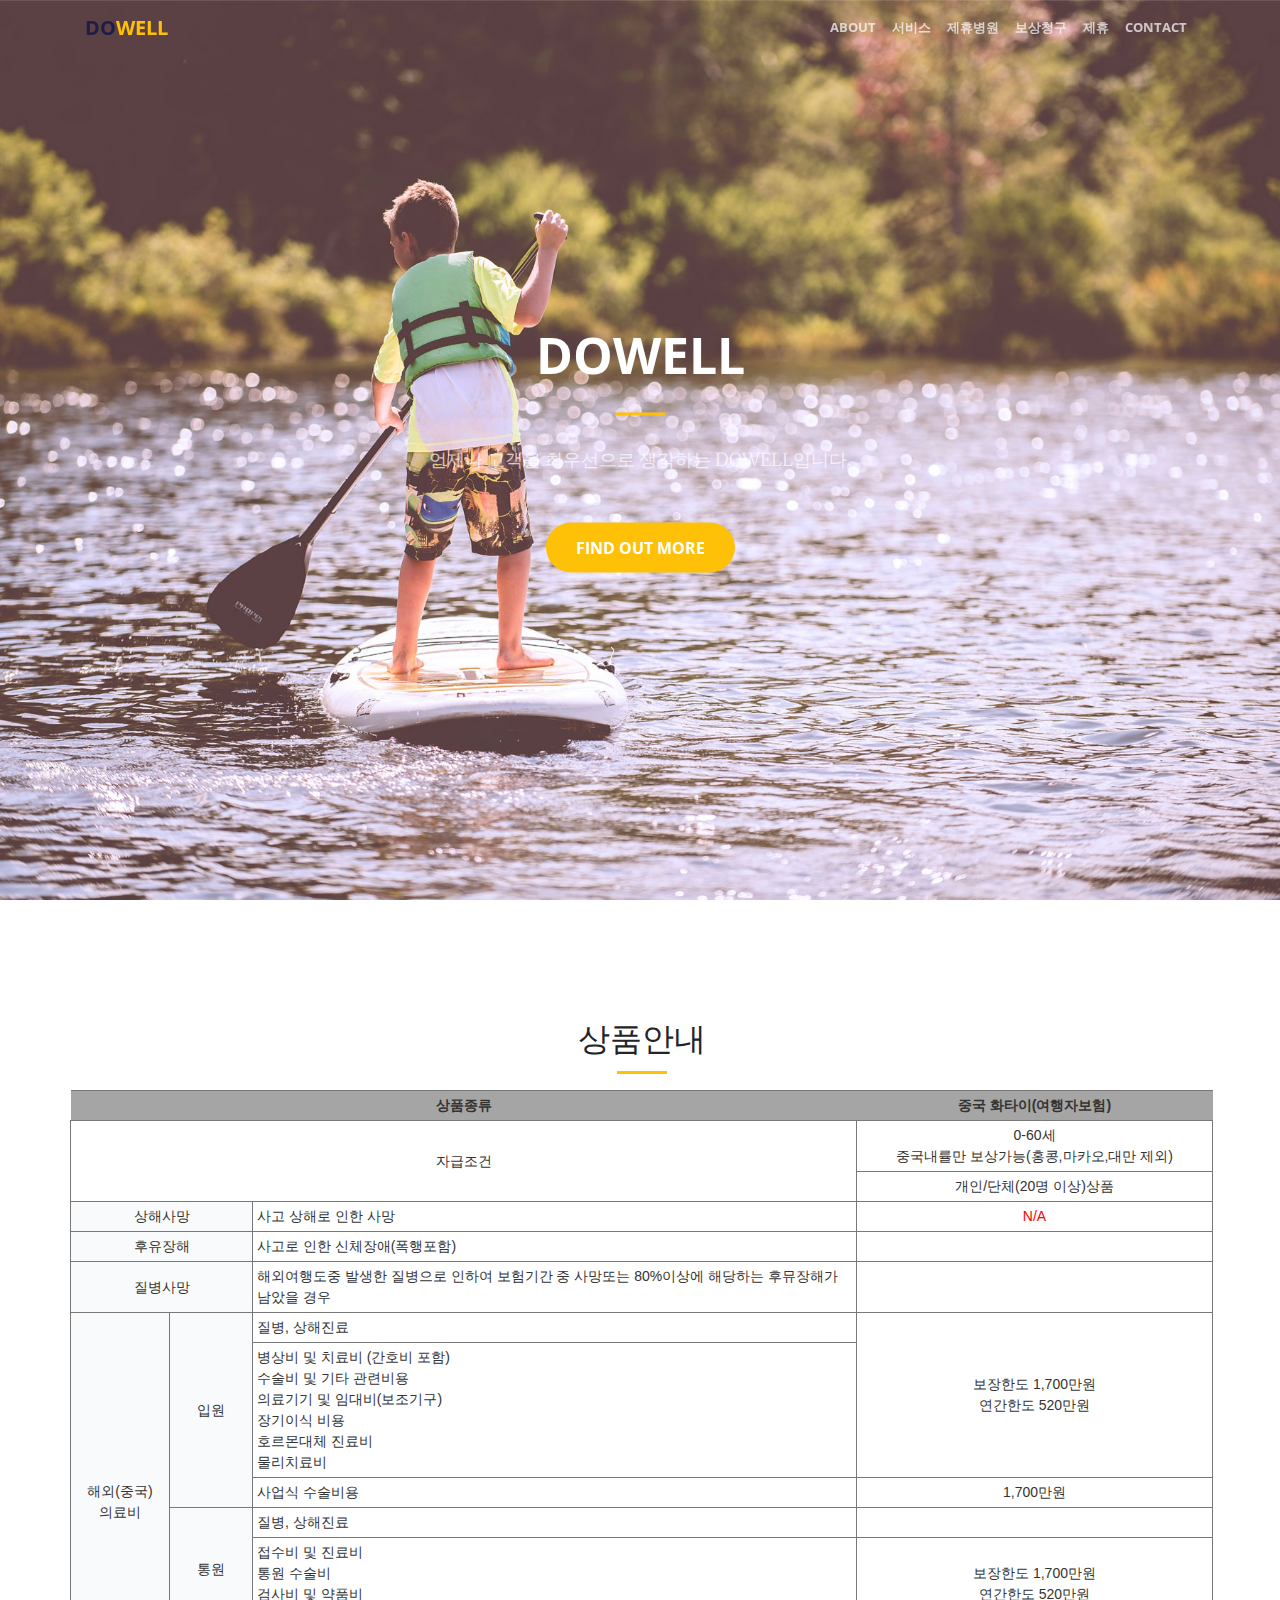
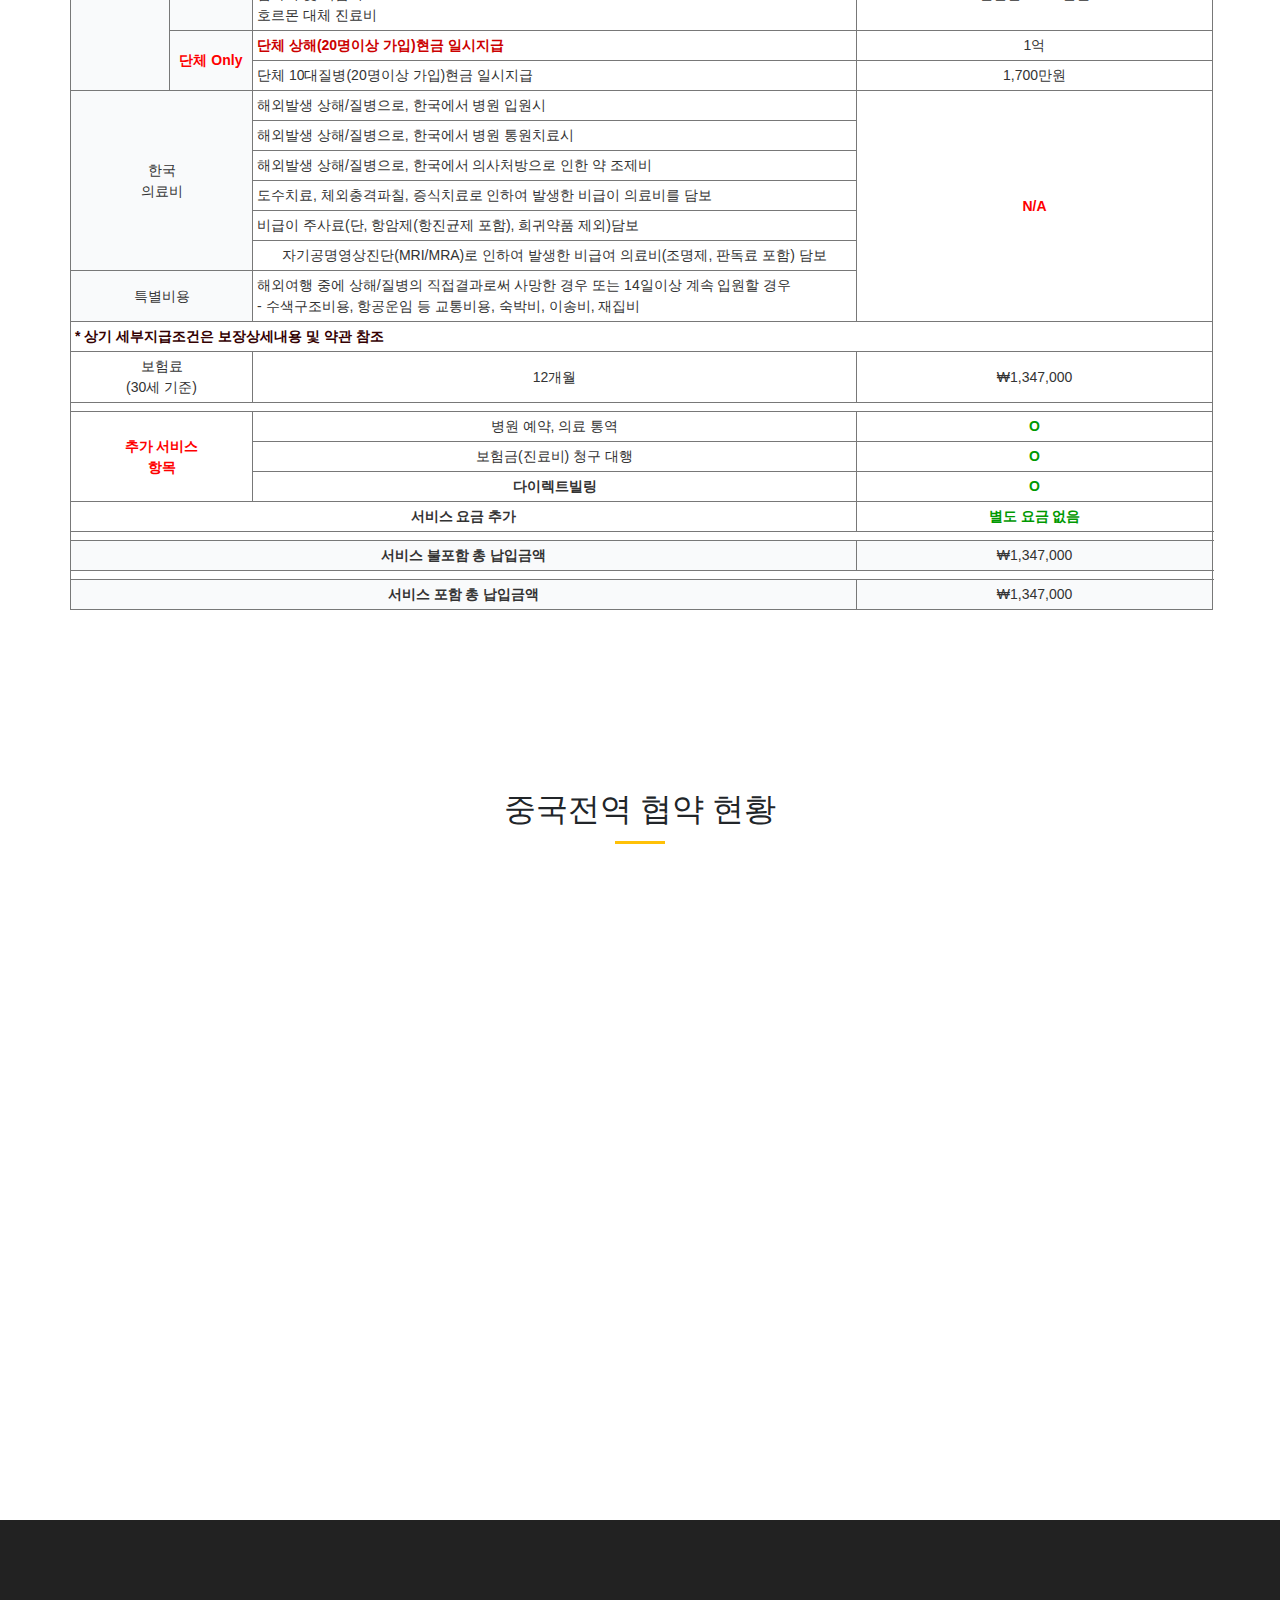
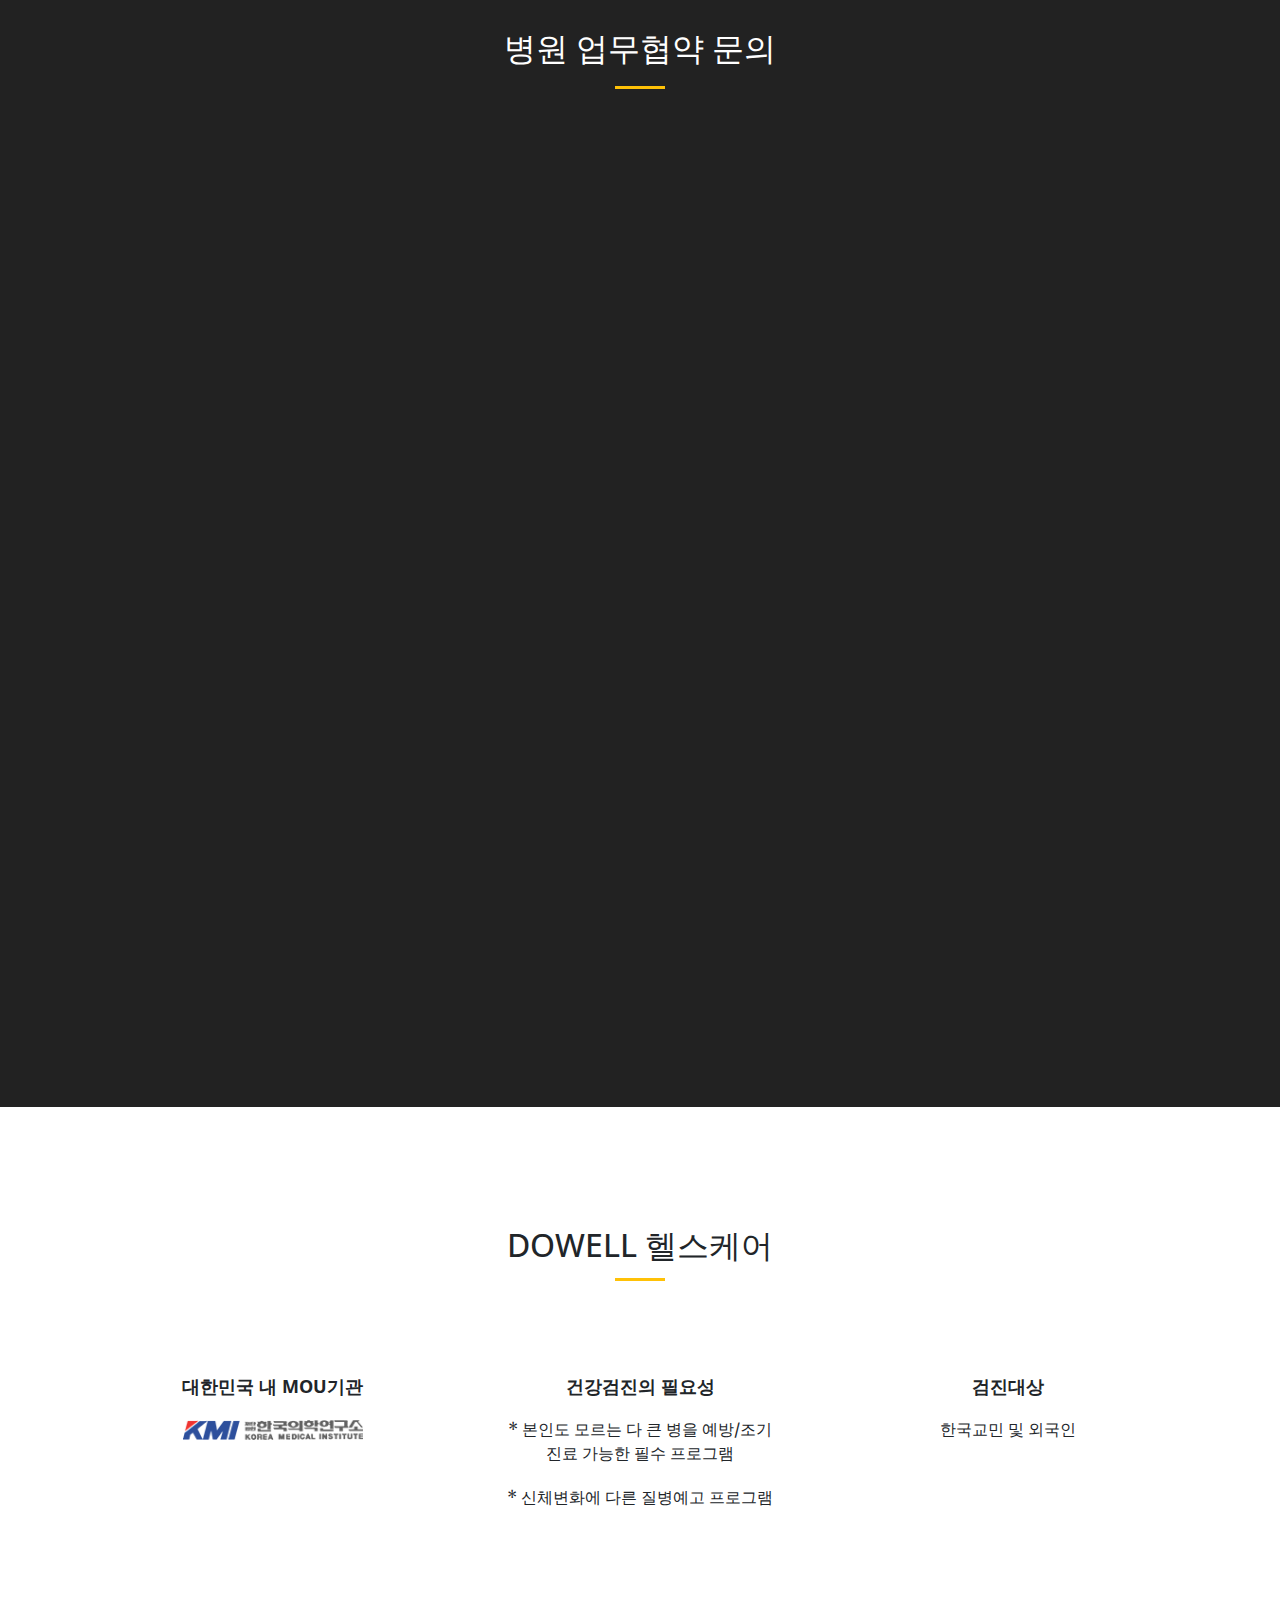
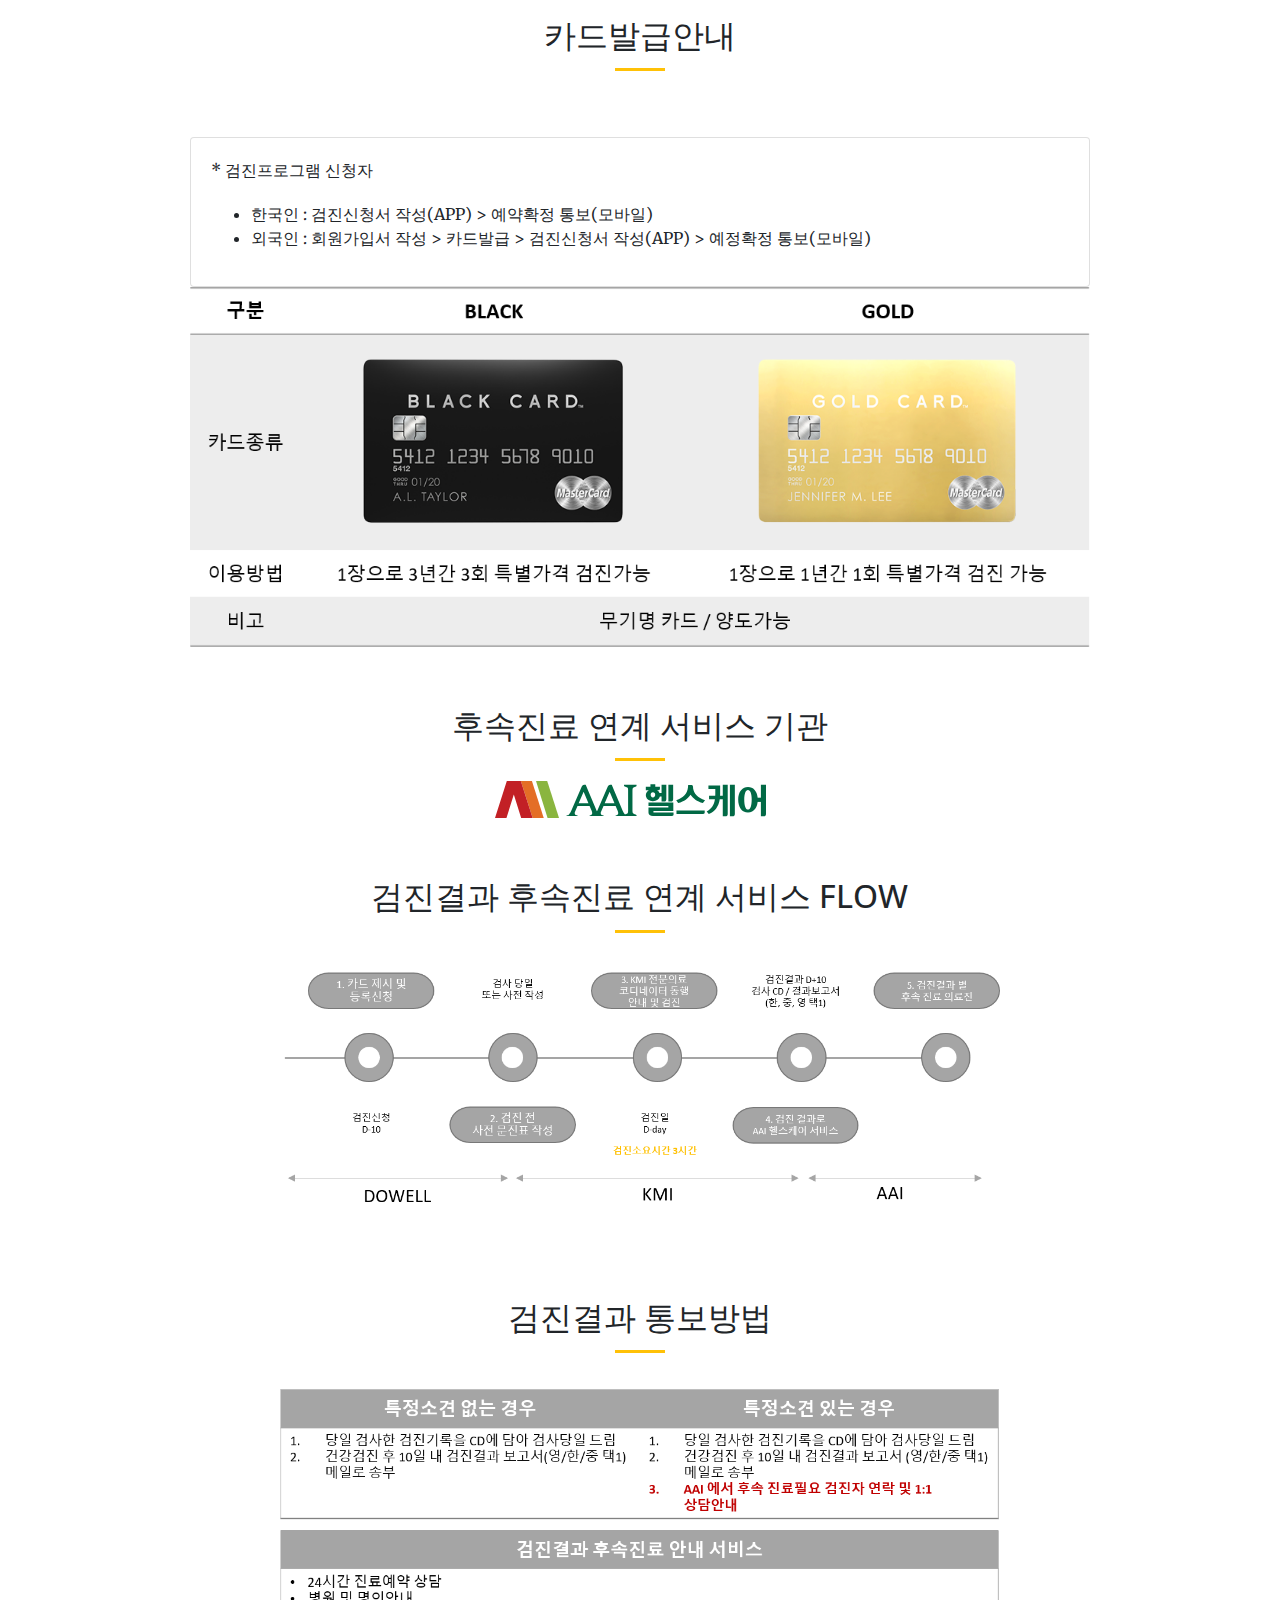
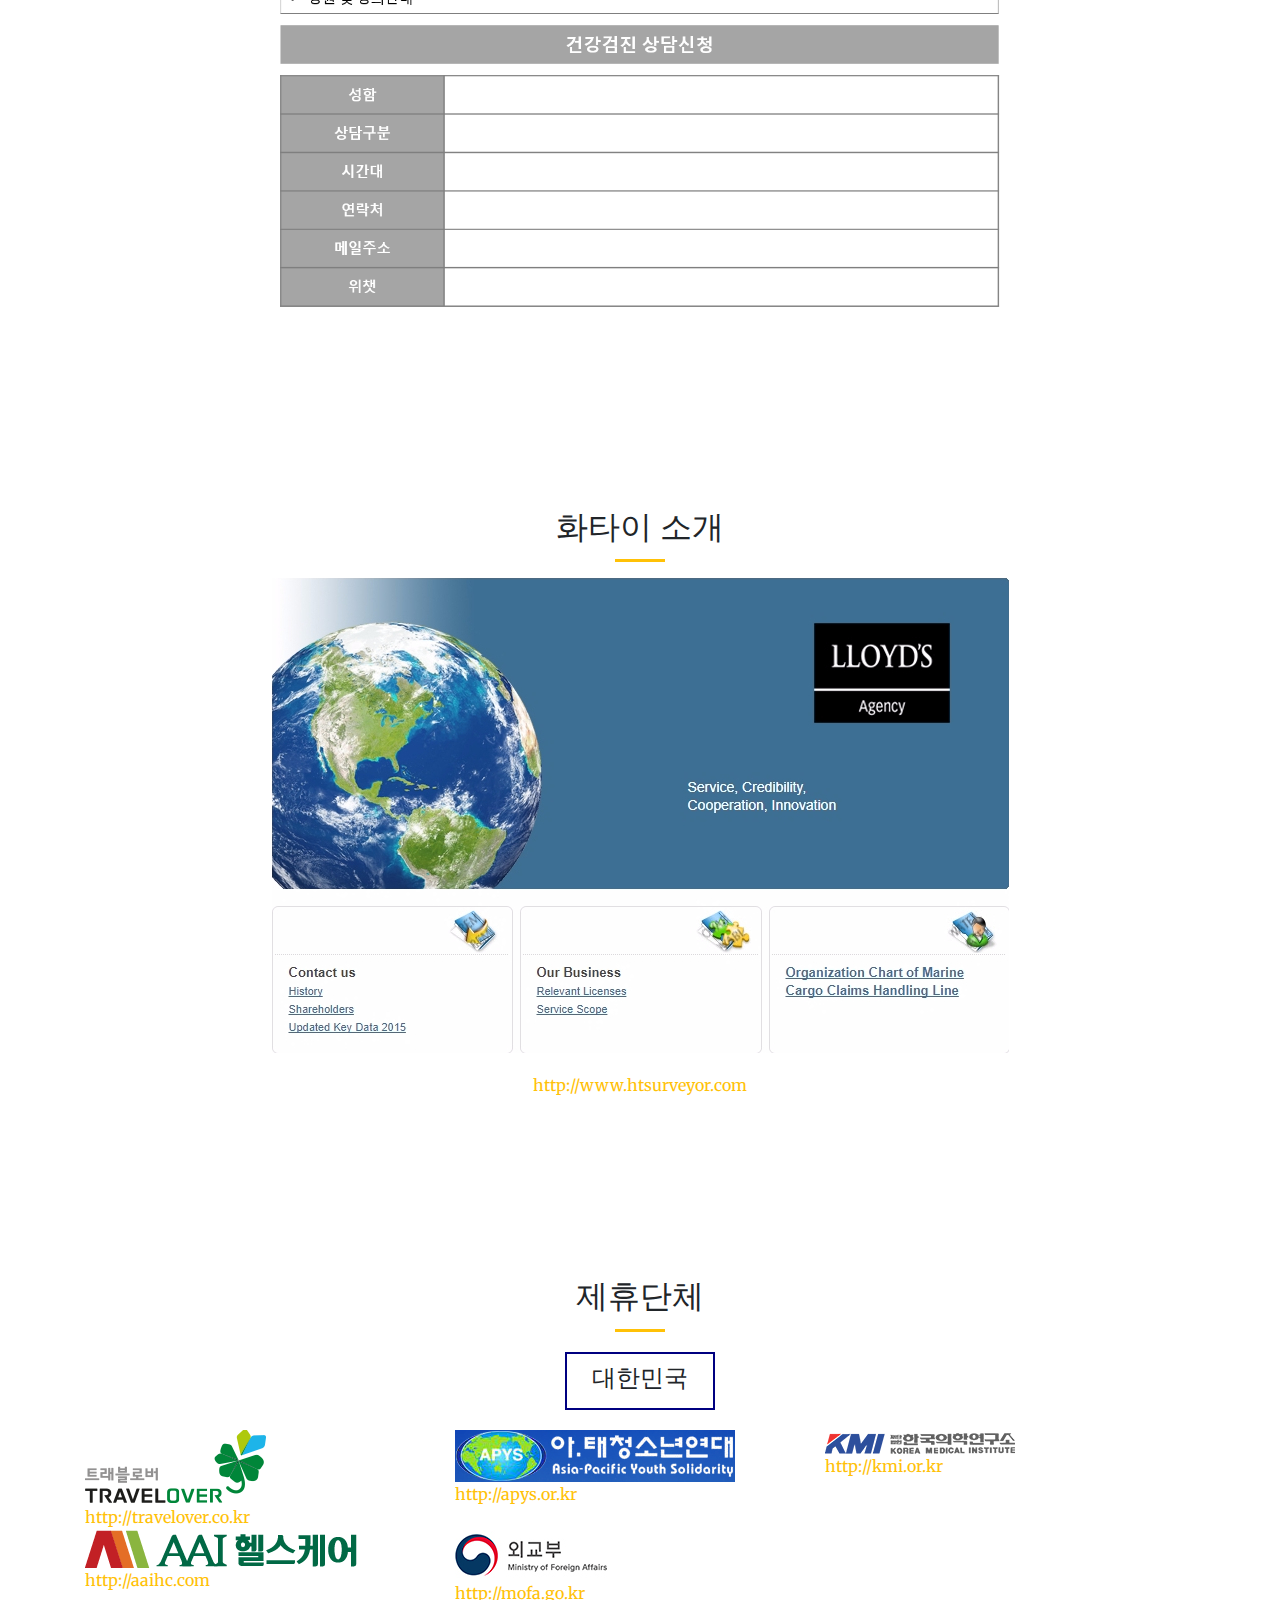
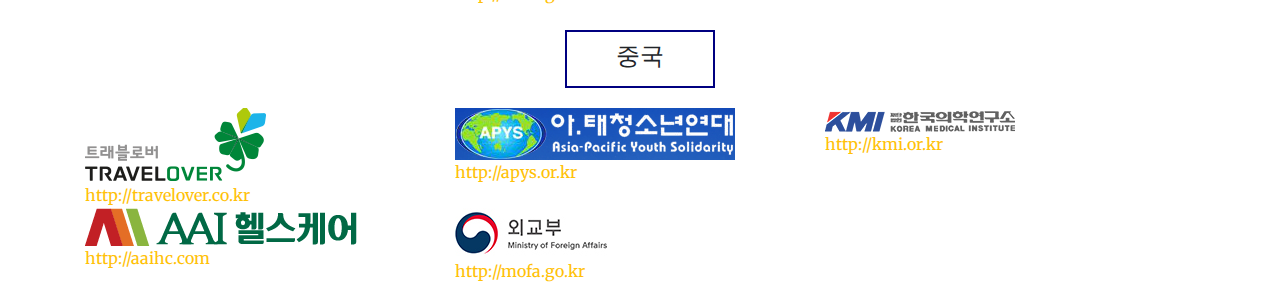
<file: index.html>
<!DOCTYPE html>
<html lang="en">

<head>

    <meta charset="utf-8">
    <meta name="viewport" content="width=device-width, initial-scale=1, shrink-to-fit=no">
    <meta name="description" content="">
    <meta name="author" content="">

    <title>Dowell</title>

    <!-- Bootstrap core CSS -->
    <link href="vendor/bootstrap/css/bootstrap.min.css" rel="stylesheet">

    <!-- Custom fonts for this template -->
    <link href="vendor/font-awesome/css/font-awesome.min.css" rel="stylesheet" type="text/css">
    <link href='https://fonts.googleapis.com/css?family=Open+Sans:300italic,400italic,600italic,700italic,800italic,400,300,600,700,800' rel='stylesheet' type='text/css'>
    <link href='https://fonts.googleapis.com/css?family=Merriweather:400,300,300italic,400italic,700,700italic,900,900italic' rel='stylesheet' type='text/css'>

    <!-- Plugin CSS -->
    <link href="vendor/magnific-popup/magnific-popup.css" rel="stylesheet">

    <!-- Custom styles for this template -->
    <link href="css/creative.min.css" rel="stylesheet">
    <link rel="stylesheet" href="css/dowell_style.css">
    <script href="js/jquery-jvectormap-cn-mill.js"></script>
</head>

<body id="page-top">

    <!-- Navigation -->
    <nav class="navbar navbar-expand-lg navbar-light fixed-top" id="mainNav">
        <div class="container">
            <a class="navbar-brand js-scroll-trigger logo" href="#page-top">Do<span id="logoY">well</span></a>
            <button class="navbar-toggler navbar-toggler-right" type="button" data-toggle="collapse" data-target="#navbarResponsive" aria-controls="navbarResponsive" aria-expanded="false" aria-label="Toggle navigation">
          <span class="navbar-toggler-icon"></span>
        </button>
            <div class="collapse navbar-collapse" id="navbarResponsive">
                <ul class="navbar-nav ml-auto">
                    <li class="nav-item">
                        <a class="nav-link js-scroll-trigger" href="#about">About</a>
                    </li>
                    <li class="nav-item">
                        <a class="nav-link js-scroll-trigger" href="#services">서비스</a>
                    </li>
                    <li class="nav-item">
                        <a class="nav-link js-scroll-trigger" href="#portfolio">제휴병원</a>
                    </li>
                    <li class="nav-item">
                        <a class="nav-link js-scroll-trigger" href="#contact">보상청구</a>
                    </li>
                    <li class="nav-item">
                        <a class="nav-link js-scroll-trigger" href="#contact">제휴</a>
                    </li>
                    <li class="nav-item">
                        <a class="nav-link js-scroll-trigger" href="#contact">Contact</a>
                    </li>
                </ul>
            </div>
        </div>
    </nav>

    <header class="masthead">
        <div class="header-content">
            <div class="header-content-inner">
                <h1 id="homeHeading">DOWELL</h1>
                <hr>
                <p>언제나 고객을 최우선으로 생각하는 DOWELL입니다.</p>
                <a class="btn btn-primary btn-xl js-scroll-trigger" href="#about">Find Out More</a>
            </div>
        </div>
    </header>

    <section class="bg-primary" id="about">
        <div class="container">
            <div class="row">
                <div class="col-lg-13 mx-auto text-center">
                    <h2 class="section-heading text-blue">상품안내</h2>
                    <hr class="light">
                    <table class="tg" style="undefined;table-layout: fixed; width: 1142px">
                        <colgroup>
                            <col style="width: 99px">
                            <col style="width: 83px">
                            <col style="width: 604px">
                            <col style="width: 356px">
                        </colgroup>
                        <tr>
                            <th class="tg-s6z2" colspan="3">상품종류</th>
                            <th class="tg-s6z2">중국 화타이(여행자보험)</th>
                        </tr>
                        <tr>
                            <td class="tg-s6z2" colspan="3" rowspan="2">자급조건</td>
                            <td class="tg-s6z2">0-60세<br>중국내률만 보상가능(홍콩,마카오,대만 제외)</td>
                        </tr>
                        <tr>
                            <td class="tg-s6z2">개인/단체(20명 이상)상품</td>
                        </tr>
                        <tr>
                            <td class="tg-6whf" colspan="2">상해사망</td>
                            <td class="tg-031e">사고 상해로 인한 사망</td>
                            <td class="tg-yjsh">N/A</td>
                        </tr>
                        <tr>
                            <td class="tg-6whf" colspan="2">후유장해</td>
                            <td class="tg-031e">사고로 인한 신체장애(폭행포함)</td>
                            <td class="tg-s6z2"></td>
                        </tr>
                        <tr>
                            <td class="tg-6whf" colspan="2">질병사망</td>
                            <td class="tg-031e">해외여행도중 발생한 질병으로 인하여 보험기간 중 사망또는 80%이상에 해당하는 후뮤장해가 남았을 경우</td>
                            <td class="tg-s6z2"></td>
                        </tr>
                        <tr>
                            <td class="tg-6whf table-border-right" rowspan="7">해외(중국)<br>의료비</td>
                            <td class="tg-6whf" rowspan="3">입원</td>
                            <td class="tg-031e">질병, 상해진료</td>
                            <td class="tg-s6z2" rowspan="2">보장한도 1,700만원<br>연간한도 520만원</td>
                        </tr>
                        <tr>
                            <td class="tg-yw4l">병상비 및 치료비 (간호비 포함)<br>수술비 및 기타 관련비용<br>의료기기 및 임대비(보조기구)<br>장기이식 비용<br>호르몬대체 진료비<br>물리치료비</td>
                        </tr>
                        <tr>
                            <td class="tg-yw4l">사업식 수술비용</td>
                            <td class="tg-baqh">1,700만원</td>
                        </tr>
                        <tr>
                            <td class="tg-6whf" rowspan="2">통원</td>
                            <td class="tg-031e">질병, 상해진료</td>
                            <td class="tg-s6z2"></td>
                        </tr>
                        <tr>
                            <td class="tg-yw4l">접수비 및 진료비<br>통원 수술비<br>검사비 및 약품비<br>호르몬 대체 진료비</td>
                            <td class="tg-s6z2">보장한도 1,700만원<br>연간한도 520만원</td>
                        </tr>
                        <tr>
                            <td class="tg-jzmp" rowspan="2">단체 Only</td>
                            <td class="tg-b7wi">단체 상해(20명이상 가입)현금 일시지급</td>
                            <td class="tg-s6z2">1억</td>
                        </tr>
                        <tr>
                            <td class="tg-yw4l">단체 10대질병(20명이상 가입)현금 일시지급</td>
                            <td class="tg-baqh">1,700만원</td>
                        </tr>
                        <tr>
                            <td class="tg-6whf" colspan="2" rowspan="6">한국<br>의료비</td>
                            <td class="tg-031e">해외발생 상해/질병으로, 한국에서 병원 입원시</td>
                            <td class="tg-xk68" rowspan="7">N/A</td>
                        </tr>
                        <tr>
                            <td class="tg-031e">해외발생 상해/질병으로, 한국에서 병원 통원치료시</td>
                        </tr>
                        <tr>
                            <td class="tg-031e">해외발생 상해/질병으로, 한국에서 의사처방으로 인한 약 조제비</td>
                        </tr>
                        <tr>
                            <td class="tg-031e">도수치료, 체외충격파칠, 증식치료로 인하여 발생한 비급이 의료비를 담보</td>
                        </tr>
                        <tr>
                            <td class="tg-031e">비급이 주사료(단, 항암제(항진균제 포함), 희귀약품 제외)담보</td>
                        </tr>
                        <tr>
                            <td class="tg-s6z2">자기공명영상진단(MRI/MRA)로 인하여 발생한 비급여 의료비(조명제, 판독료 포함) 담보</td>
                        </tr>
                        <tr>
                            <td class="tg-6whf" colspan="2">특별비용</td>
                            <td class="tg-031e">해외여행 중에 상해/질병의 직접결과로써 사망한 경우 또는 14일이상 계속 입원할 경우<br>- 수색구조비용, 항공운임 등 교통비용, 숙박비, 이송비, 재집비</td>
                        </tr>
                        <tr>
                            <td class="tg-gcow" colspan="4">* 상기 세부지급조건은 보장상세내용 및 약관 참조</td>
                        </tr>
                        <tr>
                            <td class="tg-s6z2" colspan="2">보험료<br>(30세 기준)</td>
                            <td class="tg-s6z2">12개월</td>
                            <td class="tg-s6z2">₩1,347,000</td>
                        </tr>
                        <tr>
                            <td class="tg-s6z2" colspan="4"></td>
                        </tr>
                        <tr>
                            <td class="tg-xk68" colspan="2" rowspan="3">추가 서비스<br>항목</td>
                            <td class="tg-s6z2">병원 예약, 의료 통역</td>
                            <td class="tg-fs02">O</td>
                        </tr>
                        <tr>
                            <td class="tg-s6z2">보험금(진료비) 청구 대행</td>
                            <td class="tg-fs02">O</td>
                        </tr>
                        <tr>
                            <td class="tg-hgcj">다이렉트빌링</td>
                            <td class="tg-fs02">O</td>
                        </tr>
                        <tr>
                            <td class="tg-hgcj" colspan="3">서비스 요금 추가</td>
                            <td class="tg-fs02">별도 요금 없음</td>
                        </tr>
                        <tr>
                            <td class="tg-s6z2" colspan="4"></td>
                            <td class="tg-yw4l" colspan="4"></td>
                            <td class="tg-s6z2" colspan="4"></td>
                            <td class="tg-s6z2" colspan="4"></td>
                        </tr>
                        <tr>
                            <td class="tg-tajt" colspan="3">서비스 불포함 총 납입금액</td>
                            <td class="tg-glmi">₩1,347,000</td>
                        </tr>
                        <tr>
                            <td class="tg-yw4l" colspan="4"></td>
                            <td class="tg-yw4l" colspan="4"></td>
                            <td class="tg-yw4l" colspan="4"></td>
                            <td class="tg-yw4l" colspan="4"></td>
                        </tr>
                        <tr>
                            <td class="tg-tajt" colspan="3">서비스 포함 총 납입금액</td>
                            <td class="tg-glmi">₩1,347,000</td>
                        </tr>
                    </table>
                </div>
            </div>
        </div>
    </section>

    <section id="services">
        <div class="container">
            <div class="row">
                <div class="col-lg-12 text-center">
                    <h2 class="section-heading">중국전역 협약 현황</h2>
                    <hr class="primary">
                </div>
            </div>
        </div>
        <div class="container">
            <div class="panes">
                <script>
                    /*$('#map').vectorMap({
                                                                                                                                                                                        map: 'cn_mill'
                                                                                                                                                                                    });*/
                    [{
                        "name": "read_data",
                        "file_name": "ne_10m_admin_1_states_provinces_lakes/ne_10m_admin_1_states_provinces_lakes.shp",
                        "filter": "iso_a2 = \"CN\" AND iso_3166_2 IS NOT NULL"
                    }, {
                        "name": "write_data",
                        "format": "jvectormap",
                        "params": {
                            "code_field": "iso_3166_2",
                            "name_field": "name",
                            "name": "cn"
                        }
                    }]
                </script>

                <div>
                    <div style="width: 708px; height: 600px" class="jvectormap jvectormap-mill" data-projection="mill" data-name="cn_mill"></div>

                </div>

            </div>

            <!--<div class="row">
                <div class="col-lg-3 col-md-6 text-center">
                    <div class="service-box">
                        <i class="fa fa-4x fa-diamond text-primary sr-icons"></i>
                        <h3>Sturdy Templates</h3>
                        <p class="text-muted">Our templates are updated regularly so they don't break.</p>
                    </div>
                </div>
                <div class="col-lg-3 col-md-6 text-center">
                    <div class="service-box">
                        <i class="fa fa-4x fa-paper-plane text-primary sr-icons"></i>
                        <h3>Ready to Ship</h3>
                        <p class="text-muted">You can use this theme as is, or you can make changes!</p>
                    </div>
                </div>
                <div class="col-lg-3 col-md-6 text-center">
                    <div class="service-box">
                        <i class="fa fa-4x fa-newspaper-o text-primary sr-icons"></i>
                        <h3>Up to Date</h3>
                        <p class="text-muted">We update dependencies to keep things fresh.</p>
                    </div>
                </div>
                <div class="col-lg-3 col-md-6 text-center">
                    <div class="service-box">
                        <i class="fa fa-4x fa-heart text-primary sr-icons"></i>
                        <h3>Made with Love</h3>
                        <p class="text-muted">You have to make your websites with love these days!</p>
                    </div>
                </div>
            </div>-->
        </div>
    </section>


    <section class="p-0" id="portfolio">
        <div class="container-fluid">


            <div id=""></div>
        </div>
    </section>

    <div class="call-to-action bg-dark">
        <div class="container text-center">
            <div class="col-lg-12 text-center">
                <h2 class="section-heading">병원 업무협약 문의</h2>
                <hr class="primary">
            </div>
            <a class="btn btn-default btn-xl sr-button btn-title" href="#stepView">절차보기</a>
            <div class="row askBox" id="stepView">
                <div class="stepBox-left sr-button">
                    <div class="stepBox">
                        <h3>STEP1<br>실무자 협의</h3>
                    </div>
                    <div class="stepBox-content">
                        <ul>
                            <li>기본협약서 보기</li>
                            <li>협약내용 협의 후 보완가능</li>
                            <li>DOWELL 중국 참관가능
                                <br>(북경 왕징 소재 : 02-6900-5840)</li>
                        </ul>
                    </div>
                </div>
                <div class="stepBox-right sr-button">
                    <div class="stepBox">
                        <h3>STEP2<br>협약서류 교환</h3>
                    </div>
                    <div class="stepBox-content">
                        <ul>
                            <li>구비서류 교환</li>
                            <li>DOWELL 요청서류</li>
                            <li>협약 확정</li>
                            <li>협약 체결(협약식)</li>
                        </ul>
                    </div>
                </div>
            </div>


            <a class="btn btn-default btn-xl sr-button btn-title" href="#conventionView">협약문의</a>
            <div class="row askBox sr-button" id="conventionView">
                <p class="stepBox-info ml-auto">
                    일반문의 (병원예약, 면책사항, 청구절차 등등 체크박스)<br> * 1시간이내 회신(운영시간 : 평일 월~금 09시 18시)</p>
                <div class="col-lg-4 ml-auto text-center">
                    <i class="fa fa-phone fa-3x sr-contact"></i>
                    <p>010-5773-6341</p>
                </div>
                <div class="col-lg-4 mr-auto text-center">
                    <i class="fa fa-envelope-o fa-3x sr-contact"></i>
                    <p>
                        <a href="mailto:dowellmedi@163.com">dowellmedi@163.com</a>
                    </p>
                </div>
            </div>
            <!--<p> 긴급문의 </p>-->
            <a class="btn btn-default btn-xl sr-button btn-title" href="#basicCondition">기본조건</a>
            <div class="row askBox sr-button" id="basicCondition">
                <p class="stepBox-info ml-auto">
                    DOWELL의 중국 내 병원 협약을 위한 기본 조건</p>
                <div class="stepBox-info askBox">
                    <ol>
                        <li>한국어 의사소통 가능 의사/안내 상주 여부</li>
                        <li>시설조건</li>
                        <li>환자후송</li>
                        <li>보험금 청구대행/ 다이렉트 빌링</li>
                        <li>병원 진료수가 공개 및 협의</li>
                        <li>과잉진료 방지 협정</li>
                        <li>DOWELL의 주요 정책 세미나 참석</li>
                        <li> *기존 시행내용</li>
                    </ol>
                </div>
            </div>
        </div>
    </div>

    <section id="dowell_health">
        <div class="container">
            <div class="row">
                <div class="col-lg-8 mx-auto text-center">
                    <h2 class="section-heading">DOWELL 헬스케어</h2>
                    <hr class="primary">
                </div>
            </div>

            <div class="row row01">
                <div class="health h01">
                    <h4>대한민국 내 MOU기관</h4>
                    <a href="https://www.kmi.or.kr/kor/index.web" target="_blank"><img src="img/Dowell-img/KMI-logo.png" alt="KMI"></a>
                </div>
                <div class="health h02">
                    <h4>건강검진의 필요성</h4>
                    <p>* 본인도 모르는 다 큰 병을 예방/조기진료 가능한 필수 프로그램</p>
                    <p>* 신체변화에 다른 질병예고 프로그램</p>
                </div>
                <div class="health h03">
                    <h4>검진대상</h4>
                    <p>한국교민 및 외국인</p>
                </div>
            </div>
            <div class="row title">
                <div class="col-lg-8 mx-auto text-center">
                    <h2 class="section-heading">카드발급안내</h2>
                    <hr class="primary">
                </div>
            </div>
            <div class="row row02">
                <div class="card">
                    <p>* 검진프로그램 신청자</p>
                    <ul>
                        <li>한국인 : 검진신청서 작성(APP) > 예약확정 통보(모바일)</li>
                        <li>외국인 : 회원가입서 작성 > 카드발급 > 검진신청서 작성(APP) > 예정확정 통보(모바일)</li>
                    </ul>
                </div>
                <div class="cardImg">
                    <img src="img/Dowell-img/Picture3.png" alt="카드 신청">
                </div>
            </div>
            <div class="row">
                <div class="result">
                    <div class="col-lg-8 mx-auto text-center">
                        <h2 class="section-heading">후속진료 연계 서비스 기관</h2>
                        <hr class="primary">
                    </div>
                    <a href="https://www.aaihc.com/web/" target="_blank">
                        <img src="img/Dowell-img/aai_logo_c.svg" alt="aai 헬스케어">
                    </a>
                    <div class="col-lg-8 mx-auto text-center">
                        <h2 class="section-heading">검진결과 후속진료 연계 서비스 FLOW</h2>
                        <hr class="primary">
                    </div>
                    <div class="imgWrap">
                        <img src="img/Dowell-img/Picture4.png" alt="연계 서비스 플로우">
                    </div>

                    <div class="col-lg-8 mx-auto text-center">
                        <h2 class="section-heading">검진결과 통보방법</h2>
                        <hr class="primary">
                    </div>
                    <div class="imgWrap">
                        <img src="img/Dowell-img/Picture5.png" alt="검진결과 통보방법">
                    </div>
                    <!--<div class="col-lg-8 mx-auto text-center">
                        <h2 class="section-heading">카드발급안내</h2>
                        <hr class="primary">
                    </div>-->

                </div>
            </div>
        </div>
    </section>
    <section id="huatai_info">
        <div class="container">
            <div class="col-lg-12 text-center">
                <h2 class="section-heading">화타이 소개</h2>
                <hr class="primary">
            </div>
            <div class="huatai_content">
                <img src="img/Dowell-img/huatai_capture.jpeg" alt="">
                <a href="http://www.htsurveyor.com" target="_blank">http://www.htsurveyor.com</a>
            </div>
        </div>
    </section>
    <section id="partnerShip">
        <div class="container">
            <div class="col-lg-12 text-center">
                <h2 class="section-heading">제휴단체</h2>
                <hr class="primary">
            </div>
            <div class="partner_container">
                <div class="partner_subTitle">
                    <h4>대한민국</h4>
                </div>
                <div class="partner_content">
                    <a href="http://travelover.co.kr" target="_blank"><img src="img/Dowell-img/01_travelover_logo.png" alt=""><br>http://travelover.co.kr</a>
                    <a href="http://apys.or.kr" target="_blank"><img src="img/Dowell-img/02_apys_logo.png" alt=""><br>http://apys.or.kr</a>
                    <a href="http://kmi.or.kr" target="_blank"><img src="img/Dowell-img/03_KMI-logo.png" alt=""><br>http://kmi.or.kr</a>
                    <a href="http://aaihc.com" target="_blank"><img src="img/Dowell-img/04_aaihc-logo.png" alt=""><br>http://aaihc.com</a>
                    <a href="http://mofa.go.kr" target="_blank"><img src="img/Dowell-img/05_mofa_logo_top.png" alt=""><br>http://mofa.go.kr</a>
                </div>
                <div class="partner_subTitle">
                    <h4>중국</h4>
                </div>
                <div class="partner_content">
                    <a href="http://travelover.co.kr" target="_blank"><img src="img/Dowell-img/01_travelover_logo.png" alt=""><br>http://travelover.co.kr</a>
                    <a href="http://apys.or.kr" target="_blank"><img src="img/Dowell-img/02_apys_logo.png" alt=""><br>http://apys.or.kr</a>
                    <a href="http://kmi.or.kr" target="_blank"><img src="img/Dowell-img/03_KMI-logo.png" alt=""><br>http://kmi.or.kr</a>
                    <a href="http://aaihc.com" target="_blank"><img src="img/Dowell-img/04_aaihc-logo.png" alt=""><br>http://aaihc.com</a>
                    <a href="http://mofa.go.kr" target="_blank"><img src="img/Dowell-img/05_mofa_logo_top.png" alt=""><br>http://mofa.go.kr</a>
                </div>
            </div>
        </div>
    </section>

    <!-- Bootstrap core JavaScript -->
    <script src="vendor/jquery/jquery.min.js"></script>
    <script src="vendor/popper/popper.min.js"></script>
    <script src="vendor/bootstrap/js/bootstrap.min.js"></script>

    <!-- Plugin JavaScript -->
    <script src="vendor/jquery-easing/jquery.easing.min.js"></script>
    <script src="vendor/scrollreveal/scrollreveal.min.js"></script>
    <script src="vendor/magnific-popup/jquery.magnific-popup.min.js"></script>

    <!-- Custom scripts for this template -->
    <script src="js/creative.min.js"></script>

</body>

</html>
</file>
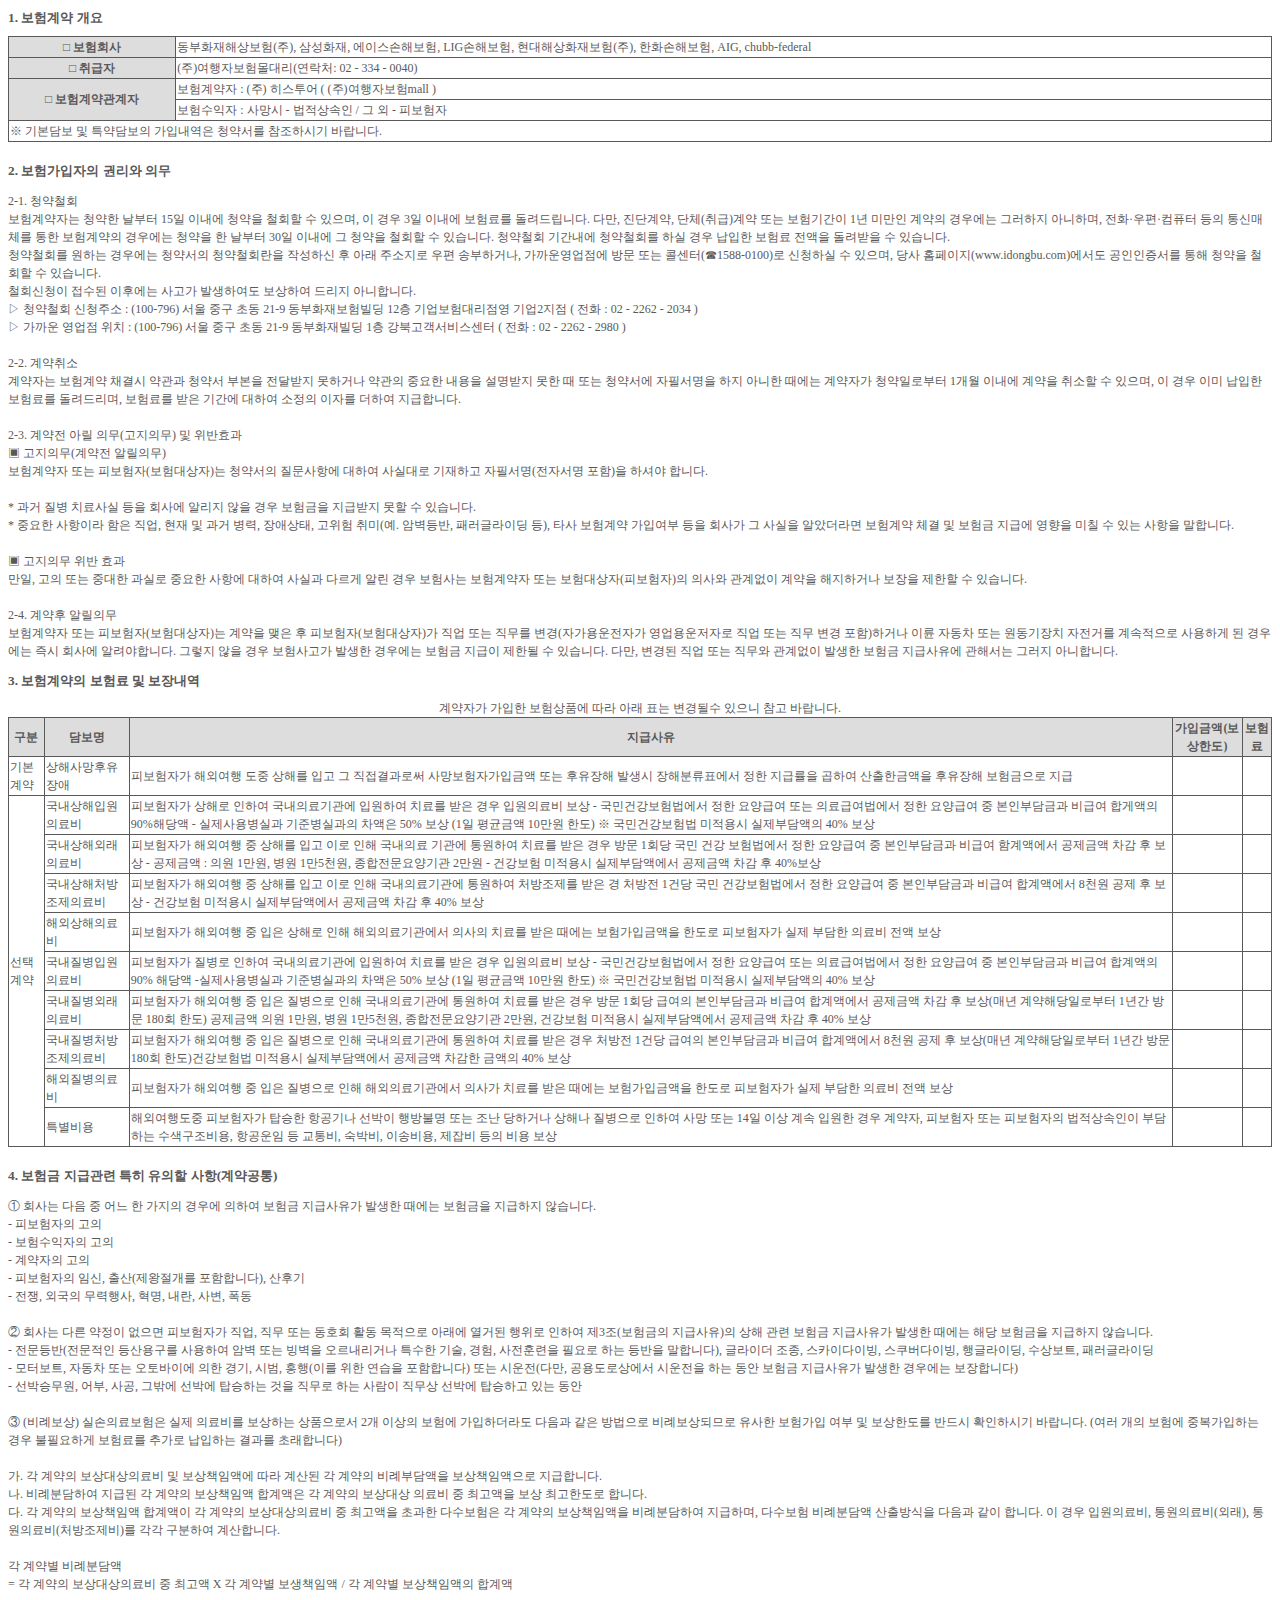
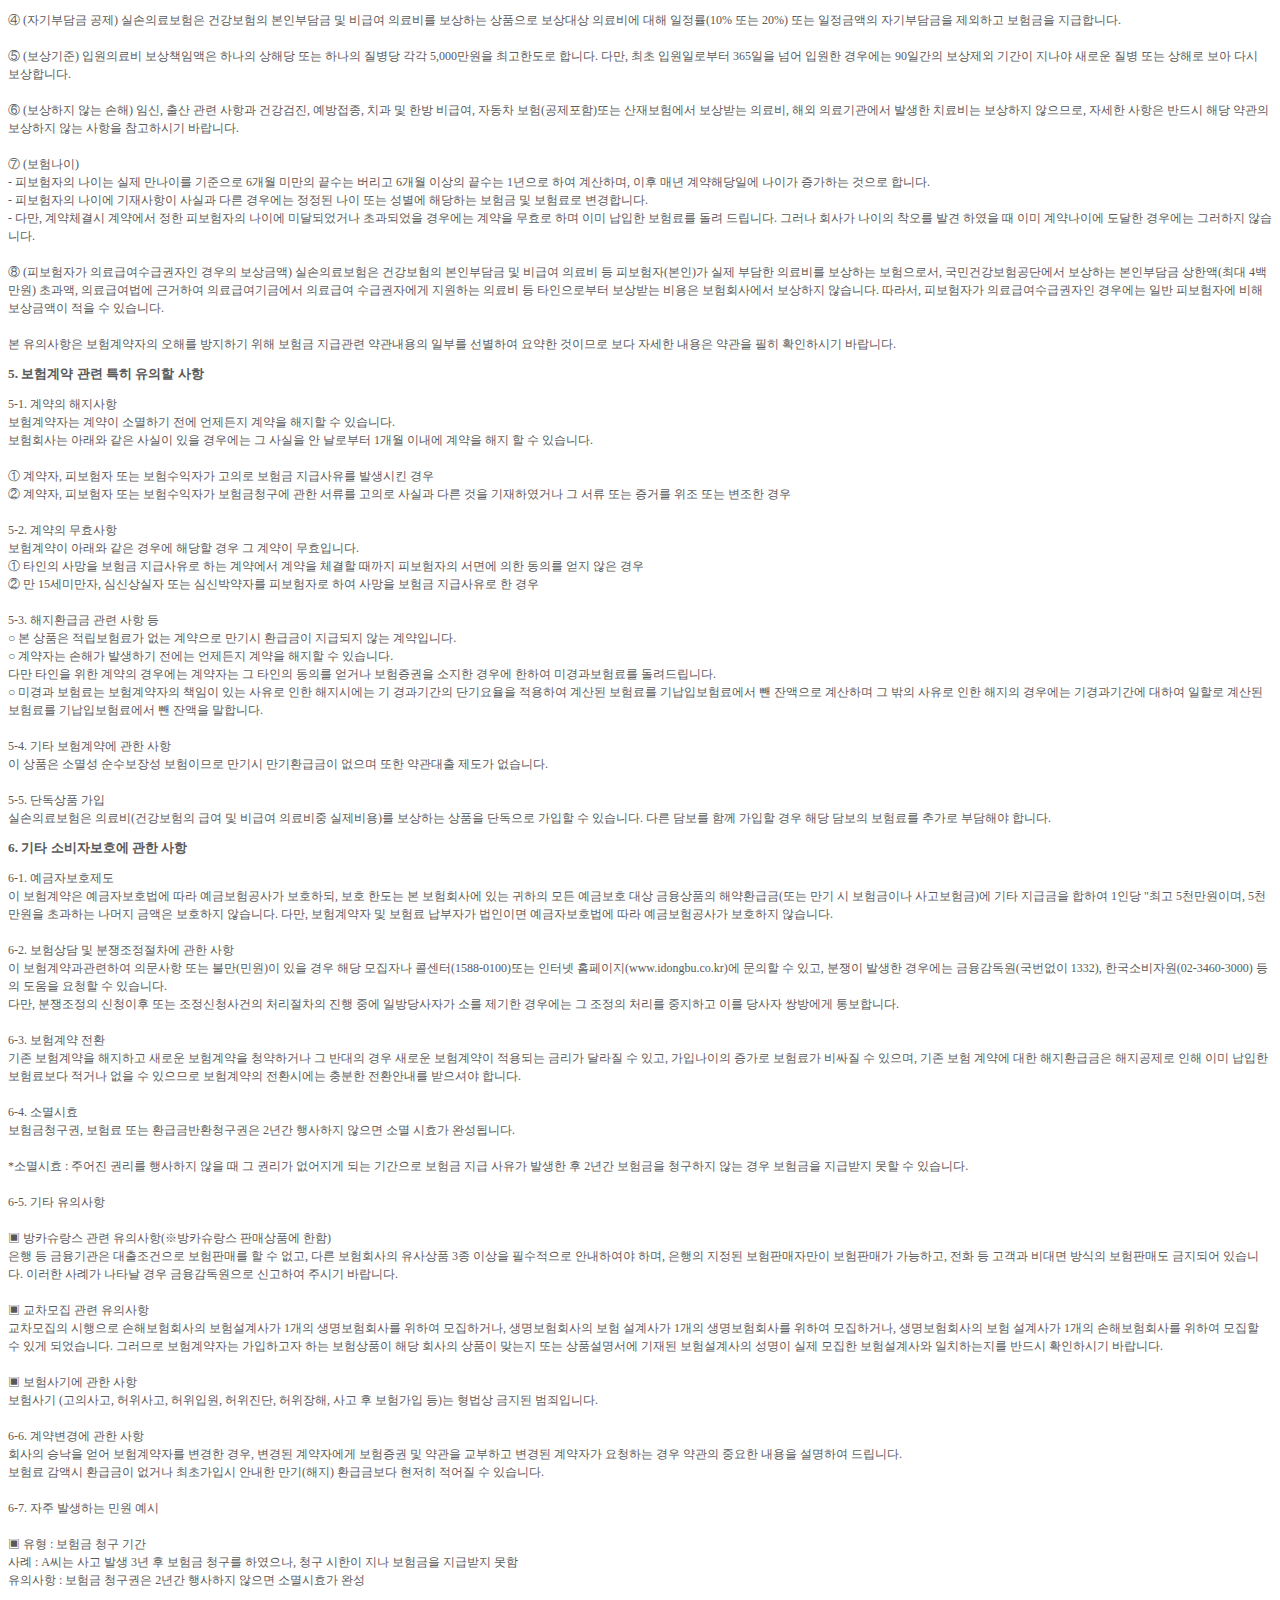
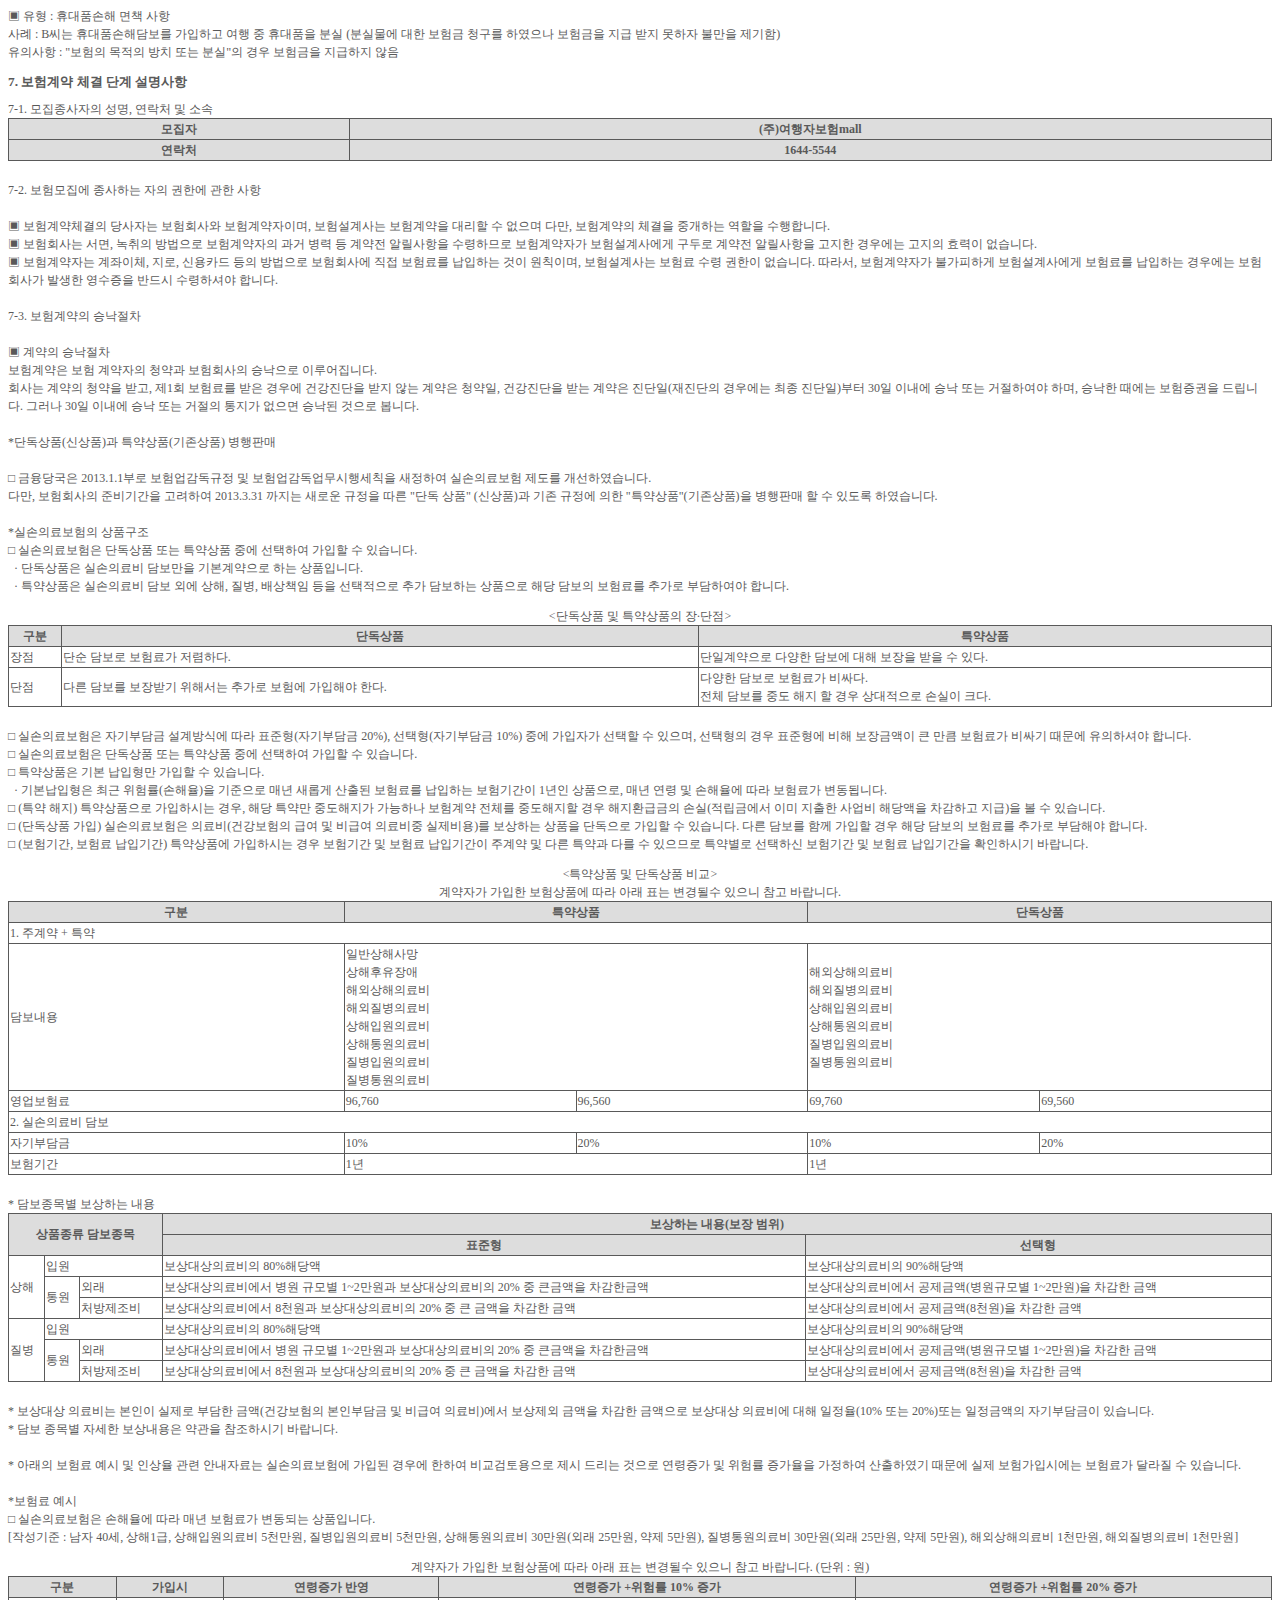
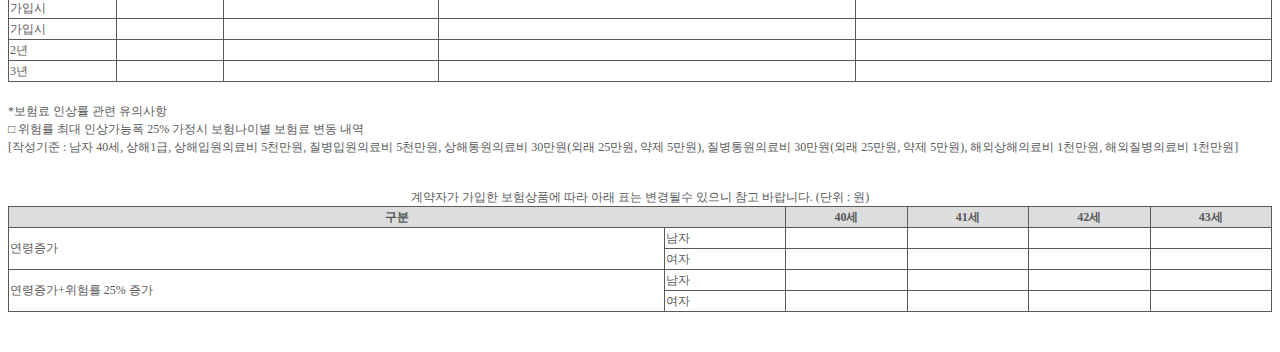
<file: lagacy/Travelover _ China_files/agr_1.html>
<!DOCTYPE html>
<!-- saved from url=(0055)http://china.travelover.co.kr/main/agreement/agr_1.html -->
<html><head><meta http-equiv="Content-Type" content="text/html; charset=EUC-KR">
<title>���</title>
<style>
* {FONT-FAMILY: "verdana", "����", "Seoul", "Gulim"; font-size:9pt; color:#595959; line-height:18px;}
td {border:solid 1px #000; border:solid 1px #595959;}
th {border:solid 1px #000; border:solid 1px #595959;}
pre {word-wrap : break-word; white-space:pre-wrap;}
table {width:100%; border-collapse:collapse; margin:0 0 20px 0;}
table th {background:#DDD;}
.input_center {text-align:center;}
h1 {font-weight:bold; font-size:10pt;}
</style>
</head>
<body>
<h1>1. ������ ����</h1>
<table>
	<caption>
		
	</caption>
	<tbody><tr>
		<th>
			�� ����ȸ��
		</th>
		<td>
			����ȭ���ػ���(��), �Ｚȭ��, ���̽����غ���, LIG���غ���, �����ػ�ȭ�纸��(��), ��ȭ���غ���, AIG, chubb-federal
		</td>
	</tr>
	<tr>
		<th>
			�� �����
		</th>
		<td>
			(��)�����ں�����븮(����ó: 02 - 334 - 0040)
		</td>
	</tr>
	<!--<tr>
		<th>
			�� ���� ��ǰ��
		</th>
		<td>
			�ؿܿ��ຸ��1
		</td>
	</tr>
	<tr>
		<th>
			�� ����Ⱓ
		</th>
		<td>
			2014��05��28�� 16:00�ú��� 2014��11��28�� 16:00�ñ���
		</td>
	</tr>-->
	<tr>
		<th rowspan="2">
			�� �����������
		</th>
		<td>
			�������� : (��) �������� ( (��)�����ں���mall )
		</td>
	</tr>
	<!--<tr>
		<td>
			�Ǻ����� : �㸸��
		</td>
	</tr>-->
	<tr>
		<td>
			��������� : ����� - ��������� / �� �� - �Ǻ�����
		</td>
	</tr>
	<!--<tr>
		<th>
			�����
		</th>
		<td>
			50,900�� (�Ͻó�)
		</td>
	</tr>-->
	<tr>
		<td colspan="2">
			�� �⺻�㺸 �� Ư��㺸�� ���Գ����� û�༭�� �����Ͻñ� �ٶ��ϴ�.
		</td>
	</tr>
</tbody></table>

<h1>2. ���谡������ �Ǹ��� �ǹ�</h1>
<pre>2-1. û��öȸ
�������ڴ� û���� ������ 15�� �̳��� û���� öȸ�� �� ������, �� ��� 3�� �̳��� ����Ḧ �����帳�ϴ�. �ٸ�, ���ܰ��, ��ü(���)��� �Ǵ� ����Ⱓ�� 1�� �̸��� ����� ��쿡�� �׷����� �ƴ��ϸ�, ��ȭ����������ǻ�� ���� ��Ÿ�ü�� ���� �������� ��쿡�� û���� �� ������ 30�� �̳��� �� û���� öȸ�� �� �ֽ��ϴ�. û��öȸ �Ⱓ���� û��öȸ�� �Ͻ� ��� ������ ����� ������ �������� �� �ֽ��ϴ�.
û��öȸ�� ���ϴ� ��쿡�� û�༭�� û��öȸ���� �ۼ��Ͻ� �� �Ʒ� �ּ����� ���� �ۺ��ϰų�, ���������� �湮 �Ǵ� �ݼ���(��1588-0100)�� ��û�Ͻ� �� ������, ��� Ȩ������(www.idongbu.com)������ ������������ ���� û���� öȸ�� �� �ֽ��ϴ�.
öȸ��û�� ������ ���Ŀ��� ����� �߻��Ͽ��� �����Ͽ� �帮�� �ƴ��մϴ�.
�� û��öȸ ��û�ּ� : (100-796) ���� �߱� �ʵ� 21-9 ����ȭ�纸����� 12�� �������븮���� ���2���� ( ��ȭ : 02 - 2262 - 2034 )
�� ����� ������ ��ġ : (100-796) ���� �߱� �ʵ� 21-9 ����ȭ����� 1�� ���ϰ������񽺼��� ( ��ȭ : 02 - 2262 - 2980 )

2-2. ������
����ڴ� ������ ä��� ����� û�༭ �κ��� ���޹��� ���ϰų� ����� �߿��� ������ �������� ���� �� �Ǵ� û�༭�� ���ʼ����� ���� �ƴ��� ������ ����ڰ� û���Ϸκ��� 1���� �̳��� ����� ����� �� ������, �� ��� �̹� ������ ����Ḧ �����帮��, ����Ḧ ���� �Ⱓ�� ���Ͽ� ������ ���ڸ� ���Ͽ� �����մϴ�.

2-3. ����� �Ƹ� �ǹ�(�����ǹ�) �� ����ȿ��
�� �����ǹ�(����� �˸��ǹ�)
�������� �Ǵ� �Ǻ�����(��������)�� û�༭�� �������׿� ���Ͽ� ��Ǵ�� �����ϰ� ���ʼ���(���ڼ��� ����)�� �ϼž� �մϴ�.

* ���� ���� ġ���� ���� ȸ�翡 �˸��� ���� ��� ������� ���޹��� ���� �� �ֽ��ϴ�.
* �߿��� �����̶� ���� ����, ���� �� ���� ����, ��ֻ���, ������ ���(��. �Ϻ����, �з��۶��̵� ��), Ÿ�� ������ ���Կ��� ���� ȸ�簡 �� ����� �˾Ҵ���� ������ ü�� �� ����� ���޿� ������ ��ĥ �� �ִ� ������ ���մϴ�.

�� �����ǹ� ���� ȿ��
����, ���� �Ǵ� �ߴ��� ���Ƿ� �߿��� ���׿� ���Ͽ� ��ǰ� �ٸ��� �˸� ��� ������ �������� �Ǵ� ��������(�Ǻ�����)�� �ǻ�� ������� ����� �����ϰų� ������ ������ �� �ֽ��ϴ�.

2-4. ����� �˸��ǹ�
�������� �Ǵ� �Ǻ�����(��������)�� ����� ���� �� �Ǻ�����(��������)�� ���� �Ǵ� ������ ����(�ڰ�������ڰ� ����������ڷ� ���� �Ǵ� ���� ���� ����)�ϰų� �̷� �ڵ��� �Ǵ� ��������ġ �����Ÿ� ��������� ����ϰ� �� ��쿡�� ��� ȸ�翡 �˷����մϴ�. �׷��� ���� ��� �������� �߻��� ��쿡�� ����� ������ ���ѵ� �� �ֽ��ϴ�. �ٸ�, ����� ���� �Ǵ� ������ ������� �߻��� ����� ���޻����� ���ؼ��� �׷��� �ƴ��մϴ�.
</pre>
<h1>3. �������� ����� �� ���峻��</h1>
<table>
	<caption>
		����ڰ� ������ �����ǰ�� ���� �Ʒ� ǥ�� ����ɼ� ������ ���� �ٶ��ϴ�.
	</caption>
	<thead>
		<tr>
			<th>
				����
			</th>
			<th>
				�㺸��
			</th>
			<th>
				���޻���
			</th>
			<th>
				���Աݾ�(�����ѵ�)
			</th>
			<th>
				�����
			</th>
		</tr>
	</thead>
	<tbody>
		<tr>
			<td>
				�⺻���
			</td>
			<td>
				���ػ���������
			</td>
			<td>
				�Ǻ����ڰ� �ؿܿ��� ���� ���ظ� �԰� �� ��������ν� ��������ڰ��Աݾ� �Ǵ� �������� �߻��� ���غз�ǥ���� ���� ���޷��� ���Ͽ� �����ѱݾ��� �������� ��������� ����
			</td>
			<td>
			
			</td>
			<td>
		
			</td>
		</tr>
		<tr>
			<td rowspan="9">
				���ð��
			</td>
			<td>
				���������Կ��Ƿ��
			</td>
			<td>
				�Ǻ����ڰ� ���ط� ���Ͽ� �����Ƿ����� �Կ��Ͽ� ġ�Ḧ ���� ��� �Կ��Ƿ�� ����
				- ���ΰǰ���������� ���� ���޿� �Ǵ� �Ƿ�޿������� ���� ���޿� �� ���κδ�ݰ� ��޿� �հԾ��� 90%�ش��
				- ������뺴�ǰ� ���غ��ǰ��� ������ 50% ����
				(1�� ��ձݾ� 10���� �ѵ�)
				�� ���ΰǰ������ ������� �����δ���� 40% ����
			</td>
			<td>
			
			</td>
			<td>
		
			</td>
		</tr>
		<tr>
			<td>
				�������ؿܷ��Ƿ��
			</td>
			<td>
				�Ǻ����ڰ� �ؿܿ��� �� ���ظ� �԰� �̷� ���� �����Ƿ� ����� ����Ͽ� ġ�Ḧ ���� ��� �湮 1ȸ�� ���� �ǰ� ��������� ���� ���޿� �� ���κδ�ݰ� ��޿� �԰�׿��� �����ݾ� ���� �� ����
				- �����ݾ� : �ǿ� 1����, ���� 1��5õ��, ������������� 2����
				- �ǰ����� ������� �����δ�׿��� �����ݾ� ���� �� 40%����
			</td>
			<td>
			
			</td>
			<td>
		
			</td>
		</tr>
		<tr>
			<td>
				��������ó�������Ƿ��
			</td>
			<td>
				�Ǻ����ڰ� �ؿܿ��� �� ���ظ� �԰� �̷� ���� �����Ƿ����� ����Ͽ� ó�������� ���� �� ó���� 1�Ǵ� ���� �ǰ���������� ���� ���޿� �� ���κδ�ݰ� ��޿� �հ�׿��� 8õ�� ���� �� ����
				- �ǰ����� ������� �����δ�׿��� �����ݾ� ���� �� 40% ����
			</td>
			<td>
				
			</td>
			<td>
			
			</td>
		</tr>
		<tr>
			<td>
				�ؿܻ����Ƿ��
			</td>
			<td>
				�Ǻ����ڰ� �ؿܿ��� �� ���� ���ط� ���� �ؿ��Ƿ������� �ǻ��� ġ�Ḧ ���� ������ ���谡�Աݾ��� �ѵ��� �Ǻ����ڰ� ���� �δ��� �Ƿ�� ���� ����
			</td>
			<td>
				
			</td>
			<td>
			
			</td>
		</tr>
		<tr>
			<td>
				���������Կ��Ƿ��
			</td>
			<td>
				�Ǻ����ڰ� ������ ���Ͽ� �����Ƿ����� �Կ��Ͽ� ġ�Ḧ ���� ��� �Կ��Ƿ�� ����
				- ���ΰǰ���������� ���� ���޿� �Ǵ� �Ƿ�޿������� ���� ���޿� �� ���κδ�ݰ� ��޿� �հ���� 90% �ش��
				-������뺴�ǰ� ���غ��ǰ��� ������ 50% ����
				(1�� ��ձݾ� 10���� �ѵ�)
				�� ���ΰǰ������ ������� �����δ���� 40% ����
			</td>
			<td>
				
			</td>
			<td>
			
			</td>
		</tr>
		<tr>
			<td>
				���������ܷ��Ƿ��
			</td>
			<td>
				�Ǻ����ڰ� �ؿܿ��� �� ���� �������� ���� �����Ƿ����� ����Ͽ� ġ�Ḧ ���� ��� �湮 1ȸ�� �޿��� ���κδ�ݰ� ��޿� �հ�׿��� �����ݾ� ���� �� ����(�ų� ����ش��Ϸκ��� 1�Ⱓ �湮 180ȸ �ѵ�) �����ݾ� �ǿ� 1����, ���� 1��5õ��, ������������� 2����, �ǰ����� ������� �����δ�׿��� �����ݾ� ���� �� 40% ����
			</td>
			<td>
			
			</td>
			<td>
			
			</td>
		</tr>
		<tr>
			<td>
				��������ó�������Ƿ��
			</td>
			<td>
				�Ǻ����ڰ� �ؿܿ��� �� ���� �������� ���� �����Ƿ����� ����Ͽ� ġ�Ḧ ���� ��� ó���� 1�Ǵ� �޿��� ���κδ�ݰ� ��޿� �հ�׿��� 8õ�� ���� �� ����(�ų� ����ش��Ϸκ��� 1�Ⱓ �湮 180ȸ �ѵ�)�ǰ������ ������� �����δ�׿��� �����ݾ� ������ �ݾ��� 40% ����
			</td>
			<td>
			
			</td>
			<td>
			
			</td>
		</tr>
		<tr>
			<td>
				�ؿ������Ƿ��
			</td>
			<td>
				�Ǻ����ڰ� �ؿܿ��� �� ���� �������� ���� �ؿ��Ƿ������� �ǻ簡 ġ�Ḧ ���� ������ ���谡�Աݾ��� �ѵ��� �Ǻ����ڰ� ���� �δ��� �Ƿ�� ���� ����
			</td>
			<td>
				
			</td>
			<td>
			
			</td>
		</tr>
		<tr>
			<td>
				Ư�����
			</td>
			<td>
				�ؿܿ��൵�� �Ǻ����ڰ� ž���� �װ��⳪ ������ ���Ҹ� �Ǵ� ���� ���ϰų� ���س� �������� ���Ͽ� ��� �Ǵ� 14�� �̻� ��� �Կ��� ��� �����, �Ǻ����� �Ǵ� �Ǻ������� ����������� �δ��ϴ� �����������, �װ����� �� �����, ���ں�, �̼ۺ��, ����� ���� ��� ����
			</td>
			<td>
			
			</td>
			<td>
		
			</td>
		</tr>
	</tbody>
</table>

<h1>4. ����� ���ް��� Ư�� ������ ����(������)</h1>
<pre>�� ȸ��� ���� �� ��� �� ������ ��쿡 ���Ͽ� ����� ���޻����� �߻��� ������ ������� �������� �ʽ��ϴ�.
- �Ǻ������� ����
- ����������� ����
- ������� ����
- �Ǻ������� �ӽ�, ���(���������� �����մϴ�), ���ı�
- ����, �ܱ��� �������, ����, ����, �纯, ����

�� ȸ��� �ٸ� ������ ������ �Ǻ����ڰ� ����, ���� �Ǵ� ��ȣȸ Ȱ�� �������� �Ʒ��� ���ŵ� ������ ���Ͽ� ��3��(������� ���޻���)�� ���� ���� ����� ���޻����� �߻��� ������ �ش� ������� �������� �ʽ��ϴ�.
- �������(�������� ���뱸�� ����Ͽ� �Ϻ� �Ǵ� ������ ���������ų� Ư���� ���, ����, �����Ʒ��� �ʿ�� �ϴ� ����� ���մϴ�), �۶��̴� ����, ��ī�̴��̺�, ���������̺�, ��۶��̵�, ����Ʈ, �з��۶��̵�
- ���ͺ�Ʈ, �ڵ��� �Ǵ� ������̿� ���� ���, �ù�, ����(�̸� ���� ������ �����մϴ�) �Ǵ� �ÿ���(�ٸ�, ���뵵�λ󿡼� �ÿ����� �ϴ� ���� ����� ���޻����� �߻��� ��쿡�� �����մϴ�)
- ���ڽ¹���, ���, ���, �׹ۿ� ���ڿ� ž���ϴ� ���� ������ �ϴ� ����� ������ ���ڿ� ž���ϰ� �ִ� ����

�� (��ʺ���) �Ǽ��ǷẸ���� ���� �Ƿ�� �����ϴ� ��ǰ���μ� 2�� �̻��� ���迡 �����ϴ��� ������ ���� ������� ��ʺ���ǹǷ� ������ ���谡�� ���� �� �����ѵ��� �ݵ�� Ȯ���Ͻñ� �ٶ��ϴ�. (���� ���� ���迡 �ߺ������ϴ� ��� ���ʿ��ϰ� ����Ḧ �߰��� �����ϴ� ����� �ʷ��մϴ�)

��. �� ����� �������Ƿ�� �� ����å�Ӿ׿� ���� ���� �� ����� ��ʺδ���� ����å�Ӿ����� �����մϴ�.
��. ��ʺд��Ͽ� ���޵� �� ����� ����å�Ӿ� �հ���� �� ����� ������ �Ƿ�� �� �ְ����� ���� �ְ��ѵ��� �մϴ�.
��. �� ����� ����å�Ӿ� �հ���� �� ����� �������Ƿ�� �� �ְ����� �ʰ��� �ټ������� �� ����� ����å�Ӿ��� ��ʺд��Ͽ� �����ϸ�, �ټ����� ��ʺд�� �������� ������ ���� �մϴ�. �� ��� �Կ��Ƿ��, ����Ƿ��(�ܷ�), ����Ƿ��(ó��������)�� ���� �����Ͽ� ����մϴ�.

�� ��ະ ��ʺд��
= �� ����� �������Ƿ�� �� �ְ��� X �� ��ະ ����å�Ӿ� / �� ��ະ ����å�Ӿ��� �հ��

�� (�ڱ�δ�� ����) �Ǽ��ǷẸ���� �ǰ������� ���κδ�� �� ��޿� �Ƿ�� �����ϴ� ��ǰ���� ������ �Ƿ�� ���� ������(10% �Ǵ� 20%) �Ǵ� �����ݾ��� �ڱ�δ���� �����ϰ� ������� �����մϴ�.

�� (�������) �Կ��Ƿ�� ����å�Ӿ��� �ϳ��� ���ش� �Ǵ� �ϳ��� ������ ���� 5,000������ �ְ��ѵ��� �մϴ�. �ٸ�, ���� �Կ��Ϸκ��� 365���� �Ѿ� �Կ��� ��쿡�� 90�ϰ��� �������� �Ⱓ�� ������ ���ο� ���� �Ǵ� ���ط� ���� �ٽ� �����մϴ�.

�� (�������� �ʴ� ����) �ӽ�, ��� ���� ���װ� �ǰ�����, ��������, ġ�� �� �ѹ� ��޿�, �ڵ��� ����(��������)�Ǵ� ���纸�迡�� ����޴� �Ƿ��, �ؿ� �Ƿ������� �߻��� ġ���� �������� �����Ƿ�, �ڼ��� ������ �ݵ�� �ش� ����� �������� �ʴ� ������ �����Ͻñ� �ٶ��ϴ�.

�� (���質��)
- �Ǻ������� ���̴� ���� �����̸� �������� 6���� �̸��� ������ ������ 6���� �̻��� ������ 1������ �Ͽ� ����ϸ�, ���� �ų� ����ش��Ͽ� ���̰� �����ϴ� ������ �մϴ�.
- �Ǻ������� ���̿� ��������� ��ǰ� �ٸ� ��쿡�� ������ ���� �Ǵ� ������ �ش��ϴ� ����� �� ������ �����մϴ�.
- �ٸ�, ���ü��� ��࿡�� ���� �Ǻ������� ���̿� �̴޵Ǿ��ų� �ʰ��Ǿ��� ��쿡�� ����� ��ȿ�� �ϸ� �̹� ������ ����Ḧ ���� �帳�ϴ�. �׷��� ȸ�簡 ������ ������ �߰� �Ͽ��� �� �̹� ��೪�̿� ������ ��쿡�� �׷����� �ʽ��ϴ�.

�� (�Ǻ����ڰ� �Ƿ�޿����ޱ����� ����� ����ݾ�) �Ǽ��ǷẸ���� �ǰ������� ���κδ�� �� ��޿� �Ƿ�� �� �Ǻ�����(����)�� ���� �δ��� �Ƿ�� �����ϴ� �������μ�, ���ΰǰ�������ܿ��� �����ϴ� ���κδ�� ���Ѿ�(�ִ� 4�鸸��) �ʰ���, �Ƿ�޿����� �ٰ��Ͽ� �Ƿ�޿���ݿ��� �Ƿ�޿� ���ޱ��ڿ��� �����ϴ� �Ƿ�� �� Ÿ�����κ��� ����޴� ����� ����ȸ�翡�� �������� �ʽ��ϴ�. ����, �Ǻ����ڰ� �Ƿ�޿����ޱ����� ��쿡�� �Ϲ� �Ǻ����ڿ� ���� ����ݾ��� ���� �� �ֽ��ϴ�.

�� ���ǻ����� ���������� ���ظ� �����ϱ� ���� ����� ���ް��� ��������� �Ϻθ� �����Ͽ� ����� ���̹Ƿ� ���� �ڼ��� ������ ����� ���� Ȯ���Ͻñ� �ٶ��ϴ�.
</pre>
<h1>5. ������ ���� Ư�� ������ ����</h1>
<pre>5-1. ����� ��������
�������ڴ� ����� �Ҹ��ϱ� ���� �������� ����� ������ �� �ֽ��ϴ�.
����ȸ��� �Ʒ��� ���� ����� ���� ��쿡�� �� ����� �� ���κ��� 1���� �̳��� ����� ���� �� �� �ֽ��ϴ�.

�� �����, �Ǻ����� �Ǵ� ��������ڰ� ���Ƿ� ����� ���޻����� �߻���Ų ���
�� �����, �Ǻ����� �Ǵ� ��������ڰ� �����û���� ���� ������ ���Ƿ� ��ǰ� �ٸ� ���� �����Ͽ��ų� �� ���� �Ǵ� ���Ÿ� ���� �Ǵ� ������ ���

5-2. ����� ��ȿ����
�������� �Ʒ��� ���� ��쿡 �ش��� ��� �� ����� ��ȿ�Դϴ�.
�� Ÿ���� ����� ����� ���޻����� �ϴ� ��࿡�� ����� ü���� ������ �Ǻ������� ���鿡 ���� ���Ǹ� ���� ���� ���
�� �� 15���̸���, �ɽŻ���� �Ǵ� �ɽŹھ��ڸ� �Ǻ����ڷ� �Ͽ� ����� ����� ���޻����� �� ���

5-3. ����ȯ�ޱ� ���� ���� ��
�� �� ��ǰ�� ��������ᰡ ���� ������� ����� ȯ�ޱ��� ���޵��� �ʴ� ����Դϴ�.
�� ����ڴ� ���ذ� �߻��ϱ� ������ �������� ����� ������ �� �ֽ��ϴ�.
�ٸ� Ÿ���� ���� ����� ��쿡�� ����ڴ� �� Ÿ���� ���Ǹ� ��ų� ���������� ������ ��쿡 ���Ͽ� �̰������Ḧ �����帳�ϴ�.
�� �̰�� ������ ���������� å���� �ִ� ������ ���� �����ÿ��� �� ����Ⱓ�� �ܱ������ �����Ͽ� ���� ����Ḧ �ⳳ�Ժ���ῡ�� �� �ܾ����� ����ϸ� �� ���� ������ ���� ������ ��쿡�� �����Ⱓ�� ���Ͽ� ���ҷ� ���� ����Ḧ �ⳳ�Ժ���ῡ�� �� �ܾ��� ���մϴ�.

5-4. ��Ÿ �����࿡ ���� ����
�� ��ǰ�� �Ҹ꼺 �������强 �����̹Ƿ� ����� ����ȯ�ޱ��� ������ ���� ������� ������ �����ϴ�.

5-5. �ܵ���ǰ ����
�Ǽ��ǷẸ���� �Ƿ��(�ǰ������� �޿� �� ��޿� �Ƿ���� �������)�� �����ϴ� ��ǰ�� �ܵ����� ������ �� �ֽ��ϴ�. �ٸ� �㺸�� �Բ� ������ ��� �ش� �㺸�� ����Ḧ �߰��� �δ��ؾ� �մϴ�.
</pre>
<h1>6. ��Ÿ �Һ��ں�ȣ�� ���� ����</h1>
<pre>6-1. �����ں�ȣ����
�� �������� �����ں�ȣ���� ���� ���ݺ�����簡 ��ȣ�ϵ�, ��ȣ �ѵ��� �� ����ȸ�翡 �ִ� ������ ��� ���ݺ�ȣ ��� ������ǰ�� �ؾ�ȯ�ޱ�(�Ǵ� ���� �� ������̳� ��������)�� ��Ÿ ���ޱ��� ���Ͽ� 1�δ� "�ְ� 5õ�����̸�, 5õ������ �ʰ��ϴ� ������ �ݾ��� ��ȣ���� �ʽ��ϴ�. �ٸ�, �������� �� ����� �����ڰ� �����̸� �����ں�ȣ���� ���� ���ݺ�����簡 ��ȣ���� �ʽ��ϴ�.

6-2. ������ �� �������������� ���� ����
�� ������������Ͽ� �ǹ����� �Ǵ� �Ҹ�(�ο�)�� ���� ��� �ش� �����ڳ� �ݼ���(1588-0100)�Ǵ� ���ͳ� Ȩ������(www.idongbu.co.kr)�� ������ �� �ְ�, ������ �߻��� ��쿡�� ����������(�������� 1332), �ѱ��Һ��ڿ�(02-3460-3000) ���� ������ ��û�� �� �ֽ��ϴ�.
�ٸ�, ���������� ��û���� �Ǵ� ������û����� ó�������� ���� �߿� �Ϲ����ڰ� �Ҹ� ������ ��쿡�� �� ������ ó���� �����ϰ� �̸� ����� �ֹ濡�� �뺸�մϴ�.

6-3. ������ ��ȯ
���� �������� �����ϰ� ���ο� �������� û���ϰų� �� �ݴ��� ��� ���ο� �������� ����Ǵ� �ݸ��� �޶��� �� �ְ�, ���Գ����� ������ ����ᰡ ����� �� ������, ���� ���� ��࿡ ���� ����ȯ�ޱ��� ���������� ���� �̹� ������ ����Ẹ�� ���ų� ���� �� �����Ƿ� �������� ��ȯ�ÿ��� ����� ��ȯ�ȳ��� �����ž� �մϴ�.

6-4. �Ҹ��ȿ
�����û����, ����� �Ǵ� ȯ�ޱݹ�ȯû������ 2�Ⱓ ������� ������ �Ҹ� ��ȿ�� �ϼ��˴ϴ�.

*�Ҹ��ȿ : �־��� �Ǹ��� ������� ���� �� �� �Ǹ��� �������� �Ǵ� �Ⱓ���� ����� ���� ������ �߻��� �� 2�Ⱓ ������� û������ �ʴ� ��� ������� ���޹��� ���� �� �ֽ��ϴ�.

6-5. ��Ÿ ���ǻ���
	
�� ��ī������ ���� ���ǻ���(�ع�ī������ �ǸŻ�ǰ�� ����)
���� �� ��������� ������������ �����ǸŸ� �� �� ����, �ٸ� ����ȸ���� �����ǰ 3�� �̻��� �ʼ������� �ȳ��Ͽ��� �ϸ�, ������ ������ �����Ǹ��ڸ��� �����ǸŰ� �����ϰ�, ��ȭ �� ������ ���� ����� �����Ǹŵ� �����Ǿ� �ֽ��ϴ�. �̷��� ��ʰ� ��Ÿ�� ��� �������������� �Ű��Ͽ� �ֽñ� �ٶ��ϴ�.

�� �������� ���� ���ǻ���
���������� �������� ���غ���ȸ���� ���輳��簡 1���� ��������ȸ�縦 ���Ͽ� �����ϰų�, ��������ȸ���� ���� ����簡 1���� ��������ȸ�縦 ���Ͽ� �����ϰų�, ��������ȸ���� ���� ����簡 1���� ���غ���ȸ�縦 ���Ͽ� ������ �� �ְ� �Ǿ����ϴ�. �׷��Ƿ� �������ڴ� �����ϰ��� �ϴ� �����ǰ�� �ش� ȸ���� ��ǰ�� �´��� �Ǵ� ��ǰ�������� ����� ���輳����� ������ ���� ������ ���輳���� ��ġ�ϴ����� �ݵ�� Ȯ���Ͻñ� �ٶ��ϴ�.

�� �����⿡ ���� ����
������ (���ǻ��, �������, �����Կ�, ��������, ��������, ��� �� ���谡�� ��)�� ������ ������ �����Դϴ�.

6-6. ��ຯ�濡 ���� ����
ȸ���� �³��� ��� �������ڸ� ������ ���, ����� ����ڿ��� �������� �� ����� �����ϰ� ����� ����ڰ� ��û�ϴ� ��� ����� �߿��� ������ �����Ͽ� �帳�ϴ�.
����� ���׽� ȯ�ޱ��� ���ų� ���ʰ��Խ� �ȳ��� ����(����) ȯ�ޱݺ��� ������ ������ �� �ֽ��ϴ�.

6-7. ���� �߻��ϴ� �ο� ����
	
�� ���� : ����� û�� �Ⱓ
��� : A���� ��� �߻� 3�� �� ����� û���� �Ͽ�����, û�� ������ ���� ������� ���޹��� ����
���ǻ��� : ����� û������ 2�Ⱓ ������� ������ �Ҹ��ȿ�� �ϼ�

�� ���� : �޴�ǰ���� ��å ����
��� : B���� �޴�ǰ���ش㺸�� �����ϰ� ���� �� �޴�ǰ�� �н� (�нǹ��� ���� ����� û���� �Ͽ����� ������� ���� ���� ������ �Ҹ��� ������)
���ǻ��� : "������ ������ ��ġ �Ǵ� �н�"�� ��� ������� �������� ����
</pre>
<h1>7. ������ ü�� �ܰ� ��������</h1>

7-1. ������������ ����, ����ó �� �Ҽ�

<table>
	<tbody><tr>
		<th>
			������
		</th>
		<th>
			(��)�����ں���mall
		</th>
	</tr>
	<tr>
		<th>
			����ó
		</th>
		<th>
			1644-5544
		</th>
	</tr>
</tbody></table>
<pre>7-2. ��������� �����ϴ� ���� ���ѿ� ���� ����

�� ������ü���� ����ڴ� ����ȸ��� ���������̸�, ���輳���� �������� �븮�� �� ������ �ٸ�, �������� ü���� �߰��ϴ� ������ �����մϴ�.
�� ����ȸ��� ����, ������ ������� ���������� ���� ���� �� ����� �˸������� �����ϹǷ� �������ڰ� ���輳��翡�� ���η� ����� �˸������� ������ ��쿡�� ������ ȿ���� �����ϴ�.
�� �������ڴ� ������ü, ����, �ſ�ī�� ���� ������� ����ȸ�翡 ���� ����Ḧ �����ϴ� ���� ��Ģ�̸�, ���輳���� ����� ���� ������ �����ϴ�. ����, �������ڰ� �Ұ����ϰ� ���輳��翡�� ����Ḧ �����ϴ� ��쿡�� ����ȸ�簡 �߻��� �������� �ݵ�� �����ϼž� �մϴ�.

7-3. �������� �³�����

�� ����� �³�����
�������� ���� ������� û��� ����ȸ���� �³����� �̷�����ϴ�.
ȸ��� ����� û���� �ް�, ��1ȸ ����Ḧ ���� ��쿡 �ǰ������� ���� �ʴ� ����� û����, �ǰ������� �޴� ����� ������(�������� ��쿡�� ���� ������)���� 30�� �̳��� �³� �Ǵ� �����Ͽ��� �ϸ�, �³��� ������ ���������� �帳�ϴ�. �׷��� 30�� �̳��� �³� �Ǵ� ������ ������ ������ �³��� ������ ���ϴ�.

*�ܵ���ǰ(�Ż�ǰ)�� Ư���ǰ(������ǰ) �����Ǹ�

�� �����籹�� 2013.1.1�η� ������������� �� ����������������༼Ģ�� �����Ͽ� �Ǽ��ǷẸ�� ������ �����Ͽ����ϴ�.
�ٸ�, ����ȸ���� �غ�Ⱓ�� �����Ͽ� 2013.3.31 ������ ���ο� ������ ���� "�ܵ� ��ǰ" (�Ż�ǰ)�� ���� ������ ���� "Ư���ǰ"(������ǰ)�� �����Ǹ� �� �� �ֵ��� �Ͽ����ϴ�.

*�Ǽ��ǷẸ���� ��ǰ����
�� �Ǽ��ǷẸ���� �ܵ���ǰ �Ǵ� Ư���ǰ �߿� �����Ͽ� ������ �� �ֽ��ϴ�.
  �� �ܵ���ǰ�� �Ǽ��Ƿ�� �㺸���� �⺻������� �ϴ� ��ǰ�Դϴ�.
  �� Ư���ǰ�� �Ǽ��Ƿ�� �㺸 �ܿ� ����, ����, ���å�� ���� ���������� �߰� �㺸�ϴ� ��ǰ���� �ش� �㺸�� ����Ḧ �߰��� �δ��Ͽ��� �մϴ�.
</pre>
<table>
	<caption>&lt;�ܵ���ǰ �� Ư���ǰ�� �塤����&gt;</caption>
	<tbody><tr>
		<th>
			����
		</th>
		<th>
			�ܵ���ǰ
		</th>
		<th>
			Ư���ǰ
		</th>
	</tr>
	<tr>
		<td>
			����
		</td>
		<td>
			�ܼ� �㺸�� ����ᰡ �����ϴ�.
		</td>
		<td>
			���ϰ������ �پ��� �㺸�� ���� ������ ���� �� �ִ�.
		</td>
	</tr>
	<tr>
		<td>
			����
		</td>
		<td>
			�ٸ� �㺸�� ����ޱ� ���ؼ��� �߰��� ���迡 �����ؾ� �Ѵ�.
		</td>
		<td>
			�پ��� �㺸�� ����ᰡ ��δ�.
			<br>��ü �㺸�� �ߵ� ���� �� ��� ��������� �ս��� ũ��.
		</td>
	</tr>
</tbody></table>
<pre>�� �Ǽ��ǷẸ���� �ڱ�δ�� �����Ŀ� ���� ǥ����(�ڱ�δ�� 20%), ������(�ڱ�δ�� 10%) �߿� �����ڰ� ������ �� ������, �������� ��� ǥ������ ���� ����ݾ��� ū ��ŭ ����ᰡ ��α� ������ �����ϼž� �մϴ�.
�� �Ǽ��ǷẸ���� �ܵ���ǰ �Ǵ� Ư���ǰ �߿� �����Ͽ� ������ �� �ֽ��ϴ�.
�� Ư���ǰ�� �⺻ �������� ������ �� �ֽ��ϴ�.
  �� �⺻�������� �ֱ� �����(������)�� �������� �ų� ���Ӱ� ����� ����Ḧ �����ϴ� ����Ⱓ�� 1���� ��ǰ����, �ų� ���� �� �������� ���� ����ᰡ �����˴ϴ�.
�� (Ư�� ����) Ư���ǰ���� �����Ͻô� ���, �ش� Ư�ุ �ߵ������� �����ϳ� ������ ��ü�� �ߵ������� ��� ����ȯ�ޱ��� �ս�(�����ݿ��� �̹� ������ ����� �ش���� �����ϰ� ����)�� �� �� �ֽ��ϴ�.
�� (�ܵ���ǰ ����) �Ǽ��ǷẸ���� �Ƿ��(�ǰ������� �޿� �� ��޿� �Ƿ���� �������)�� �����ϴ� ��ǰ�� �ܵ����� ������ �� �ֽ��ϴ�. �ٸ� �㺸�� �Բ� ������ ��� �ش� �㺸�� ����Ḧ �߰��� �δ��ؾ� �մϴ�.
�� (����Ⱓ, ����� ���ԱⰣ) Ư���ǰ�� �����Ͻô� ��� ����Ⱓ �� ����� ���ԱⰣ�� �ְ�� �� �ٸ� Ư��� �ٸ� �� �����Ƿ� Ư�ະ�� �����Ͻ� ����Ⱓ �� ����� ���ԱⰣ�� Ȯ���Ͻñ� �ٶ��ϴ�.
</pre>
<table>
	<caption>
		&lt;Ư���ǰ �� �ܵ���ǰ ��&gt;<br>
		����ڰ� ������ �����ǰ�� ���� �Ʒ� ǥ�� ����ɼ� ������ ���� �ٶ��ϴ�.		
	</caption>
	<tbody><tr>
		<th>
			����
		</th>
		<th colspan="2">
			Ư���ǰ
		</th>
		<th colspan="2">
			�ܵ���ǰ
		</th>
	</tr>
	<tr>
		<td colspan="5">
			1. �ְ�� + Ư��
		</td>
	</tr>
	<tr>
		<td>
			�㺸����
		</td>
		<td colspan="2">
			�Ϲݻ��ػ��
			<br>�����������
			<br>�ؿܻ����Ƿ��
			<br>�ؿ������Ƿ��
			<br>�����Կ��Ƿ��
			<br>��������Ƿ��
			<br>�����Կ��Ƿ��
			<br>��������Ƿ��
		</td>
		<td colspan="2">
			�ؿܻ����Ƿ��
			<br>�ؿ������Ƿ��
			<br>�����Կ��Ƿ��
			<br>��������Ƿ��
			<br>�����Կ��Ƿ��
			<br>��������Ƿ��
		</td>
	</tr>
	<tr>
		<td>
			���������
		</td>
		<td>
			96,760
		</td>
		<td>
			96,560
		</td>
		<td>
			69,760
		</td>
		<td>
			69,560
		</td>
	</tr>
	<tr>
		<td colspan="5">
			2. �Ǽ��Ƿ�� �㺸
		</td>
	</tr>
	<tr>
		<td>
			�ڱ�δ��
		</td>
		<td>
			10%
		</td>
		<td>
			20%
		</td>
		<td>
			10%
		</td>
		<td>
			20%
		</td>
	</tr>
	<tr>
		<td>
			����Ⱓ
		</td>
		<td colspan="2">
			1��
		</td>
		<td colspan="2">
			1��
		</td>
	</tr>
</tbody></table>

* �㺸���� �����ϴ� ����
<table>
	<thead>
		<tr>
			<th rowspan="2" colspan="3">
			��ǰ���� �㺸����
			</th>
			<th colspan="2">
				�����ϴ� ����(���� ����)
			</th>
		</tr>
		<tr>
			<th>
				ǥ����
			</th>
			<th>
				������
			</th>
		</tr>
	</thead>
	<tbody>
		<tr>
			<td rowspan="3">
				����
			</td>
			<td colspan="2">
				�Կ�
			</td>
			<td>
				�������Ƿ���� 80%�ش��
			</td>
			<td>
				�������Ƿ���� 90%�ش��
			</td>
		</tr>
		<tr>
			<td rowspan="2">
				���
			</td>
			<td>
				�ܷ�
			</td>
			<td>
				�������Ƿ�񿡼� ���� �Ը� 1~2������ �������Ƿ���� 20% �� ū�ݾ��� �����ѱݾ�
			</td>
			<td>
				�������Ƿ�񿡼� �����ݾ�(�����Ը� 1~2����)�� ������ �ݾ�
			</td>
		</tr>
		<tr>
			<td>
				ó��������
			</td>
			<td>
				�������Ƿ�񿡼� 8õ���� �������Ƿ���� 20% �� ū �ݾ��� ������ �ݾ�
			</td>
			<td>
				�������Ƿ�񿡼� �����ݾ�(8õ��)�� ������ �ݾ�
			</td>
		</tr>
		<tr>
			<td rowspan="3">
				����
			</td>
			<td colspan="2">
				�Կ�
			</td>
			<td>
				�������Ƿ���� 80%�ش��
			</td>
			<td>
				�������Ƿ���� 90%�ش��
			</td>
		</tr>
		<tr>
			<td rowspan="2">
				���
			</td>
			<td>
				�ܷ�
			</td>
			<td>
				�������Ƿ�񿡼� ���� �Ը� 1~2������ �������Ƿ���� 20% �� ū�ݾ��� �����ѱݾ�
			</td>
			<td>
				�������Ƿ�񿡼� �����ݾ�(�����Ը� 1~2����)�� ������ �ݾ�
			</td>
		</tr>
		<tr>
			<td>
				ó��������
			</td>
			<td>
				�������Ƿ�񿡼� 8õ���� �������Ƿ���� 20% �� ū �ݾ��� ������ �ݾ�
			</td>
			<td>
				�������Ƿ�񿡼� �����ݾ�(8õ��)�� ������ �ݾ�
			</td>
		</tr>
	</tbody>
</table>
<pre>* ������ �Ƿ��� ������ ������ �δ��� �ݾ�(�ǰ������� ���κδ�� �� ��޿� �Ƿ��)���� �������� �ݾ��� ������ �ݾ����� ������ �Ƿ�� ���� ������(10% �Ǵ� 20%)�Ǵ� �����ݾ��� �ڱ�δ���� �ֽ��ϴ�.
* �㺸 ���� �ڼ��� ���󳻿��� ����� �����Ͻñ� �ٶ��ϴ�.

* �Ʒ��� ����� ���� �� �λ��� ���� �ȳ��ڷ�� �Ǽ��ǷẸ�迡 ���Ե� ��쿡 ���Ͽ� �񱳰�������� ���� �帮�� ������ �������� �� ����� �������� �����Ͽ� �����Ͽ��� ������ ���� ���谡�Խÿ��� ����ᰡ �޶��� �� �ֽ��ϴ�.

*����� ����
�� �Ǽ��ǷẸ���� �������� ���� �ų� ����ᰡ �����Ǵ� ��ǰ�Դϴ�.
[�ۼ����� : ���� 40��, ����1��, �����Կ��Ƿ�� 5õ����, �����Կ��Ƿ�� 5õ����, ��������Ƿ�� 30����(�ܷ� 25����, ���� 5����), ��������Ƿ�� 30����(�ܷ� 25����, ���� 5����), �ؿܻ����Ƿ�� 1õ����, �ؿ������Ƿ�� 1õ����]
</pre>

<table>
	<caption>
		����ڰ� ������ �����ǰ�� ���� �Ʒ� ǥ�� ����ɼ� ������ ���� �ٶ��ϴ�. (���� : ��)
	</caption>
	<thead>
		<tr>
			<th>
				����
			</th>
			<th>
				���Խ�
			</th>
			<th>
				�������� �ݿ�
			</th>
			<th>
				�������� +����� 10% ����
			</th>
			<th>
				�������� +����� 20% ����
			</th>
		</tr>
	</thead>
	<tbody>
		<tr>
			<td>
				���Խ�
			</td>
			<td>
				
			</td>
			<td>
				
			</td>
			<td>
				
			</td>
			<td>
				
			</td>
		</tr>
		<tr>
			<td>
				���Խ�
			</td>
			<td>
				
			</td>
			<td>
				
			</td>
			<td>
				
			</td>
			<td>
				
			</td>
		</tr>
		<tr>
			<td>
				2��
			</td>
			<td>
				
			</td>
			<td>
				
			</td>
			<td>
				
			</td>
			<td>
				
			</td>
		</tr>
		<tr>
			<td>
				3��
			</td>
			<td>
				
			</td>
			<td>
				
			</td>
			<td>
				
			</td>
			<td>
				
			</td>
		</tr>
	</tbody>
</table><pre>*����� �λ�� ���� ���ǻ���
�� ����� �ִ� �λ󰡴��� 25% ������ ���質�̺� ����� ���� ����
[�ۼ����� : ���� 40��, ����1��, �����Կ��Ƿ�� 5õ����, �����Կ��Ƿ�� 5õ����, ��������Ƿ�� 30����(�ܷ� 25����, ���� 5����), ��������Ƿ�� 30����(�ܷ� 25����, ���� 5����), �ؿܻ����Ƿ�� 1õ����, �ؿ������Ƿ�� 1õ����]
</pre><table>

</table><table>
	<caption>
		����ڰ� ������ �����ǰ�� ���� �Ʒ� ǥ�� ����ɼ� ������ ���� �ٶ��ϴ�. (���� : ��)
	</caption>
	<thead>
		<tr>
			<th colspan="2">
				����
			</th>
			<th>
				40��
			</th>
			<th>
				41��
			</th>
			<th>
				42��
			</th>
			<th>
				43��
			</th>
		</tr>
	</thead>
	<tbody>
		<tr>
			<td rowspan="2">
				��������
			</td>
			<td>
				����
			</td>
			<td>
				
			</td>
			<td>
				
			</td>
			<td>
				
			</td>
			<td>
				
			</td>
		</tr>
		<tr>
			<td>
				����
			</td>
			<td>
				
			</td>
			<td>
				
			</td>
			<td>
				
			</td>
			<td>
				
			</td>
		</tr>
		<tr>
			<td rowspan="2">
				��������+����� 25% ����
			</td>
			<td>
				����
			</td>
			<td>
				
			</td>
			<td>
				
			</td>
			<td>
				
			</td>
			<td>
				
			</td>
		</tr>
		<tr>
			<td>
				����
			</td>
			<td>
				
			</td>
			<td>
				
			</td>
			<td>
				
			</td>
			<td>
				
			</td>
		</tr>
	</tbody>
</table><table>

</table></body></html>
</file>
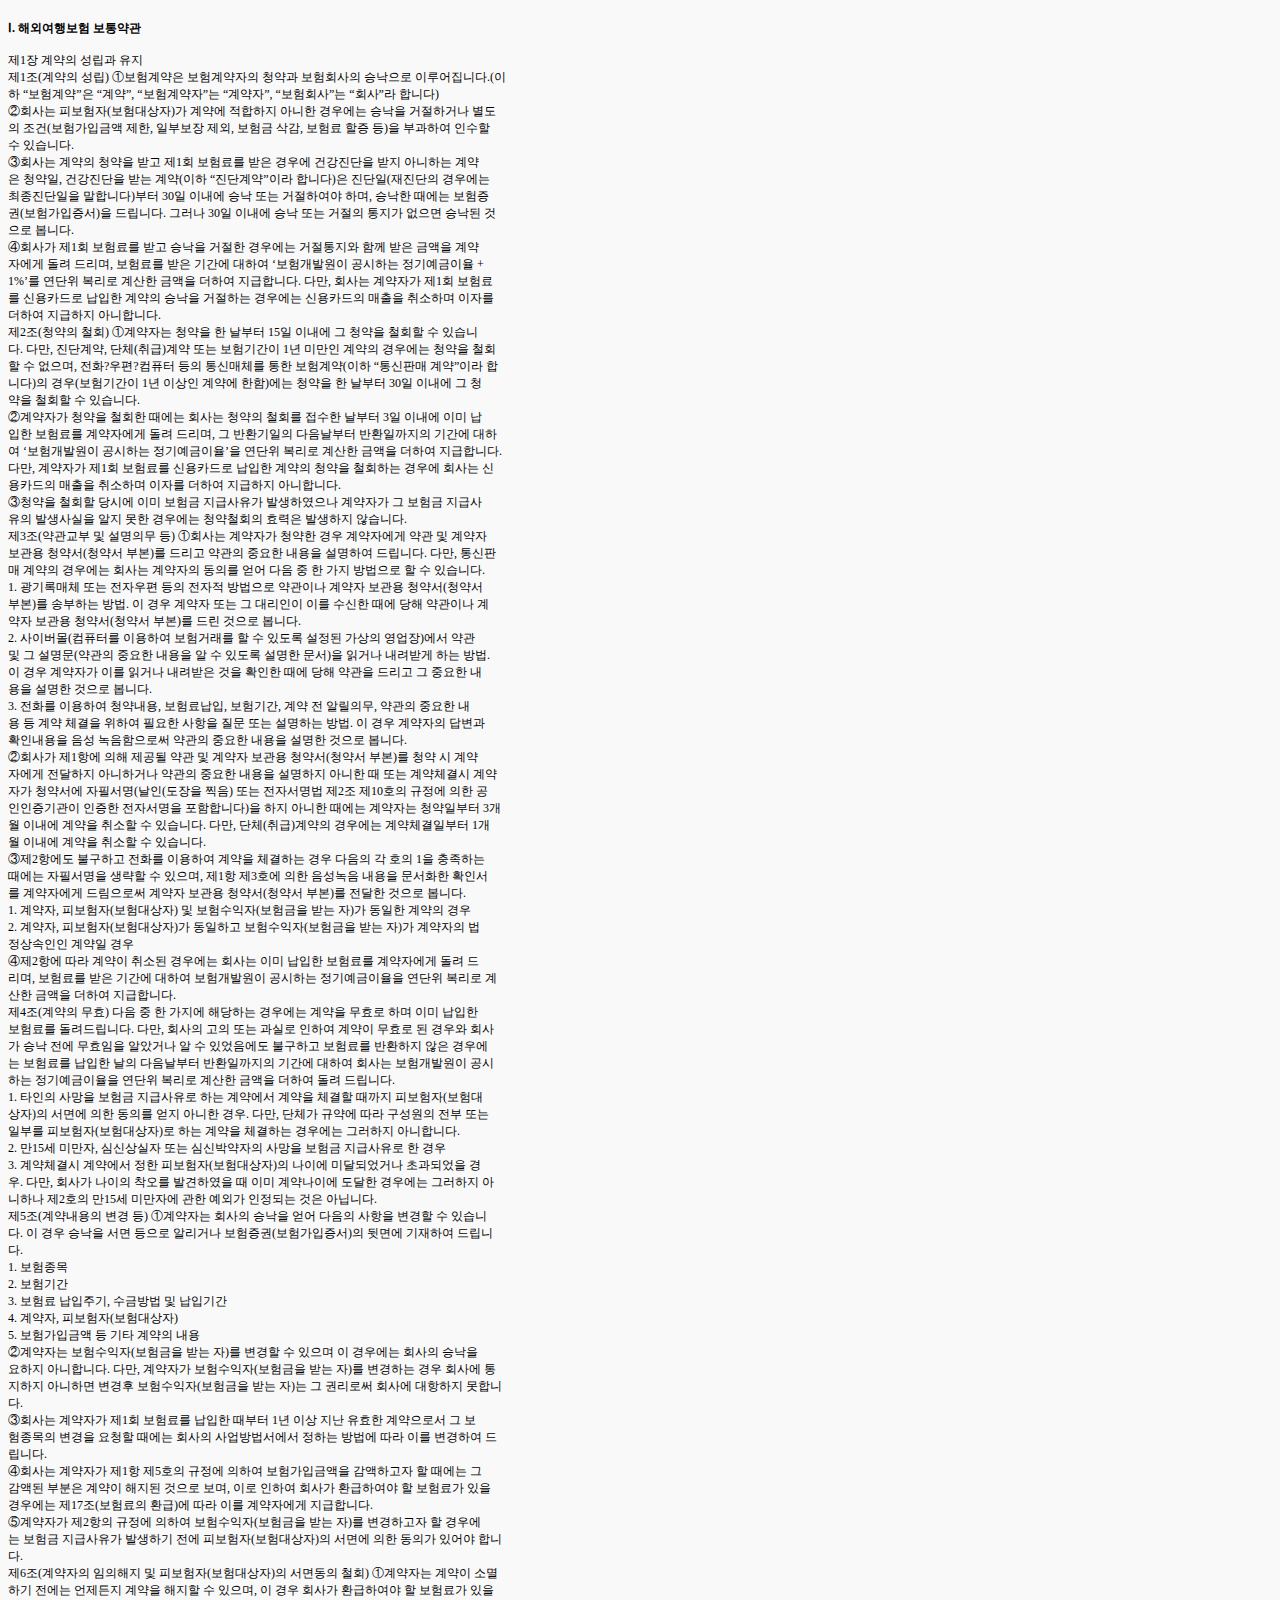
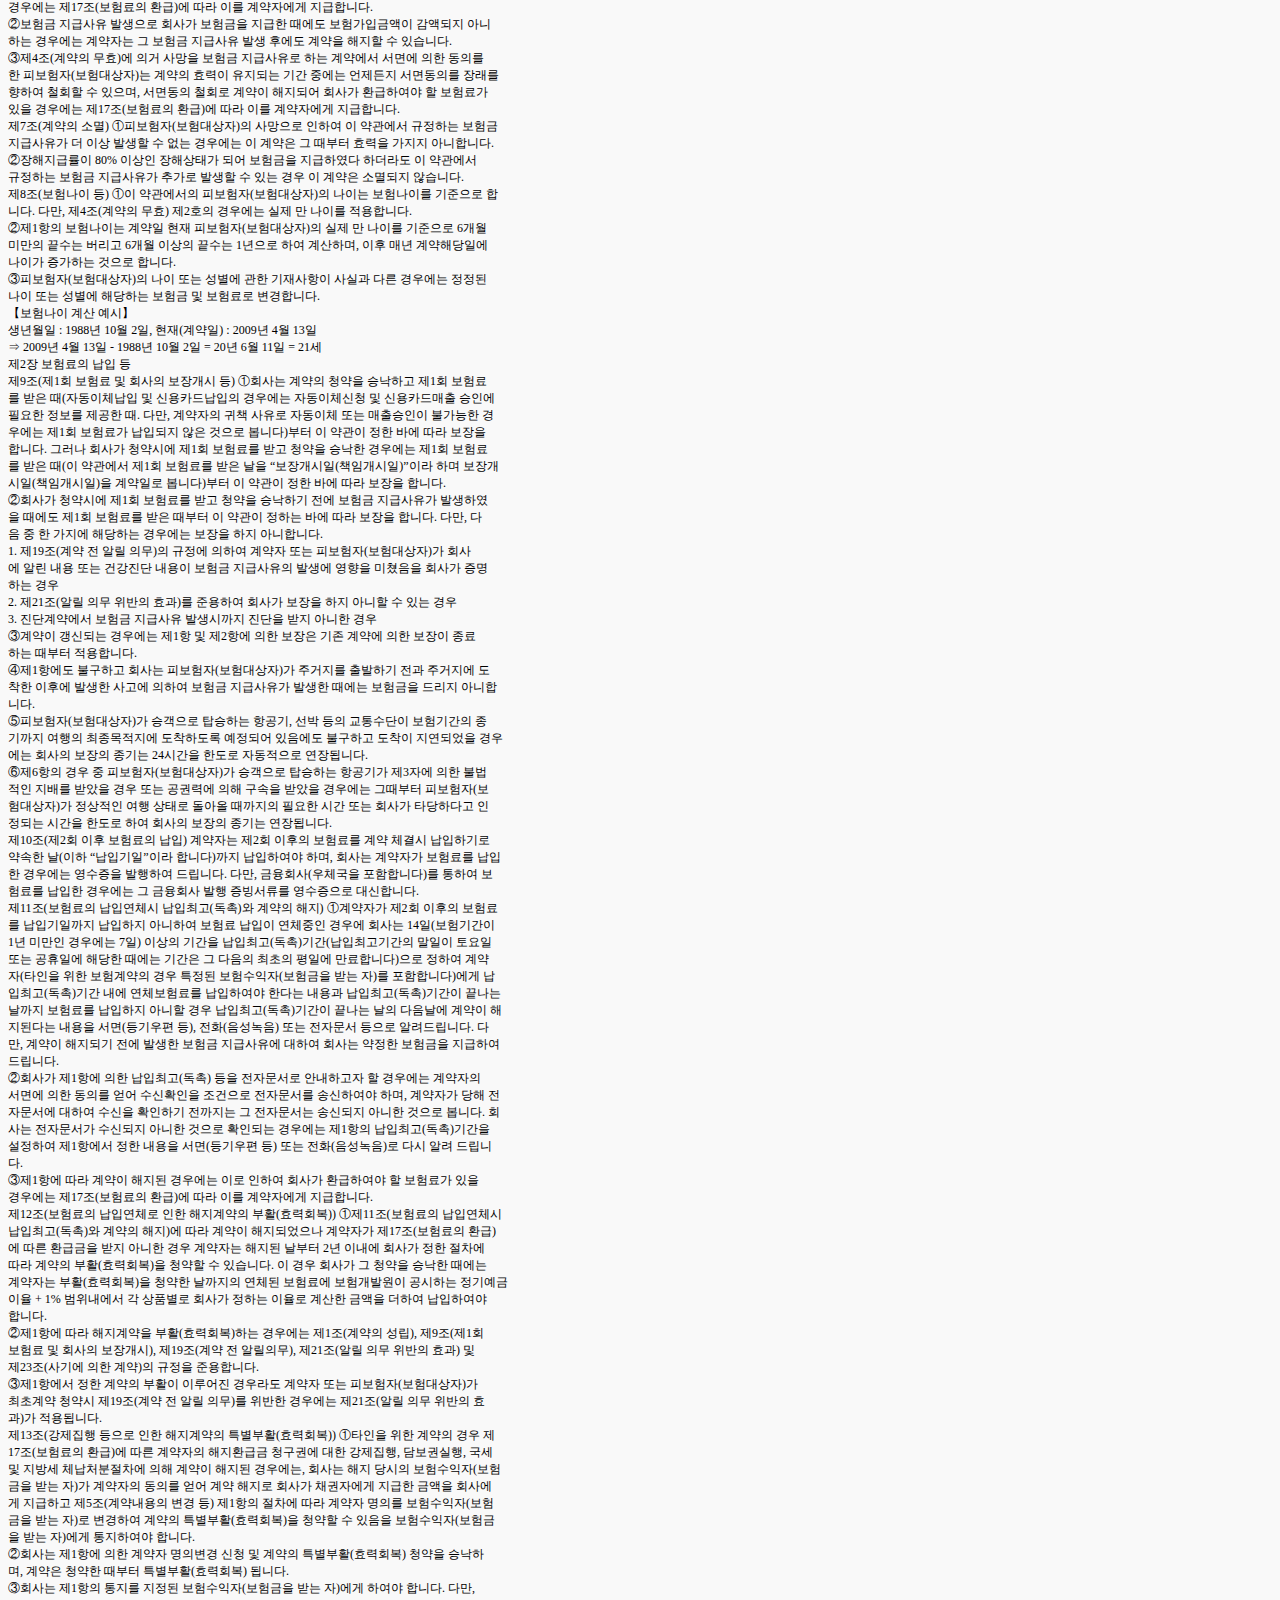
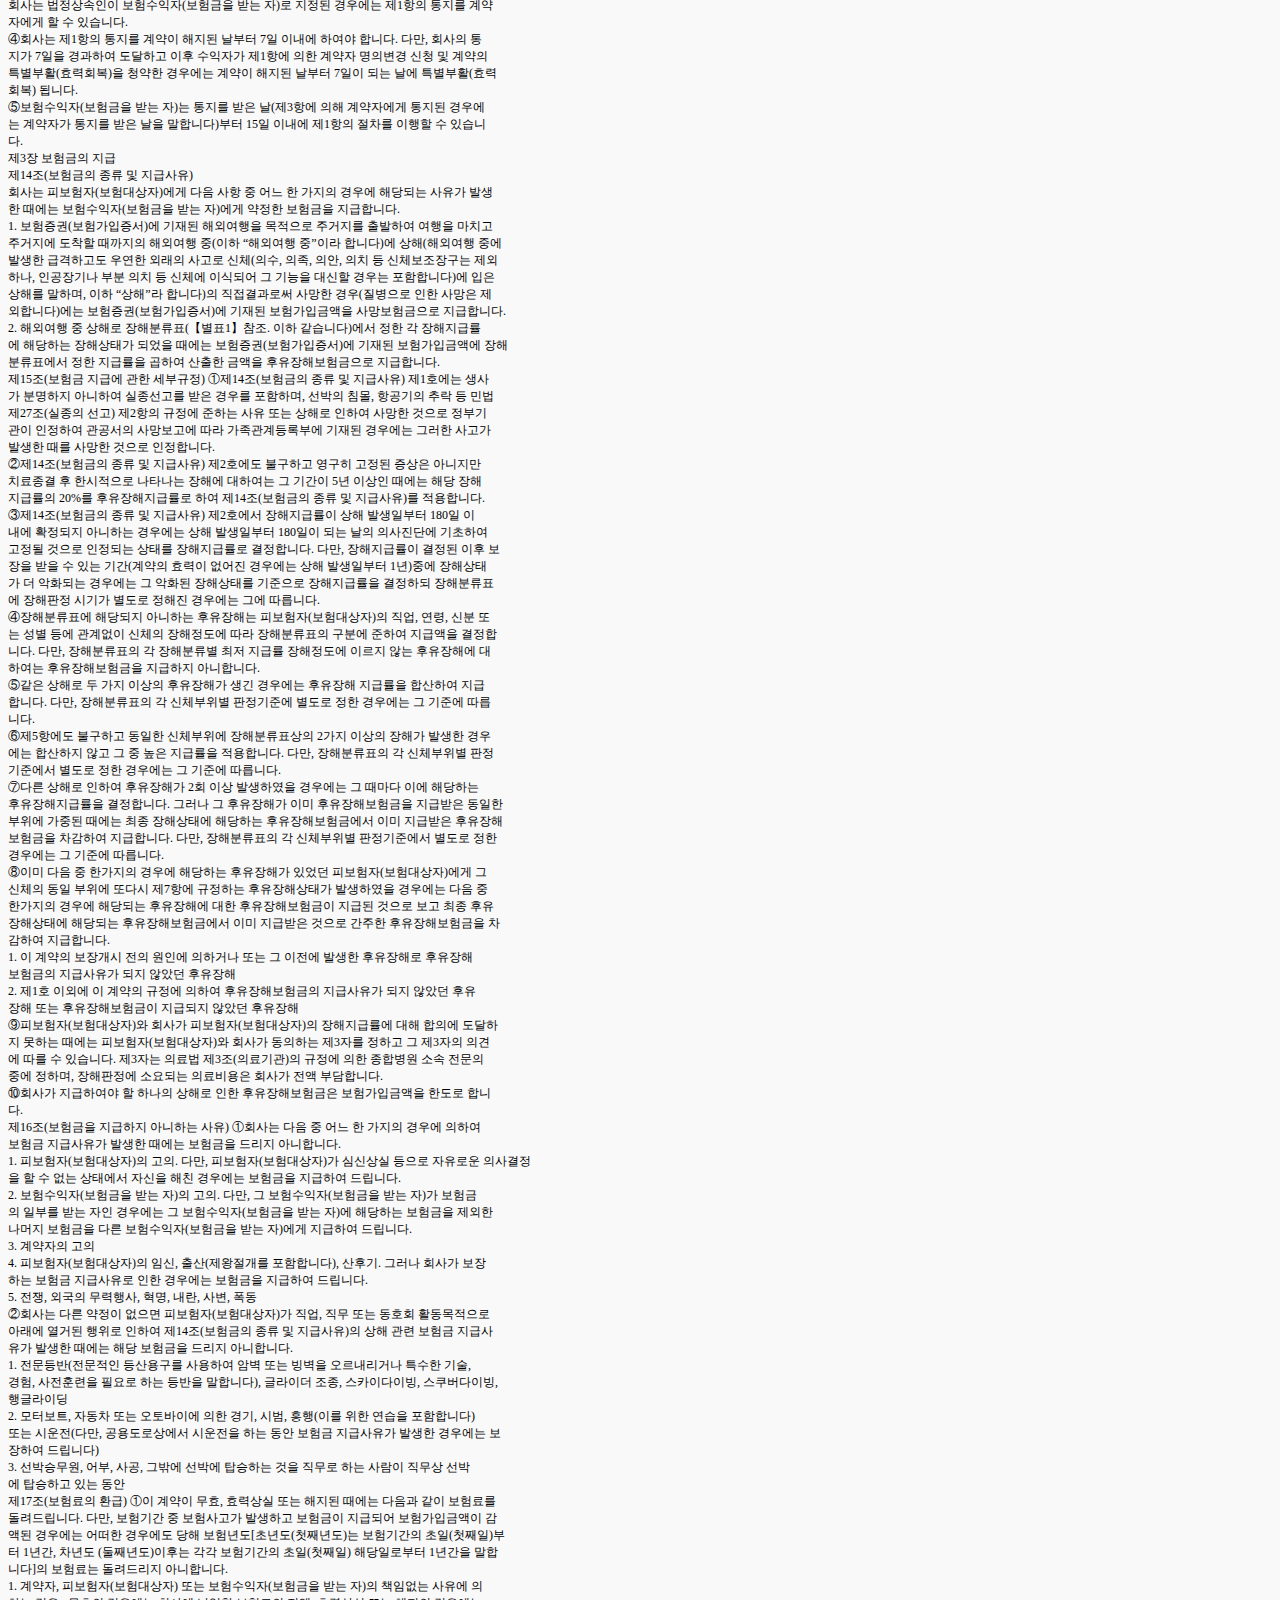
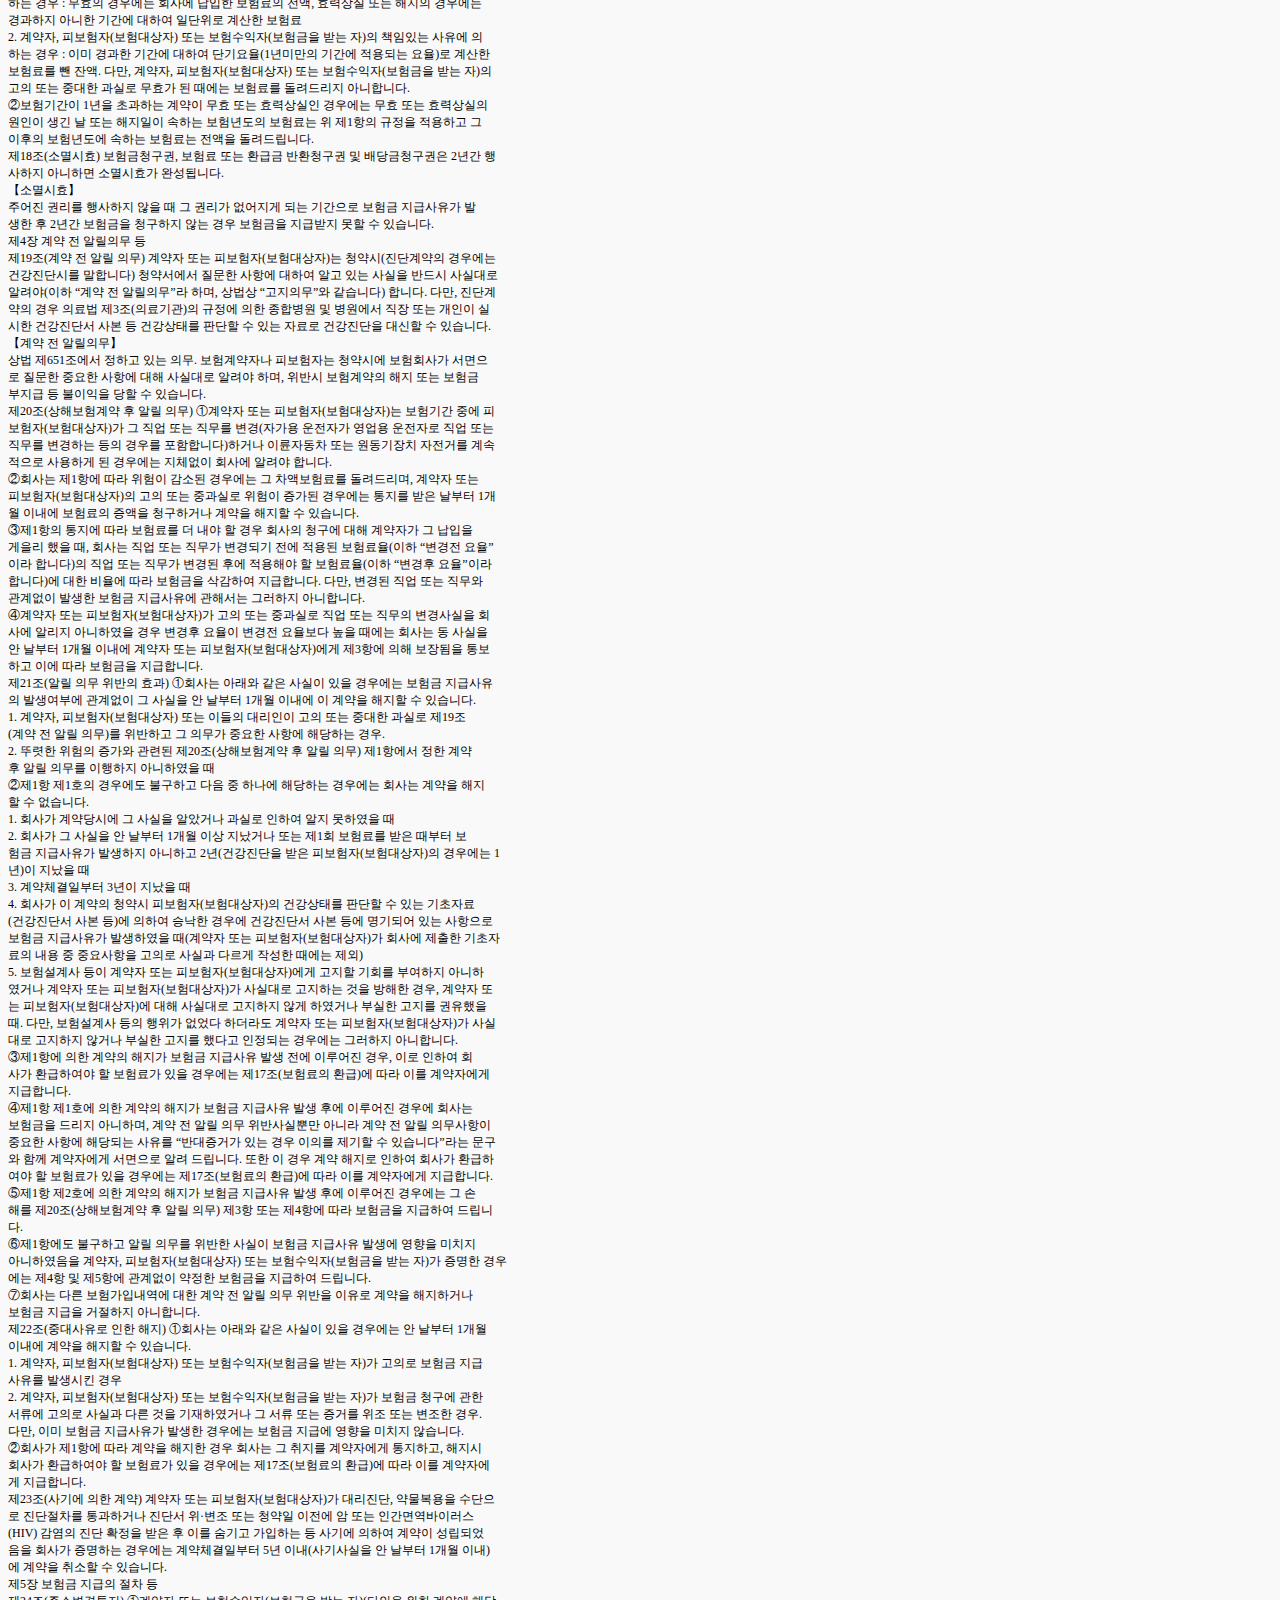
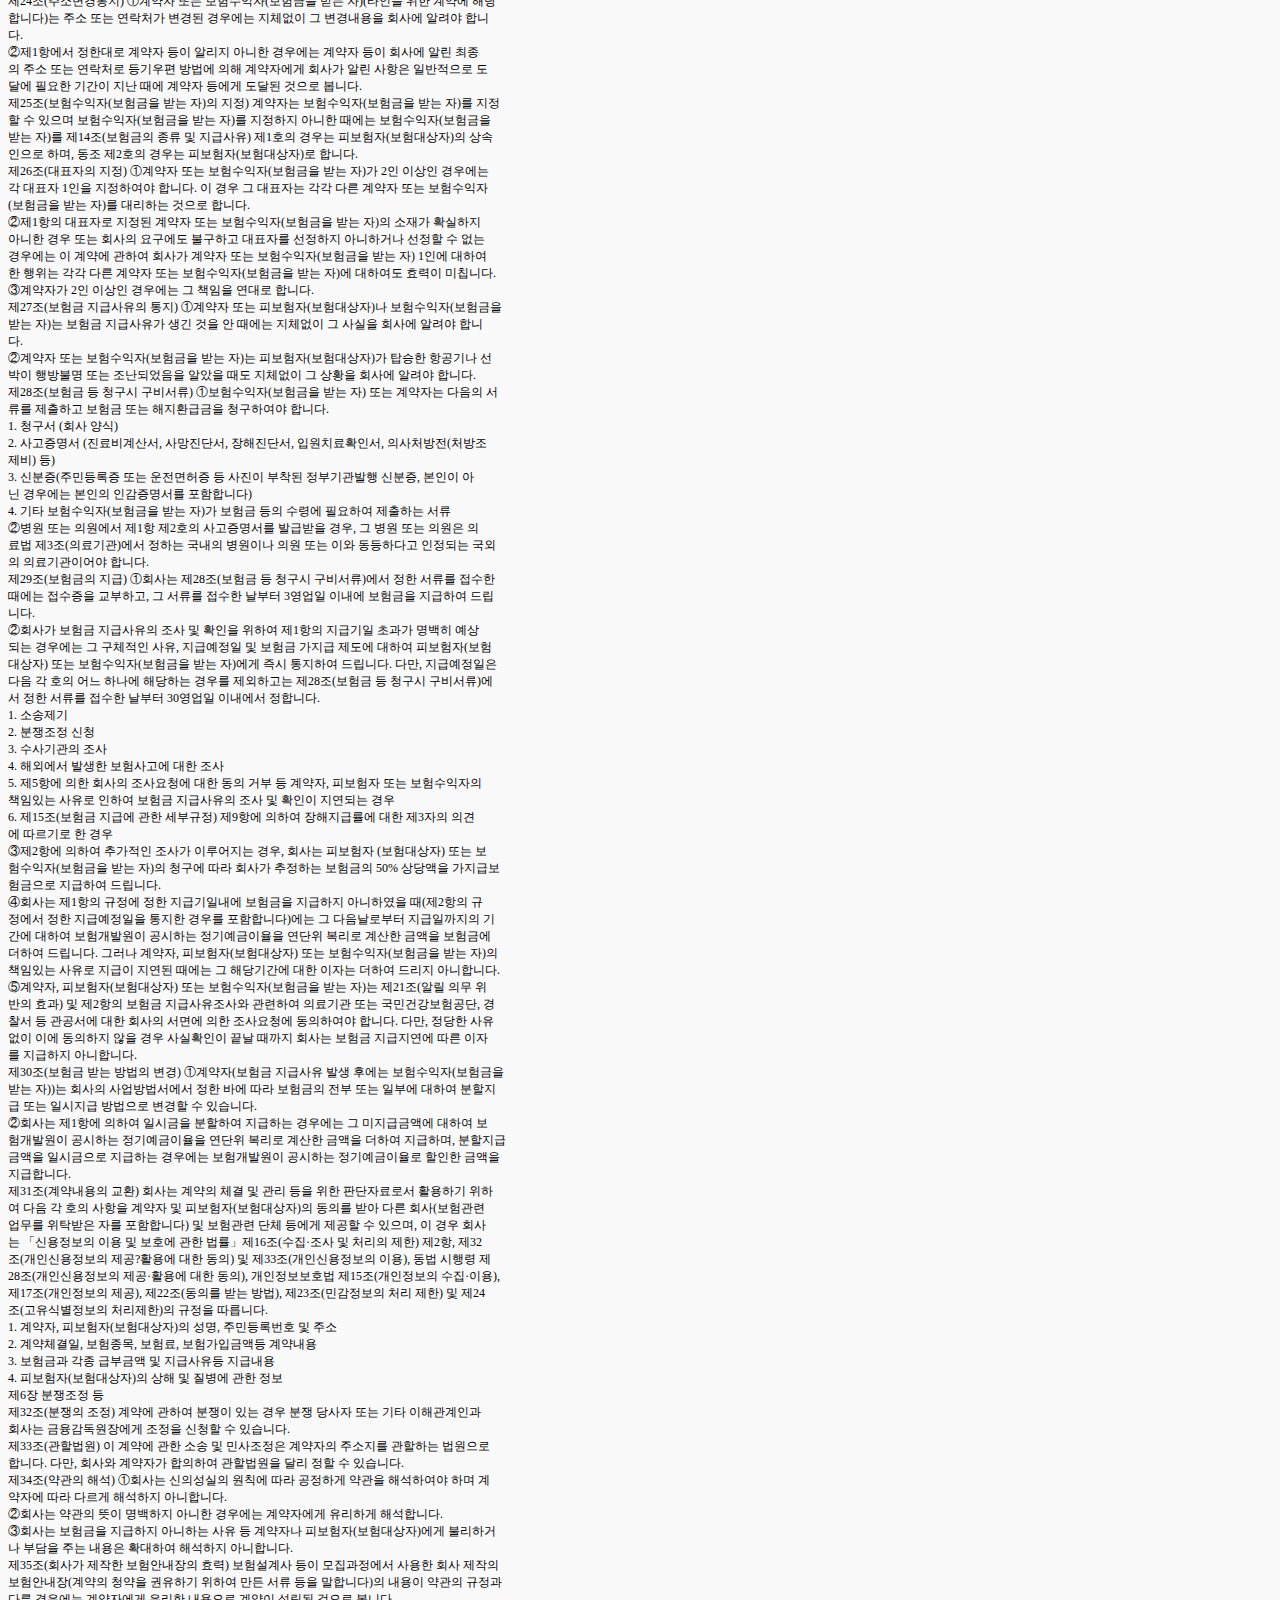
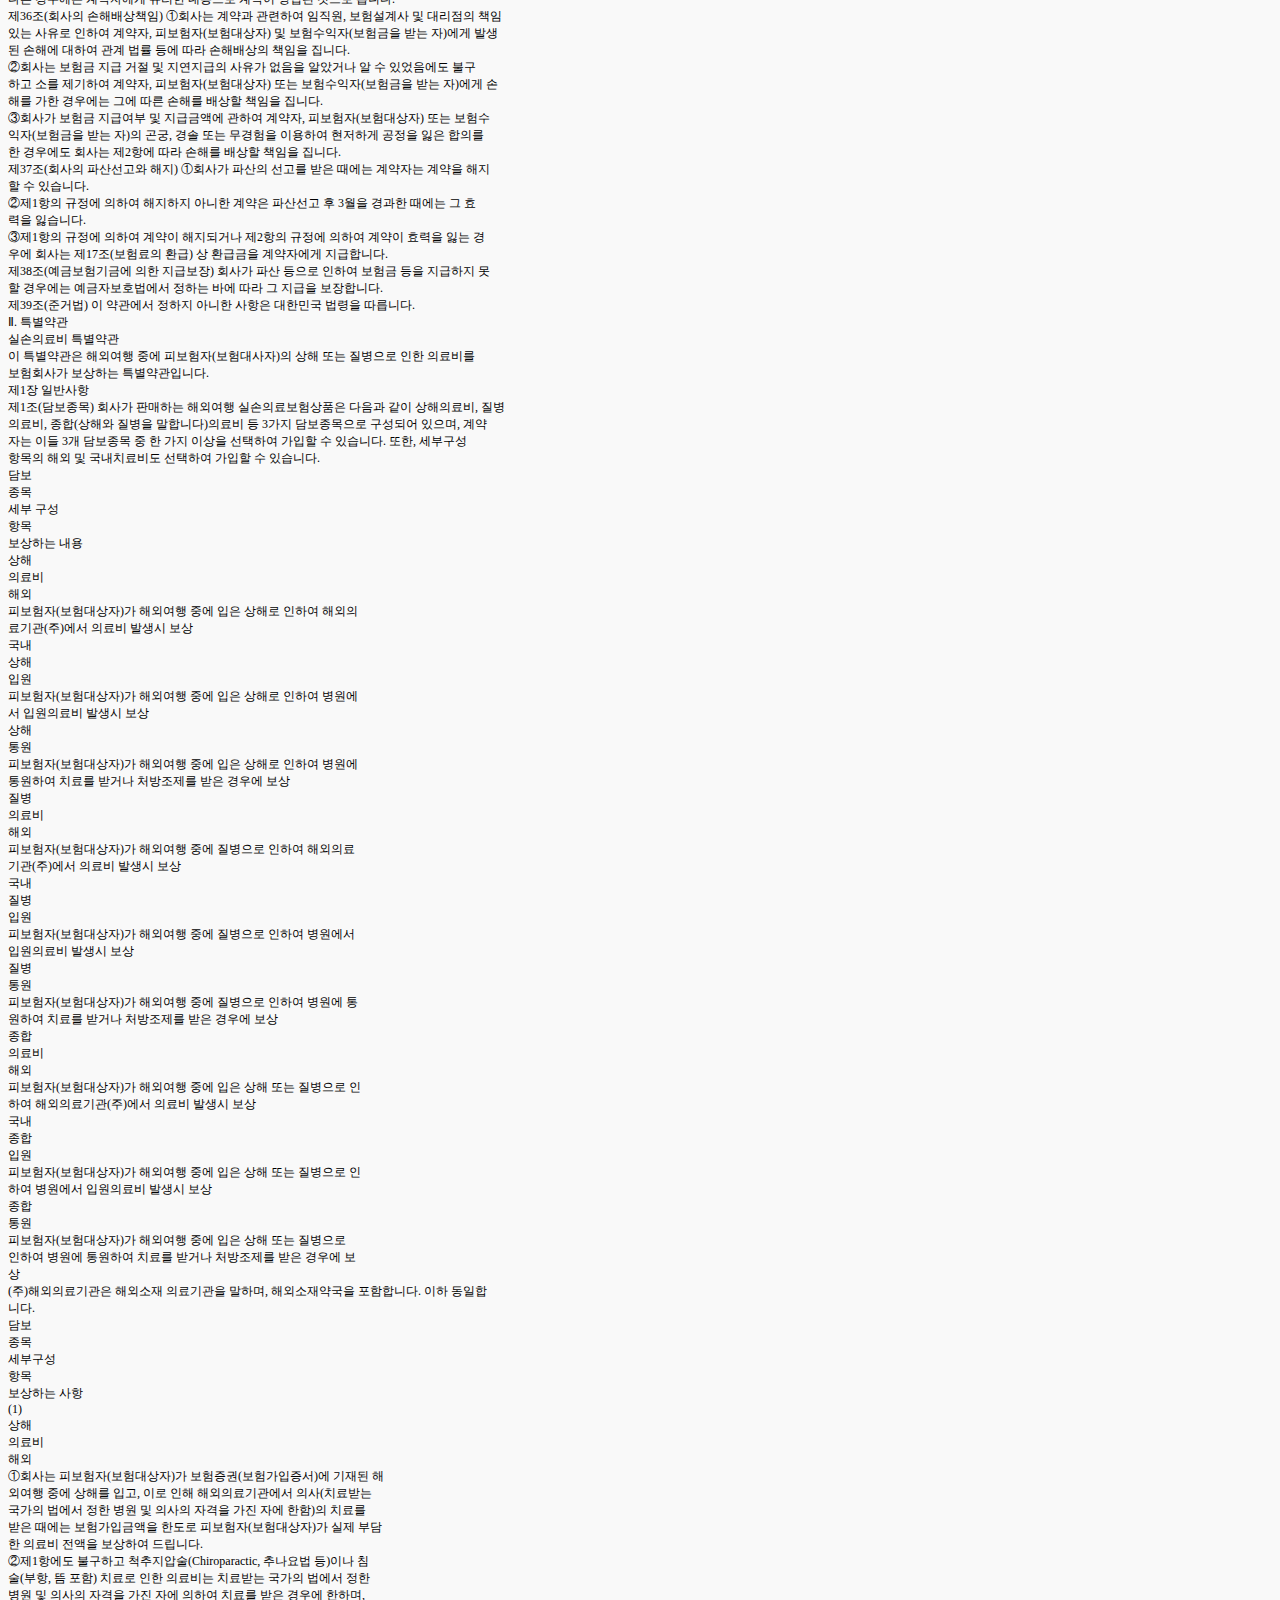
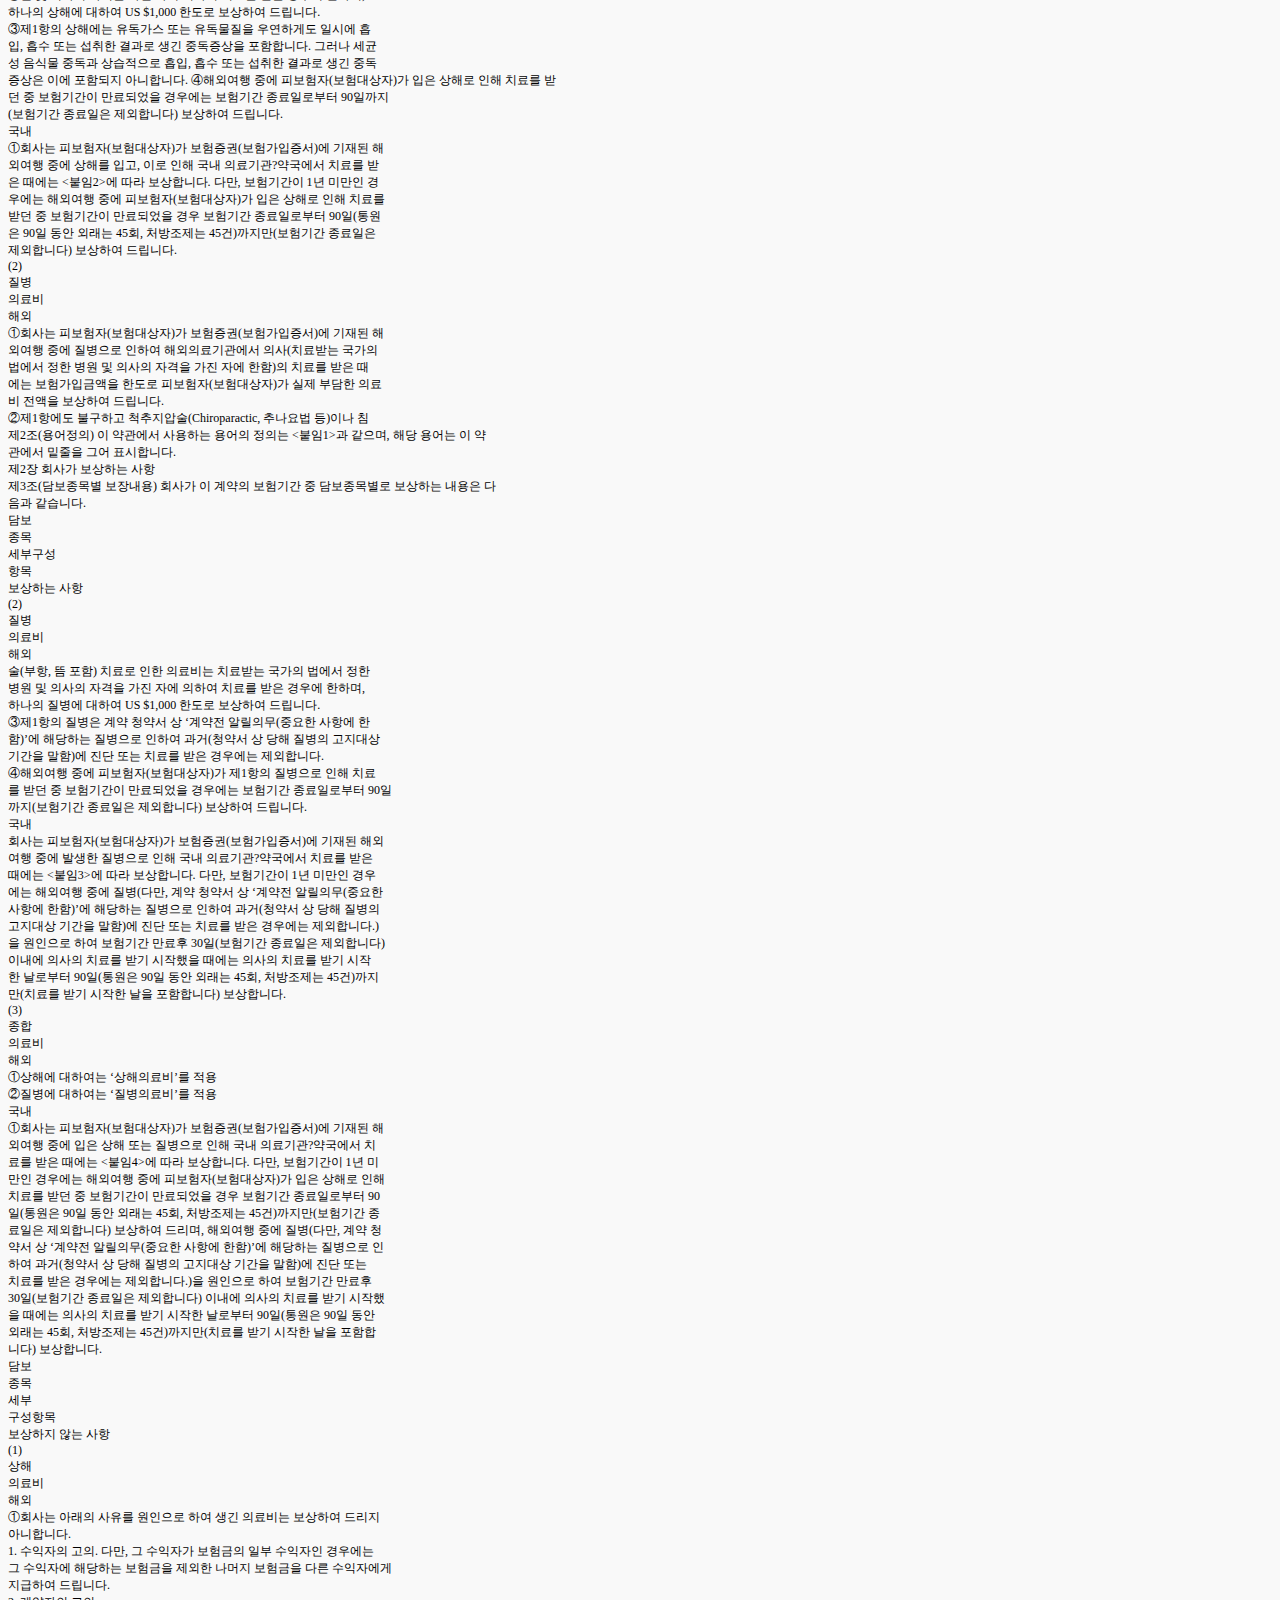
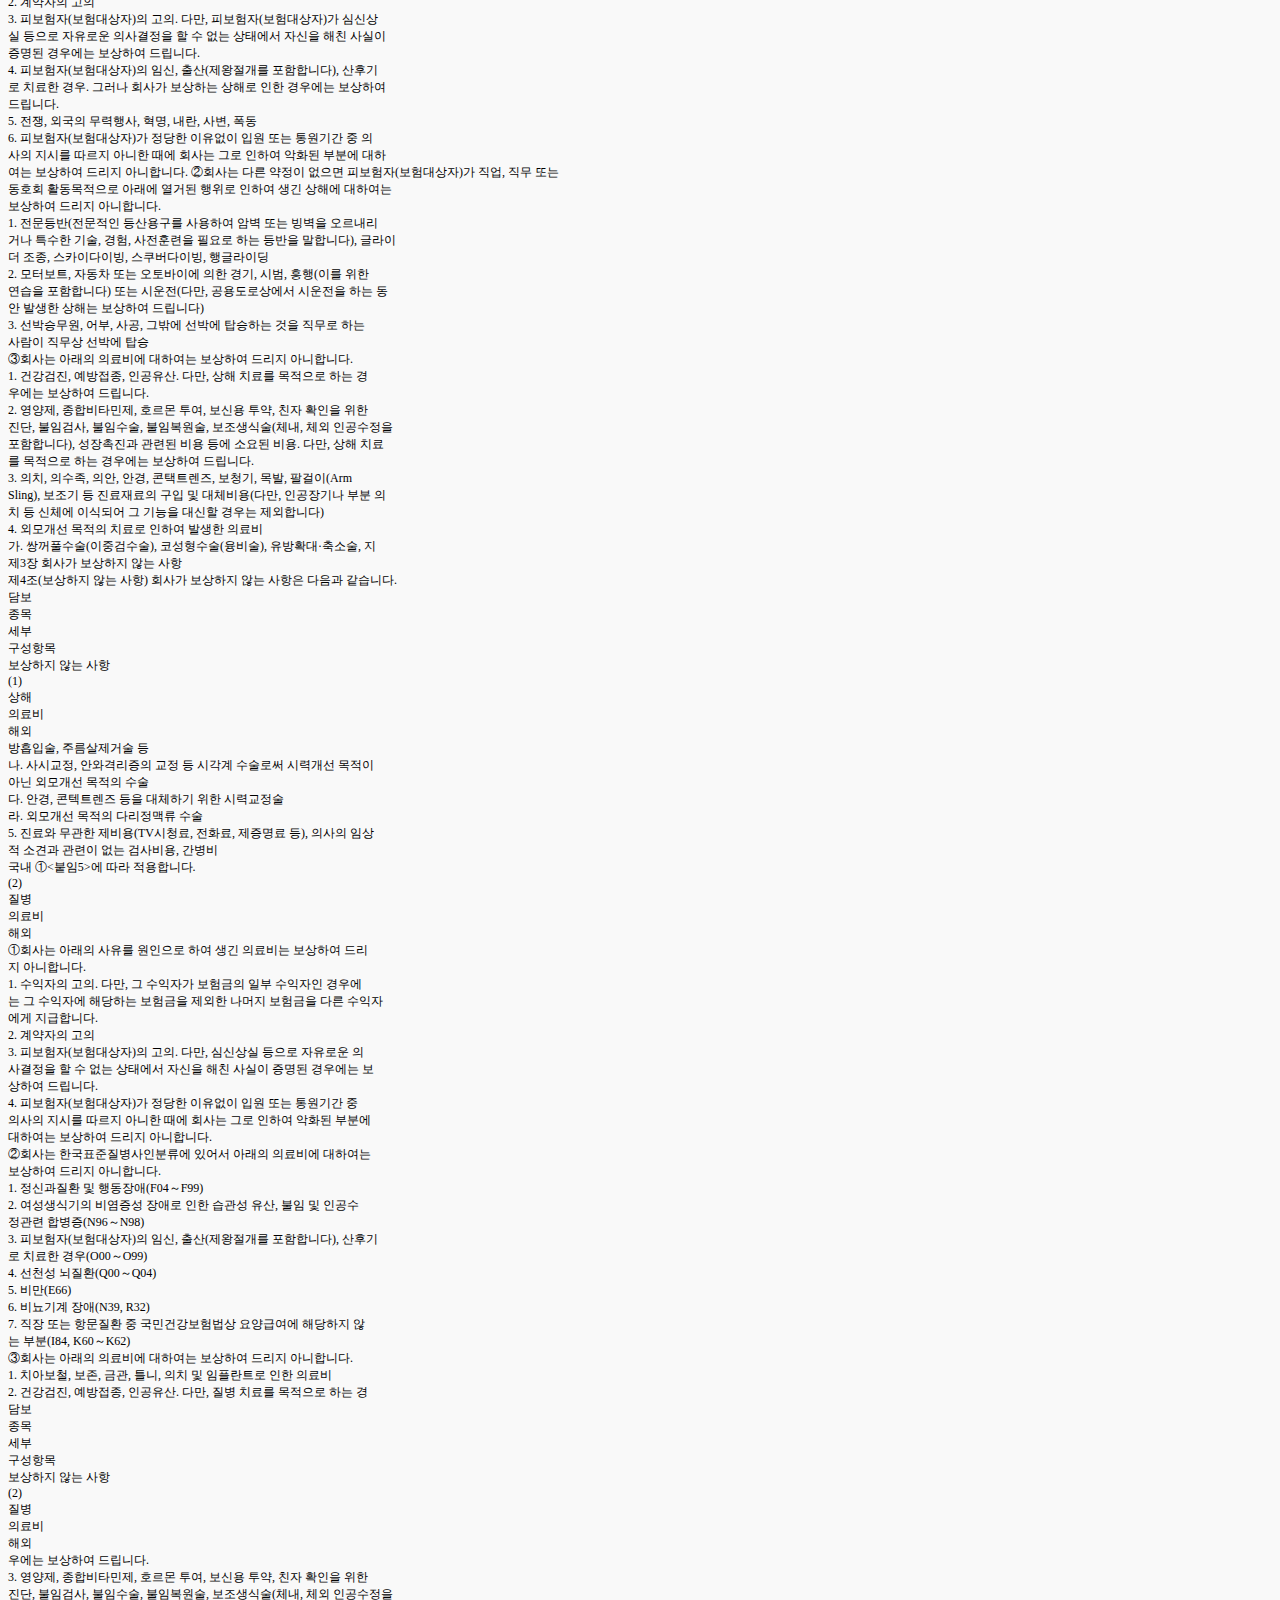
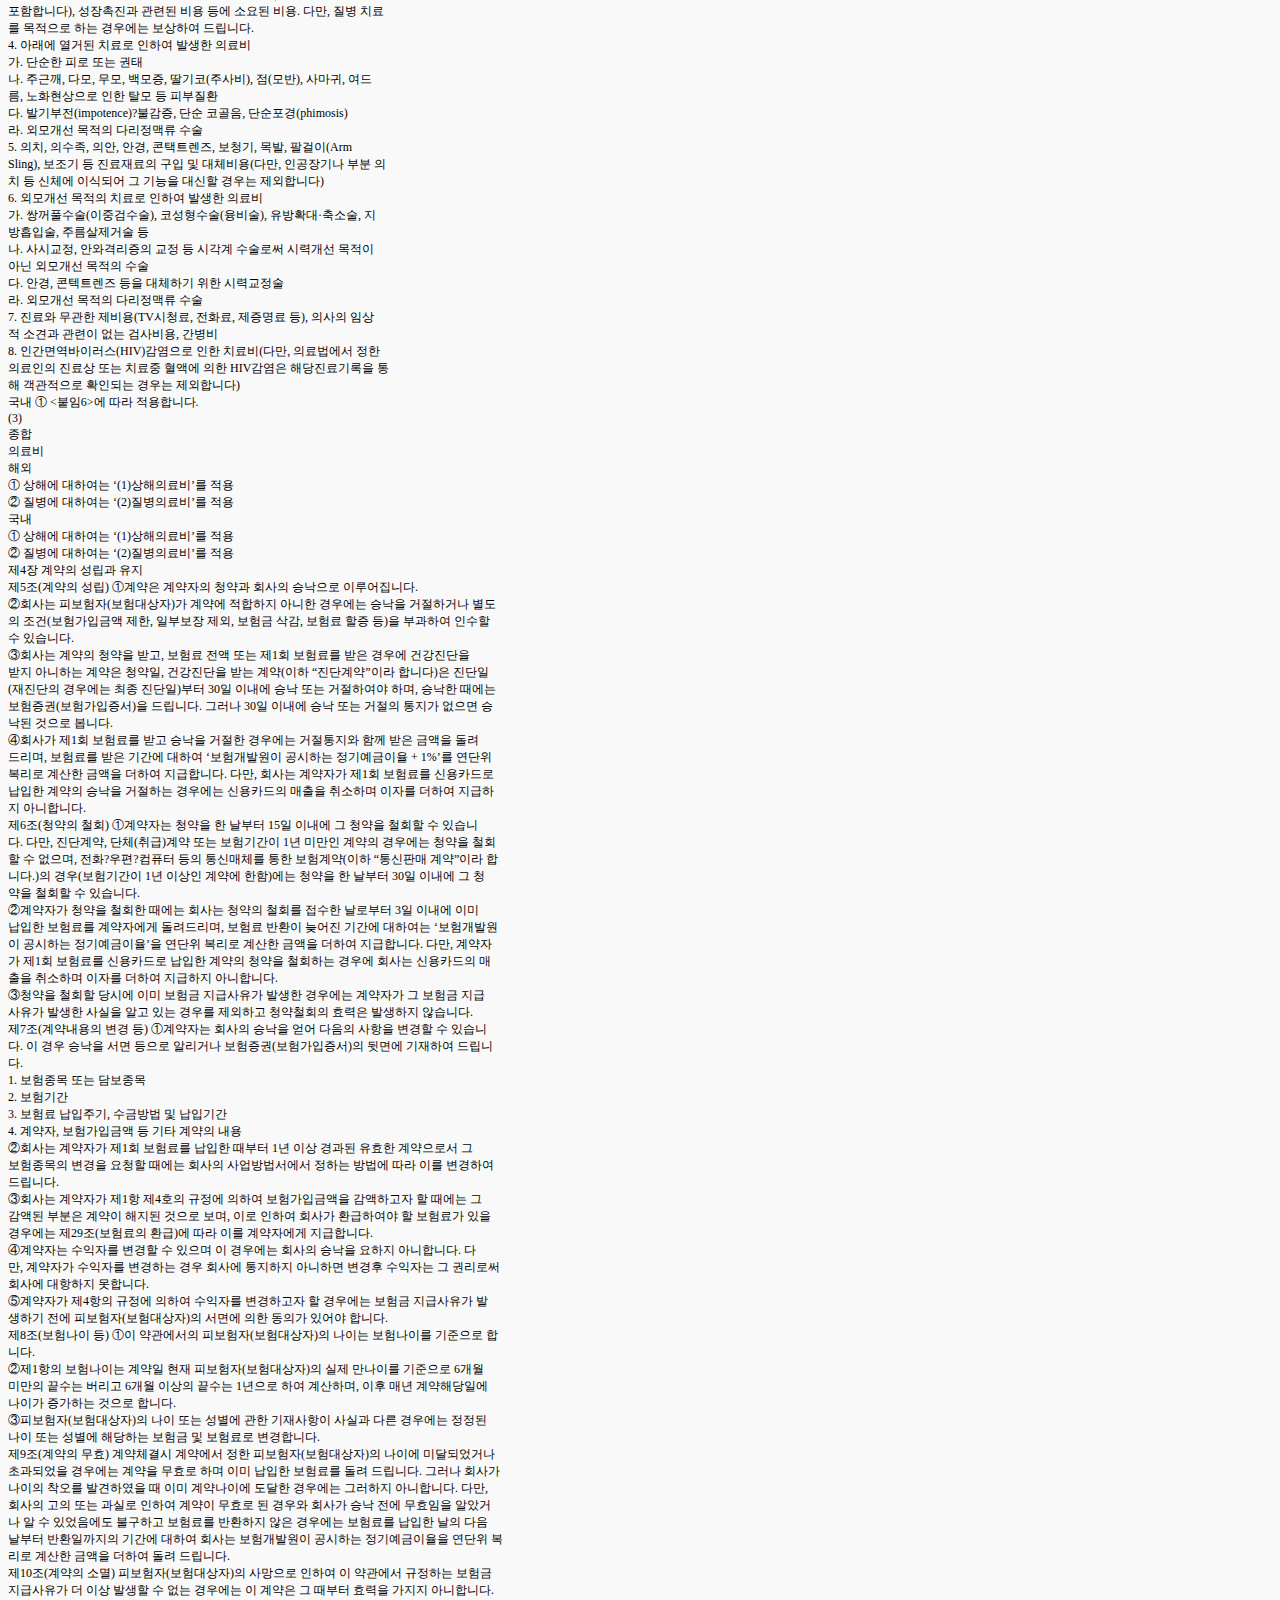
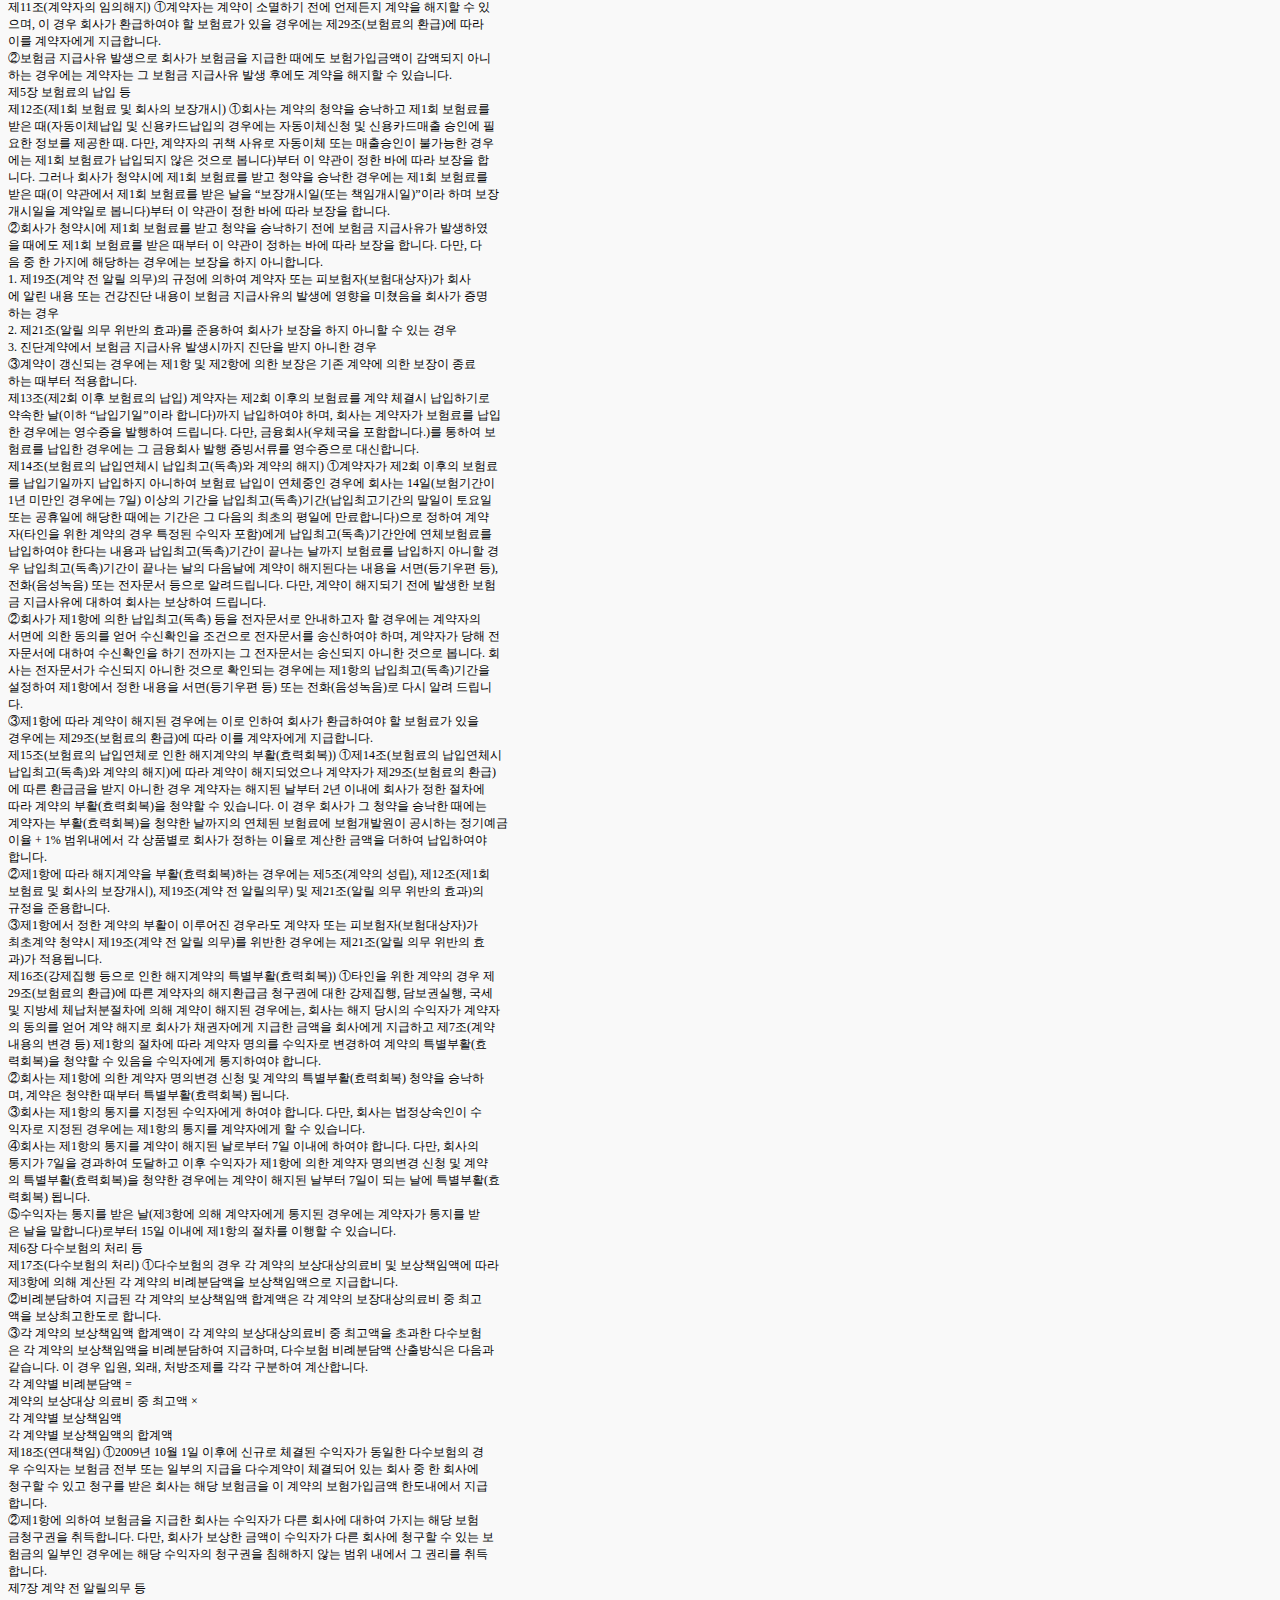
<file: lagacy/Travelover _ China_files/agr_2.html>
<!DOCTYPE html>
<!-- saved from url=(0055)http://china.travelover.co.kr/main/agreement/agr_2.html -->
<html><head><meta http-equiv="Content-Type" content="text/html; charset=UTF-8">
<title>Untitled Document</title>

<style type="text/css">
body {background: #f9f9f9; font-size: 9pt;}

</style>
</head>
<body>
<table width="100%" border="0" cellpadding="0" cellspacing="0">
   <tbody><tr> 
    <td colspan="2">
<p style="text-align: left;" align="left"><strong><span>Ⅰ. 해외여행보험 보통약관</span></strong><br><br>제1장 계약의 성립과 유지<br>제1조(계약의 성립) ①보험계약은 보험계약자의 청약과 보험회사의 승낙으로 이루어집니다.(이<br>하 “보험계약”은 “계약”, “보험계약자”는 “계약자”, “보험회사”는 “회사”라 합니다)<br>②회사는 피보험자(보험대상자)가 계약에 적합하지 아니한 경우에는 승낙을 거절하거나 별도<br>의 조건(보험가입금액 제한, 일부보장 제외, 보험금 삭감, 보험료 할증 등)을 부과하여 인수할<br>수 있습니다.<br>③회사는 계약의 청약을 받고 제1회 보험료를 받은 경우에 건강진단을 받지 아니하는 계약<br>은 청약일, 건강진단을 받는 계약(이하 “진단계약”이라 합니다)은 진단일(재진단의 경우에는<br>최종진단일을 말합니다)부터 30일 이내에 승낙 또는 거절하여야 하며, 승낙한 때에는 보험증<br>권(보험가입증서)을 드립니다. 그러나 30일 이내에 승낙 또는 거절의 통지가 없으면 승낙된 것<br>으로 봅니다.<br>④회사가 제1회 보험료를 받고 승낙을 거절한 경우에는 거절통지와 함께 받은 금액을 계약<br>자에게 돌려 드리며, 보험료를 받은 기간에 대하여 ‘보험개발원이 공시하는 정기예금이율 +<br>1%’를 연단위 복리로 계산한 금액을 더하여 지급합니다. 다만, 회사는 계약자가 제1회 보험료<br>를 신용카드로 납입한 계약의 승낙을 거절하는 경우에는 신용카드의 매출을 취소하며 이자를<br>더하여 지급하지 아니합니다.<br>제2조(청약의 철회) ①계약자는 청약을 한 날부터 15일 이내에 그 청약을 철회할 수 있습니<br>다. 다만, 진단계약, 단체(취급)계약 또는 보험기간이 1년 미만인 계약의 경우에는 청약을 철회<br>할 수 없으며, 전화?우편?컴퓨터 등의 통신매체를 통한 보험계약(이하 “통신판매 계약”이라 합<br>니다)의 경우(보험기간이 1년 이상인 계약에 한함)에는 청약을 한 날부터 30일 이내에 그 청<br>약을 철회할 수 있습니다.<br>②계약자가 청약을 철회한 때에는 회사는 청약의 철회를 접수한 날부터 3일 이내에 이미 납<br>입한 보험료를 계약자에게 돌려 드리며, 그 반환기일의 다음날부터 반환일까지의 기간에 대하<br>여 ‘보험개발원이 공시하는 정기예금이율’을 연단위 복리로 계산한 금액을 더하여 지급합니다.<br>다만, 계약자가 제1회 보험료를 신용카드로 납입한 계약의 청약을 철회하는 경우에 회사는 신<br>용카드의 매출을 취소하며 이자를 더하여 지급하지 아니합니다.<br>③청약을 철회할 당시에 이미 보험금 지급사유가 발생하였으나 계약자가 그 보험금 지급사<br>유의 발생사실을 알지 못한 경우에는 청약철회의 효력은 발생하지 않습니다.<br>제3조(약관교부 및 설명의무 등) ①회사는 계약자가 청약한 경우 계약자에게 약관 및 계약자<br>보관용 청약서(청약서 부본)를 드리고 약관의 중요한 내용을 설명하여 드립니다. 다만, 통신판<br>매 계약의 경우에는 회사는 계약자의 동의를 얻어 다음 중 한 가지 방법으로 할 수 있습니다.<br>1. 광기록매체 또는 전자우편 등의 전자적 방법으로 약관이나 계약자 보관용 청약서(청약서<br>부본)를 송부하는 방법. 이 경우 계약자 또는 그 대리인이 이를 수신한 때에 당해 약관이나 계<br>약자 보관용 청약서(청약서 부본)를 드린 것으로 봅니다.<br>2. 사이버몰(컴퓨터를 이용하여 보험거래를 할 수 있도록 설정된 가상의 영업장)에서 약관<br>및 그 설명문(약관의 중요한 내용을 알 수 있도록 설명한 문서)을 읽거나 내려받게 하는 방법.<br>이 경우 계약자가 이를 읽거나 내려받은 것을 확인한 때에 당해 약관을 드리고 그 중요한 내<br>용을 설명한 것으로 봅니다.<br>3. 전화를 이용하여 청약내용, 보험료납입, 보험기간, 계약 전 알릴의무, 약관의 중요한 내<br>용 등 계약 체결을 위하여 필요한 사항을 질문 또는 설명하는 방법. 이 경우 계약자의 답변과<br>확인내용을 음성 녹음함으로써 약관의 중요한 내용을 설명한 것으로 봅니다.<br>②회사가 제1항에 의해 제공될 약관 및 계약자 보관용 청약서(청약서 부본)를 청약 시 계약<br>자에게 전달하지 아니하거나 약관의 중요한 내용을 설명하지 아니한 때 또는 계약체결시 계약<br>자가 청약서에 자필서명(날인(도장을 찍음) 또는 전자서명법 제2조 제10호의 규정에 의한 공<br>인인증기관이 인증한 전자서명을 포함합니다)을 하지 아니한 때에는 계약자는 청약일부터 3개<br>월 이내에 계약을 취소할 수 있습니다. 다만, 단체(취급)계약의 경우에는 계약체결일부터 1개<br>월 이내에 계약을 취소할 수 있습니다.<br>③제2항에도 불구하고 전화를 이용하여 계약을 체결하는 경우 다음의 각 호의 1을 충족하는<br>때에는 자필서명을 생략할 수 있으며, 제1항 제3호에 의한 음성녹음 내용을 문서화한 확인서<br>를 계약자에게 드림으로써 계약자 보관용 청약서(청약서 부본)를 전달한 것으로 봅니다.<br>1. 계약자, 피보험자(보험대상자) 및 보험수익자(보험금을 받는 자)가 동일한 계약의 경우<br>2. 계약자, 피보험자(보험대상자)가 동일하고 보험수익자(보험금을 받는 자)가 계약자의 법<br>정상속인인 계약일 경우<br>④제2항에 따라 계약이 취소된 경우에는 회사는 이미 납입한 보험료를 계약자에게 돌려 드<br>리며, 보험료를 받은 기간에 대하여 보험개발원이 공시하는 정기예금이율을 연단위 복리로 계<br>산한 금액을 더하여 지급합니다.<br>제4조(계약의 무효) 다음 중 한 가지에 해당하는 경우에는 계약을 무효로 하며 이미 납입한<br>보험료를 돌려드립니다. 다만, 회사의 고의 또는 과실로 인하여 계약이 무효로 된 경우와 회사<br>가 승낙 전에 무효임을 알았거나 알 수 있었음에도 불구하고 보험료를 반환하지 않은 경우에<br>는 보험료를 납입한 날의 다음날부터 반환일까지의 기간에 대하여 회사는 보험개발원이 공시<br>하는 정기예금이율을 연단위 복리로 계산한 금액을 더하여 돌려 드립니다.<br>1. 타인의 사망을 보험금 지급사유로 하는 계약에서 계약을 체결할 때까지 피보험자(보험대<br>상자)의 서면에 의한 동의를 얻지 아니한 경우. 다만, 단체가 규약에 따라 구성원의 전부 또는<br>일부를 피보험자(보험대상자)로 하는 계약을 체결하는 경우에는 그러하지 아니합니다.<br>2. 만15세 미만자, 심신상실자 또는 심신박약자의 사망을 보험금 지급사유로 한 경우<br>3. 계약체결시 계약에서 정한 피보험자(보험대상자)의 나이에 미달되었거나 초과되었을 경<br>우. 다만, 회사가 나이의 착오를 발견하였을 때 이미 계약나이에 도달한 경우에는 그러하지 아<br>니하나 제2호의 만15세 미만자에 관한 예외가 인정되는 것은 아닙니다.<br>제5조(계약내용의 변경 등) ①계약자는 회사의 승낙을 얻어 다음의 사항을 변경할 수 있습니<br>다. 이 경우 승낙을 서면 등으로 알리거나 보험증권(보험가입증서)의 뒷면에 기재하여 드립니<br>다.<br>1. 보험종목<br>2. 보험기간<br>3. 보험료 납입주기, 수금방법 및 납입기간<br>4. 계약자, 피보험자(보험대상자)<br>5. 보험가입금액 등 기타 계약의 내용<br>②계약자는 보험수익자(보험금을 받는 자)를 변경할 수 있으며 이 경우에는 회사의 승낙을<br>요하지 아니합니다. 다만, 계약자가 보험수익자(보험금을 받는 자)를 변경하는 경우 회사에 통<br>지하지 아니하면 변경후 보험수익자(보험금을 받는 자)는 그 권리로써 회사에 대항하지 못합니<br>다.<br>③회사는 계약자가 제1회 보험료를 납입한 때부터 1년 이상 지난 유효한 계약으로서 그 보<br>험종목의 변경을 요청할 때에는 회사의 사업방법서에서 정하는 방법에 따라 이를 변경하여 드<br>립니다.<br>④회사는 계약자가 제1항 제5호의 규정에 의하여 보험가입금액을 감액하고자 할 때에는 그<br>감액된 부분은 계약이 해지된 것으로 보며, 이로 인하여 회사가 환급하여야 할 보험료가 있을<br>경우에는 제17조(보험료의 환급)에 따라 이를 계약자에게 지급합니다.<br>⑤계약자가 제2항의 규정에 의하여 보험수익자(보험금을 받는 자)를 변경하고자 할 경우에<br>는 보험금 지급사유가 발생하기 전에 피보험자(보험대상자)의 서면에 의한 동의가 있어야 합니<br>다.<br>제6조(계약자의 임의해지 및 피보험자(보험대상자)의 서면동의 철회) ①계약자는 계약이 소멸<br>하기 전에는 언제든지 계약을 해지할 수 있으며, 이 경우 회사가 환급하여야 할 보험료가 있을<br>경우에는 제17조(보험료의 환급)에 따라 이를 계약자에게 지급합니다.<br>②보험금 지급사유 발생으로 회사가 보험금을 지급한 때에도 보험가입금액이 감액되지 아니<br>하는 경우에는 계약자는 그 보험금 지급사유 발생 후에도 계약을 해지할 수 있습니다.<br>③제4조(계약의 무효)에 의거 사망을 보험금 지급사유로 하는 계약에서 서면에 의한 동의를<br>한 피보험자(보험대상자)는 계약의 효력이 유지되는 기간 중에는 언제든지 서면동의를 장래를<br>향하여 철회할 수 있으며, 서면동의 철회로 계약이 해지되어 회사가 환급하여야 할 보험료가<br>있을 경우에는 제17조(보험료의 환급)에 따라 이를 계약자에게 지급합니다.<br>제7조(계약의 소멸) ①피보험자(보험대상자)의 사망으로 인하여 이 약관에서 규정하는 보험금<br>지급사유가 더 이상 발생할 수 없는 경우에는 이 계약은 그 때부터 효력을 가지지 아니합니다.<br>②장해지급률이 80% 이상인 장해상태가 되어 보험금을 지급하였다 하더라도 이 약관에서<br>규정하는 보험금 지급사유가 추가로 발생할 수 있는 경우 이 계약은 소멸되지 않습니다.<br>제8조(보험나이 등) ①이 약관에서의 피보험자(보험대상자)의 나이는 보험나이를 기준으로 합<br>니다. 다만, 제4조(계약의 무효) 제2호의 경우에는 실제 만 나이를 적용합니다.<br>②제1항의 보험나이는 계약일 현재 피보험자(보험대상자)의 실제 만 나이를 기준으로 6개월<br>미만의 끝수는 버리고 6개월 이상의 끝수는 1년으로 하여 계산하며, 이후 매년 계약해당일에<br>나이가 증가하는 것으로 합니다.<br>③피보험자(보험대상자)의 나이 또는 성별에 관한 기재사항이 사실과 다른 경우에는 정정된<br>나이 또는 성별에 해당하는 보험금 및 보험료로 변경합니다.<br>【보험나이 계산 예시】<br>생년월일 : 1988년 10월 2일, 현재(계약일) : 2009년 4월 13일<br>⇒ 2009년 4월 13일 - 1988년 10월 2일 = 20년 6월 11일 = 21세<br>제2장 보험료의 납입 등<br>제9조(제1회 보험료 및 회사의 보장개시 등) ①회사는 계약의 청약을 승낙하고 제1회 보험료<br>를 받은 때(자동이체납입 및 신용카드납입의 경우에는 자동이체신청 및 신용카드매출 승인에<br>필요한 정보를 제공한 때. 다만, 계약자의 귀책 사유로 자동이체 또는 매출승인이 불가능한 경<br>우에는 제1회 보험료가 납입되지 않은 것으로 봅니다)부터 이 약관이 정한 바에 따라 보장을<br>합니다. 그러나 회사가 청약시에 제1회 보험료를 받고 청약을 승낙한 경우에는 제1회 보험료<br>를 받은 때(이 약관에서 제1회 보험료를 받은 날을 “보장개시일(책임개시일)”이라 하며 보장개<br>시일(책임개시일)을 계약일로 봅니다)부터 이 약관이 정한 바에 따라 보장을 합니다.<br>②회사가 청약시에 제1회 보험료를 받고 청약을 승낙하기 전에 보험금 지급사유가 발생하였<br>을 때에도 제1회 보험료를 받은 때부터 이 약관이 정하는 바에 따라 보장을 합니다. 다만, 다<br>음 중 한 가지에 해당하는 경우에는 보장을 하지 아니합니다.<br>1. 제19조(계약 전 알릴 의무)의 규정에 의하여 계약자 또는 피보험자(보험대상자)가 회사<br>에 알린 내용 또는 건강진단 내용이 보험금 지급사유의 발생에 영향을 미쳤음을 회사가 증명<br>하는 경우<br>2. 제21조(알릴 의무 위반의 효과)를 준용하여 회사가 보장을 하지 아니할 수 있는 경우<br>3. 진단계약에서 보험금 지급사유 발생시까지 진단을 받지 아니한 경우<br>③계약이 갱신되는 경우에는 제1항 및 제2항에 의한 보장은 기존 계약에 의한 보장이 종료<br>하는 때부터 적용합니다.<br>④제1항에도 불구하고 회사는 피보험자(보험대상자)가 주거지를 출발하기 전과 주거지에 도<br>착한 이후에 발생한 사고에 의하여 보험금 지급사유가 발생한 때에는 보험금을 드리지 아니합<br>니다.<br>⑤피보험자(보험대상자)가 승객으로 탑승하는 항공기, 선박 등의 교통수단이 보험기간의 종<br>기까지 여행의 최종목적지에 도착하도록 예정되어 있음에도 불구하고 도착이 지연되었을 경우<br>에는 회사의 보장의 종기는 24시간을 한도로 자동적으로 연장됩니다.<br>⑥제6항의 경우 중 피보험자(보험대상자)가 승객으로 탑승하는 항공기가 제3자에 의한 불법<br>적인 지배를 받았을 경우 또는 공권력에 의해 구속을 받았을 경우에는 그때부터 피보험자(보<br>험대상자)가 정상적인 여행 상태로 돌아올 때까지의 필요한 시간 또는 회사가 타당하다고 인<br>정되는 시간을 한도로 하여 회사의 보장의 종기는 연장됩니다.<br>제10조(제2회 이후 보험료의 납입) 계약자는 제2회 이후의 보험료를 계약 체결시 납입하기로<br>약속한 날(이하 “납입기일”이라 합니다)까지 납입하여야 하며, 회사는 계약자가 보험료를 납입<br>한 경우에는 영수증을 발행하여 드립니다. 다만, 금융회사(우체국을 포함합니다)를 통하여 보<br>험료를 납입한 경우에는 그 금융회사 발행 증빙서류를 영수증으로 대신합니다.<br>제11조(보험료의 납입연체시 납입최고(독촉)와 계약의 해지) ①계약자가 제2회 이후의 보험료<br>를 납입기일까지 납입하지 아니하여 보험료 납입이 연체중인 경우에 회사는 14일(보험기간이<br>1년 미만인 경우에는 7일) 이상의 기간을 납입최고(독촉)기간(납입최고기간의 말일이 토요일<br>또는 공휴일에 해당한 때에는 기간은 그 다음의 최초의 평일에 만료합니다)으로 정하여 계약<br>자(타인을 위한 보험계약의 경우 특정된 보험수익자(보험금을 받는 자)를 포함합니다)에게 납<br>입최고(독촉)기간 내에 연체보험료를 납입하여야 한다는 내용과 납입최고(독촉)기간이 끝나는<br>날까지 보험료를 납입하지 아니할 경우 납입최고(독촉)기간이 끝나는 날의 다음날에 계약이 해<br>지된다는 내용을 서면(등기우편 등), 전화(음성녹음) 또는 전자문서 등으로 알려드립니다. 다<br>만, 계약이 해지되기 전에 발생한 보험금 지급사유에 대하여 회사는 약정한 보험금을 지급하여<br>드립니다.<br>②회사가 제1항에 의한 납입최고(독촉) 등을 전자문서로 안내하고자 할 경우에는 계약자의<br>서면에 의한 동의를 얻어 수신확인을 조건으로 전자문서를 송신하여야 하며, 계약자가 당해 전<br>자문서에 대하여 수신을 확인하기 전까지는 그 전자문서는 송신되지 아니한 것으로 봅니다. 회<br>사는 전자문서가 수신되지 아니한 것으로 확인되는 경우에는 제1항의 납입최고(독촉)기간을<br>설정하여 제1항에서 정한 내용을 서면(등기우편 등) 또는 전화(음성녹음)로 다시 알려 드립니<br>다.<br>③제1항에 따라 계약이 해지된 경우에는 이로 인하여 회사가 환급하여야 할 보험료가 있을<br>경우에는 제17조(보험료의 환급)에 따라 이를 계약자에게 지급합니다.<br>제12조(보험료의 납입연체로 인한 해지계약의 부활(효력회복)) ①제11조(보험료의 납입연체시<br>납입최고(독촉)와 계약의 해지)에 따라 계약이 해지되었으나 계약자가 제17조(보험료의 환급)<br>에 따른 환급금을 받지 아니한 경우 계약자는 해지된 날부터 2년 이내에 회사가 정한 절차에<br>따라 계약의 부활(효력회복)을 청약할 수 있습니다. 이 경우 회사가 그 청약을 승낙한 때에는<br>계약자는 부활(효력회복)을 청약한 날까지의 연체된 보험료에 보험개발원이 공시하는 정기예금<br>이율 + 1% 범위내에서 각 상품별로 회사가 정하는 이율로 계산한 금액을 더하여 납입하여야<br>합니다.<br>②제1항에 따라 해지계약을 부활(효력회복)하는 경우에는 제1조(계약의 성립), 제9조(제1회<br>보험료 및 회사의 보장개시), 제19조(계약 전 알릴의무), 제21조(알릴 의무 위반의 효과) 및<br>제23조(사기에 의한 계약)의 규정을 준용합니다.<br>③제1항에서 정한 계약의 부활이 이루어진 경우라도 계약자 또는 피보험자(보험대상자)가<br>최초계약 청약시 제19조(계약 전 알릴 의무)를 위반한 경우에는 제21조(알릴 의무 위반의 효<br>과)가 적용됩니다.<br>제13조(강제집행 등으로 인한 해지계약의 특별부활(효력회복)) ①타인을 위한 계약의 경우 제<br>17조(보험료의 환급)에 따른 계약자의 해지환급금 청구권에 대한 강제집행, 담보권실행, 국세<br>및 지방세 체납처분절차에 의해 계약이 해지된 경우에는, 회사는 해지 당시의 보험수익자(보험<br>금을 받는 자)가 계약자의 동의를 얻어 계약 해지로 회사가 채권자에게 지급한 금액을 회사에<br>게 지급하고 제5조(계약내용의 변경 등) 제1항의 절차에 따라 계약자 명의를 보험수익자(보험<br>금을 받는 자)로 변경하여 계약의 특별부활(효력회복)을 청약할 수 있음을 보험수익자(보험금<br>을 받는 자)에게 통지하여야 합니다.<br>②회사는 제1항에 의한 계약자 명의변경 신청 및 계약의 특별부활(효력회복) 청약을 승낙하<br>며, 계약은 청약한 때부터 특별부활(효력회복) 됩니다.<br>③회사는 제1항의 통지를 지정된 보험수익자(보험금을 받는 자)에게 하여야 합니다. 다만,<br>회사는 법정상속인이 보험수익자(보험금을 받는 자)로 지정된 경우에는 제1항의 통지를 계약<br>자에게 할 수 있습니다.<br>④회사는 제1항의 통지를 계약이 해지된 날부터 7일 이내에 하여야 합니다. 다만, 회사의 통<br>지가 7일을 경과하여 도달하고 이후 수익자가 제1항에 의한 계약자 명의변경 신청 및 계약의<br>특별부활(효력회복)을 청약한 경우에는 계약이 해지된 날부터 7일이 되는 날에 특별부활(효력<br>회복) 됩니다.<br>⑤보험수익자(보험금을 받는 자)는 통지를 받은 날(제3항에 의해 계약자에게 통지된 경우에<br>는 계약자가 통지를 받은 날을 말합니다)부터 15일 이내에 제1항의 절차를 이행할 수 있습니<br>다.<br>제3장 보험금의 지급<br>제14조(보험금의 종류 및 지급사유)<br>회사는 피보험자(보험대상자)에게 다음 사항 중 어느 한 가지의 경우에 해당되는 사유가 발생<br>한 때에는 보험수익자(보험금을 받는 자)에게 약정한 보험금을 지급합니다.<br>1. 보험증권(보험가입증서)에 기재된 해외여행을 목적으로 주거지를 출발하여 여행을 마치고<br>주거지에 도착할 때까지의 해외여행 중(이하 “해외여행 중”이라 합니다)에 상해(해외여행 중에<br>발생한 급격하고도 우연한 외래의 사고로 신체(의수, 의족, 의안, 의치 등 신체보조장구는 제외<br>하나, 인공장기나 부분 의치 등 신체에 이식되어 그 기능을 대신할 경우는 포함합니다)에 입은<br>상해를 말하며, 이하 “상해”라 합니다)의 직접결과로써 사망한 경우(질병으로 인한 사망은 제<br>외합니다)에는 보험증권(보험가입증서)에 기재된 보험가입금액을 사망보험금으로 지급합니다.<br>2. 해외여행 중 상해로 장해분류표(【별표1】참조. 이하 같습니다)에서 정한 각 장해지급률<br>에 해당하는 장해상태가 되었을 때에는 보험증권(보험가입증서)에 기재된 보험가입금액에 장해<br>분류표에서 정한 지급률을 곱하여 산출한 금액을 후유장해보험금으로 지급합니다.<br>제15조(보험금 지급에 관한 세부규정) ①제14조(보험금의 종류 및 지급사유) 제1호에는 생사<br>가 분명하지 아니하여 실종선고를 받은 경우를 포함하며, 선박의 침몰, 항공기의 추락 등 민법<br>제27조(실종의 선고) 제2항의 규정에 준하는 사유 또는 상해로 인하여 사망한 것으로 정부기<br>관이 인정하여 관공서의 사망보고에 따라 가족관계등록부에 기재된 경우에는 그러한 사고가<br>발생한 때를 사망한 것으로 인정합니다.<br>②제14조(보험금의 종류 및 지급사유) 제2호에도 불구하고 영구히 고정된 증상은 아니지만<br>치료종결 후 한시적으로 나타나는 장해에 대하여는 그 기간이 5년 이상인 때에는 해당 장해<br>지급률의 20%를 후유장해지급률로 하여 제14조(보험금의 종류 및 지급사유)를 적용합니다.<br>③제14조(보험금의 종류 및 지급사유) 제2호에서 장해지급률이 상해 발생일부터 180일 이<br>내에 확정되지 아니하는 경우에는 상해 발생일부터 180일이 되는 날의 의사진단에 기초하여<br>고정될 것으로 인정되는 상태를 장해지급률로 결정합니다. 다만, 장해지급률이 결정된 이후 보<br>장을 받을 수 있는 기간(계약의 효력이 없어진 경우에는 상해 발생일부터 1년)중에 장해상태<br>가 더 악화되는 경우에는 그 악화된 장해상태를 기준으로 장해지급률을 결정하되 장해분류표<br>에 장해판정 시기가 별도로 정해진 경우에는 그에 따릅니다.<br>④장해분류표에 해당되지 아니하는 후유장해는 피보험자(보험대상자)의 직업, 연령, 신분 또<br>는 성별 등에 관계없이 신체의 장해정도에 따라 장해분류표의 구분에 준하여 지급액을 결정합<br>니다. 다만, 장해분류표의 각 장해분류별 최저 지급률 장해정도에 이르지 않는 후유장해에 대<br>하여는 후유장해보험금을 지급하지 아니합니다.<br>⑤같은 상해로 두 가지 이상의 후유장해가 생긴 경우에는 후유장해 지급률을 합산하여 지급<br>합니다. 다만, 장해분류표의 각 신체부위별 판정기준에 별도로 정한 경우에는 그 기준에 따릅<br>니다.<br>⑥제5항에도 불구하고 동일한 신체부위에 장해분류표상의 2가지 이상의 장해가 발생한 경우<br>에는 합산하지 않고 그 중 높은 지급률을 적용합니다. 다만, 장해분류표의 각 신체부위별 판정<br>기준에서 별도로 정한 경우에는 그 기준에 따릅니다.<br>⑦다른 상해로 인하여 후유장해가 2회 이상 발생하였을 경우에는 그 때마다 이에 해당하는<br>후유장해지급률을 결정합니다. 그러나 그 후유장해가 이미 후유장해보험금을 지급받은 동일한<br>부위에 가중된 때에는 최종 장해상태에 해당하는 후유장해보험금에서 이미 지급받은 후유장해<br>보험금을 차감하여 지급합니다. 다만, 장해분류표의 각 신체부위별 판정기준에서 별도로 정한<br>경우에는 그 기준에 따릅니다.<br>⑧이미 다음 중 한가지의 경우에 해당하는 후유장해가 있었던 피보험자(보험대상자)에게 그<br>신체의 동일 부위에 또다시 제7항에 규정하는 후유장해상태가 발생하였을 경우에는 다음 중<br>한가지의 경우에 해당되는 후유장해에 대한 후유장해보험금이 지급된 것으로 보고 최종 후유<br>장해상태에 해당되는 후유장해보험금에서 이미 지급받은 것으로 간주한 후유장해보험금을 차<br>감하여 지급합니다.<br>1. 이 계약의 보장개시 전의 원인에 의하거나 또는 그 이전에 발생한 후유장해로 후유장해<br>보험금의 지급사유가 되지 않았던 후유장해<br>2. 제1호 이외에 이 계약의 규정에 의하여 후유장해보험금의 지급사유가 되지 않았던 후유<br>장해 또는 후유장해보험금이 지급되지 않았던 후유장해<br>⑨피보험자(보험대상자)와 회사가 피보험자(보험대상자)의 장해지급률에 대해 합의에 도달하<br>지 못하는 때에는 피보험자(보험대상자)와 회사가 동의하는 제3자를 정하고 그 제3자의 의견<br>에 따를 수 있습니다. 제3자는 의료법 제3조(의료기관)의 규정에 의한 종합병원 소속 전문의<br>중에 정하며, 장해판정에 소요되는 의료비용은 회사가 전액 부담합니다.<br>⑩회사가 지급하여야 할 하나의 상해로 인한 후유장해보험금은 보험가입금액을 한도로 합니<br>다.<br>제16조(보험금을 지급하지 아니하는 사유) ①회사는 다음 중 어느 한 가지의 경우에 의하여<br>보험금 지급사유가 발생한 때에는 보험금을 드리지 아니합니다.<br>1. 피보험자(보험대상자)의 고의. 다만, 피보험자(보험대상자)가 심신상실 등으로 자유로운 의사결정<br>을 할 수 없는 상태에서 자신을 해친 경우에는 보험금을 지급하여 드립니다.<br>2. 보험수익자(보험금을 받는 자)의 고의. 다만, 그 보험수익자(보험금을 받는 자)가 보험금<br>의 일부를 받는 자인 경우에는 그 보험수익자(보험금을 받는 자)에 해당하는 보험금을 제외한<br>나머지 보험금을 다른 보험수익자(보험금을 받는 자)에게 지급하여 드립니다.<br>3. 계약자의 고의<br>4. 피보험자(보험대상자)의 임신, 출산(제왕절개를 포함합니다), 산후기. 그러나 회사가 보장<br>하는 보험금 지급사유로 인한 경우에는 보험금을 지급하여 드립니다.<br>5. 전쟁, 외국의 무력행사, 혁명, 내란, 사변, 폭동<br>②회사는 다른 약정이 없으면 피보험자(보험대상자)가 직업, 직무 또는 동호회 활동목적으로<br>아래에 열거된 행위로 인하여 제14조(보험금의 종류 및 지급사유)의 상해 관련 보험금 지급사<br>유가 발생한 때에는 해당 보험금을 드리지 아니합니다.<br>1. 전문등반(전문적인 등산용구를 사용하여 암벽 또는 빙벽을 오르내리거나 특수한 기술,<br>경험, 사전훈련을 필요로 하는 등반을 말합니다), 글라이더 조종, 스카이다이빙, 스쿠버다이빙,<br>행글라이딩<br>2. 모터보트, 자동차 또는 오토바이에 의한 경기, 시범, 흥행(이를 위한 연습을 포함합니다)<br>또는 시운전(다만, 공용도로상에서 시운전을 하는 동안 보험금 지급사유가 발생한 경우에는 보<br>장하여 드립니다)<br>3. 선박승무원, 어부, 사공, 그밖에 선박에 탑승하는 것을 직무로 하는 사람이 직무상 선박<br>에 탑승하고 있는 동안<br>제17조(보험료의 환급) ①이 계약이 무효, 효력상실 또는 해지된 때에는 다음과 같이 보험료를<br>돌려드립니다. 다만, 보험기간 중 보험사고가 발생하고 보험금이 지급되어 보험가입금액이 감<br>액된 경우에는 어떠한 경우에도 당해 보험년도[초년도(첫째년도)는 보험기간의 초일(첫째일)부<br>터 1년간, 차년도 (둘째년도)이후는 각각 보험기간의 초일(첫째일) 해당일로부터 1년간을 말합<br>니다]의 보험료는 돌려드리지 아니합니다.<br>1. 계약자, 피보험자(보험대상자) 또는 보험수익자(보험금을 받는 자)의 책임없는 사유에 의<br>하는 경우 : 무효의 경우에는 회사에 납입한 보험료의 전액, 효력상실 또는 해지의 경우에는<br>경과하지 아니한 기간에 대하여 일단위로 계산한 보험료<br>2. 계약자, 피보험자(보험대상자) 또는 보험수익자(보험금을 받는 자)의 책임있는 사유에 의<br>하는 경우 : 이미 경과한 기간에 대하여 단기요율(1년미만의 기간에 적용되는 요율)로 계산한<br>보험료를 뺀 잔액. 다만, 계약자, 피보험자(보험대상자) 또는 보험수익자(보험금을 받는 자)의<br>고의 또는 중대한 과실로 무효가 된 때에는 보험료를 돌려드리지 아니합니다.<br>②보험기간이 1년을 초과하는 계약이 무효 또는 효력상실인 경우에는 무효 또는 효력상실의<br>원인이 생긴 날 또는 해지일이 속하는 보험년도의 보험료는 위 제1항의 규정을 적용하고 그<br>이후의 보험년도에 속하는 보험료는 전액을 돌려드립니다.<br>제18조(소멸시효) 보험금청구권, 보험료 또는 환급금 반환청구권 및 배당금청구권은 2년간 행<br>사하지 아니하면 소멸시효가 완성됩니다.<br>【소멸시효】<br>주어진 권리를 행사하지 않을 때 그 권리가 없어지게 되는 기간으로 보험금 지급사유가 발<br>생한 후 2년간 보험금을 청구하지 않는 경우 보험금을 지급받지 못할 수 있습니다.<br>제4장 계약 전 알릴의무 등<br>제19조(계약 전 알릴 의무) 계약자 또는 피보험자(보험대상자)는 청약시(진단계약의 경우에는<br>건강진단시를 말합니다) 청약서에서 질문한 사항에 대하여 알고 있는 사실을 반드시 사실대로<br>알려야(이하 “계약 전 알릴의무”라 하며, 상법상 “고지의무”와 같습니다) 합니다. 다만, 진단계<br>약의 경우 의료법 제3조(의료기관)의 규정에 의한 종합병원 및 병원에서 직장 또는 개인이 실<br>시한 건강진단서 사본 등 건강상태를 판단할 수 있는 자료로 건강진단을 대신할 수 있습니다.<br>【계약 전 알릴의무】<br>상법 제651조에서 정하고 있는 의무. 보험계약자나 피보험자는 청약시에 보험회사가 서면으<br>로 질문한 중요한 사항에 대해 사실대로 알려야 하며, 위반시 보험계약의 해지 또는 보험금<br>부지급 등 불이익을 당할 수 있습니다.<br>제20조(상해보험계약 후 알릴 의무) ①계약자 또는 피보험자(보험대상자)는 보험기간 중에 피<br>보험자(보험대상자)가 그 직업 또는 직무를 변경(자가용 운전자가 영업용 운전자로 직업 또는<br>직무를 변경하는 등의 경우를 포함합니다)하거나 이륜자동차 또는 원동기장치 자전거를 계속<br>적으로 사용하게 된 경우에는 지체없이 회사에 알려야 합니다.<br>②회사는 제1항에 따라 위험이 감소된 경우에는 그 차액보험료를 돌려드리며, 계약자 또는<br>피보험자(보험대상자)의 고의 또는 중과실로 위험이 증가된 경우에는 통지를 받은 날부터 1개<br>월 이내에 보험료의 증액을 청구하거나 계약을 해지할 수 있습니다.<br>③제1항의 통지에 따라 보험료를 더 내야 할 경우 회사의 청구에 대해 계약자가 그 납입을<br>게을리 했을 때, 회사는 직업 또는 직무가 변경되기 전에 적용된 보험료율(이하 “변경전 요율”<br>이라 합니다)의 직업 또는 직무가 변경된 후에 적용해야 할 보험료율(이하 “변경후 요율”이라<br>합니다)에 대한 비율에 따라 보험금을 삭감하여 지급합니다. 다만, 변경된 직업 또는 직무와<br>관계없이 발생한 보험금 지급사유에 관해서는 그러하지 아니합니다.<br>④계약자 또는 피보험자(보험대상자)가 고의 또는 중과실로 직업 또는 직무의 변경사실을 회<br>사에 알리지 아니하였을 경우 변경후 요율이 변경전 요율보다 높을 때에는 회사는 동 사실을<br>안 날부터 1개월 이내에 계약자 또는 피보험자(보험대상자)에게 제3항에 의해 보장됨을 통보<br>하고 이에 따라 보험금을 지급합니다.<br>제21조(알릴 의무 위반의 효과) ①회사는 아래와 같은 사실이 있을 경우에는 보험금 지급사유<br>의 발생여부에 관계없이 그 사실을 안 날부터 1개월 이내에 이 계약을 해지할 수 있습니다.<br>1. 계약자, 피보험자(보험대상자) 또는 이들의 대리인이 고의 또는 중대한 과실로 제19조<br>(계약 전 알릴 의무)를 위반하고 그 의무가 중요한 사항에 해당하는 경우.<br>2. 뚜렷한 위험의 증가와 관련된 제20조(상해보험계약 후 알릴 의무) 제1항에서 정한 계약<br>후 알릴 의무를 이행하지 아니하였을 때<br>②제1항 제1호의 경우에도 불구하고 다음 중 하나에 해당하는 경우에는 회사는 계약을 해지<br>할 수 없습니다.<br>1. 회사가 계약당시에 그 사실을 알았거나 과실로 인하여 알지 못하였을 때<br>2. 회사가 그 사실을 안 날부터 1개월 이상 지났거나 또는 제1회 보험료를 받은 때부터 보<br>험금 지급사유가 발생하지 아니하고 2년(건강진단을 받은 피보험자(보험대상자)의 경우에는 1<br>년)이 지났을 때<br>3. 계약체결일부터 3년이 지났을 때<br>4. 회사가 이 계약의 청약시 피보험자(보험대상자)의 건강상태를 판단할 수 있는 기초자료<br>(건강진단서 사본 등)에 의하여 승낙한 경우에 건강진단서 사본 등에 명기되어 있는 사항으로<br>보험금 지급사유가 발생하였을 때(계약자 또는 피보험자(보험대상자)가 회사에 제출한 기초자<br>료의 내용 중 중요사항을 고의로 사실과 다르게 작성한 때에는 제외)<br>5. 보험설계사 등이 계약자 또는 피보험자(보험대상자)에게 고지할 기회를 부여하지 아니하<br>였거나 계약자 또는 피보험자(보험대상자)가 사실대로 고지하는 것을 방해한 경우, 계약자 또<br>는 피보험자(보험대상자)에 대해 사실대로 고지하지 않게 하였거나 부실한 고지를 권유했을<br>때. 다만, 보험설계사 등의 행위가 없었다 하더라도 계약자 또는 피보험자(보험대상자)가 사실<br>대로 고지하지 않거나 부실한 고지를 했다고 인정되는 경우에는 그러하지 아니합니다.<br>③제1항에 의한 계약의 해지가 보험금 지급사유 발생 전에 이루어진 경우, 이로 인하여 회<br>사가 환급하여야 할 보험료가 있을 경우에는 제17조(보험료의 환급)에 따라 이를 계약자에게<br>지급합니다.<br>④제1항 제1호에 의한 계약의 해지가 보험금 지급사유 발생 후에 이루어진 경우에 회사는<br>보험금을 드리지 아니하며, 계약 전 알릴 의무 위반사실뿐만 아니라 계약 전 알릴 의무사항이<br>중요한 사항에 해당되는 사유를 “반대증거가 있는 경우 이의를 제기할 수 있습니다”라는 문구<br>와 함께 계약자에게 서면으로 알려 드립니다. 또한 이 경우 계약 해지로 인하여 회사가 환급하<br>여야 할 보험료가 있을 경우에는 제17조(보험료의 환급)에 따라 이를 계약자에게 지급합니다.<br>⑤제1항 제2호에 의한 계약의 해지가 보험금 지급사유 발생 후에 이루어진 경우에는 그 손<br>해를 제20조(상해보험계약 후 알릴 의무) 제3항 또는 제4항에 따라 보험금을 지급하여 드립니<br>다.<br>⑥제1항에도 불구하고 알릴 의무를 위반한 사실이 보험금 지급사유 발생에 영향을 미치지<br>아니하였음을 계약자, 피보험자(보험대상자) 또는 보험수익자(보험금을 받는 자)가 증명한 경우<br>에는 제4항 및 제5항에 관계없이 약정한 보험금을 지급하여 드립니다.<br>⑦회사는 다른 보험가입내역에 대한 계약 전 알릴 의무 위반을 이유로 계약을 해지하거나<br>보험금 지급을 거절하지 아니합니다.<br>제22조(중대사유로 인한 해지) ①회사는 아래와 같은 사실이 있을 경우에는 안 날부터 1개월<br>이내에 계약을 해지할 수 있습니다.<br>1. 계약자, 피보험자(보험대상자) 또는 보험수익자(보험금을 받는 자)가 고의로 보험금 지급<br>사유를 발생시킨 경우<br>2. 계약자, 피보험자(보험대상자) 또는 보험수익자(보험금을 받는 자)가 보험금 청구에 관한<br>서류에 고의로 사실과 다른 것을 기재하였거나 그 서류 또는 증거를 위조 또는 변조한 경우.<br>다만, 이미 보험금 지급사유가 발생한 경우에는 보험금 지급에 영향을 미치지 않습니다.<br>②회사가 제1항에 따라 계약을 해지한 경우 회사는 그 취지를 계약자에게 통지하고, 해지시<br>회사가 환급하여야 할 보험료가 있을 경우에는 제17조(보험료의 환급)에 따라 이를 계약자에<br>게 지급합니다.<br>제23조(사기에 의한 계약) 계약자 또는 피보험자(보험대상자)가 대리진단, 약물복용을 수단으<br>로 진단절차를 통과하거나 진단서 위·변조 또는 청약일 이전에 암 또는 인간면역바이러스<br>(HIV) 감염의 진단 확정을 받은 후 이를 숨기고 가입하는 등 사기에 의하여 계약이 성립되었<br>음을 회사가 증명하는 경우에는 계약체결일부터 5년 이내(사기사실을 안 날부터 1개월 이내)<br>에 계약을 취소할 수 있습니다.<br>제5장 보험금 지급의 절차 등<br>제24조(주소변경통지) ①계약자 또는 보험수익자(보험금을 받는 자)(타인을 위한 계약에 해당<br>합니다)는 주소 또는 연락처가 변경된 경우에는 지체없이 그 변경내용을 회사에 알려야 합니<br>다.<br>②제1항에서 정한대로 계약자 등이 알리지 아니한 경우에는 계약자 등이 회사에 알린 최종<br>의 주소 또는 연락처로 등기우편 방법에 의해 계약자에게 회사가 알린 사항은 일반적으로 도<br>달에 필요한 기간이 지난 때에 계약자 등에게 도달된 것으로 봅니다.<br>제25조(보험수익자(보험금을 받는 자)의 지정) 계약자는 보험수익자(보험금을 받는 자)를 지정<br>할 수 있으며 보험수익자(보험금을 받는 자)를 지정하지 아니한 때에는 보험수익자(보험금을<br>받는 자)를 제14조(보험금의 종류 및 지급사유) 제1호의 경우는 피보험자(보험대상자)의 상속<br>인으로 하며, 동조 제2호의 경우는 피보험자(보험대상자)로 합니다.<br>제26조(대표자의 지정) ①계약자 또는 보험수익자(보험금을 받는 자)가 2인 이상인 경우에는<br>각 대표자 1인을 지정하여야 합니다. 이 경우 그 대표자는 각각 다른 계약자 또는 보험수익자<br>(보험금을 받는 자)를 대리하는 것으로 합니다.<br>②제1항의 대표자로 지정된 계약자 또는 보험수익자(보험금을 받는 자)의 소재가 확실하지<br>아니한 경우 또는 회사의 요구에도 불구하고 대표자를 선정하지 아니하거나 선정할 수 없는<br>경우에는 이 계약에 관하여 회사가 계약자 또는 보험수익자(보험금을 받는 자) 1인에 대하여<br>한 행위는 각각 다른 계약자 또는 보험수익자(보험금을 받는 자)에 대하여도 효력이 미칩니다.<br>③계약자가 2인 이상인 경우에는 그 책임을 연대로 합니다.<br>제27조(보험금 지급사유의 통지) ①계약자 또는 피보험자(보험대상자)나 보험수익자(보험금을<br>받는 자)는 보험금 지급사유가 생긴 것을 안 때에는 지체없이 그 사실을 회사에 알려야 합니<br>다.<br>②계약자 또는 보험수익자(보험금을 받는 자)는 피보험자(보험대상자)가 탑승한 항공기나 선<br>박이 행방불명 또는 조난되었음을 알았을 때도 지체없이 그 상황을 회사에 알려야 합니다.<br>제28조(보험금 등 청구시 구비서류) ①보험수익자(보험금을 받는 자) 또는 계약자는 다음의 서<br>류를 제출하고 보험금 또는 해지환급금을 청구하여야 합니다.<br>1. 청구서 (회사 양식)<br>2. 사고증명서 (진료비계산서, 사망진단서, 장해진단서, 입원치료확인서, 의사처방전(처방조<br>제비) 등)<br>3. 신분증(주민등록증 또는 운전면허증 등 사진이 부착된 정부기관발행 신분증, 본인이 아<br>닌 경우에는 본인의 인감증명서를 포함합니다)<br>4. 기타 보험수익자(보험금을 받는 자)가 보험금 등의 수령에 필요하여 제출하는 서류<br>②병원 또는 의원에서 제1항 제2호의 사고증명서를 발급받을 경우, 그 병원 또는 의원은 의<br>료법 제3조(의료기관)에서 정하는 국내의 병원이나 의원 또는 이와 동등하다고 인정되는 국외<br>의 의료기관이어야 합니다.<br>제29조(보험금의 지급) ①회사는 제28조(보험금 등 청구시 구비서류)에서 정한 서류를 접수한<br>때에는 접수증을 교부하고, 그 서류를 접수한 날부터 3영업일 이내에 보험금을 지급하여 드립<br>니다.<br>②회사가 보험금 지급사유의 조사 및 확인을 위하여 제1항의 지급기일 초과가 명백히 예상<br>되는 경우에는 그 구체적인 사유, 지급예정일 및 보험금 가지급 제도에 대하여 피보험자(보험<br>대상자) 또는 보험수익자(보험금을 받는 자)에게 즉시 통지하여 드립니다. 다만, 지급예정일은<br>다음 각 호의 어느 하나에 해당하는 경우를 제외하고는 제28조(보험금 등 청구시 구비서류)에<br>서 정한 서류를 접수한 날부터 30영업일 이내에서 정합니다.<br>1. 소송제기<br>2. 분쟁조정 신청<br>3. 수사기관의 조사<br>4. 해외에서 발생한 보험사고에 대한 조사<br>5. 제5항에 의한 회사의 조사요청에 대한 동의 거부 등 계약자, 피보험자 또는 보험수익자의<br>책임있는 사유로 인하여 보험금 지급사유의 조사 및 확인이 지연되는 경우<br>6. 제15조(보험금 지급에 관한 세부규정) 제9항에 의하여 장해지급률에 대한 제3자의 의견<br>에 따르기로 한 경우<br>③제2항에 의하여 추가적인 조사가 이루어지는 경우, 회사는 피보험자 (보험대상자) 또는 보<br>험수익자(보험금을 받는 자)의 청구에 따라 회사가 추정하는 보험금의 50% 상당액을 가지급보<br>험금으로 지급하여 드립니다.<br>④회사는 제1항의 규정에 정한 지급기일내에 보험금을 지급하지 아니하였을 때(제2항의 규<br>정에서 정한 지급예정일을 통지한 경우를 포함합니다)에는 그 다음날로부터 지급일까지의 기<br>간에 대하여 보험개발원이 공시하는 정기예금이율을 연단위 복리로 계산한 금액을 보험금에<br>더하여 드립니다. 그러나 계약자, 피보험자(보험대상자) 또는 보험수익자(보험금을 받는 자)의<br>책임있는 사유로 지급이 지연된 때에는 그 해당기간에 대한 이자는 더하여 드리지 아니합니다.<br>⑤계약자, 피보험자(보험대상자) 또는 보험수익자(보험금을 받는 자)는 제21조(알릴 의무 위<br>반의 효과) 및 제2항의 보험금 지급사유조사와 관련하여 의료기관 또는 국민건강보험공단, 경<br>찰서 등 관공서에 대한 회사의 서면에 의한 조사요청에 동의하여야 합니다. 다만, 정당한 사유<br>없이 이에 동의하지 않을 경우 사실확인이 끝날 때까지 회사는 보험금 지급지연에 따른 이자<br>를 지급하지 아니합니다.<br>제30조(보험금 받는 방법의 변경) ①계약자(보험금 지급사유 발생 후에는 보험수익자(보험금을<br>받는 자))는 회사의 사업방법서에서 정한 바에 따라 보험금의 전부 또는 일부에 대하여 분할지<br>급 또는 일시지급 방법으로 변경할 수 있습니다.<br>②회사는 제1항에 의하여 일시금을 분할하여 지급하는 경우에는 그 미지급금액에 대하여 보<br>험개발원이 공시하는 정기예금이율을 연단위 복리로 계산한 금액을 더하여 지급하며, 분할지급<br>금액을 일시금으로 지급하는 경우에는 보험개발원이 공시하는 정기예금이율로 할인한 금액을<br>지급합니다.<br>제31조(계약내용의 교환) 회사는 계약의 체결 및 관리 등을 위한 판단자료로서 활용하기 위하<br>여 다음 각 호의 사항을 계약자 및 피보험자(보험대상자)의 동의를 받아 다른 회사(보험관련<br>업무를 위탁받은 자를 포함합니다) 및 보험관련 단체 등에게 제공할 수 있으며, 이 경우 회사<br>는 「신용정보의 이용 및 보호에 관한 법률」제16조(수집·조사 및 처리의 제한) 제2항, 제32<br>조(개인신용정보의 제공?활용에 대한 동의) 및 제33조(개인신용정보의 이용), 동법 시행령 제<br>28조(개인신용정보의 제공·활용에 대한 동의), 개인정보보호법 제15조(개인정보의 수집·이용),<br>제17조(개인정보의 제공), 제22조(동의를 받는 방법), 제23조(민감정보의 처리 제한) 및 제24<br>조(고유식별정보의 처리제한)의 규정을 따릅니다.<br>1. 계약자, 피보험자(보험대상자)의 성명, 주민등록번호 및 주소<br>2. 계약체결일, 보험종목, 보험료, 보험가입금액등 계약내용<br>3. 보험금과 각종 급부금액 및 지급사유등 지급내용<br>4. 피보험자(보험대상자)의 상해 및 질병에 관한 정보<br>제6장 분쟁조정 등<br>제32조(분쟁의 조정) 계약에 관하여 분쟁이 있는 경우 분쟁 당사자 또는 기타 이해관계인과<br>회사는 금융감독원장에게 조정을 신청할 수 있습니다.<br>제33조(관할법원) 이 계약에 관한 소송 및 민사조정은 계약자의 주소지를 관할하는 법원으로<br>합니다. 다만, 회사와 계약자가 합의하여 관할법원을 달리 정할 수 있습니다.<br>제34조(약관의 해석) ①회사는 신의성실의 원칙에 따라 공정하게 약관을 해석하여야 하며 계<br>약자에 따라 다르게 해석하지 아니합니다.<br>②회사는 약관의 뜻이 명백하지 아니한 경우에는 계약자에게 유리하게 해석합니다.<br>③회사는 보험금을 지급하지 아니하는 사유 등 계약자나 피보험자(보험대상자)에게 불리하거<br>나 부담을 주는 내용은 확대하여 해석하지 아니합니다.<br>제35조(회사가 제작한 보험안내장의 효력) 보험설계사 등이 모집과정에서 사용한 회사 제작의<br>보험안내장(계약의 청약을 권유하기 위하여 만든 서류 등을 말합니다)의 내용이 약관의 규정과<br>다른 경우에는 계약자에게 유리한 내용으로 계약이 성립된 것으로 봅니다.<br>제36조(회사의 손해배상책임) ①회사는 계약과 관련하여 임직원, 보험설계사 및 대리점의 책임<br>있는 사유로 인하여 계약자, 피보험자(보험대상자) 및 보험수익자(보험금을 받는 자)에게 발생<br>된 손해에 대하여 관계 법률 등에 따라 손해배상의 책임을 집니다.<br>②회사는 보험금 지급 거절 및 지연지급의 사유가 없음을 알았거나 알 수 있었음에도 불구<br>하고 소를 제기하여 계약자, 피보험자(보험대상자) 또는 보험수익자(보험금을 받는 자)에게 손<br>해를 가한 경우에는 그에 따른 손해를 배상할 책임을 집니다.<br>③회사가 보험금 지급여부 및 지급금액에 관하여 계약자, 피보험자(보험대상자) 또는 보험수<br>익자(보험금을 받는 자)의 곤궁, 경솔 또는 무경험을 이용하여 현저하게 공정을 잃은 합의를<br>한 경우에도 회사는 제2항에 따라 손해를 배상할 책임을 집니다.<br>제37조(회사의 파산선고와 해지) ①회사가 파산의 선고를 받은 때에는 계약자는 계약을 해지<br>할 수 있습니다.<br>②제1항의 규정에 의하여 해지하지 아니한 계약은 파산선고 후 3월을 경과한 때에는 그 효<br>력을 잃습니다.<br>③제1항의 규정에 의하여 계약이 해지되거나 제2항의 규정에 의하여 계약이 효력을 잃는 경<br>우에 회사는 제17조(보험료의 환급) 상 환급금을 계약자에게 지급합니다.<br>제38조(예금보험기금에 의한 지급보장) 회사가 파산 등으로 인하여 보험금 등을 지급하지 못<br>할 경우에는 예금자보호법에서 정하는 바에 따라 그 지급을 보장합니다.<br>제39조(준거법) 이 약관에서 정하지 아니한 사항은 대한민국 법령을 따릅니다.<br>Ⅱ. 특별약관<br>실손의료비 특별약관<br>이 특별약관은 해외여행 중에 피보험자(보험대사자)의 상해 또는 질병으로 인한 의료비를<br>보험회사가 보상하는 특별약관입니다.<br>제1장 일반사항<br>제1조(담보종목) 회사가 판매하는 해외여행 실손의료보험상품은 다음과 같이 상해의료비, 질병<br>의료비, 종합(상해와 질병을 말합니다)의료비 등 3가지 담보종목으로 구성되어 있으며, 계약<br>자는 이들 3개 담보종목 중 한 가지 이상을 선택하여 가입할 수 있습니다. 또한, 세부구성<br>항목의 해외 및 국내치료비도 선택하여 가입할 수 있습니다.<br>담보<br>종목<br>세부 구성<br>항목<br>보상하는 내용<br>상해<br>의료비<br>해외<br>피보험자(보험대상자)가 해외여행 중에 입은 상해로 인하여 해외의<br>료기관(주)에서 의료비 발생시 보상<br>국내<br>상해<br>입원<br>피보험자(보험대상자)가 해외여행 중에 입은 상해로 인하여 병원에<br>서 입원의료비 발생시 보상<br>상해<br>통원<br>피보험자(보험대상자)가 해외여행 중에 입은 상해로 인하여 병원에<br>통원하여 치료를 받거나 처방조제를 받은 경우에 보상<br>질병<br>의료비<br>해외<br>피보험자(보험대상자)가 해외여행 중에 질병으로 인하여 해외의료<br>기관(주)에서 의료비 발생시 보상<br>국내<br>질병<br>입원<br>피보험자(보험대상자)가 해외여행 중에 질병으로 인하여 병원에서<br>입원의료비 발생시 보상<br>질병<br>통원<br>피보험자(보험대상자)가 해외여행 중에 질병으로 인하여 병원에 통<br>원하여 치료를 받거나 처방조제를 받은 경우에 보상<br>종합<br>의료비<br>해외<br>피보험자(보험대상자)가 해외여행 중에 입은 상해 또는 질병으로 인<br>하여 해외의료기관(주)에서 의료비 발생시 보상<br>국내<br>종합<br>입원<br>피보험자(보험대상자)가 해외여행 중에 입은 상해 또는 질병으로 인<br>하여 병원에서 입원의료비 발생시 보상<br>종합<br>통원<br>피보험자(보험대상자)가 해외여행 중에 입은 상해 또는 질병으로<br>인하여 병원에 통원하여 치료를 받거나 처방조제를 받은 경우에 보<br>상<br>(주)해외의료기관은 해외소재 의료기관을 말하며, 해외소재약국을 포함합니다. 이하 동일합<br>니다.<br>담보<br>종목<br>세부구성<br>항목<br>보상하는 사항<br>(1)<br>상해<br>의료비<br>해외<br>①회사는 피보험자(보험대상자)가 보험증권(보험가입증서)에 기재된 해<br>외여행 중에 상해를 입고, 이로 인해 해외의료기관에서 의사(치료받는<br>국가의 법에서 정한 병원 및 의사의 자격을 가진 자에 한함)의 치료를<br>받은 때에는 보험가입금액을 한도로 피보험자(보험대상자)가 실제 부담<br>한 의료비 전액을 보상하여 드립니다.<br>②제1항에도 불구하고 척추지압술(Chiroparactic, 추나요법 등)이나 침<br>술(부항, 뜸 포함) 치료로 인한 의료비는 치료받는 국가의 법에서 정한<br>병원 및 의사의 자격을 가진 자에 의하여 치료를 받은 경우에 한하며,<br>하나의 상해에 대하여 US $1,000 한도로 보상하여 드립니다.<br>③제1항의 상해에는 유독가스 또는 유독물질을 우연하게도 일시에 흡<br>입, 흡수 또는 섭취한 결과로 생긴 중독증상을 포함합니다. 그러나 세균<br>성 음식물 중독과 상습적으로 흡입, 흡수 또는 섭취한 결과로 생긴 중독<br>증상은 이에 포함되지 아니합니다. ④해외여행 중에 피보험자(보험대상자)가 입은 상해로 인해 치료를 받<br>던 중 보험기간이 만료되었을 경우에는 보험기간 종료일로부터 90일까지<br>(보험기간 종료일은 제외합니다) 보상하여 드립니다.<br>국내<br>①회사는 피보험자(보험대상자)가 보험증권(보험가입증서)에 기재된 해<br>외여행 중에 상해를 입고, 이로 인해 국내 의료기관?약국에서 치료를 받<br>은 때에는 &lt;붙임2&gt;에 따라 보상합니다. 다만, 보험기간이 1년 미만인 경<br>우에는 해외여행 중에 피보험자(보험대상자)가 입은 상해로 인해 치료를<br>받던 중 보험기간이 만료되었을 경우 보험기간 종료일로부터 90일(통원<br>은 90일 동안 외래는 45회, 처방조제는 45건)까지만(보험기간 종료일은<br>제외합니다) 보상하여 드립니다.<br>(2)<br>질병<br>의료비<br>해외<br>①회사는 피보험자(보험대상자)가 보험증권(보험가입증서)에 기재된 해<br>외여행 중에 질병으로 인하여 해외의료기관에서 의사(치료받는 국가의<br>법에서 정한 병원 및 의사의 자격을 가진 자에 한함)의 치료를 받은 때<br>에는 보험가입금액을 한도로 피보험자(보험대상자)가 실제 부담한 의료<br>비 전액을 보상하여 드립니다.<br>②제1항에도 불구하고 척추지압술(Chiroparactic, 추나요법 등)이나 침<br>제2조(용어정의) 이 약관에서 사용하는 용어의 정의는 &lt;붙임1&gt;과 같으며, 해당 용어는 이 약<br>관에서 밑줄을 그어 표시합니다.<br>제2장 회사가 보상하는 사항<br>제3조(담보종목별 보장내용) 회사가 이 계약의 보험기간 중 담보종목별로 보상하는 내용은 다<br>음과 같습니다.<br>담보<br>종목<br>세부구성<br>항목<br>보상하는 사항<br>(2)<br>질병<br>의료비<br>해외<br>술(부항, 뜸 포함) 치료로 인한 의료비는 치료받는 국가의 법에서 정한<br>병원 및 의사의 자격을 가진 자에 의하여 치료를 받은 경우에 한하며,<br>하나의 질병에 대하여 US $1,000 한도로 보상하여 드립니다.<br>③제1항의 질병은 계약 청약서 상 ‘계약전 알릴의무(중요한 사항에 한<br>함)’에 해당하는 질병으로 인하여 과거(청약서 상 당해 질병의 고지대상<br>기간을 말함)에 진단 또는 치료를 받은 경우에는 제외합니다.<br>④해외여행 중에 피보험자(보험대상자)가 제1항의 질병으로 인해 치료<br>를 받던 중 보험기간이 만료되었을 경우에는 보험기간 종료일로부터 90일<br>까지(보험기간 종료일은 제외합니다) 보상하여 드립니다.<br>국내<br>회사는 피보험자(보험대상자)가 보험증권(보험가입증서)에 기재된 해외<br>여행 중에 발생한 질병으로 인해 국내 의료기관?약국에서 치료를 받은<br>때에는 &lt;붙임3&gt;에 따라 보상합니다. 다만, 보험기간이 1년 미만인 경우<br>에는 해외여행 중에 질병(다만, 계약 청약서 상 ‘계약전 알릴의무(중요한<br>사항에 한함)’에 해당하는 질병으로 인하여 과거(청약서 상 당해 질병의<br>고지대상 기간을 말함)에 진단 또는 치료를 받은 경우에는 제외합니다.)<br>을 원인으로 하여 보험기간 만료후 30일(보험기간 종료일은 제외합니다)<br>이내에 의사의 치료를 받기 시작했을 때에는 의사의 치료를 받기 시작<br>한 날로부터 90일(통원은 90일 동안 외래는 45회, 처방조제는 45건)까지<br>만(치료를 받기 시작한 날을 포함합니다) 보상합니다.<br>(3)<br>종합<br>의료비<br>해외<br>①상해에 대하여는 ‘상해의료비’를 적용<br>②질병에 대하여는 ‘질병의료비’를 적용<br>국내<br>①회사는 피보험자(보험대상자)가 보험증권(보험가입증서)에 기재된 해<br>외여행 중에 입은 상해 또는 질병으로 인해 국내 의료기관?약국에서 치<br>료를 받은 때에는 &lt;붙임4&gt;에 따라 보상합니다. 다만, 보험기간이 1년 미<br>만인 경우에는 해외여행 중에 피보험자(보험대상자)가 입은 상해로 인해<br>치료를 받던 중 보험기간이 만료되었을 경우 보험기간 종료일로부터 90<br>일(통원은 90일 동안 외래는 45회, 처방조제는 45건)까지만(보험기간 종<br>료일은 제외합니다) 보상하여 드리며, 해외여행 중에 질병(다만, 계약 청<br>약서 상 ‘계약전 알릴의무(중요한 사항에 한함)’에 해당하는 질병으로 인<br>하여 과거(청약서 상 당해 질병의 고지대상 기간을 말함)에 진단 또는<br>치료를 받은 경우에는 제외합니다.)을 원인으로 하여 보험기간 만료후<br>30일(보험기간 종료일은 제외합니다) 이내에 의사의 치료를 받기 시작했<br>을 때에는 의사의 치료를 받기 시작한 날로부터 90일(통원은 90일 동안<br>외래는 45회, 처방조제는 45건)까지만(치료를 받기 시작한 날을 포함합<br>니다) 보상합니다.<br>담보<br>종목<br>세부<br>구성항목<br>보상하지 않는 사항<br>(1)<br>상해<br>의료비<br>해외<br>①회사는 아래의 사유를 원인으로 하여 생긴 의료비는 보상하여 드리지<br>아니합니다.<br>1. 수익자의 고의. 다만, 그 수익자가 보험금의 일부 수익자인 경우에는<br>그 수익자에 해당하는 보험금을 제외한 나머지 보험금을 다른 수익자에게<br>지급하여 드립니다.<br>2. 계약자의 고의<br>3. 피보험자(보험대상자)의 고의. 다만, 피보험자(보험대상자)가 심신상<br>실 등으로 자유로운 의사결정을 할 수 없는 상태에서 자신을 해친 사실이<br>증명된 경우에는 보상하여 드립니다.<br>4. 피보험자(보험대상자)의 임신, 출산(제왕절개를 포함합니다), 산후기<br>로 치료한 경우. 그러나 회사가 보상하는 상해로 인한 경우에는 보상하여<br>드립니다.<br>5. 전쟁, 외국의 무력행사, 혁명, 내란, 사변, 폭동<br>6. 피보험자(보험대상자)가 정당한 이유없이 입원 또는 통원기간 중 의<br>사의 지시를 따르지 아니한 때에 회사는 그로 인하여 악화된 부분에 대하<br>여는 보상하여 드리지 아니합니다. ②회사는 다른 약정이 없으면 피보험자(보험대상자)가 직업, 직무 또는<br>동호회 활동목적으로 아래에 열거된 행위로 인하여 생긴 상해에 대하여는<br>보상하여 드리지 아니합니다.<br>1. 전문등반(전문적인 등산용구를 사용하여 암벽 또는 빙벽을 오르내리<br>거나 특수한 기술, 경험, 사전훈련을 필요로 하는 등반을 말합니다), 글라이<br>더 조종, 스카이다이빙, 스쿠버다이빙, 행글라이딩<br>2. 모터보트, 자동차 또는 오토바이에 의한 경기, 시범, 흥행(이를 위한<br>연습을 포함합니다) 또는 시운전(다만, 공용도로상에서 시운전을 하는 동<br>안 발생한 상해는 보상하여 드립니다)<br>3. 선박승무원, 어부, 사공, 그밖에 선박에 탑승하는 것을 직무로 하는<br>사람이 직무상 선박에 탑승<br>③회사는 아래의 의료비에 대하여는 보상하여 드리지 아니합니다.<br>1. 건강검진, 예방접종, 인공유산. 다만, 상해 치료를 목적으로 하는 경<br>우에는 보상하여 드립니다.<br>2. 영양제, 종합비타민제, 호르몬 투여, 보신용 투약, 친자 확인을 위한<br>진단, 불임검사, 불임수술, 불임복원술, 보조생식술(체내, 체외 인공수정을<br>포함합니다), 성장촉진과 관련된 비용 등에 소요된 비용. 다만, 상해 치료<br>를 목적으로 하는 경우에는 보상하여 드립니다.<br>3. 의치, 의수족, 의안, 안경, 콘택트렌즈, 보청기, 목발, 팔걸이(Arm<br>Sling), 보조기 등 진료재료의 구입 및 대체비용(다만, 인공장기나 부분 의<br>치 등 신체에 이식되어 그 기능을 대신할 경우는 제외합니다)<br>4. 외모개선 목적의 치료로 인하여 발생한 의료비<br>가. 쌍꺼풀수술(이중검수술), 코성형수술(융비술), 유방확대·축소술, 지<br>제3장 회사가 보상하지 않는 사항<br>제4조(보상하지 않는 사항) 회사가 보상하지 않는 사항은 다음과 같습니다.<br>담보<br>종목<br>세부<br>구성항목<br>보상하지 않는 사항<br>(1)<br>상해<br>의료비<br>해외<br>방흡입술, 주름살제거술 등<br>나. 사시교정, 안와격리증의 교정 등 시각계 수술로써 시력개선 목적이<br>아닌 외모개선 목적의 수술<br>다. 안경, 콘텍트렌즈 등을 대체하기 위한 시력교정술<br>라. 외모개선 목적의 다리정맥류 수술<br>5. 진료와 무관한 제비용(TV시청료, 전화료, 제증명료 등), 의사의 임상<br>적 소견과 관련이 없는 검사비용, 간병비<br>국내 ①&lt;붙임5&gt;에 따라 적용합니다.<br>(2)<br>질병<br>의료비<br>해외<br>①회사는 아래의 사유를 원인으로 하여 생긴 의료비는 보상하여 드리<br>지 아니합니다.<br>1. 수익자의 고의. 다만, 그 수익자가 보험금의 일부 수익자인 경우에<br>는 그 수익자에 해당하는 보험금을 제외한 나머지 보험금을 다른 수익자<br>에게 지급합니다.<br>2. 계약자의 고의<br>3. 피보험자(보험대상자)의 고의. 다만, 심신상실 등으로 자유로운 의<br>사결정을 할 수 없는 상태에서 자신을 해친 사실이 증명된 경우에는 보<br>상하여 드립니다.<br>4. 피보험자(보험대상자)가 정당한 이유없이 입원 또는 통원기간 중<br>의사의 지시를 따르지 아니한 때에 회사는 그로 인하여 악화된 부분에<br>대하여는 보상하여 드리지 아니합니다.<br>②회사는 한국표준질병사인분류에 있어서 아래의 의료비에 대하여는<br>보상하여 드리지 아니합니다.<br>1. 정신과질환 및 행동장애(F04～F99)<br>2. 여성생식기의 비염증성 장애로 인한 습관성 유산, 불임 및 인공수<br>정관련 합병증(N96～N98)<br>3. 피보험자(보험대상자)의 임신, 출산(제왕절개를 포함합니다), 산후기<br>로 치료한 경우(O00～O99)<br>4. 선천성 뇌질환(Q00～Q04)<br>5. 비만(E66)<br>6. 비뇨기계 장애(N39, R32)<br>7. 직장 또는 항문질환 중 국민건강보험법상 요양급여에 해당하지 않<br>는 부분(I84, K60～K62)<br>③회사는 아래의 의료비에 대하여는 보상하여 드리지 아니합니다.<br>1. 치아보철, 보존, 금관, 틀니, 의치 및 임플란트로 인한 의료비<br>2. 건강검진, 예방접종, 인공유산. 다만, 질병 치료를 목적으로 하는 경<br>담보<br>종목<br>세부<br>구성항목<br>보상하지 않는 사항<br>(2)<br>질병<br>의료비<br>해외<br>우에는 보상하여 드립니다.<br>3. 영양제, 종합비타민제, 호르몬 투여, 보신용 투약, 친자 확인을 위한<br>진단, 불임검사, 불임수술, 불임복원술, 보조생식술(체내, 체외 인공수정을<br>포함합니다), 성장촉진과 관련된 비용 등에 소요된 비용. 다만, 질병 치료<br>를 목적으로 하는 경우에는 보상하여 드립니다.<br>4. 아래에 열거된 치료로 인하여 발생한 의료비<br>가. 단순한 피로 또는 권태<br>나. 주근깨, 다모, 무모, 백모증, 딸기코(주사비), 점(모반), 사마귀, 여드<br>름, 노화현상으로 인한 탈모 등 피부질환<br>다. 발기부전(impotence)?불감증, 단순 코골음, 단순포경(phimosis)<br>라. 외모개선 목적의 다리정맥류 수술<br>5. 의치, 의수족, 의안, 안경, 콘택트렌즈, 보청기, 목발, 팔걸이(Arm<br>Sling), 보조기 등 진료재료의 구입 및 대체비용(다만, 인공장기나 부분 의<br>치 등 신체에 이식되어 그 기능을 대신할 경우는 제외합니다)<br>6. 외모개선 목적의 치료로 인하여 발생한 의료비<br>가. 쌍꺼풀수술(이중검수술), 코성형수술(융비술), 유방확대·축소술, 지<br>방흡입술, 주름살제거술 등<br>나. 사시교정, 안와격리증의 교정 등 시각계 수술로써 시력개선 목적이<br>아닌 외모개선 목적의 수술<br>다. 안경, 콘텍트렌즈 등을 대체하기 위한 시력교정술<br>라. 외모개선 목적의 다리정맥류 수술<br>7. 진료와 무관한 제비용(TV시청료, 전화료, 제증명료 등), 의사의 임상<br>적 소견과 관련이 없는 검사비용, 간병비<br>8. 인간면역바이러스(HIV)감염으로 인한 치료비(다만, 의료법에서 정한<br>의료인의 진료상 또는 치료중 혈액에 의한 HIV감염은 해당진료기록을 통<br>해 객관적으로 확인되는 경우는 제외합니다)<br>국내 ① &lt;붙임6&gt;에 따라 적용합니다.<br>(3)<br>종합<br>의료비<br>해외<br>① 상해에 대하여는 ‘(1)상해의료비’를 적용<br>② 질병에 대하여는 ‘(2)질병의료비’를 적용<br>국내<br>① 상해에 대하여는 ‘(1)상해의료비’를 적용<br>② 질병에 대하여는 ‘(2)질병의료비’를 적용<br>제4장 계약의 성립과 유지<br>제5조(계약의 성립) ①계약은 계약자의 청약과 회사의 승낙으로 이루어집니다.<br>②회사는 피보험자(보험대상자)가 계약에 적합하지 아니한 경우에는 승낙을 거절하거나 별도<br>의 조건(보험가입금액 제한, 일부보장 제외, 보험금 삭감, 보험료 할증 등)을 부과하여 인수할<br>수 있습니다.<br>③회사는 계약의 청약을 받고, 보험료 전액 또는 제1회 보험료를 받은 경우에 건강진단을<br>받지 아니하는 계약은 청약일, 건강진단을 받는 계약(이하 “진단계약”이라 합니다)은 진단일<br>(재진단의 경우에는 최종 진단일)부터 30일 이내에 승낙 또는 거절하여야 하며, 승낙한 때에는<br>보험증권(보험가입증서)을 드립니다. 그러나 30일 이내에 승낙 또는 거절의 통지가 없으면 승<br>낙된 것으로 봅니다.<br>④회사가 제1회 보험료를 받고 승낙을 거절한 경우에는 거절통지와 함께 받은 금액을 돌려<br>드리며, 보험료를 받은 기간에 대하여 ‘보험개발원이 공시하는 정기예금이율 + 1%’를 연단위<br>복리로 계산한 금액을 더하여 지급합니다. 다만, 회사는 계약자가 제1회 보험료를 신용카드로<br>납입한 계약의 승낙을 거절하는 경우에는 신용카드의 매출을 취소하며 이자를 더하여 지급하<br>지 아니합니다.<br>제6조(청약의 철회) ①계약자는 청약을 한 날부터 15일 이내에 그 청약을 철회할 수 있습니<br>다. 다만, 진단계약, 단체(취급)계약 또는 보험기간이 1년 미만인 계약의 경우에는 청약을 철회<br>할 수 없으며, 전화?우편?컴퓨터 등의 통신매체를 통한 보험계약(이하 “통신판매 계약”이라 합<br>니다.)의 경우(보험기간이 1년 이상인 계약에 한함)에는 청약을 한 날부터 30일 이내에 그 청<br>약을 철회할 수 있습니다.<br>②계약자가 청약을 철회한 때에는 회사는 청약의 철회를 접수한 날로부터 3일 이내에 이미<br>납입한 보험료를 계약자에게 돌려드리며, 보험료 반환이 늦어진 기간에 대하여는 ‘보험개발원<br>이 공시하는 정기예금이율’을 연단위 복리로 계산한 금액을 더하여 지급합니다. 다만, 계약자<br>가 제1회 보험료를 신용카드로 납입한 계약의 청약을 철회하는 경우에 회사는 신용카드의 매<br>출을 취소하며 이자를 더하여 지급하지 아니합니다.<br>③청약을 철회할 당시에 이미 보험금 지급사유가 발생한 경우에는 계약자가 그 보험금 지급<br>사유가 발생한 사실을 알고 있는 경우를 제외하고 청약철회의 효력은 발생하지 않습니다.<br>제7조(계약내용의 변경 등) ①계약자는 회사의 승낙을 얻어 다음의 사항을 변경할 수 있습니<br>다. 이 경우 승낙을 서면 등으로 알리거나 보험증권(보험가입증서)의 뒷면에 기재하여 드립니<br>다.<br>1. 보험종목 또는 담보종목<br>2. 보험기간<br>3. 보험료 납입주기, 수금방법 및 납입기간<br>4. 계약자, 보험가입금액 등 기타 계약의 내용<br>②회사는 계약자가 제1회 보험료를 납입한 때부터 1년 이상 경과된 유효한 계약으로서 그<br>보험종목의 변경을 요청할 때에는 회사의 사업방법서에서 정하는 방법에 따라 이를 변경하여<br>드립니다.<br>③회사는 계약자가 제1항 제4호의 규정에 의하여 보험가입금액을 감액하고자 할 때에는 그<br>감액된 부분은 계약이 해지된 것으로 보며, 이로 인하여 회사가 환급하여야 할 보험료가 있을<br>경우에는 제29조(보험료의 환급)에 따라 이를 계약자에게 지급합니다.<br>④계약자는 수익자를 변경할 수 있으며 이 경우에는 회사의 승낙을 요하지 아니합니다. 다<br>만, 계약자가 수익자를 변경하는 경우 회사에 통지하지 아니하면 변경후 수익자는 그 권리로써<br>회사에 대항하지 못합니다.<br>⑤계약자가 제4항의 규정에 의하여 수익자를 변경하고자 할 경우에는 보험금 지급사유가 발<br>생하기 전에 피보험자(보험대상자)의 서면에 의한 동의가 있어야 합니다.<br>제8조(보험나이 등) ①이 약관에서의 피보험자(보험대상자)의 나이는 보험나이를 기준으로 합<br>니다.<br>②제1항의 보험나이는 계약일 현재 피보험자(보험대상자)의 실제 만나이를 기준으로 6개월<br>미만의 끝수는 버리고 6개월 이상의 끝수는 1년으로 하여 계산하며, 이후 매년 계약해당일에<br>나이가 증가하는 것으로 합니다.<br>③피보험자(보험대상자)의 나이 또는 성별에 관한 기재사항이 사실과 다른 경우에는 정정된<br>나이 또는 성별에 해당하는 보험금 및 보험료로 변경합니다.<br>제9조(계약의 무효) 계약체결시 계약에서 정한 피보험자(보험대상자)의 나이에 미달되었거나<br>초과되었을 경우에는 계약을 무효로 하며 이미 납입한 보험료를 돌려 드립니다. 그러나 회사가<br>나이의 착오를 발견하였을 때 이미 계약나이에 도달한 경우에는 그러하지 아니합니다. 다만,<br>회사의 고의 또는 과실로 인하여 계약이 무효로 된 경우와 회사가 승낙 전에 무효임을 알았거<br>나 알 수 있었음에도 불구하고 보험료를 반환하지 않은 경우에는 보험료를 납입한 날의 다음<br>날부터 반환일까지의 기간에 대하여 회사는 보험개발원이 공시하는 정기예금이율을 연단위 복<br>리로 계산한 금액을 더하여 돌려 드립니다.<br>제10조(계약의 소멸) 피보험자(보험대상자)의 사망으로 인하여 이 약관에서 규정하는 보험금<br>지급사유가 더 이상 발생할 수 없는 경우에는 이 계약은 그 때부터 효력을 가지지 아니합니다.<br>제11조(계약자의 임의해지) ①계약자는 계약이 소멸하기 전에 언제든지 계약을 해지할 수 있<br>으며, 이 경우 회사가 환급하여야 할 보험료가 있을 경우에는 제29조(보험료의 환급)에 따라<br>이를 계약자에게 지급합니다.<br>②보험금 지급사유 발생으로 회사가 보험금을 지급한 때에도 보험가입금액이 감액되지 아니<br>하는 경우에는 계약자는 그 보험금 지급사유 발생 후에도 계약을 해지할 수 있습니다.<br>제5장 보험료의 납입 등<br>제12조(제1회 보험료 및 회사의 보장개시) ①회사는 계약의 청약을 승낙하고 제1회 보험료를<br>받은 때(자동이체납입 및 신용카드납입의 경우에는 자동이체신청 및 신용카드매출 승인에 필<br>요한 정보를 제공한 때. 다만, 계약자의 귀책 사유로 자동이체 또는 매출승인이 불가능한 경우<br>에는 제1회 보험료가 납입되지 않은 것으로 봅니다)부터 이 약관이 정한 바에 따라 보장을 합<br>니다. 그러나 회사가 청약시에 제1회 보험료를 받고 청약을 승낙한 경우에는 제1회 보험료를<br>받은 때(이 약관에서 제1회 보험료를 받은 날을 “보장개시일(또는 책임개시일)”이라 하며 보장<br>개시일을 계약일로 봅니다)부터 이 약관이 정한 바에 따라 보장을 합니다.<br>②회사가 청약시에 제1회 보험료를 받고 청약을 승낙하기 전에 보험금 지급사유가 발생하였<br>을 때에도 제1회 보험료를 받은 때부터 이 약관이 정하는 바에 따라 보장을 합니다. 다만, 다<br>음 중 한 가지에 해당하는 경우에는 보장을 하지 아니합니다.<br>1. 제19조(계약 전 알릴 의무)의 규정에 의하여 계약자 또는 피보험자(보험대상자)가 회사<br>에 알린 내용 또는 건강진단 내용이 보험금 지급사유의 발생에 영향을 미쳤음을 회사가 증명<br>하는 경우<br>2. 제21조(알릴 의무 위반의 효과)를 준용하여 회사가 보장을 하지 아니할 수 있는 경우<br>3. 진단계약에서 보험금 지급사유 발생시까지 진단을 받지 아니한 경우<br>③계약이 갱신되는 경우에는 제1항 및 제2항에 의한 보장은 기존 계약에 의한 보장이 종료<br>하는 때부터 적용합니다.<br>제13조(제2회 이후 보험료의 납입) 계약자는 제2회 이후의 보험료를 계약 체결시 납입하기로<br>약속한 날(이하 “납입기일”이라 합니다)까지 납입하여야 하며, 회사는 계약자가 보험료를 납입<br>한 경우에는 영수증을 발행하여 드립니다. 다만, 금융회사(우체국을 포함합니다.)를 통하여 보<br>험료를 납입한 경우에는 그 금융회사 발행 증빙서류를 영수증으로 대신합니다.<br>제14조(보험료의 납입연체시 납입최고(독촉)와 계약의 해지) ①계약자가 제2회 이후의 보험료<br>를 납입기일까지 납입하지 아니하여 보험료 납입이 연체중인 경우에 회사는 14일(보험기간이<br>1년 미만인 경우에는 7일) 이상의 기간을 납입최고(독촉)기간(납입최고기간의 말일이 토요일<br>또는 공휴일에 해당한 때에는 기간은 그 다음의 최초의 평일에 만료합니다)으로 정하여 계약<br>자(타인을 위한 계약의 경우 특정된 수익자 포함)에게 납입최고(독촉)기간안에 연체보험료를<br>납입하여야 한다는 내용과 납입최고(독촉)기간이 끝나는 날까지 보험료를 납입하지 아니할 경<br>우 납입최고(독촉)기간이 끝나는 날의 다음날에 계약이 해지된다는 내용을 서면(등기우편 등),<br>전화(음성녹음) 또는 전자문서 등으로 알려드립니다. 다만, 계약이 해지되기 전에 발생한 보험<br>금 지급사유에 대하여 회사는 보상하여 드립니다.<br>②회사가 제1항에 의한 납입최고(독촉) 등을 전자문서로 안내하고자 할 경우에는 계약자의<br>서면에 의한 동의를 얻어 수신확인을 조건으로 전자문서를 송신하여야 하며, 계약자가 당해 전<br>자문서에 대하여 수신확인을 하기 전까지는 그 전자문서는 송신되지 아니한 것으로 봅니다. 회<br>사는 전자문서가 수신되지 아니한 것으로 확인되는 경우에는 제1항의 납입최고(독촉)기간을<br>설정하여 제1항에서 정한 내용을 서면(등기우편 등) 또는 전화(음성녹음)로 다시 알려 드립니<br>다.<br>③제1항에 따라 계약이 해지된 경우에는 이로 인하여 회사가 환급하여야 할 보험료가 있을<br>경우에는 제29조(보험료의 환급)에 따라 이를 계약자에게 지급합니다.<br>제15조(보험료의 납입연체로 인한 해지계약의 부활(효력회복)) ①제14조(보험료의 납입연체시<br>납입최고(독촉)와 계약의 해지)에 따라 계약이 해지되었으나 계약자가 제29조(보험료의 환급)<br>에 따른 환급금을 받지 아니한 경우 계약자는 해지된 날부터 2년 이내에 회사가 정한 절차에<br>따라 계약의 부활(효력회복)을 청약할 수 있습니다. 이 경우 회사가 그 청약을 승낙한 때에는<br>계약자는 부활(효력회복)을 청약한 날까지의 연체된 보험료에 보험개발원이 공시하는 정기예금<br>이율 + 1% 범위내에서 각 상품별로 회사가 정하는 이율로 계산한 금액을 더하여 납입하여야<br>합니다.<br>②제1항에 따라 해지계약을 부활(효력회복)하는 경우에는 제5조(계약의 성립), 제12조(제1회<br>보험료 및 회사의 보장개시), 제19조(계약 전 알릴의무) 및 제21조(알릴 의무 위반의 효과)의<br>규정을 준용합니다.<br>③제1항에서 정한 계약의 부활이 이루어진 경우라도 계약자 또는 피보험자(보험대상자)가<br>최초계약 청약시 제19조(계약 전 알릴 의무)를 위반한 경우에는 제21조(알릴 의무 위반의 효<br>과)가 적용됩니다.<br>제16조(강제집행 등으로 인한 해지계약의 특별부활(효력회복)) ①타인을 위한 계약의 경우 제<br>29조(보험료의 환급)에 따른 계약자의 해지환급금 청구권에 대한 강제집행, 담보권실행, 국세<br>및 지방세 체납처분절차에 의해 계약이 해지된 경우에는, 회사는 해지 당시의 수익자가 계약자<br>의 동의를 얻어 계약 해지로 회사가 채권자에게 지급한 금액을 회사에게 지급하고 제7조(계약<br>내용의 변경 등) 제1항의 절차에 따라 계약자 명의를 수익자로 변경하여 계약의 특별부활(효<br>력회복)을 청약할 수 있음을 수익자에게 통지하여야 합니다.<br>②회사는 제1항에 의한 계약자 명의변경 신청 및 계약의 특별부활(효력회복) 청약을 승낙하<br>며, 계약은 청약한 때부터 특별부활(효력회복) 됩니다.<br>③회사는 제1항의 통지를 지정된 수익자에게 하여야 합니다. 다만, 회사는 법정상속인이 수<br>익자로 지정된 경우에는 제1항의 통지를 계약자에게 할 수 있습니다.<br>④회사는 제1항의 통지를 계약이 해지된 날로부터 7일 이내에 하여야 합니다. 다만, 회사의<br>통지가 7일을 경과하여 도달하고 이후 수익자가 제1항에 의한 계약자 명의변경 신청 및 계약<br>의 특별부활(효력회복)을 청약한 경우에는 계약이 해지된 날부터 7일이 되는 날에 특별부활(효<br>력회복) 됩니다.<br>⑤수익자는 통지를 받은 날(제3항에 의해 계약자에게 통지된 경우에는 계약자가 통지를 받<br>은 날을 말합니다)로부터 15일 이내에 제1항의 절차를 이행할 수 있습니다.<br>제6장 다수보험의 처리 등<br>제17조(다수보험의 처리) ①다수보험의 경우 각 계약의 보상대상의료비 및 보상책임액에 따라<br>제3항에 의해 계산된 각 계약의 비례분담액을 보상책임액으로 지급합니다.<br>②비례분담하여 지급된 각 계약의 보상책임액 합계액은 각 계약의 보장대상의료비 중 최고<br>액을 보상최고한도로 합니다.<br>③각 계약의 보상책임액 합계액이 각 계약의 보상대상의료비 중 최고액을 초과한 다수보험<br>은 각 계약의 보상책임액을 비례분담하여 지급하며, 다수보험 비례분담액 산출방식은 다음과<br>같습니다. 이 경우 입원, 외래, 처방조제를 각각 구분하여 계산합니다.<br>각 계약별 비례분담액 =<br>계약의 보상대상 의료비 중 최고액 ×<br>각 계약별 보상책임액<br>각 계약별 보상책임액의 합계액<br>제18조(연대책임) ①2009년 10월 1일 이후에 신규로 체결된 수익자가 동일한 다수보험의 경<br>우 수익자는 보험금 전부 또는 일부의 지급을 다수계약이 체결되어 있는 회사 중 한 회사에<br>청구할 수 있고 청구를 받은 회사는 해당 보험금을 이 계약의 보험가입금액 한도내에서 지급<br>합니다.<br>②제1항에 의하여 보험금을 지급한 회사는 수익자가 다른 회사에 대하여 가지는 해당 보험<br>금청구권을 취득합니다. 다만, 회사가 보상한 금액이 수익자가 다른 회사에 청구할 수 있는 보<br>험금의 일부인 경우에는 해당 수익자의 청구권을 침해하지 않는 범위 내에서 그 권리를 취득<br>합니다.<br>제7장 계약 전 알릴의무 등<br>제19조(계약 전 알릴 의무) 계약자 또는 피보험자(보험대상자)는 청약시(진단계약의 경우에는<br>건강진단시를 말합니다) 청약서에서 질문한 사항에 대하여 알고 있는 사실을 반드시 사실대로<br>알려야(이하 “계약 전 알릴의무”라 하며, 상법상 “고지의무”와 같습니다) 합니다. 다만, 진단계<br>약의 경우 의료기관에서 직장 또는 개인이 실시한 건강진단서 사본 등 건강상태를 판단할 수<br>있는 자료로 건강진단을 대신할 수 있습니다.<br>제20조(상해보험계약 후 알릴 의무) ①계약자 또는 피보험자(보험대상자)는 보험기간 중에 피<br>보험자(보험대상자)가 그 직업 또는 직무를 변경(자가용 운전자가 영업용 운전자로 직업 또는<br>직무를 변경하는 등의 경우를 포함합니다)하거나 이륜자동차 또는 원동기장치 자전거를 계속<br>적으로 사용하게 된 경우에는 지체없이 회사에 알려야 합니다.<br>②회사는 제1항에 따라 위험이 감소된 경우에는 그 차액보험료를 돌려드리며, 계약자 또는<br>피보험자(보험대상자)의 고의 또는 중과실로 위험이 증가된 경우에는 통지를 받은 날부터 1개<br>월 이내에 보험료의 증액을 청구하거나 계약을 해지할 수 있습니다.<br>③제1항의 통지에 따라 보험료를 더 내야 할 경우 회사의 청구에 대해 계약자가 그 납입을<br>게을리 했을 때, 회사는 직업 또는 직무가 변경되기 전에 적용된 보험료율(이하 “변경전 요율”<br>이라 합니다)의 직업 또는 직무가 변경된 후에 적용해야 할 보험료율(이하 “변경후 요율”이라<br>합니다)에 대한 비율에 따라 보험금을 삭감하여 지급합니다. 다만, 변경된 직업 또는 직무와<br>관계없는 사고로 발생한 상해에 관해서는 그러하지 아니합니다.<br>④계약자 또는 피보험자(보험대상자)가 고의 또는 중과실로 직업 또는 직무의 변경사실을 회<br>사에 알리지 아니하였을 경우 변경후 요율이 변경전 요율보다 높을 때에는 회사는 동 사실을<br>안 날로부터 1개월 이내에 계약자 또는 피보험자(보험대상자)에게 제3항에 의해 보상됨을 통<br>보하고 이에 따라 보험금을 지급합니다.<br>제21조(알릴 의무 위반의 효과) ①회사는 아래와 같은 사실이 있을 경우에는 보험금 지급사유<br>의 발생여부에 관계없이 그 사실을 안 날부터 1개월 이내에 이 계약을 해지할 수 있습니다.<br>1. 계약자, 피보험자(보험대상자) 또는 이들의 대리인이 고의 또는 중대한 과실로 제19조<br>(계약 전 알릴 의무)를 위반하고 그 의무가 중요한 사항에 해당하는 경우.<br>2. 뚜렷한 위험의 증가와 관련된 제20조(상해보험계약 후 알릴 의무)제1항에서 정한 계약<br>후 알릴 의무를 이행하지 아니하였을 때<br>②제1항제1호의 경우에도 불구하고 다음 중 하나에 해당하는 경우에는 회사는 계약을 해지<br>할 수 없습니다.<br>1. 회사가 계약당시에 그 사실을 알았거나 과실로 인하여 알지 못하였을 때<br>2. 회사가 그 사실을 안 날로부터 1개월 이상 지났거나 또는 제1회 보험료를 받은 때부터<br>보험금 지급사유가 발생하지 아니하고 2년(진단계약의 경우 질병에 대하여는 1년)이 지났을<br>때<br>3. 계약체결일부터 3년이 지났을 때<br>4. 회사가 이 계약의 청약시 피보험자(보험대상자)의 건강상태를 판단할 수 있는 기초자료<br>(건강진단서 사본 등)에 의하여 승낙한 경우에 건강진단서 사본 등에 명기되어 있는 사항으로<br>보험금 지급사유가 발생하였을 때(계약자 또는 피보험자(보험대상자)가 회사에 제출한 기초자<br>료의 내용 중 중요사항을 고의로 사실과 다르게 작성한 때에는 제외)<br>5. 보험설계사 등이 계약자 또는 피보험자(보험대상자)에게 고지할 기회를 부여하지 아니하<br>였거나 계약자 또는 피보험자(보험대상자)가 사실대로 고지하는 것을 방해한 경우, 계약자 또<br>는 피보험자(보험대상자)에 대해 사실대로 고지하지 않게 하였거나 부실한 고지를 권유했을<br>때. 다만, 보험설계사 등의 행위가 없었다 하더라도 계약자 또는 피보험자(보험대상자)가 사실<br>대로 고지하지 않거나 부실한 고지를 했다고 인정되는 경우에는 그러하지 아니합니다.<br>③제1항에 의한 계약의 해지가 보험금 지급사유 발생 전에 이루어진 경우, 이로 인하여 회<br>사가 환급하여야 할 보험료가 있을 경우에는 제29조(보험료의 환급)에 따라 이를 계약자에게<br>지급합니다.<br>④제1항제1호에 의한 계약의 해지가 보험금 지급사유 발생 후에 이루어진 경우에 회사는 보<br>험금을 드리지 아니하며, 계약전 알릴 의무 위반사실뿐만 아니라 계약전 알릴 의무사항이 중요<br>한 사항에 해당되는 사유를 “반대증거가 있는 경우 이의를 제기할 수 있습니다”라는 문구와<br>함께 계약자에게 서면으로 알려 드립니다. 또한 이 경우 계약 해지로 인하여 회사가 환급하여<br>야 할 보험료가 있을 경우에는 제29조(보험료의 환급)에 따라 이를 계약자에게 지급합니다. 또<br>한, 제1항 제2호에 의한 계약의 해지가 보험금 지급사유 발생 후에 이루어진 경우에는 그 손<br>해를 제20조(상해보험계약 후 알릴 의무) 제3항 또는 제4항에 따라 보험금을 지급하여 드립니<br>다.<br>⑤제1항에도 불구하고 알릴 의무를 위반한 사실이 보험금 지급사유 발생에 영향을 미치지<br>아니하였음을 계약자, 피보험자(보험대상자) 또는 수익자가 증명한 경우에는 제4항에 관계없<br>이 보장하여 드립니다.<br>⑥회사는 다른 보험가입내역에 대한 계약 전 알릴 의무 위반을 이유로 계약을 해지하거나<br>보험금 지급을 거절하지 아니합니다.<br>제22조(중대사유로 인한 해지) ①회사는 아래와 같은 사실이 있을 경우에는 안 날로부터 1개월<br>이내에 계약을 해지할 수 있습니다.<br>1. 계약자, 피보험자(보험대상자) 또는 수익자가 회사에게 보험금(보험료 납입면제를 포함합<br>니다)을 지급하게 할 목적으로 고의로 상해 또는 질병을 발생시킨 경우<br>2. 계약자, 피보험자(보험대상자) 또는 수익자가 보험금 청구에 관한 서류에 고의로 사실과<br>다른 것을 기재하였거나 그 서류 또는 증거를 위조 또는 변조한 경우. 다만, 이미 보험금 지급사<br>유가 발생한 경우에는 보험금 지급에 영향을 미치지 않습니다.<br>②회사가 제1항에 따라 계약을 해지한 경우 회사는 그 취지를 계약자에게 통지하고, 해지시<br>회사가 환급하여야 할 보험료가 있을 경우에는 제29조(보험료의 환급)에 따라 이를 계약자에<br>게 지급합니다.<br>제23조(사기에 의한 계약) 계약자 또는 피보험자(보험대상자)가 대리진단, 약물복용을 수단으<br>로 진단절차를 통과하거나 진단서 위·변조 또는 청약일 이전에 암 또는 인간면역바이러스<br>(HIV) 감염의 진단 확정을 받은 후 이를 숨기고 가입하는 등 사기에 의하여 계약이 성립되었<br>음을 회사가 증명하는 경우에는 계약체결일부터 5년 이내(사기사실을 안 날로부터 1개월 이<br>내)에 계약을 취소할 수 있습니다.<br>제8장 보험금 지급의 절차 등<br>제24조(주소변경통지) ①계약자 또는 수익자(타인을 위한 보험계약에 해당합니다)는 주소 또는<br>연락처가 변경된 경우에는 지체없이 그 변경내용을 회사에 알려야 합니다.<br>②제1항에서 정한대로 계약자가 알리지 아니한 경우에는 계약자가 회사에 알린 최종의 주소<br>또는 연락처로 등기우편 방법에 의해 계약자에게 회사가 알린 사항은 일반적으로 도달에 필요<br>한 기간이 지난 때에 계약자에게 도달된 것으로 봅니다.<br>제25조(대표자의 지정) ①계약자 또는 수익자가 2인 이상인 경우에는 각 대표자 1인을 지정하<br>여야 합니다. 이 경우 그 대표자는 각각 다른 계약자 또는 수익자를 대리하는 것으로 합니다.<br>②지정된 계약자 또는 수익자의 소재가 확실하지 아니한 경우 또는 회사의 요구에도 불구하<br>고 대표자를 선정하지 아니하거나 선정할 수 없는 경우에는 이 계약에 관하여 회사가 계약자<br>또는 수익자 1인에 대하여 한 행위는 각각 다른 계약자 또는 수익자에 대하여도 효력이 미칩<br>니다.<br>③계약자가 2인 이상인 경우에는 그 책임을 연대로 합니다.<br>제26조(보험금 지급사유의 통지) 계약자 또는 피보험자(보험대상자)나 수익자는 보험금 지급사<br>유가 생긴 것을 안 때에는 지체없이 그 사실을 회사에 알려야 합니다.<br>제27조(보험금 등 청구시 구비서류) 수익자 또는 계약자는 다음의 서류를 제출하고 보험금 및<br>제29조(보험료의 환급)에 따른 환급금을 청구하여야 합니다.<br>1. 청구서 (회사 양식)<br>2. 사고증명서 (진료비계산서, 사망진단서, 장해진단서, 입원치료확인서, 의사처방전(처방조<br>제비) 등)<br>3. 신분증(주민등록증 또는 운전면허증 등 사진이 부착된 정부기관발행 신분증, 본인이 아<br>닌 경우에는 본인의 인감증명서를 포함합니다)<br>4. 기타 수익자가 보험금 등의 수령에 필요하여 제출하는 서류<br>제28조(보험금의 지급) ①회사는 제27조(보험금 등 청구시 구비서류)에서 정한 서류를 접수한<br>때에는 접수증을 교부하고, 그 서류를 접수한 날로부터 3영업일 이내에 보험금을 지급하여 드<br>립니다.<br>②회사가 보험금 지급사유의 조사 및 확인을 위하여 제1항의 지급기일 초과가 명백히 예상<br>되는 경우에는 그 구체적인 사유 및 지급예정일에 대하여 피보험자(보험대상자) 또는 수익자에<br>게 즉시 통지하여 드립니다. 다만, 지급예정일은 다음 각 호의 어느 하나에 해당하는 경우를<br>제외하고는 제27조(보험금 등 청구시 구비서류)에서 정한 서류를 접수한 날부터 30영업일 이<br>내에서 정합니다.<br>1. 소송제기<br>2. 분쟁조정 신청<br>3. 수사기관의 조사<br>4. 해외에서 발생한 보험사고에 대한 조사<br>5. 제4항에 의한 회사의 조사요청에 대한 동의 거부 등 계약자, 피보험자 또는 보험수익자의<br>책임있는 사유로 인하여 보험금 지급사유의 조사 및 확인이 지연되는 경우<br>③회사는 제1항의 규정에 정한 지급기일내에 보험금을 지급하지 아니하였을 때에는(제2항의<br>규정에서 정한 지급예정일을 통지한 경우를 포함합니다) 그 다음날로부터 지급일까지의 기간<br>에 대하여 보험개발원이 공시하는 정기예금이율을 연단위 복리로 계산한 금액을 보험금에 더<br>하여 드립니다. 그러나 계약자, 피보험자(보험대상자) 또는 수익자의 책임있는 사유로 지급이<br>지연된 때에는 그 해당기간에 대한 이자는 더하여 드리지 아니합니다.<br>④계약자, 피보험자(보험대상자) 또는 수익자는 제21조(알릴 의무 위반의 효과) 및 제2항의<br>보험금 지급사유조사와 관련하여 의료기관 또는 국민건강보험공단, 경찰서 등 관공서에 대한<br>회사의 서면에 의한 조사요청에 동의하여야 합니다. 다만 정당한 사유없이 이에 동의하지 않을<br>경우에는 사실확인이 끝날 때까지 회사는 보험금 지급지연에 따른 이자를 지급하지 아니합니<br>다.<br>제29조(보험료의 환급) ① 이 계약이 무효, 효력상실 또는 해지된 때에는 다음과 같이 보험료<br>를 돌려드립니다.<br>1. 계약자, 피보험자 또는 수익자의 책임없는 사유에 의하는 경우 : 무효의 경우에는 회사<br>에 납입한 보험료의 전액, 해지의 경우에는 경과하지 아니한 기간에 대하여 일단위로 계산한<br>보험료<br>2. 계약자, 피보험자 또는 수익자의 책임있는 사유에 의하는 경우 : 이미 경과한 기간에 대<br>하여 단기요율(1년미만의 기간에 적용되는 요율)로 계산한 보험료를 뺀 잔액. 다만, 계약자, 피<br>보험자 또는 수익자의 고의 또는 중대한 과실로 무효가 된 때에는 보험료를 돌려드리지 아니<br>합니다.<br>②보험기간이 1년을 초과하는 계약이 무효인 경우에는 무효의 원인이 생긴 날 또는 해지일<br>이 속하는 보험년도의 보험료는 제1항의 규정을 적용하고 그 이후의 보험년도에 속하는 보험<br>료는 전액을 돌려드립니다.<br>제30조(보험금 받는 방법의 변경) ①계약자(보험금 지급사유 발생 후에는 수익자)는 회사의 사<br>업방법서에서 정한 바에 따라 보험금의 전부 또는 일부에 대하여 분할지급 또는 일시지급 방<br>법으로 변경할 수 있습니다.<br>②회사는 제1항에 의하여 일시금을 분할하여 지급하는 경우에는 그 미지급금액에 대하여 보<br>험개발원이 공시하는 정기예금이율을 연단위 복리로 계산한 금액을 더하여 지급하며, 분할지급<br>금액을 일시금으로 지급하는 경우에는 보험개발원이 공시하는 정기예금이율로 할인한 금액을<br>지급합니다.<br>제31조(계약내용의 교환) 회사는 계약의 체결 및 관리 등을 위한 판단자료로서 활용하기 위하<br>여 다음 각 호의 사항을 계약자 및 피보험자(보험대상자)의 동의를 받아 다른 회사(보험관련<br>업무를 위탁받은 자를 포함합니다) 및 보험관련 단체 등에게 제공할 수 있으며, 이 경우 회사<br>는 「신용정보의 이용 및 보호에 관한 법률」 제16조(수집·조사 및 처리의 제한) 제2항, 제32<br>조(개인신용정보의 제공?활용에 대한 동의) 및 제33조(개인신용정보의 이용), 동법 시행령 제<br>28조(개인신용정보의 제공·활용에 대한 동의), 개인정보보호법 제15조(개인정보의 수집·이용),<br>제17조(개인정보의 제공), 제22조(동의를 받는 방법), 제23조(민감정보의 처리 제한) 및 제24<br>조(고유식별정보의 처리제한)의 규정을 따릅니다.<br>1. 계약자, 피보험자(보험대상자)의 성명, 주민등록번호 및 주소<br>2. 계약체결일, 보험종목, 보험료, 보험가입금액 등 계약내용<br>3. 보험금과 각종 급부금액 및 지급사유 등 지급내용<br>4. 피보험자(보험대상자)의 상해 및 질병에 관한 정보<br>제9장 분쟁조정 등<br>제32조(약관교부 및 설명의무 등) ①회사는 계약자가 청약한 경우 계약자에게 약관 및 계약자<br>보관용 청약서(청약서 부본)를 드리고 약관의 중요한 내용을 설명하여 드립니다. 다만, 통신판<br>매 계약의 경우에는 회사는 계약자의 동의를 얻어 다음 중 한 가지 방법으로 할 수 있습니다.<br>1. 광기록매체 또는 전자우편 등의 전자적 방법으로 약관이나 계약자 보관용 청약서(청약서<br>부본)를 송부하는 방법. 이 경우 계약자 또는 그 대리인이 이를 수신한 때에 당해 약관이나 계<br>약자 보관용 청약서(청약서 부본)를 드린 것으로 봅니다.<br>2. 사이버몰(컴퓨터를 이용하여 보험거래를 할 수 있도록 설정된 가상의 영업장)에서 약관<br>및 그 설명문(약관의 중요한 내용을 알 수 있도록 설명한 문서)을 읽거나 내려받게 하는 방법.<br>이 경우 계약자가 이를 읽거나 내려받은 것을 확인한 때에 당해 약관을 드리고 그 중요한 내<br>용을 설명한 것으로 봅니다.<br>3. 전화를 이용하여 청약내용, 보험료납입, 보험기간, 계약 전 알릴의무, 약관의 중요한 내<br>용 등 계약 체결을 위하여 필요한 사항을 질문 또는 설명하는 방법. 이 경우 계약자의 답변과<br>확인내용을 음성 녹음함으로써 약관의 중요한 내용을 설명한 것으로 봅니다.<br>②회사가 제1항에 의해 제공될 약관 및 계약자 보관용 청약서(청약서 부본)를 청약 시 계약<br>자에게 전달하지 아니하거나 약관의 중요한 내용을 설명하지 아니한 때 또는 계약체결시 계약<br>자가 청약서에 자필서명(날인(도장을 찍음) 또는 전자서명법 제2조 제10호의 규정에 의한 공<br>인인증기관이 인증한 전자서명을 포함합니다)을 하지 아니한 때에는 계약자는 청약일부터 3개<br>월 이내에 계약을 취소할 수 있습니다. 다만, 단체(취급)계약의 경우에는 계약체결일부터 1개<br>월 이내에 계약을 취소할 수 있습니다.<br>③제2항에도 불구하고 전화를 이용하여 계약을 체결하는 경우 다음의 각 호의 1을 충족하는<br>때에는 자필서명을 생략할 수 있으며, 제1항에 의한 음성녹음 내용을 문서화한 확인서를 계약<br>자에게 드림으로써 계약자 보관용 청약서(청약서 부본)를 전달한 것으로 봅니다.<br>1. 계약자, 피보험자(보험대상자) 및 수익자가 동일한 계약의 경우<br>2. 계약자, 피보험자(보험대상자)가 동일하고 수익자가 계약자의 법정상속인인 계약일 경우<br>④제2항에 따라 계약이 취소된 경우에는 회사는 계약자에게 이미 납입한 보험료를 돌려드리<br>며, 보험료를 받은 기간에 대하여 보험개발원이 공시하는 정기예금이율을 연단위 복리로 계산<br>한 금액을 더하여 지급합니다.<br>⑤회사는 관계 법규에 따라 피보험자(보험대상자)가 될 자가 다른 실손 의료보험계약을 체결<br>하고 있는지 여부를 확인하고, 그 결과 피보험자(보험대상자)가 될 자가 다른 실손 의료보험계<br>약의 피보험자(보험대상자)로 되어 있는 경우에는 보상방식 등을 설명하여 드립니다.<br>제33조(소멸시효) 보험금 청구권, 보험료 또는 환급금 반환청구권 및 배당금 청구권은 2년간<br>행사하지 아니하면 소멸시효가 완성됩니다.<br>제34조(분쟁의 조정) 계약에 관하여 분쟁이 있는 경우에는 분쟁당사자 또는 기타 이해관계인<br>과 회사는 금융감독원장에게 조정을 신청할 수 있습니다.<br>제35조(관할법원) 이 계약에 관한 소송 및 민사조정은 계약자의 주소지를 관할하는 법원으로<br>합니다. 다만, 회사와 계약자가 합의하여 관할법원을 달리 정할 수 있습니다.<br>제36조(약관의 해석) ①회사는 신의성실의 원칙에 따라 공정하게 약관을 해석하여야 하며 계<br>약자에 따라 다르게 해석하지 아니합니다.<br>②회사는 약관의 뜻이 명백하지 아니한 경우에는 계약자에게 유리하게 해석합니다.<br>③회사는 보상하지 않는 사항 등 계약자나 피보험자(보험대상자)에게 불리하거나 부담을 주<br>는 내용은 확대하여 해석하지 아니합니다.<br>제37조(회사가 제작한 보험안내장의 효력) 보험설계사 등이 모집과정에서 사용한 회사 제작의<br>보험안내장(계약의 청약을 권유하기 위하여 만든 서류 등을 말합니다)의 내용이 약관의 규정과<br>다른 경우에는 계약자에게 유리한 내용으로 계약이 성립된 것으로 봅니다.<br>제38조(회사의 손해배상책임) ①회사는 계약과 관련하여 임직원, 보험 설계사 및 대리점의 책<br>임있는 사유로 인하여 계약자, 피보험자(보험대상자) 및 수익자에게 발생된 손해에 대하여는<br>보험업법 등 관계 법률 등에서 정한 바에 따라 손해배상의 책임을 집니다.<br>②회사는 보험금 지급 거절 및 지연지급의 사유가 없음을 알았거나 알 수 있었음에도 불구<br>하고 소를 제기하여 계약자, 피보험자(보험대상자) 또는 수익자에게 손해를 가한 경우에는 그<br>에 따른 손해를 배상할 책임을 집니다.<br>③회사가 보험금 지급여부 및 지급금액에 관하여 계약자, 피보험자(보험대상자) 또는 수익자<br>의 곤궁, 경솔 또는 무경험을 이용하여 현저하게 공정을 잃은 합의를 한 경우에도 회사는 제2<br>항에 따라 손해를 배상할 책임을 집니다.<br>제39조(회사의 파산선고와 해지) ①회사가 파산의 선고를 받은 때에는 계약자는 계약을 해지<br>할 수 있습니다.<br>②제1항의 규정에 의하여 해지하지 아니한 계약은 파산선고 후 3월을 경과한 때에는 그 효<br>력을 잃습니다.<br>③제1항의 규정에 의하여 계약이 해지되거나 제2항의 규정에 의하여 계약이 효력을 잃는 경<br>우에 회사는 제29조(보험료의 환급) 상 환급금을 계약자에게 지급합니다.<br>제40조(예금보험기금에 의한 지급보장) 회사가 파산 등으로 인하여 보험금 등을 지급하지 못<br>할 경우에는 예금자보호법에서 정하는 바에 따라 그 지급을 보장합니다.<br>제41조(준거법) 이 약관에서 정하지 아니한 사항은 대한민국 법령을 따릅니다.<br>용 어 정 의<br>계약 보험계약<br>계약자 보험회사와 계약을 체결하고 보험료를 납입하는 사람<br>피보험자(보험대<br>상자)<br>보험금지급사유 또는 보험사고 발생의 대상(객체)이 되는 사람<br>수익자 보험금을 수령하는 사람<br>보험기간 계약에서 정한 대상이 되는 위험이 보장되는 기간<br>회사 보험회사<br>해외여행 중<br>피보험자(보험대상자)가 보험증권(보험가입증서)에 기재된 여행을 목적으로<br>주거지를 출발하여 여행을 마치고 주거지에 도착할 때까지의 기간<br>상해 보험기간 중 발생한 급격하고 우연한 외래의 사고<br>상해보험계약 상해를 보장하는 계약<br>의사<br>의료법 제2조(의료인)에서 정한 의사, 한의사 및 치과의사의 자격을 가진 사<br>람<br>약사 약사법 제2조(정의)에서 정한 약사 및 한약사의 자격을 가진 사람<br>의료기관<br>의료법 제3조(의료기관) 제2항에서 정하는 의료기관이며 종합병원·병원·치과<br>병원·한방병원·요양병원·의원·치과의원·한의원및조산원으로 구분됨(해외의료<br>기관은 제외)<br>약국<br>약사법 제2조 제3항 규정에 의한 장소로서, 약사가 수여할 목적으로 의약품<br>조제업무를 하는 장소를 말하며, 의료기관의 조제실은 제외<br>병원<br>국민건강보험법 제40조(요양기관)에서 정하는 국내의 병원 또는 의원(조산원<br>은 제외)<br>입원<br>의사가 보험대상자의 질병 또는 상해로 인하여 치료가 필요하다고 인정한<br>경우로서 자택 등에서 치료가 곤란하여 병원, 의료기관 또는 이와 동등하다<br>고 인정되는 의료기관에 입실하여 의사의 관리를 받으며 치료에 전념하는<br>것<br>입원의 정의 중<br>이와 동등하다고<br>인정되는<br>의료기관<br>보건소, 보건의료원 및 보건지소 등 의료법 제3조(의료기관) 제2항에서 정한<br>의료기관에 준하는 의료기관으로서 군의무대, 치매요양원, 노인요양원 등에<br>속해 있는 요양원, 요양시설, 복지시설 등과 같이 의료기관이 아닌 곳은 이<br>에 해당되지 않음<br>기준병실 병원에서 국민건강보험 환자의 입원시 적용하는 기준이 되는 병실<br>입원실료 입원치료 중 발생한 기준병실 사용료, 환자관리료, 식대 등을 말함<br>입원제비용<br>입원치료 중 발생한 진찰료, 검사료, 방사선료, 투약 및 처방료, 주사료, 이학<br>요법(물리치료, 재활치료)료, 정신요법료, 처치료, 재료대, 캐스트료, 지정진료<br>비 등을 말함<br>입원수술비 입원치료 중 발생한 수술료, 마취료, 수술재료비 등을 말함<br>입원의료비 입원실료, 입원제비용, 입원수술비, 상급병실료 차액으로 구성됨<br>&lt;붙임 1&gt;용어의 정의<br>용 어 정 의<br>통원<br>의사가 피보험자(보험대상자)의 질병 또는 상해로 인하여 치료가 필요하다고<br>인정하는 경우로서, 병원에 입원하지 않고 병원을 방문하여 의사의 관리 하<br>에 치료에 전념하는 것<br>처방조제<br>의사 및 약사가 피보험자(보험대상자)의 질병 또는 상해로 인하여 치료가 필<br>요하다고 인정하는 경우로서, 통원으로 인하여 발행된 의사의 처방전으로 약<br>국의 약사가 조제하는 것을 말함(국민건강보험법 제40조 제1항 제3호에 의<br>한 한국희귀의약품센터에서의 처방조제 및 의약분업예외지역에서 약사의 직<br>접조제 포함)<br>외래제비용<br>통원치료 중 발생한 진찰료, 검사료, 방사선료, 투약 및 처방료, 주사료, 이학<br>요법(물리치료, 재활치료)료, 정신요법료, 처치료, 재료대, 캐스트료, 지정진료<br>비 등을 말함<br>외래수술비 통원치료 중 발생한 수술료, 마취료, 수술재료비 등을 말함<br>처방조제비<br>병원 의사의 처방전에 따라 조제되는 약국의 처방조제비 및 약사의 직접조<br>제비를 말함<br>통원의료비 외래제비용, 외래수술비, 처방조제비로 구성됨<br>요양급여<br>국민건강보험법 제39조(요양급여)에 의한 가입자 및 피부양자의 질병·부상<br>등에 대한 다음 각호의 요양급여를 말함<br>1. 진찰?검사 2. 약제?치료재료의 지급 3. 처치?수술 기타의 치료 4. 예방?<br>재활 5. 입원 6. 간호 7. 이송<br>의료급여<br>의료급여법 제7조(의료급여의 내용 등)에 의한 가입자 및 피부양자의 질병·<br>부상 등에 대한 다음 각호의 의료급여를 말함<br>1. 진찰?검사 2. 약제?치료재료의 지급 3. 처치?수술 기타의 치료 4. 예방?재<br>활 5. 입원 6. 간호 7. 이송과 그 밖의 의료목적의 달성을 위한 조치<br>국민건강보험법<br>상<br>본인부담금<br>상한제<br>국민건강보험법 상 요양급여 중 연간 본인부담금 총액이 국민건강보험법시<br>행령 별표3에서 정하는 금액을 넘는 경우에 그 초과한 금액을 공단에서 부<br>담하고 있는 제도를 말하며, 국민건강보험 관련 법령의 변경에 따라 환급기<br>준이 변경될 경우에는 회사는 변경되는 기준에 따름<br>의료급여법상<br>본인부담금<br>보상제 및<br>본인부담금<br>상한제<br>의료급여법 상 의료급여 중 본인부담금이 의료급여법 시행령 제13조(급여비<br>용의 부담)에서 정하는 금액을 의료급여기금 등에서 부담하고 있는 제도를<br>말하며, 의료급여 관련 법령의 변경에 따라 환급기준이 변경될 경우에는 회<br>사는 변경되는 기준에 따름<br>보상대상의료비 실제 부담액 - 보상제외금액<br>보상책임액 (실제 부담액 -보상제외금액) × 회사부담비율<br>다수보험<br>실손 의료보험계약(우체국보험, 각종 공제, 상해ㆍ질병ㆍ간병보험 등 제3보<br>험, 개인연금ㆍ퇴직보험 등 의료비를 실손으로 보상하는 보험?공제계약을 포<br>함)이 동시에 또는 순차적으로 2개 이상 체결되었고, 그 계약이 동일한 보험<br>용 어 정 의<br>사고에 대하여 각 계약별 보상책임액이 있는 다수의 실손 의료보험계약을<br>말함<br>구분 보상하는 사항<br>상해<br>입원<br>구 분 보상금액<br>입원실료,<br>입원제비용,<br>입원수술비<br>‘국민건강보험법에서 정한 요양급여 또는 의료급여법에<br>서 정한 의료급여 중 본인부담금’과 ‘비급여(상급병실료<br>차액 제외)’ 부분의 합계액 중 90% 해당액(다만, 10%<br>해당액이 계약일 또는 매년 계약해당일로부터 연간 200<br>만원을 초과하는 경우 그 초과금액은 보상합니다)<br>상급병실료<br>차액<br>입원시 실제 사용병실과 기준병실과의 병실료 차액 중<br>50%를 공제한 후의 금액(다만, 1일 평균금액 10만원을<br>한도로 하며, 1일 평균금액은 입원기간 동안 상급병실료<br>차액 전체를 총 입원일수로 나누어 산출합니다)<br>① 회사는 피보험자(보험대상자)가 상해로 인하여 병원에 입원하여 치료<br>를 받은 경우에는 입원의료비를 다음과 같이 하나의 상해당 보험가입<br>금액(5,000만원을 최고한도로 계약자가 정하는 금액으로 합니다)을 한<br>도로 보상하여 드립니다.<br>② 제1항의 상해에는 유독가스 또는 유독물질을 우연하게도 일시에 흡입,<br>흡수 또는 섭취한 결과로 생긴 중독증상을 포함합니다. 그러나 세균<br>성 음식물 중독과 상습적으로 흡입, 흡수 또는 섭취한 결과로 생긴 중<br>독증상은 이에 포함되지 아니합니다.<br>③ 피보험자(보험대상자)가 국민건강보험법 또는 의료급여법을 적용받지<br>못하는 경우(국민건강보험법에서 정한 요양급여 또는 의료급여법에서<br>정한 의료급여 절차를 거치지 아니한 경우도 포함합니다)에는 입원의<br>료비 중 본인이 실제로 부담한 금액의 40% 해당액을 하나의 상해당<br>보험가입금액(상해당 5,000만원을 최고한도로 계약자가 정하는 금액<br>으로 합니다)을 한도로 보상하여 드립니다. ④ 회사는 하나의 상해(동일 상해로 2회 이상 치료를 받는 경우에도 이를<br>하나의 상해로 봅니다)로 인한 입원의료비를 최초 입원일로부터 365<br>일까지(최초 입원일을 포함합니다) 보상합니다. 다만, 동일한 상해로<br>인하여 최초 입원일로부터 365일을 넘어 입원할 경우에는 아래의 예<br>시와 같이 90일간의 보상제외기간이 지나야 새로운 상해로 보아 다시<br>보상하여 드립니다.<br>&lt;보상기간 예시&gt;<br>&lt;붙임 2&gt;국내 의료기관 의료비 중 보상하는 상해의료비<br>구분 보상하는 사항<br>상해<br>입원<br>보상대상기간<br>(365일)<br>보상제외<br>(90일)<br>보상대상기간<br>(365일)<br>↑<br>계약일<br>(2010.1.1)<br>↑<br>최초 입원일<br>(2010.3.1)<br>↑<br>(2011.2.28)<br>2011.3.1.부터<br>보상제외<br>↑<br>(2011.5.29)<br>2011.5.30.부터<br>보상재개<br>↑<br>(2012.5.29)<br>2012.5.30.부터<br>보상제외<br>⑤ 피보험자(보험대상자)가 입원하여 치료를 받던 중 보험기간이 만료되<br>더라도 그 계속 중인 입원에 대하여는 보험기간 종료일로부터 180일<br>까지(보험기간 종료일은 제외합니다) 보상하여 드립니다. 다만, 이 경<br>우 제4항은 적용하지 아니합니다.<br>⑥ 피보험자(보험대상자)가 병원의 직원복리후생제도에 의하여 납부할<br>의료비를 감면받은 경우에는 그 감면 전 의료비를 기준으로 입원의료<br>비를 계산합니다.<br>상해<br>통원<br>구분 보 상 한 도<br>외래<br>방문 1회당 ‘국민건강보험법에서 정한 요양급여 또는 의료급여<br>법에서 정한 의료급여 중 본인부담금’과 ‘비급여’ 부분의 합계액<br>에서 ＜표1 항목별 공제금액＞을 차감하고 외래의 보험가입금<br>액주)을 한도로 보상(매년 계약해당일로부터 1년간 방문 180회<br>한도)<br>처방<br>조제비<br>처방전 1건당 ‘국민건강보험법에서 정한 요양급여 또는 의료<br>급여법에서 정한 의료급여 중 본인부담금’과 ‘비급여’ 부분의<br>합계액에서 ＜표1 항목별 공제금액＞을 차감하고 처방조제비<br>의 보험가입금액주)을 한도로 보상(매년 계약해당일로부터 1년<br>간 처방전 180건 한도)<br>구 분 항 목 공제금액<br>외래 의료법 제3조 제2항 제1호에 의한 의원, 치과의 1만원<br>① 회사는 피보험자(보험대상자)가 상해로 인하여 병원에 통원하여 치료<br>를 받거나 처방조제를 받은 경우에는 통원의료비로서 매년 계약해당<br>일로부터 1년을 단위로 하여 다음과 같이 외래(외래제비용, 외래수술<br>비) 및 처방조제비를 각각 보상하여 드립니다.<br>주) 외래 및 처방조제비는 회(건)당 합산하여 30만원을 최고한도로 계<br>약자가 정하는 금액으로 합니다.<br>＜표1 항목별 공제금액＞<br>구분 보상하는 사항<br>상해<br>통원<br>상해<br>통원<br>구 분 항 목 공제금액<br>(외래제비용 및<br>외래수술비<br>합계)<br>원, 한의원, 의료법 제3조 제2항 제2호에 의한 조<br>산원, 지역보건법 제7조에 의한 보건소, 지역보건<br>법 제8조에 의한 보건의료원, 지역보건법 제10조<br>에 의한 보건지소, 농어촌 등 보건의료를 위한 특<br>별조치법 제15조에 의한 보건진료소<br>의료법 제3조 제2항 제3호에 의한 종합병원, 병<br>원, 치과병원, 한방병원, 요양병원<br>1만<br>5천원<br>국민건강보험법 제40조 제2항에 의한 종합전문요<br>양기관 또는 의료법 제3조의4에 의한 상급종합병<br>원<br>2만원<br>처방<br>조제비<br>국민건강보험법 제40조 제1항 제2호에 의한 약국,<br>동법 제40조 제1항 제3호에 의한 한국희귀의약품<br>센터에서의 처방, 조제(의사의 처방전 1건당, 의약<br>분업 예외지역에서 약사의 직접조제 1건당)<br>8천원<br>② 피보험자(보험대상자)가 통원하여 치료를 받던 중 보험기간이 만료되<br>더라도 그 계속 중인 통원 치료에 대하여는 보험기간 만료일로부터<br>180일 이내에 외래는 방문 90회, 처방조제비는 처방전 90건을 한도로<br>보상하여 드립니다.<br>&lt;보상기간 예시&gt;<br>보상대상기간<br>(1년)<br>보상대상기간<br>(1년)<br>보상대상기간<br>(1년)<br>추가보상<br>(180일)<br>↑ ↑ ↑ ↑ ↑<br>계약일 계약해당일 계약해당일 보험기간 종료일 보상종료<br>(2010.1.1) (2011.1.1) (2012.1.1) (2012.12.31) (2013.6.29.)<br>③ 하나의 상해로 인해 하루에 같은 치료를 목적으로 의료기관에 2회 이<br>상 통원치료시(하나의 상해로 약국을 통한 2회 이상의 처방조제를 포<br>함합니다) 1회의 외래 및 1건의 처방으로 간주하여 제1항 및 제2항을<br>적용합니다.<br>④ 제1항의 상해에는 유독가스 또는 유독물질을 우연하게도 일시에 흡입,<br>흡수 또는 섭취한 결과로 생긴 중독증상을 포함합니다. 그러나 세균<br>성 음식물 중독과 상습적으로 흡입, 흡수 또는 섭취한 결과로 생긴 중<br>독증상은 이에 포함되지 아니합니다.<br>구분 보상하는 사항 ⑤ 피보험자(보험대상자)가 국민건강보험법 또는 의료급여법을 적용받지<br>못하는 경우(국민건강보험법에서 정한 요양급여 또는 의료급여법에서<br>정한 의료급여 절차를 거치지 아니한 경우도 포함합니다)에는 통원의<br>료비 중 본인이 실제로 부담한 금액에서 ＜표1 항목별 공제금액＞을<br>차감한 금액의 40% 해당액을 외래 및 처방조제비로 보험가입금액(외<br>래 및 처방조제비는 회(건)당 합산하여 30만원을 최고한도로 계약자<br>가 정하는 금액으로 합니다)을 한도로 보상하여 드립니다.<br>⑥ 피보험자(보험대상자)가 병원 또는 약국의 직원복리후생제도에 의하<br>여 납부할 의료비를 감면받은 경우에는 그 감면 전 의료비를 기준으<br>로 통원의료비를 계산합니다.<br>구분 보상하는 사항<br>질병<br>입원<br>구분 보상금액<br>입원실료,<br>입원제비용,<br>입원수술비<br>‘국민건강보험법에서 정한 요양급여 또는 의료급여법에<br>서 정한 의료급여 중 본인부담금’과 ‘비급여(상급병실료<br>차액 제외)’ 부분의 합계액 중 90% 해당액(다만, 10% 해<br>당액이 계약일 또는 매년 계약해당일로부터 연간 200만<br>원을 초과하는 경우 그 초과금액은 보상합니다)<br>상급병실료<br>차액<br>입원시 실제 사용병실과 기준병실과의 병실료 차액 중<br>50%를 공제한 후의 금액(다만, 1일 평균금액 10만원을<br>한도로 하며, 1일 평균금액은 입원기간 동안 상급병실료<br>차액 전체를 총 입원일수로 나누어 산출합니다)<br>① 회사는 피보험자(보험대상자)가 질병으로 인하여 병원에 입원하여<br>치료를 받은 경우에는 입원의료비를 다음과 같이 하나의 질병당 보<br>험가입금액(5,000만원을 최고한도로 계약자가 정하는 금액으로 합니<br>다)을 한도로 보상하여 드립니다.<br>② 제1항의 질병에서 청약서 상 ‘계약 전 알릴의무(중요한 사항에 한합니<br>다)’에 해당하는 질병으로 인하여 과거(청약서상 당해 질병의 고지대<br>상 기간을 말합니다)에 진단 또는 치료를 받은 경우에는 제외합니다.<br>③ 피보험자(보험대상자)가 국민건강보험법 또는 의료급여법을 적용받지<br>못하는 경우(국민건강보험법에서 정한 요양급여 또는 의료급여법에서<br>정한 의료급여 절차를 거치지 아니한 경우도 포함합니다.)에는 입원<br>의료비 중 본인이 실제로 부담한 금액의 40% 해당액을 하나의 질병<br>당 보험가입금액(질병당 5,000만원을 최고한도로 계약자가 정하는 금<br>액으로 합니다)을 한도로 보상하여 드립니다.<br>④ 회사는 동일한 질병 또는 하나의 질병(의학상 관련이 있다고 의사가<br>인정하는 질병은 동일한 질병으로 간주하며, 동일한 질병으로 2회<br>이상 치료를 받는 경우에는 이를 하나의 질병으로 봅니다)으로 인한<br>입원의료비는 최초 입원일로부터 365일(최초 입원일을 포함합니다)<br>까지 보상하여 드립니다. 다만, 하나의 질병으로 인하여 최초 입원<br>일로부터 365일을 넘어 입원할 경우에는 아래의 예시와 같이 90일<br>간의 보상제외기간이 지나야 새로운 질병으로 인한 입원으로 보아<br>&lt;붙임 3&gt;국내 의료기관 의료비 중 보상하는 질병의료비<br>구분 보상하는 사항<br>질병<br>입원<br>다시 보상하여 드립니다.<br>&lt;보상기간 예시&gt;<br>보상대상기간<br>(365일)<br>보상제외<br>(90일)<br>보상대상기간<br>(365일)<br>↑<br>계약일<br>(2010.1.1)<br>↑<br>최초 입원일<br>(2010.3.1)<br>↑<br>(2011.2.28)<br>2011.3.1.부터<br>보상제외<br>↑<br>(2011.5.29)<br>2011.5.30.부터<br>보상재개<br>↑<br>(2012.5.29)<br>2012.5.30.부터<br>보상제외<br>⑤ 피보험자(보험대상자)가 입원하여 치료를 받던 중 보험기간이 만료<br>되더라도 그 계속 중인 입원에 대하여는 보험기간 종료일로부터<br>180일까지(보험기간 종료일은 제외합니다) 보상하여 드립니다. 다만,<br>이 경우 제4항은 적용하지 아니합니다.<br>⑥ 피보험자(보험대상자)가 병원의 직원복리후생제도에 의하여 납부할<br>의료비를 감면받은 경우에는 그 감면 전 의료비를 기준으로 입원의료<br>비를 계산합니다.<br>⑦ 동일한 질병이란 발생 원인이 동일한 질병(의학상 중요한 관련이 있<br>는 질병을 포함합니다)을 말하며, 질병의 치료 중에 발생된 합병증<br>또는 새로이 발견된 질병의 치료가 병행되거나 의학상 관련이 없는<br>여러 종류의 질병을 갖고 있는 상태에서 입원한 때에는 동일한 질<br>병으로 간주합니다.<br>⑧ 제2항에도 불구하고 청약일 이전에 진단확정된 질병이라 하더라도<br>청약일 이후 5년이 지나는 동안(계약이 자동갱신되어 5년을 지나는<br>경우를 포함합니다) 그 질병으로 인하여 추가적인 진단(단순 건강검<br>진 제외) 또는 치료사실이 없을 경우, 청약일로부터 5년이 지난 이<br>후에는 이 약관에 따라 보상하여 드립니다.<br>⑨ 제8항의 ‘청약일 이후 5년이 지나는 동안’이라 함은 이 약관 제14조<br>(보험료의 납입연체시 납입최고(독촉)와 계약의 해지)에서 정한 계<br>약의 해지가 발생하지 않은 경우를 말합니다.<br>구분 보상하는 사항<br>질병<br>입원<br>⑩ 이 약관 제15조(보험료의 납입연체로 인한 해지계약의 부활(효력회<br>복))에서 정한 계약의 부활이 이루어진 경우 부활일을 제8항의 청약<br>일로 하여 적용합니다.<br>질병<br>통원<br>구분 보 상 한 도<br>외래<br>방문 1회당 ‘국민건강보험법에서 정한 요양급여 또는 의료급<br>여법에서 정한 의료급여 중 본인부담금’과 ‘비급여’ 부분의 합<br>계액에서 ＜표1 항목별 공제금액＞을 차감하고 외래의 보험가<br>입금액주)을 한도로 보상(매년 계약해당일로부터 1년간 방문<br>180회 한도)<br>처방<br>조제비<br>처방전 1건당 ‘국민건강보험법에서 정한 요양급여 또는 의료<br>급여법에서 정한 의료급여 중 본인부담금’과 ‘비급여’ 부분의<br>합계액에서 ＜표1 항목별 공제금액＞을 차감하고 처방조제비<br>의 보험가입금액주)을 한도로 보상(매년 계약해당일로부터 1년<br>간 처방전 180건 한도)<br>① 회사는 피보험자(보험대상자)가 질병으로 인하여 병원에 통원하여<br>치료를 받거나 처방조제를 받은 경우에는 통원의료비로서 매년 계<br>약해당일로부터 1년을 단위로 하여 다음과 같이 외래(외래제비용,<br>외래수술비) 및 처방조제비를 각각 보상하여 드립니다.<br>주) 외래 및 처방조제비는 회(건)당 합산하여 30만원을 최고한도로<br>계약자가 정하는 금액으로 합니다.<br>＜표1 항목별 공제금액＞<br>구분 보상하는 사항<br>질병<br>통원<br>구 분 항 목 공제금액<br>외래<br>(외래제비용 및<br>외래수술비<br>합계)<br>의료법 제3조 제2항 제1호에 의한 의원, 치과의원,<br>한의원, 의료법 제3조 제2항 제2호에 의한 조산원,<br>지역보건법 제7조에 의한 보건소, 지역보건법 제8<br>조에 의한 보건의료원, 지역보건법 제10조에 의한<br>보건지소, 농어촌 등 보건의료를 위한 특별조치법<br>제15조에 의한 보건진료소<br>1만원<br>의료법 제3조 제2항 제3호에 의한 종합병원, 병원,<br>치과병원, 한방병원, 요양병원<br>1만<br>5천원<br>국민건강보험법 제40조 제2항에 의한 종합전문요<br>양기관 또는 의료법 제3조의4에 의한 상급종합병<br>원<br>2만원<br>처방<br>조제비<br>국민건강보험법 제40조 제1항 제2호에 의한 약국,<br>동법 제40조 제1항 제3호에 의한 한국희귀의약품<br>센터에서의 처방, 조제(의사의 처방전 1건당, 의약<br>분업 예외지역에서 약사의 직접조제 1건당)<br>8천원<br>② 피보험자(보험대상자)가 통원하여 치료를 받던 중 보험기간이 만료<br>되더라도 그 계속 중인 통원 치료에 대하여는 보험기간 만료일로부<br>터 180일 이내에 외래는 방문 90회, 처방조제비는 처방전 90건을 한<br>도로 보상하여 드립니다.<br>&lt;보상기간 예시&gt;<br>보상대상기간<br>(1년)<br>보상대상기간<br>(1년)<br>보상대상기간<br>(1년)<br>추가보상<br>(180일)<br>↑ ↑ ↑ ↑ ↑<br>계약일 계약해당일 계약해당일 보험기간 종료일 보상종료<br>(2010.1.1) (2011.1.1) (2012.1.1) (2012.12.31) (2013.6.29.)<br>③ 하나의 질병으로 인해 하루에 같은 치료를 목적으로 의료기관에 2회<br>이상 통원치료시(하나의 질병으로 약국을 통한 2회 이상의 처방조제<br>를 포함합니다) 1회의 외래 및 1건의 처방으로 간주하여 제1항 및 제2<br>항을 적용합니다.<br>④ 제1항의 질병에서 청약서상 ‘계약 전 알릴의무(중요한 사항에 한합니<br>다)’에 해당하는 질병으로 인하여 과거(청약서상 당해 질병의 고지대<br>구분 보상하는 사항<br>질병<br>통원<br>상 기간을 말합니다)에 진단 또는 치료를 받은 경우에는 제외합니다.<br>⑤ 피보험자(보험대상자)가 국민건강보험법 또는 의료급여법을 적용받<br>지 못하는 경우(국민건강보험법에서 정한 요양급여 또는 의료급여법<br>에서 정한 의료급여 절차를 거치지 아니한 경우도 포함합니다)에는<br>통원의료비 중 본인이 실제로 부담한 금액에서 ＜표1 항목별 공제<br>금액＞을 차감한 금액의 40% 해당액을 외래 및 처방조제비로 보험<br>가입금액(외래 및 처방조제비는 회(건)당 합산하여 30만원을 최고한<br>도로 계약자가 정하는 금액으로 합니다)을 한도로 보상하여 드립니<br>다.<br>⑥ 피보험자(보험대상자)가 병원 또는 약국의 직원복리후생제도에 의하<br>여 납부할 의료비를 감면받은 경우에는 그 감면 전 의료비를 기준으<br>로 통원의료비를 계산합니다.<br>⑦ 제4항에도 불구하고 청약일 이전에 진단된 질병이라 하더라도 청약<br>일 이후 5년이 지나는 동안(계약이 자동갱신되어 5년을 지나는 경<br>우를 포함합니다) 그 질병으로 인하여 추가적인 진단(단순건강검진<br>제외) 또는 치료사실이 없을 경우, 청약일로부터 5년이 지난 이후에<br>는 이 약관에 따라 보상하여 드립니다.<br>⑧ 제7항의 ‘청약일 이후 5년이 지나는 동안’이라 함은 이 약관 제14조<br>(보험료의 납입연체시 납입최고(독촉)와 계약의 해지)에서 정한 계<br>약의 해지가 발생하지 않은 경우를 말합니다.<br>⑨ 이 약관 제15조(보험료의 납입연체로 인한 해지계약의 부활(효력회<br>복))에서 정한 계약의 부활이 이루어진 경우 부활일을 제7항의 청<br>약일로 하여 적용합니다.<br>구분 보상하는 사항<br>종합<br>입원<br>구 분 보상금액<br>입원실료,<br>입원제비용,<br>입원수술비<br>‘국민건강보험법에서 정한 요양급여 또는 의료급여법에<br>서 정한 의료급여 중 본인부담금’과 ‘비급여(상급병실료<br>차액 제외)’ 부분의 합계액 중 90% 해당액(다만, 10% 해<br>당액이 계약일 또는 매년 계약해당일로부터 연간 200만<br>원을 초과하는 경우 그 초과금액은 보상합니다)<br>상급병실료<br>차액<br>입원시 실제 사용병실과 기준병실과의 병실료 차액 중<br>50%를 공제한 후의 금액(다만, 1일 평균금액 10만원을<br>한도로 하며, 1일 평균금액은 입원기간 동안 상급병실료<br>차액 전체를 총 입원일수로 나누어 산출합니다)<br>① 회사는 피보험자(보험대상자)가 상해 또는 질병으로 인하여 병원에 입<br>원하여 치료를 받은 경우에는 입원의료비를 다음과 같이 보험가입금<br>액(상해당, 질병당 각각 5,000만원을 최고한도로 계약자가 정하는 금액<br>으로 합니다)을 한도로 보상하여 드립니다.<br>② 제1항의 상해에는 유독가스 또는 유독물질을 우연하게도 일시에 흡입,<br>흡수 또는 섭취한 결과로 생긴 중독증상을 포함합니다. 그러나 세균<br>성 음식물 중독과 상습적으로 흡입, 흡수 또는 섭취한 결과로 생긴 중<br>독증상은 이에 포함되지 아니합니다.<br>③ 제1항의 질병에서 청약서상 ‘계약 전 알릴의무(중요한 사항에 한합니<br>다)’에 해당하는 질병으로 인하여 과거(청약서상 당해 질병의 고지대<br>상 기간을 말합니다)에 진단 또는 치료를 받은 경우에는 제외합니다.<br>④ 피보험자(보험대상자)가 국민건강보험법 또는 의료급여법을 적용받지<br>못하는 경우(국민건강보험법에서 정한 요양급여 또는 의료급여법에<br>서 정한 의료급여 절차를 거치지 아니한 경우도 포함합니다)에는 입<br>원의료비 중 본인이 실제로 부담한 금액의 40% 해당액을 보험가입금<br>액(상해당, 질병당 각각 5,000만원을 최고한도로 계약자가 정하는 금<br>액으로 합니다)을 한도로 보상하여 드립니다.<br>⑤ 회사는 하나의 상해(동일 상해로 2회 이상 치료를 받는 경우에도 이를<br>하나의 상해로 봅니다), 동일한 질병 또는 하나의 질병(의학상 관련이<br>있다고 의사가 인정하는 질병은 동일한 질병으로 간주하며, 동일한 질<br>병으로 2회 이상 치료를 받는 경우에는 이를 하나의 질병으로 봅니다)<br>으로 인한 입원의료비를 최초 입원일로부터 365일까지(최초 입원일을<br>포함합니다) 보상합니다. 다만, 최초 입원일로부터 365일을 넘어 입원<br>&lt;붙임 4&gt;국내 의료기관 의료비 중 보상하는 종합(상해?질병)의료비<br>구분 보상하는 사항<br>종합<br>입원<br>할 경우에는 아래의 예시와 같이 90일간의 보상제외기간이 지나야 새<br>로운 상해 또는 질병으로 보아 다시 보상하여 드립니다.<br>&lt;보상기간 예시&gt;<br>보상대상기간<br>(365일)<br>보상제외<br>(90일)<br>보상대상기간<br>(365일)<br>↑<br>계약일<br>(2010.1.1)<br>↑<br>최초 입원일<br>(2010.3.1)<br>↑<br>(2011.2.28)<br>2011.3.1.부터<br>보상제외<br>↑<br>(2011.5.29)<br>2011.5.30.부터<br>보상재개<br>↑<br>(2012.5.29)<br>2012.5.30.부터<br>보상제외<br>⑥ 피보험자(보험대상자)가 입원하여 치료를 받던 중 보험기간이 만료되<br>더라도 그 계속 중인 입원에 대하여는 보험기간 종료일로부터 180일<br>까지(보험기간 종료일은 제외합니다) 보상하여 드립니다. 다만, 이 경<br>우 제5항은 적용하지 아니합니다.<br>⑦ 피보험자(보험대상자)가 병원의 직원복리후생제도에 의하여 납부할<br>의료비를 감면받은 경우에는 그 감면 전 의료비를 기준으로 입원의료<br>비를 계산합니다.<br>⑧ 동일한 질병이란 발생 원인이 동일한 질병(의학상 중요한 관련이 있<br>는 질병을 포함합니다)을 말하며, 질병의 치료 중에 발생된 합병증<br>또는 새로이 발견된 질병의 치료가 병행되거나 의학상 관련이 없는<br>여러 종류의 질병을 갖고 있는 상태에서 입원한 때에는 동일한 질<br>병으로 간주합니다.<br>⑨ 제3항에도 불구하고 청약일 이전에 진단확정된 질병이라 하더라도<br>청약일 이후 5년이 지나는 동안(계약이 자동갱신되어 5년을 지나는<br>경우를 포함합니다) 그 질병으로 인하여 추가적인 진단(단순 건강검<br>진 제외) 또는 치료사실이 없을 경우, 청약일로부터 5년이 지난 이<br>후에는 이 약관에 따라 보상하여 드립니다.<br>⑩ 제9항의 ‘청약일 이후 5년이 지나는 동안’이라 함은 이 약관 제14조<br>(보험료의 납입연체시 납입최고(독촉)와 계약의 해지)에서 정한 계<br>약의 해지가 발생하지 않은 경우를 말합니다.<br>구분 보상하는 사항<br>종합<br>입원<br>? 이 약관 제15조(보험료의 납입연체로 인한 해지계약의 부활(효력회<br>복))에서 정한 계약의 부활이 이루어진 경우 부활일을 제9항의 청약<br>일로 하여 적용합니다.<br>종합<br>통원<br>구분 보 상 한 도<br>외래<br>방문 1회당 ‘국민건강보험법에서 정한 요양급여 또는 의료급<br>여법에서 정한 의료급여 중 본인부담금’과 ‘비급여’ 부분의 합<br>계액에서 ＜표1 항목별 공제금액＞을 차감하고 외래의 보험가<br>입금액주)을 한도로 보상(매년 계약해당일로부터 1년간 방문<br>180회 한도)<br>처방<br>조제비<br>처방전 1건당 ‘국민건강보험법에서 정한 요양급여 또는 의료<br>급여법에서 정한 의료급여 중 본인부담금’과 ‘비급여’ 부분의<br>합계액에서 ＜표1 항목별 공제금액＞을 차감하고 처방조제비<br>의 보험가입금액주)을 한도로 보상(매년 계약해당일로부터 1년<br>간 처방전 180건 한도)<br>① 회사는 피보험자(보험대상자)가 상해 또는 질병으로 인하여 병원에 통<br>원하여 치료를 받거나 처방조제를 받은 경우에는 통원의료비로서 매<br>년 계약해당일로부터 1년을 단위로 하여 다음과 같이 외래(외래제비<br>용, 외래수술비) 및 처방조제비를 각각 보상하여 드립니다.<br>주) 외래 및 처방조제비는 회(건)당 합산하여 30만원을 최고한도로 계<br>약자가 정하는 금액으로 합니다.<br>＜표1 항목별 공제금액＞<br>구분 보상하는 사항<br>종합<br>통원<br>종합<br>통원<br>구 분 항 목 공제금액<br>외래<br>(외래제비용 및<br>외래수술비<br>합계)<br>의료법 제3조 제2항 제1호에 의한 의원, 치과의<br>원, 한의원, 의료법 제3조 제2항 제2호에 의한 조<br>산원, 지역보건법 제7조에 의한 보건소, 지역보건<br>법 제8조에 의한 보건의료원, 지역보건법 제10조<br>에 의한 보건지소, 농어촌 등 보건의료를 위한 특<br>별조치법 제15조에 의한 보건진료소<br>1만원<br>의료법 제3조 제2항 제3호에 의한 종합병원, 병<br>원, 치과병원, 한방병원, 요양병원<br>1만<br>5천원<br>국민건강보험법 제40조 제2항에 의한 종합전문요<br>양기관 또는 의료법 제3조의4에 의한 상급종합병<br>원<br>2만원<br>처방<br>조제비<br>국민건강보험법 제40조 제1항 제2호에 의한 약국,<br>동법 제40조 제1항 제3호에 의한 한국희귀의약품<br>센터에서의 처방, 조제(의사의 처방전 1건당, 의약<br>분업 예외지역에서 약사의 직접조제 1건당)<br>8천원<br>② 제1항의 상해에는 유독가스 또는 유독물질을 우연하게도 일시에 흡입,<br>흡수 또는 섭취한 결과로 생긴 중독증상을 포함합니다. 그러나 세균<br>성 음식물 중독과 상습적으로 흡입, 흡수 또는 섭취한 결과로 생긴 중<br>독증상은 이에 포함되지 아니합니다.<br>③ 제1항의 질병에서 청약서상 ‘계약 전 알릴의무(중요한 사항에 한합니<br>다)’에 해당하는 질병으로 인하여 과거(청약서상 당해 질병의 고지대<br>상 기간을 말합니다)에 진단 또는 치료를 받은 경우에는 제외합니다.<br>④ 피보험자(보험대상자)가 국민건강보험법 또는 의료급여법을 적용받지<br>못하는 경우(국민건강보험법에서 정한 요양급여 또는 의료급여법에서<br>정한 의료급여 절차를 거치지 아니한 경우도 포함합니다)에는 통원의<br>료비 중 본인이 실제로 부담한 금액에서 ＜표1 항목별 공제금액＞을<br>차감한 금액의 40% 해당액을 외래 및 처방조제비로 보험가입금액(외<br>래 및 처방조제비는 회(건)당 합산하여 30만원을 최고한도로 계약자<br>가 정하는 금액으로 합니다)을 한도로 보상하여 드립니다.<br>⑤ 피보험자(보험대상자)가 통원하여 치료를 받던 중 보험기간이 만료되<br>더라도 그 계속 중인 통원 치료에 대하여는 보험기간 만료일로부터<br>180일 이내에 외래는 방문 90회, 처방조제비는 처방전 90건을 한도로<br>보상하여 드립니다.<br>&lt;보상기간 예시&gt;<br>구분 보상하는 사항<br>보상대상기간<br>(1년)<br>보상대상기간<br>(1년)<br>보상대상기간<br>(1년)<br>추가보상<br>(180일)<br>↑ ↑ ↑ ↑ ↑<br>계약일 계약해당일 계약해당일 보험기간 종료일 보상종료<br>(2010.1.1) (2011.1.1) (2012.1.1) (2012.12.31) (2013.6.29.)<br>⑥ 하나의 상해 또는 하나의 질병으로 인해 하루에 같은 치료를 목적으<br>로 의료기관에 2회 이상 통원치료시(하나의 상해 또는 하나의 질병으<br>로 약국을 통한 2회 이상의 처방조제를 포함합니다) 1회의 외래 및 1<br>건의 처방으로 간주하여 제1항 및 제5항을 적용합니다.<br>⑦ 피보험자(보험대상자)가 병원 또는 약국의 직원복리후생제도에 의하<br>여 납부할 의료비를 감면받은 경우에는 그 감면 전 의료비를 기준으<br>로 통원의료비를 계산합니다.<br>⑧ 제3항에도 불구하고 청약일 이전에 진단된 질병이라 하더라도 청약<br>일 이후 5년이 지나는 동안(계약이 자동갱신되어 5년을 지나는 경<br>우를 포함합니다) 그 질병으로 인하여 추가적인 진단(단순건강검진<br>제외) 또는 치료사실이 없을 경우, 청약일로부터 5년이 지난 이후에<br>는 이 약관에 따라 보상하여 드립니다.<br>⑨ 제8항의 ‘청약일 이후 5년이 지나는 동안’이라 함은 이 약관 제14조<br>(보험료의 납입연체시 납입최고(독촉)와 계약의 해지)에서 정한 계<br>약의 해지가 발생하지 않은 경우를 말합니다.<br>? 이 약관 제15조(보험료의 납입연체로 인한 해지계약의 부활(효력회<br>복))에서 정한 계약의 부활이 이루어진 경우 부활일을 제8항의 청<br>약일로 하여 적용합니다.<br>구분 보상하지 않는 사항<br>상해<br>입원<br>① 회사는 아래의 사유를 원인으로 하여 생긴 입원의료비는 보상하여 드<br>리지 아니합니다.<br>1. 수익자의 고의. 다만, 그 수익자가 보험금의 일부 수익자인 경우에는<br>그 수익자에 해당하는 보험금을 제외한 나머지 보험금을 다른 수익<br>자에게 지급하여 드립니다.<br>2. 계약자의 고의<br>3. 피보험자(보험대상자)의 고의. 다만, 피보험자(보험대상자)가 심신상<br>실 등으로 자유로운 의사결정을 할 수 없는 상태에서 자신을 해친<br>사실이 증명된 경우에는 보상하여 드립니다.<br>4. 피보험자(보험대상자)의 임신, 출산(제왕절개를 포함합니다), 산후기<br>로 입원한 경우. 그러나 회사가 보상하는 상해로 인한 경우에는 보<br>상하여 드립니다.<br>5. 전쟁, 외국의 무력행사, 혁명, 내란, 사변, 폭동<br>6. 피보험자(보험대상자)가 정당한 이유없이 입원기간 중 의사의 지시<br>를 따르지 아니한 때에 회사는 그로 인하여 악화된 부분에 대하여<br>는 보상하여 드리지 아니합니다.<br>② 회사는 다른 약정이 없으면 피보험자(보험대상자)가 직업, 직무 또는<br>동호회 활동목적으로 아래에 열거된 행위로 인하여 생긴 상해에 대하<br>여는 보상하여 드리지 아니합니다.<br>1. 전문등반(전문적인 등산용구를 사용하여 암벽 또는 빙벽을 오르내리<br>거나 특수한 기술, 경험, 사전훈련을 필요로 하는 등반을 말합니다),<br>글라이더 조종, 스카이다이빙, 스쿠버다이빙, 행글라이딩<br>2. 모터보트, 자동차 또는 오토바이에 의한 경기, 시범, 흥행(이를 위<br>한 연습을 포함합니다) 또는 시운전(다만, 공용도로상에서 시운전<br>을 하는 동안 발생한 상해는 보상하여 드립니다)<br>3. 선박승무원, 어부, 사공, 그밖에 선박에 탑승하는 것을 직무로 하는<br>사람이 직무상 선박에 탑승<br>③ 회사는 아래의 입원의료비에 대하여는 보상하여 드리지 아니합니다.<br>1. 치과치료?한방치료에서 발생한 국민건강보험법상 요양급여에 해당하<br>지 않는 비급여 의료비<br>2. 국민건강보험법상 요양급여 중 본인부담금의 경우 국민건강보험 관<br>련 법령에 의해 국민건강보험공단으로부터 사전 또는 사후 환급이<br>가능한 금액(본인부담금 상한제)<br>3. 의료급여법상 의료급여 중 본인부담금의 경우 의료급여 관련 법령에<br>의해 의료급여기금 등으로부터 사전 또는 사후 환급이 가능한 금액<br>&lt;붙임5&gt;국내 의료기관 의료비 중 보상하지 않는 상해의료비<br>구분 보상하지 않는 사항<br>상해<br>입원<br>(의료급여법상 본인부담금 보상제 및 본인부담금 상한제)<br>4. 건강검진, 예방접종, 인공유산. 다만, 회사가 보상하는 상해 치료를<br>목적으로 하는 경우에는 보상하여 드립니다.<br>5. 영양제, 종합비타민제, 호르몬 투여, 보신용 투약, 친자 확인을 위<br>한 진단, 불임검사, 불임수술, 불임복원술, 보조생식술(체내, 체외<br>인공수정을 포함합니다), 성장촉진과 관련된 비용 등에 소요된 비<br>용. 다만, 상해 치료를 목적으로 하는 경우에는 보상하여 드립니<br>다.<br>6. 의치, 의수족, 의안, 안경, 콘택트렌즈, 보청기, 목발, 팔걸이(Arm<br>Sling), 보조기 등 진료재료의 구입 및 대체비용(다만, 인공장기나<br>부분 의치 등 신체에 이식되어 그 기능을 대신할 경우는 제외합니<br>다)<br>7. 외모개선 목적의 치료로 인하여 발생한 의료비<br>가. 쌍꺼풀수술(이중검수술), 코성형수술(융비술), 유방확대·축소술,<br>지방흡입술, 주름살제거술 등<br>나. 사시교정, 안와격리증의 교정 등 시각계 수술로써 시력개선 목적<br>이 아닌 외모개선 목적의 수술<br>다. 안경, 콘텍트렌즈 등을 대체하기 위한 시력교정술<br>라. 외모개선 목적의 다리정맥류 수술<br>8. 진료와 무관한 제비용(TV시청료, 전화료, 제증명료 등), 의사의 임상<br>적 소견과 관련이 없는 검사비용, 간병비<br>9. 자동차보험(공제를 포함합니다) 또는 산재보험에서 보상받는 의료<br>비. 다만, 본인부담의료비는 제3조(담보종목별 보장내용)에 따라 보<br>상하여 드립니다.<br>10. 국민건강보험법 제40조의 요양기관이 아닌 해외 소재 의료기관에<br>서 발생한 의료비<br>구분 보상하지 않는 사항<br>상해<br>입원<br>상해<br>통원<br>① 회사는 아래의 사유를 원인으로 하여 생긴 통원의료비는 보상하여 드<br>리지 아니합니다.<br>1. 수익자의 고의. 다만, 그 수익자가 보험금의 일부 수익자인 경우에<br>는 그 수익자에 해당하는 보험금을 제외한 나머지 보험금을 다른<br>수익자에게 지급하여 드립니다.<br>2. 계약자의 고의<br>3. 피보험자(보험대상자)의 고의. 다만, 심신상실 등으로 자유로운 의<br>사결정을 할 수 없는 상태에서 자신을 해친 사실이 증명된 경우<br>에는 보상하여 드립니다.<br>4. 피보험자(보험대상자)의 임신, 출산(제왕절개를 포함합니다),산후기<br>로 통원한 경우. 그러나 회사가 보상하는 상해로 인한 경우에는<br>보상하여 드립니다.<br>5. 전쟁, 외국의 무력행사, 혁명, 내란, 사변, 폭동<br>6. 피보험자(보험대상자)가 정당한 이유없이 통원기간 중 의사의 지<br>시를 따르지 아니한 때에 회사는 그로 인하여 악화된 부분에 대<br>하여는 보상하여 드리지 아니합니다.<br>② 회사는 다른 약정이 없으면 피보험자(보험대상자)가 직업, 직무 또는<br>동호회 활동목적으로 아래에 열거된 행위로 인하여 생긴 상해에 대하<br>여는 보상하여 드리지 아니합니다.<br>1. 전문등반(전문적인 등산용구를 사용하여 암벽 또는 빙벽을 오르내<br>리거나 특수한 기술, 경험, 사전훈련을 필요로 하는 등반을 말합<br>니다), 글라이더 조종, 스카이다이빙, 스쿠버다이빙, 행글라이딩<br>2. 모타보트, 자동차 또는 오토바이에 의한 경기, 시범, 흥행(이를 위<br>한 연습을 포함합니다) 또는 시운전(다만, 공용도로상에서 시운전<br>을 하는 동안 발생한 상해는 보상하여 드립니다)<br>3. 선박승무원, 어부, 사공, 그 밖에 선박에 탑승하는 것을 직무로 하<br>구분 보상하지 않는 사항<br>상해<br>통원<br>는 사람이 직무상 선박에 탑승<br>③ 회사는 아래의 통원의료비에 대하여는 보상하여 드리지 아니합니다.<br>1. 치과치료?한방치료에서 발생한 국민건강보험법상 요양급여에 해당하<br>지 않는 비급여 의료비<br>2. 국민건강보험법상 요양급여 중 본인부담금의 경우 국민건강보험 관<br>련 법령에 의해 국민건강보험공단으로부터 사전 또는 사후 환급이<br>가능한 금액(본인부담금 상한제)<br>3. 의료급여법상 의료급여 중 본인부담금의 경우 의료급여 관련 법령에<br>의해 의료급여기금 등으로부터 사전 또는 사후 환급이 가능한 금액<br>(의료급여법상 본인부담금 보상제 및 본인부담금 상한제)<br>4. 건강검진, 예방접종, 인공유산. 다만, 회사가 보상하는 상해 치료를<br>목적으로 하는 경우에는 보상하여 드립니다.<br>5. 영양제, 종합비타민제, 호르몬 투여, 보신용 투약, 친자 확인을 위<br>한 진단, 불임검사, 불임수술, 불임복원술, 보조생식술(체내, 체외<br>인공수정을 포함합니다), 성장촉진과 관련된 비용 등에 소요된 비<br>용. 다만, 상해 치료를 목적으로 하는 경우에는 보상하여 드립니<br>다.<br>6. 의치, 의수족, 의안, 안경, 콘택트렌즈, 보청기, 목발, 팔걸이(Arm<br>Sling), 보조기 등 진료재료의 구입 및 대체비용(다만, 인공장기나<br>부분 의치 등 신체에 이식되어 그 기능을 대신할 경우는 제외합니<br>다)<br>7. 외모개선 목적의 치료로 인하여 발생한 의료비<br>가. 쌍꺼풀수술(이중검수술), 코성형수술(융비술), 유방확대·축소술,<br>지방흡입술, 주름살제거술 등<br>나. 사시교정, 안와격리증의 교정 등 시각계 수술로써 시력개선 목적<br>이 아닌 외모개선 목적의 수술<br>다. 안경, 콘텍트렌즈 등을 대체하기 위한 시력교정술<br>라. 외모개선 목적의 다리정맥류 수술<br>8. 진료와 무관한 제비용(TV시청료, 전화료, 제증명료 등), 의사의 임상<br>적 소견과 관련이 없는 검사비용, 간병비<br>9. 자동차보험(공제를 포함합니다) 또는 산재보험에서 보상받는 의료<br>비. 다만, 본인부담의료비는 제3조(담보종목별 보장내용)에 따라 보<br>상하여 드립니다.<br>10. 국민건강보험법 제40조의 요양기관이 아닌 해외 소재 의료기관에<br>서 발생한 의료비<br>구분 보상하지 않는 사항<br>상해<br>통원<br>구분 보상하지 않는 사항<br>질병<br>입원<br>① 회사는 아래의 사유를 원인으로 하여 생긴 입원의료비는 보상하여<br>드리지 아니합니다.<br>1. 수익자의 고의. 다만, 그 수익자가 보험금의 일부 수익자인 경우에<br>는 그 수익자에 해당하는 보험금을 제외한 나머지 보험금을 다른<br>수익자에게 지급합니다.<br>2. 계약자의 고의<br>3. 피보험자(보험대상자)의 고의. 다만, 심신상실 등으로 자유로운 의<br>사결정을 할 수 없는 상태에서 자신을 해친 사실이 증명된 경우<br>에는 보상하여 드립니다.<br>4. 피보험자(보험대상자)가 정당한 이유없이 입원기간 중 의사의 지<br>시를 따르지 아니한 때에 회사는 그로 인하여 악화된 부분에 대<br>하여는 보상하여 드리지 아니합니다.<br>② 회사는 한국표준질병사인분류에 있어서 아래의 입원의료비에 대하<br>여는 보상하여 드리지 아니합니다.<br>1. 정신과질환 및 행동장애(F04～F99)<br>2. 여성생식기의 비염증성 장애로 인한 습관성 유산, 불임 및 인공수<br>정관련 합병증(N96～N98)<br>3. 피보험자(보험대상자)의 임신, 출산(제왕절개를 포함합니다), 산후<br>기로 입원한 경우(O00～O99)<br>4. 선천성 뇌질환(Q00～Q04)<br>5. 비만(E66)<br>6. 비뇨기계 장애(N39, R32)<br>7. 직장 또는 항문질환 중 국민건강보험법상 요양급여에 해당하지 않<br>는 부분(I84, K60～K62)<br>③ 회사는 아래의 입원의료비에 대하여는 보상하여 드리지 아니합니다.<br>1. 치과치료 및 한방치료에서 발생한 국민건강보험법상 요양급여에 해<br>당하지 않는 비급여 의료비<br>2. 국민건강보험법상 요양급여 중 본인부담금의 경우 국민건강보험 관<br>&lt;붙임6&gt;국내 의료기관 의료비 중 보상하지 않는 질병의료비<br>구분 보상하지 않는 사항<br>질병<br>입원<br>련 법령에 의해 국민건강보험공단으로부터 사전 또는 사후 환급이<br>가능한 금액(본인부담금 상한제)<br>3. 의료급여법상 의료급여 중 본인부담금의 경우 의료급여 관련 법령에<br>의해 의료급여기금 등으로부터 사전 또는 사후 환급이 가능한 금액<br>(의료급여법상 본인부담금 보상제 및 본인부담금 상한제)<br>4. 건강검진, 예방접종, 인공유산. 다만, 회사가 보상하는 질병 치료를<br>목적으로 하는 경우에는 보상하여 드립니다.<br>5. 영양제, 종합비타민제, 호르몬 투여, 보신용 투약, 친자 확인을 위<br>한 진단, 불임검사, 불임수술, 불임복원술, 보조생식술(체내, 체외<br>인공수정을 포함합니다), 성장촉진과 관련된 비용 등에 소요된 비<br>용. 다만, 질병 치료를 목적으로 하는 경우에는 보상하여 드립니<br>다.<br>6. 아래에 열거된 치료로 인하여 발생한 의료비<br>가. 단순한 피로 또는 권태<br>나. 주근깨, 다모, 무모, 백모증, 딸기코(주사비), 점(모반), 사마귀, 여<br>드름, 노화현상으로 인한 탈모 등 피부질환<br>다. 발기부전(impotence)?불감증, 단순 코골음, 단순포경(phimosis),<br>국민건강보험 요양급여의 기준에 관한 규칙 제9조 제1항([별표2]<br>비급여대상)에 의한 업무 또는 일상생활에 지장이 없는 검열반<br>등 안과질환<br>7. 의치, 의수족, 의안, 안경, 콘택트렌즈, 보청기, 목발, 팔걸이(Arm<br>Sling), 보조기 등 진료재료의 구입 및 대체비용(다만, 인공장기나<br>부분 의치 등 신체에 이식되어 그 기능을 대신할 경우는 제외합니<br>다)<br>8. 외모개선 목적의 치료로 인하여 발생한 의료비<br>가. 쌍꺼풀수술(이중검수술), 코성형수술(융비술), 유방확대·축소술,<br>지방흡입술, 주름살제거술 등<br>나. 사시교정, 안와격리증의 교정 등 시각계 수술로써 시력개선 목적<br>이 아닌 외모개선 목적의 수술<br>다. 안경, 콘텍트렌즈 등을 대체하기 위한 시력교정술<br>라. 외모개선 목적의 다리정맥류 수술<br>9. 진료와 무관한 제비용(TV시청료, 전화료, 제증명료 등), 의사의 임상<br>적 소견과 관련이 없는 검사비용, 간병비<br>10. 산재보험에서 보상받는 의료비. 다만, 본인부담의료비는 제3조(담<br>보종목별 보장내용)에 따라 보상하여 드립니다.<br>11. 인간면역바이러스(HIV)감염으로 인한 치료비(다만, 의료법에서 정<br>한 의료인의 진료상 또는 치료중 혈액에 의한 HIV감염은 해당진<br>구분 보상하지 않는 사항<br>질병<br>입원<br>료기록을 통해 객관적으로 확인되는 경우는 제외합니다)<br>12. 국민건강보험법 제40조의 요양기관이 아닌 해외 소재 의료기관에<br>서 발생한 의료비<br>질병<br>통원<br>① 회사는 아래의 사유를 원인으로 하여 생긴 통원의료비는 보상하여<br>드리지 아니합니다.<br>1. 수익자의 고의. 다만, 그 수익자가 보험금의 일부 수익자인 경우에<br>는 그 수익자에 해당하는 보험금을 제외한 나머지 보험금을 다른<br>수익자에게 지급합니다.<br>2. 계약자의 고의<br>3. 피보험자(보험대상자)의 고의. 다만, 심신상실 등으로 자유로운 의<br>사결정을 할 수 없는 상태에서 자신을 해친 사실이 증명된 경우<br>에는 보상하여 드립니다.<br>4. 피보험자(보험대상자)가 정당한 이유없이 통원기간 중 의사의 지<br>시를 따르지 아니한 때에 회사는 그로 인하여 악화된 부분에 대<br>하여는 보상하여 드리지 아니합니다.<br>② 회사는 한국표준질병사인분류에 있어서 아래의 통원의료비에 대하<br>여는 보상하여 드리지 아니합니다.<br>1. 정신과질환 및 행동장애(F04～F99)<br>2. 여성생식기의 비염증성 장애로 인한 습관성 유산, 불임 및 인공수<br>정관련 합병증(N96～N98)<br>3. 피보험자(보험대상자)의 임신, 출산(제왕절개를 포함합니다), 산후<br>기로 통원한 경우(O00～O99)<br>4. 선천성 뇌질환(Q00～Q04)<br>5. 비만(E66)<br>6. 비뇨기계 장애(N39, R32)<br>7. 직장 또는 항문질환 중 국민건강보험법상 요양급여에 해당하지 않<br>는 부분(I84, K60～K62)<br>구분 보상하지 않는 사항<br>질병<br>통원<br>③ 회사는 아래의 통원의료비에 대하여는 보상하여 드리지 아니합니다.<br>1. 치과치료 및 한방치료에서 발생한 국민건강보험법상 요양급여에 해<br>당하지 않는 비급여 의료비<br>2. 국민건강보험법상 요양급여 중 본인부담금의 경우 국민건강보험 관<br>련 법령에 의해 국민건강보험공단으로부터 사전 또는 사후 환급이<br>가능한 금액(본인부담금 상한제)<br>3. 의료급여법상 의료급여 중 본인부담금의 경우 의료급여 관련 법령에<br>의해 의료급여기금 등으로부터 사전 또는 사후 환급이 가능한 금액<br>(의료급여법상 본인부담금 보상제 및 본인부담금 상한제)<br>4. 건강검진, 예방접종, 인공유산. 다만, 회사가 보상하는 질병 치료를<br>목적으로 하는 경우에는 보상하여 드립니다.<br>5. 영양제, 종합비타민제, 호르몬 투여, 보신용 투약, 친자 확인을 위<br>한 진단, 불임검사, 불임수술, 불임복원술, 보조생식술(체내, 체외<br>인공수정을 포함합니다), 성장촉진과 관련된 비용 등에 소요된 비<br>용. 다만, 질병 치료를 목적으로 하는 경우에는 보상하여 드립니<br>다.<br>6. 아래에 열거된 치료로 인하여 발생한 의료비<br>가. 단순한 피로 또는 권태<br>나. 주근깨, 다모, 무모, 백모증, 딸기코(주사비), 점(모반), 사마귀, 여<br>드름, 노화현상으로 인한 탈모 등 피부질환<br>다. 발기부전(impotence)?불감증, 단순 코골음, 단순포경(phimosis),<br>국민건강보험 요양급여의 기준에 관한 규칙 제9조 제1항([별표2]<br>비급여대상)에 의한 업무 또는 일상생활에 지장이 없는 검열반<br>등 안과질환<br>7. 의치, 의수족, 의안, 안경, 콘택트렌즈, 보청기, 목발, 팔걸이(Arm<br>Sling), 보조기 등 진료재료의 구입 및 대체비용(다만, 인공장기나<br>부분 의치 등 신체에 이식되어 그 기능을 대신할 경우는 제외합니<br>다)<br>8. 외모개선 목적의 치료로 인하여 발생한 의료비<br>가. 쌍꺼풀수술(이중검수술), 코성형수술(융비술), 유방확대·축소술,<br>지방흡입술, 주름살제거술 등<br>나. 사시교정, 안와격리증의 교정 등 시각계 수술로써 시력개선 목적<br>이 아닌 외모개선 목적의 수술<br>다. 안경, 콘텍트렌즈 등을 대체하기 위한 시력교정술<br>라. 외모개선 목적의 다리정맥류 수술<br>9. 진료와 무관한 제비용(TV시청료, 전화료, 제증명료 등), 의사의 임상<br>적 소견과 관련없는 검사비용, 간병비<br>구분 보상하지 않는 사항<br>질병<br>통원<br>10. 산재보험에서 보상받는 의료비. 다만, 본인부담의료비는 제3조(담<br>보종목별 보장내용)에 따라 보상하여 드립니다.<br>11. 인간면역바이러스(HIV)감염으로 인한 치료비(단, 의료법에서 정한<br>의료인의 진료상 또는 치료중 혈액에 의한 HIV감염은 해당진료<br>기록을 통해 객관적으로 확인되는 경우는 제외)<br>12. 국민건강보험법 제40조의 요양기관이 아닌 해외 소재 의료기관에<br>서 발생한 의료비<br>국민건강보험 비가입자 추가특별약관<br>제1조(적용대상)<br>이 추가특별약관의 피보험자(보험대상자)는 실손의료비 특별약관의 피보험자(보험대상자) 중 국민건강보<br>험 비가입자로 합니다.<br>제2조(보험금의 종류 및 지급사유)<br>실손의료비 특별약관의 제3조(담보종목별 보장내용) 및 제4조(보상하지 않는 사항)에도 불구하고 이 추가<br>특별약관의 피보험자(보험대상자)에 대해서는 국민건강보험 가입자와 동일하게 실손의료비 특별약관을 적<br>용합니다. 다만, 자동차사고 및 산업재해보상사고의 경우 피보험자(보험대상자)가 실제로 부담한 의료비는<br>실손의료비 특별약관 제3조(담보종목별 보장내용) 및 제4조(보상하지 않는 사항)에 따라 보상하여 드립니<br>다.<br>제3조(계약후 알릴의무)<br>① 보험기간중에 피보험자(보험대상자)가 국민건강보험법에 정한 자격을 취득하였을 때 계약자는 서면으<br>로 회사에 알리고 보험증권(보험가입증서)에 확인을 받아야 합니다.<br>② 피보험자(보험대상자)가 국민건강보험법에 정한 자격을 취득한 경우 그 사실이 발생된 날로부터 이 특<br>별약관은 해지되며 회사는 경과하지 아니한 기간에 대하여 일단위로 계산한 정해진 보험료를 환급하여 드<br>립니다.<br>제4조(준용규정)<br>이 추가특별약관에 정하지 아니한 사항은 실손의료비 특별약관을 따릅니다.<br>해외주재원 상해의료비 전쟁위험보장 추가특별약관<br>제1조(피보험자[보험대상자]의 범위)<br>① 이 특별약관의 피보험자(보험대상자)는 해외주재원 본인과 해외주재지에 동행한 다음의 가족을 말합<br>니다.<br>1. 피보험자(보험대상자) 본인의 배우자<br>2. 피보험자(보험대상자) 본인의 직계 미혼자녀<br>② 이 특별약관에서 『해외주재원』이라 함은 대한민국 전역 및 대한민국과 외교관계를 맺거나 무역거<br>래를 영위하는 국가 안에 정한 지역에 파견 또는 주재하는 대한민국의 외교사절, 공관원 및 기타 이들<br>에 준하는 자격을 가진자를 말합니다.<br>③ 제1항의 피보험자(보험대상자) 본인과 본인 이외의 피보험자(보험대상자)의 관계는 사고발생 당시의<br>관계를 말합니다.<br>제2조(보상하는 사항)<br>회사는 실손의료비 특별약관 제4조(보상하지 않는 사항)의 (1)상해의료비의 『전쟁, 외국의 무력행사,<br>혁명, 내란, 폭동』에도 불구하고 피보험자(보험대상자)가 해외여행 중에 『전쟁, 외국의 무력행사, 혁<br>명, 내란, 폭동』으로 입은 상해에 대하여도 실손의료비 특별약관 제3조(담보종목별 보장내용)의 (1)상<br>해의료비 또는 (3)종합의료비에 따라 보상하여 드립니다.<br>제3조(준용규정)<br>이 특별약관에 정하지 아니한 사항은 실손의료비 특별약관을 따릅니다.<br>질병사망 및 질병 80%이상 고도후유장해 특별약관<br>제1조(보험금의 종류 및 지급사유)<br>회사는 피보험자(보험대상자)에게 다음 사항 중 어느 한 가지의 경우에 해당되는 사유가 발생한 때에는<br>보험수익자(보험금을 받는 자)에게 약정한 보험금을 지급합니다.<br>1. 보통약관 제14조(보험금의 종류 및 지급사유)의 해외여행 중(이하 “해외여행 중”이라 합니다)에 질<br>병으로 사망하였을 경우에는 보험증권(보험가입증서)에 기재된 보험가입금액을 사망보험금으로 지급합<br>니다.<br>2. 해외여행 중 진단확정된 질병으로 장해분류표(【별표1】참조. 이하 같습니다)에서 정한 장해지급률<br>이 80% 이상에 해당하는 장해상태가 되었을 때에는 보험증권(보험가입증서)에 기재된 보험가입금액을<br>고도후유장해보험금으로 지급합니다.<br>3. 제1호 및 제2호에도 불구하고 해외여행 중 발생한 질병을 직접원인으로 하여 보험기간 마지막 날<br>로부터 30일 이내에 사망하거나 또는 80% 이상에 해당하는 장해상태가 되었을 때에도 제1호 또는 제2<br>호에 정한 보험금을 지급합니다.<br>제2조(보험금 지급에 관한 세부규정) ①제1조(보험금의 종류 및 지급사유) 제2호에도 불구하고 영구히<br>고정된 증상은 아니지만 치료종결 후 한시적으로 나타나는 장해에 대하여는 그 기간이 5년 이상인 때에<br>는 해당 장해 지급률의 20%를 후유장해지급률로 하여 제1조(보험금의 종류 및 지급사유)를 적용합니다.<br>②제1조(보험금의 종류 및 지급사유) 제2호에서 장해지급률이 질병의 진단확정일부터 180일 이내에<br>확정되지 아니하는 경우에는 질병의 진단확정일부터 180일이 되는 날의 의사진단에 기초하여 고정될<br>것으로 인정되는 상태를 장해지급률로 결정합니다. 다만, 장해지급률이 결정된 이후 보장을 받을 수 있<br>는 기간(계약의 효력이 없어진 경우에는 질병의 진단확정일부터 1년)중에 장해상태가 더 악화되는 경우<br>에는 그 악화된 장해상태를 기준으로 장해지급률을 결정하되 장해분류표에 장해판정 시기가 별도로 정<br>해진 경우에는 그에 따릅니다.<br>③장해분류표에 해당되지 아니하는 후유장해는 피보험자(보험대상자)의 직업, 연령, 신분 또는 성별<br>등에 관계없이 신체의 장해정도에 따라 장해분류표의 구분에 준하여 지급액을 결정합니다. 다만, 장해분<br>류표의 각 장해분류별 최저 지급률 장해정도에 이르지 않는 후유장해에 대하여는 후유장해보험금을 지<br>급하지 아니합니다.<br>④같은 질병으로 두 가지 이상의 후유장해가 생긴 경우에는 후유장해 지급률을 합산하여 지급합니다.<br>다만, 장해분류표의 각 신체부위별 판정기준에 별도로 정한 경우에는 그 기준에 따릅니다.<br>⑤제4항에도 불구하고 동일한 신체부위에 장해분류표상의 2가지 이상의 장해가 발생한 경우에는 합<br>산하지 않고 그 중 높은 지급률을 적용합니다. 다만, 장해분류표의 각 신체부위별 판정기준에서 별도로<br>정한 경우에는 그 기준에 따릅니다.<br>⑥피보험자(보험대상자)와 회사가 피보험자(보험대상자)의 장해지급률에 대해 합의에 도달하지 못하는<br>때에는 피보험자(보험대상자)와 회사가 동의하는 제3자를 정하고 그 제3자의 의견에 따를 수 있습니다.<br>제3자는 의료법 제3조(의료기관)의 규정에 의한 종합병원 소속 전문의 중에 정하며, 장해판정에 소요되<br>는 의료비용은 회사가 전액 부담합니다.<br>⑦ 청약서상 ‘계약전 알릴의무(중요한 사항에 한합니다)’에 해당하는 질병으로 인하여 과거(청약서상<br>당해 질병의 고지대상 기간을 말합니다)에 진단 또는 치료를 받은 경우에는 제1조(보험금의 종류 및 지<br>급사유)의 보험금 중 해당 질병과 관련한 보험금을 지급하지 아니합니다.<br>제3조(보험수익자(보험금을 받는 자)의 지정) 계약자는 보험수익자(보험금을 받는 자)를 지정할 수 있으<br>며 보험수익자(보험금을 받는 자)를 지정하지 아니한 때에는 보험수익자(보험금을 받는 자)를 제1조(보<br>험금의 종류 및 지급사유) 제1호의 경우는 피보험자(보험대상자)의 상속인으로 하며, 동조 제2호의 경우<br>는 피보험자(보험대상자)로 합니다.<br>제4조(준용규정) 이 특별약관에 정하지 아니한 사항은 보통약관을 따릅니다.<br>배상책임 특별약관<br>제1조(보험금의 종류 및 지급사유)<br>① 회사는 피보험자(보험대상자)가 보통약관 제14조(보험금의 종류 및 지급사유)의 해외여행 중에 생긴<br>우연한 사고(이하「사고」라 합니다)로 타인의 신체의 장해(상해ㆍ질병, 그로 인한 사망ㆍ후유장해를 말<br>합니다) 또는 재물의 손해(재물의 없어짐, 손상 및 망가짐을 포함합니다)에 대한 법률상의 배상책임을 부<br>담함으로써 입은 아래의 손해를 이 약관에 따라 보상하여 드립니다.<br>② 회사가 1사고당 보상하는 손해의 범위는 아래와 같습니다.<br>1. 피보험자(보험대상자)가 피해자에게 지급할 책임을 지는 법률상의 손해배상금<br>2. 계약자 또는 피보험자(보험대상자)가 지출한 아래의 비용<br>가. 피보험자(보험대상자)가 제6조(손해방지의무) 제1항 제1호의 손해의 방지 또는 경감을 위하여<br>지출한 필요 또는 유익하였던 비용<br>나. 피보험자(보험대상자)가 제6조(손해방지의무) 제1항 제2호의 조치를 취하기 위하여 지출한 필요<br>또는 유익하였던 비용<br>다. 피보험자(보험대상자)가 지급한 소송비용, 변호사 비용, 중재, 화해 또는 조정에 관한 비용<br>라. 보험증권(보험가입증서)상의 보상한도액내의 금액에 대한 공탁보증보험료. 그러나 회사는 그러<br>한 보증을 제공할 책임은 부담하지 아니합니다.<br>마. 피보험자(보험대상자)가 제7조(손해배상청구에 대한 회사의 해결) 제2항 및 제3항의 회사에 요<br>구에 따르기 위하여 지출한 비용<br>제2조(보험금을 지급하지 아니하는 사유) 회사는 다음 중 어느 한 가지의 경우에 의하여 보험금 지급사<br>유가 발생한 때에는 보험금을 드리지 아니합니다.<br>1. 피보험자(보험대상자) 또는 계약자의 고의<br>2. 피보험자(보험대상자)의 직무수행을 직접적인 원인으로 하는 배상책임<br>3. 피보험자(보험대상자)의 직무용으로만 사용되는 동산의 소유, 사용 또는 관리로 인한 배상책임<br>4. 피보험자(보험대상자)가 소유, 사용 또는 관리하는 부동산으로 인한 배상책임<br>5. 피보험자(보험대상자)의 근로자가 피보험자(보험대상자)의 업무에 종사중에 입은 신체의 장해로<br>인한 배상책임. 다만, 피보험자(보험대상자)의 가사사용인에 대하여는 보상하여 드립니다.<br>6. 피보험자(보험대상자)와 타인간에 손해배상에 관한 약정이 있는 경우, 그 약정에 의하여 가중된<br>배상책임<br>7. 피보험자(보험대상자)와 세대를 같이하는 친족(민법 제777조 규정의 범위와 같습니다) 및 여행과<br>정을 같이하는 친족에 대한 배상책임<br>8. 피보험자(보험대상자)가 소유, 사용 또는 관리하는 재물이 손해를 입었을 경우에 그 재물에 대하<br>여 정당한 권리를 가진 사람에게 부담하는 손해에 대한 배상책임. 다만, 호텔의 객실이나 객실내의 동산<br>에 끼치는 손해에 대하여는 보상하여 드립니다.<br>9. 피보험자(보험대상자)의 심신상실로 인한 배상책임<br>10. 피보험자(보험대상자) 또는 피보험자(보험대상자)의 지시에 따른 폭행 또는 구타로 인한 배상책<br>임<br>11. 항공기, 선박, 차량(원동력이 인력에 의한 것은 제외합니다). 총기(공기총은 제외합니다)의 소유,<br>사용 또는 관리로 인한 배상책임<br>12. 지진, 분화, 해일 또는 이와 비슷한 천재지변<br>13. 전쟁, 외국의 무력행사, 혁명, 내란, 사변, 폭동<br>14. 핵연료 물질(사용이 끝난 연료를 포함합니다. 이하 같습니다) 또는 핵연료 물질에 의하여 오염된<br>물질(원자핵분열 생성물을 포함합니다)의 방사성, 폭발성 또는 그밖의 유해한 특성에 의한 사고<br>15. 제14호 이외의 방사선을 쬐는 것 또는 방사능 오염<br>제3조(보험금 등의 지급한도) ①회사는 1회의 보험사고에 대하여 다음과 같이 보상합니다. 이 경우 보<br>험가입금액(보상한도액)과 자기부담금은 각각 보험증권(보험가입증서)에 기재된 금액을 말합니다.<br>1. 제1조(보험금의 종류 및 지급사유) 제2항 제1호의 손해배상금 : 보험가입금액(보상한도액)을 한도<br>로 보상하되, 자기부담금이 약정된 경우에는 그 자기부담금을 초과한 부분만 보상합니다.<br>2. 제1조(보험금의 종류 및 지급사유) 제2항 제2호 ‘가’목, ‘나’목 또는 ‘마’목의 비용 : 비용의 전액<br>을 보상합니다.<br>3. 제1조(보험금의 종류 및 지급사유) 제2항 제2호 ‘다’목 또는 ‘라’목의 비용 : 이 비용과 제1호에<br>의한 보상액의 합계액을 보험가입금액(보상한도액)의 한도내에서 보상합니다.<br>②회사가 제1항에 의하여 보상을 한 경우에는 보험가입금액(보상한도액)에서 그 보상액을 뺀 잔액을<br>나머지 보험기간에 대한 보험가입금액(보상한도액)으로 합니다.<br>③ 단, 제2항은 보험증권(보험가입증서)에 총보상한도액(연간보상한도액)이 기재된 위험에 대해 보상<br>한 경우에만 적용합니다.<br>제4조(타인을 위한 계약) ①계약자는 타인을 위한 계약을 체결하는 경우에 그 타인의 위임이 없는 때에<br>는 반드시 이를 회사에 알려야 하며, 이를 알리지 않았을 때에는 그 타인은 이 계약이 체결된 사실을<br>알지 못하였다는 사유로 회사에 이의를 제기할 수 없습니다.<br>②타인을 위한 계약에서 보험사고가 발생한 경우에 계약자가 그 타인에게 보험사고의 발생으로 생긴<br>손해를 배상한 때에는 계약자는 그 타인의 권리를 해하지 아니하는 범위 안에서 회사에 보험금의 지급<br>을 청구할 수 있습니다.<br>제5조(손해의 발생과 통지) ①계약자 또는 피보험자(보험대상자)는 아래와 같은 사실이 있는 경우에는<br>지체없이 그 내용을 서면으로 회사에 알려야 합니다.<br>1. 사고가 발생하였을 경우 사고가 발생한 때와 곳, 피해자의 주소와 성명, 사고상황 및 이들 사항의<br>증인이 있을 경우 그 주소와 성명<br>2. 피해자로부터 손해배상청구를 받았을 경우<br>3. 피해자로부터 손해배상책임에 관한 소송을 제기받았을 경우<br>②계약자 또는 피보험자(보험대상자)가 제1항 각호의 통지를 게을리하여 손해가 증가된 때에는 회사<br>는 그 증가된 손해를 보상하여 드리지 아니하며, 제1항 제3호의 통지를 게을리 한 때에는 소송비용과<br>변호사비용도 보상하여 드리지 아니합니다.<br>제6조(손해방지의무) ① 보험사고가 생긴 때에는 계약자 또는 피보험자(보험대상자)는 아래의 사항을 이<br>행하여야 합니다.<br>1. 손해의 방지 또는 경감을 위하여 노력하는 일(피해자에 대한 응급처치, 긴급호송 또는 그 밖의<br>긴급조치를 포함합니다)<br>2. 제3자로부터 손해의 배상을 받을 수 있는 경우에는 그 권리를 지키거나 행사하기 위한 필요한<br>조치를 취하는 일<br>3. 손해배상책임의 전부 또는 일부에 관하여 지급(변제), 승인 또는 화해를 하거나 소송, 중재 또는<br>조정을 제기하거나 신청하고자 할 경우에는 미리 회사의 동의를 받는 일<br>② 계약자 또는 피보험자(보험대상자)가 정당한 이유 없이 제1항의 의무를 이행하지 아니하였을 때에<br>는 제1조(보험금의 종류 및 지급사유)에 의한 손해에서 다음의 금액을 뺍니다.<br>1. 제1항 제1호의 경우에는 그 노력을 하였더라면 손해를 방지 또는 경감할 수 있었던 금액<br>2. 제1항 제2호의 경우에는 제3자로부터 손해의 배상을 받을 수 있었던 금액<br>3. 제1항 제3호의 경우에는 소송비용(중재 또는 조정에 관한 비용 포함) 및 변호사비용과 회사의 동<br>의를 받지 아니한 행위에 의하여 증가된 손해<br>제7조(손해배상청구에 대한 회사의 해결) ①피보험자(보험대상자)가 피해자에게 손해배상책임을 지는 사<br>고가 생긴 때에는 피해자는 이 특별약관에 의하여 회사가 피보험자(보험대상자)에게 지급책임을 지는<br>금액한도내에서 회사에 대하여 보험금의 지급을 직접 청구할 수 있습니다. 그러나 회사는 피보험자(보험<br>대상자)가 그 사고에 관하여 가지는 항변으로써 피해자에게 대항할 수 있습니다.<br>②회사가 제1항의 청구를 받았을 때에는 지체없이 피보험자(보험대상자)에게 통지하여야 하며, 회사의<br>요구가 있으면 계약자 또는 피보험자(보험대상자)는 필요한 서류증거의 제출, 증언 또는 증인출석에 협<br>조하여야 합니다.<br>③피보험자(보험대상자)가 피해자로부터 손해배상의 청구를 받았을 경우에 회사가 필요하다고 인정할<br>때에는 피보험자(보험대상자)를 대신하여 회사의 비용으로 이를 해결할 수 있습니다. 이 경우에 회사의<br>요구가 있으면 계약자 및 피보험자(보험대상자)는 이에 협력하여야 합니다.<br>④계약자 및 피보험자(보험대상자)가 정당한 이유없이 제2항, 제3항의 요구에 협조하지 아니할 때에<br>는 회사는 그로 인하여 늘어난 손해는 보상하여 드리지 아니합니다.<br>제8조(보험금의 지급)<br>① 피보험자(보험대상자)가 보험금을 청구할 때에는 다음의 서류를 회사에 제출하여야 합니다.<br>1. 보험금 청구서<br>2. 신분증(주민등록증 또는 운전면허증 등 사진이 부착된 정부기관발행 신분증, 본인이 아닌 경우에는<br>본인의 인감증명서 포함<br>3. 손해배상금 및 그 밖의 비용을 지급하였음을 증명하는 서류<br>4. 회사가 요구하는 그 밖의 서류<br>② 회사는 제1항에 따른 보험금 청구를 받은 후 지체없이 지급할 보험금을 결정하고 지급할 보험금이<br>결정되면 7일 이내에 이를 지급하여 드립니다. 그러나 지급할 보험금이 결정되기 전이라도 피보험자(보<br>험대상자)의 청구가 있을 때에는 회사가 추정한 보험금의 50% 상당액을 가지급보험금으로 지급합니다.<br>③ 회사는 제2항의 지급보험금이 결정된 후 7일이 지나도록 보험금을 지급하지 아니하였을 때에는 지<br>체된 날부터 지급일까지 보험개발원이 공시하는 정기예금이율에 연단위 복리로 계산한 금액을 지급합니<br>다. 그러나 피보험자(보험대상자)의 책임있는 사유로 늦어진 경우에는 그러하지 아니합니다.<br>제9조(보험금의 분담) ①이 계약에서 보장하는 위험과 같은 위험을 보장하는 다른 계약(공제계약(각종<br>공제회에 가입되어 있는 계약)을 포함합니다)이 있을 경우 각 계약에 대하여 다른 계약이 없는 것으로<br>하여 각각 산출한 보상책임액의 합계액이 손해액을 초과할 때에는 회사는 이 계약에 의한 보상책임액의<br>전기합계액(각각 산출한 보상책임액의 합계액)에 대한 비율에 따라 손해를 보상합니다. 이 계약과 다른<br>계약이 모두 의무보험인 경우에도 같습니다.<br>②이 계약이 의무보험이 아니고 다른 의무보험이 있는 경우에는 다른 의무보험에서 보상되는 금액(피<br>보험자(보험대상자)가 가입을 하지 않은 경우에는 보상될 것으로 추정되는 금액)을 차감한 금액을 손해<br>액으로 간주하여 제1항에 의한 보상할 금액을 결정합니다.<br>③피보험자(보험대상자)가 다른 계약에 대하여 보험금 청구를 포기한 경우에도 회사의 제1항에 의한<br>지급보험금 결정에는 영향을 미치지 아니합니다.<br>제10조(사기에 의한 계약) 계약자, 피보험자 또는 이들의 대리인의 사기에 의하여 계약이 성립되었음을<br>회사가 증명하는 경우에는 계약체결일부터 5년 이내(사기사실을 안 날부터 1개월 이내)에 계약을 취소<br>할 수 있습니다.<br>제11조(대위권) ①회사가 보험금을 지급한 때(현물보상을 포함합니다)에는 회사는 지급한 보험금의 한<br>도내에서 아래의 권리를 가집니다. 다만, 회사가 보상한 금액이 피보험자(보험대상자)가 입은 손해의 일<br>부인 경우에는 피보험자(보험대상자)의 권리를 침해하지 아니하는 범위내에서 그 권리를 가집니다.<br>1. 피보험자(보험대상자)가 제3자로부터 손해배상을 받을 수 있는 경우에는 그 손해배상청구권<br>2. 피보험자(보험대상자)가 손해배상을 함으로써 대위 취득하는 것이 있을 경우에는 그 대위권<br>②계약자 또는 피보험자(보험대상자)는 제1항에 의하여 회사가 취득한 권리를 행사하거나 지키는 것<br>에 관하여 필요한 조치를 하여야 하며, 또한 회사가 요구하는 증거 및 서류를 제출하여야 합니다.<br>③회사는 제1항, 제2항에도 불구하고 타인을 위한 보험계약의 경우에는 계약자에 대한 대위권을 포기<br>합니다.<br>제12조(합의?절충?중재?소송의 협조?대행 등) ①회사는 피보험자의 법률상 손해배상책임을 확정하기 위하<br>여 피보험자가 피해자와 행하는 합의·절충·중재 또는 소송(확인의 소를 포함합니다)에 대하여 협조하거<br>나, 피보험자를 위하여 이러한 절차를 대행할 수 있습니다.<br>②회사는 피보험자에 대하여 보상책임을 지는 한도(동일한 사고로 이미 지급한 보험금이나 가지급보<br>험금이 있는 경우에는 그 금액을 공제한 액수를 말하며, 이하 같습니다) 내에서 제1항의 절차에 협조하<br>거나 대행합니다.<br>③회사가 제1항의 절차에 협조하거나 대행하는 경우에는 피보험자는 회사의 요청에 따라 협력해야 하<br>며, 피보험자가 정당한 이유없이 협력하지 아니하는 경우에는 그로 말미암아 늘어난 손해에 대해서 보<br>상하지 아니합니다.<br>④회사는 다음의 경우에는 제1항의 절차를 대행하지 아니합니다.<br>1. 피보험자가 피해자에 대하여 부담하는 법률상의 손해배상책임액이 보험증권(보험가입증서)에 기재<br>된 보험가입금액을 명백하게 초과하는 때<br>2. 피보험자가 정당한 이유없이 협력하지 아니하는 때<br>⑤회사가 제1항의 절차를 대행하는 경우에는, 피보험자에 대하여 보상책임을 지는 한도 내에서, 가압<br>류나 가집행을 면하기 위한 공탁금을 피보험자에게 대부할 수 있으며 이에 소요되는 비용을 보상합니<br>다. 이 경우 대부금의 이자는 공탁금에 붙여지는 것과 같은 이율로 하며, 피보험자는 공탁금(이자를 포<br>함합니다)의 회수청구권을 회사에 양도하여야 합니다.<br>제13조(준용규정) 이 특별약관에 정하지 아니한 사항은 보통약관을 따릅니다.<br>휴대품손해 특별약관<br>제1조(보험의 목적의 범위) ①이 보험의 목적은 피보험자(보험대상자)가 보통약관 제14조(보험금의 종류<br>및 지급사유)의 해외여행 중에 휴대하는 피보험자(보험대상자) 소유?사용?관리하는 휴대품에 한합니다.<br>②아래의 물건은 보험의 목적에 포함되지 아니합니다.<br>1. 통화, 유가증권, 인지, 우표, 신용카드, 쿠폰, 항공권, 여권 등 이와 비슷한 것<br>2. 원고, 설계서, 도안, 물건의 원본, 모형, 증서, 장부, 금형(쇠틀), 목형(나무틀), 소프트웨어 및 이와<br>비슷한 것<br>3. 선박 또는 자동차(자동3륜차, 자동2륜차 포함)<br>4. 산악등반이나 탐험 등에 필요한 용구<br>5. 동식물<br>6. 의치, 의수족, 콘택트렌즈 및 이와 유사한 신체보조장구<br>7. 기타 보험증권(보험가입증서)에 특별히 기재된 것<br>제2조(보험금의 종류 및 지급사유) 회사는 피보험자(보험대상자)가 보통약관 제14조(보험금의 종류 및<br>지급사유)의 해외여행 중에 생긴 우연한 사고에 의하여 보험의 목적에 입은 손해를 이 특별약관에 따라<br>보상하여 드립니다.<br>제3조(보험금 지급에 관한 세부규정) ①회사가 지급할 보험금은 손해액에서 1회의 사고에 대하여 보험<br>증권(보험가입증서)에 기재된 자기부담금을 공제한 금액으로 합니다.<br>②보험의 목적의 손상을 수선할 경우에는 보험의 목적을 손해발생 직전의 상태로 복원하는데 필요한<br>비용을 제1항의 손해액으로 합니다.<br>③보험의 목적이 1조 또는 1쌍으로 된 경우에 있어, 그 일부에 손해가 생겼을 때 그 손해가 해당 보<br>험목적 전체의 가치에 미치는 영향을 고려하여 손해액을 결정합니다. 이 경우에 해당 부분의 수선비가<br>보험가액을 초과하는 경우를 제외하고는 어떠한 경우에도 전부손해로 볼 수 없습니다.<br>④보험의 목적의 1개 또는 1조, 1쌍에 대한 제1항의 지급할 보험금은 200,000원을 한도로 합니다.<br>⑤이 계약에서 보상하는 위험과 같은 위험을 보상하는 다른 계약이 있을 경우에는 각각의 계약에 대<br>하여 다른 계약이 없는 것으로 하여 산출한 보상책임액의 합계액이 손해액을 초과했을 때, 회사는 이<br>계약에 따른 보상책임액의 위의 합계액에 대한 비율에 따라 보험금을 지급합니다.<br>제4조(보험금을 지급하지 아니하는 사유) 회사는 다음 중 어느 한 가지의 경우에 의하여 보험금 지급사<br>유가 발생한 때에는 보험금을 드리지 아니합니다.<br>1. 계약자나 피보험자(보험대상자) 또는 수익자의 고의 또는 중대한 과실<br>2. 피보험자(보험대상자)에게 보험금이 지급되도록 하기 위하여 피보험자(보험대상자)와 여행을 같이<br>하는 친족 또는 고용인이 고의로 일으킨 손해<br>3. 압류, 징발, 몰수, 파괴 등 국가 또는 공공기관의 공권력행사. 다만, 화재, 소방, 피난에 필요한 처<br>리로 된 경우를 제외합니다.<br>4. 보험의 목적의 흠으로 생긴 손해. 그러나 계약자, 피보험자(보험대상자) 또는 이들을 대신하여 보<br>험의 목적을 관리하는 자가 상당한 주의를 하였음에도 불구하고 발견하지 못한 흠으로 인한 손해는 보<br>상하여 드립니다.<br>5. 보험의 목적의 자연소모, 녹, 곰팡이, 변질, 변색, 쥐 또는 벌레로 인한 손해<br>6. 단순한 외관상의 손해로 기능에는 지장이 없는 손해<br>7. 보험의 목적인 액체의 유출. 다만, 그 결과로 다른 보험의 목적에 생긴 손해는 보상하여 드립니<br>다.<br>8. 보험의 목적의 방치 또는 분실<br>9. 전쟁, 외국의 무력행사, 혁명, 내란, 사변, 폭동<br>10. 지진, 분화, 해일 또는 이와 비슷한 천재지변<br>11. 핵연료 물질(사용이 끝난 연료를 포함합니다. 이하 같습니다) 또는 핵연료 물질에 의하여 오염된<br>물질(원자핵분열 생성물을 포함합니다)의 방사성, 폭발성 또는 그밖의 유해한 특성에 의한 사고<br>12. 제11호 이외의 방사선을 쬐는 것 또는 방사능 오염<br>제5조(손해방지의무) ①계약자 또는 피보험자(보험대상자)는 보험사고가 생긴 때에는 손해의 방지와 경<br>감에 힘써야 합니다. 만약 고의 또는 중대한 과실로 이를 게을리한 때에는 방지 또는 경감할 수 있었을<br>것으로 밝혀진 부분을 손해액에서 뺍니다.<br>②회사는 제1항의 손해방지 또는 경감에 소요된 필요 또는 유익한 비용(이하 "손해방지비용"이라 합<br>니다)은 제3조(보험금 지급에 관한 세부규정)의 지급보험금 계산방법에 준하여 이를 보상하여 드립니다.<br>③회사는 제3조(보험금 지급에 관한 세부규정)의 지급보험금에 제2항의 손해방지비용을 합한 금액이<br>보험가입금액을 초과하더라도 이를 지급합니다.<br>제6조(손해액의 조사결정) 회사가 보상할 손해액은 그 손해가 생긴 때와 곳에서의 보험의 목적의 가액<br>(이하 "보험가액"이라 합니다)에 따라 계산합니다.<br>제7조(잔존물 및 도난품의 귀속) ① 회사가 보험금을 지급하였을 때는 보험의 목적의 잔존물은 회사가<br>그것을 취득할 의사를 표시하지 않은 경우에 한하여 피보험자(보험대상자)에게 귀속되는 것으로 합니다.<br>②도난당한 보험의 목적이 발견된 때에는 아래에 따라 처리합니다.<br>1. 회사가 손해보상을 하기 전에 보험의 목적을 회수하였을 때에는 그 회수물에 대해 도난손해가 발<br>생하지 않았던 것으로 합니다.<br>2. 회사가 손해배상을 한 후에 보험의 목적이 회수된 경우에 그 소유권이 회사에 귀속되는 것으로<br>합니다. 이 경우 회사는 이를 타당한 값으로 매각하고, 그 대금이 보험의 목적에 대하여 보상한 금액과<br>회수 또는 매각에 소요된 필요비용을 합한 금액을 넘을 때에는 그 초과액을 피보험자(보험대상자)에게<br>돌려 드립니다. 그러나 피보험자(보험대상자)는 보험의 목적의 매각전에 지급받은 보험금은 회사에 반환<br>하고 그 물건을 찾아갈 수 있습니다.<br>③제2항과 관련하여 경우에 보험의 목적에 도난, 강탈 이외의 원인으로 생긴 손해 및 계약자나 피보<br>험자(보험대상자)가 보험의 목적을 회수하는데 소요된 비용이 있는 경우 회사는 제3조(보험금 지급에<br>관한 세부규정)의 계산방법에 따라 산출한 금액을 보상하여 드립니다.<br>제8조(대위권) ①회사가 보험금을 지급한 때에는 회사는 지급한 보험금 한도내에서 보험계약자 또는 피<br>보험자(보험대상자)가 제3자에 대하여 가지는 손해배상청구권을 취득합니다. 다만, 회사가 보상한 금액<br>이 피보험자(보험대상자)가 입은 손해의 일부인 경우에는 피보험자(보험대상자)의 권리를 침해하지 아니<br>하는 범위내에서 그 권리를 취득합니다.<br>②계약자 또는 피보험자(보험대상자)는 제1항에 의하여 회사가 취득한 권리를 행사하거나 지키는 것<br>에 관하여 필요한 조치를 하여야 하며 또한 회사가 요구하는 증거 및 서류를 제출하여야 합니다. 이에<br>필요한 비용은 회사가 드립니다.<br>③회사는 제1항, 제2항에도 불구하고 타인을 위한 계약의 경우에는 계약자에 대한 대위권을 포기합니<br>다.<br>제9조(준용규정) 이 특별약관에 정하지 아니한 사항은 보통약관을 따릅니다.<br>특별비용 특별약관<br>제1조(보험금의 종류 및 지급사유) ①회사는 아래의 사유로 계약자, 피보험자(보험대상자) 또는 피보험<br>자(보험대상자)의 법정상속인이 부담하는 비용을 이 특별약관에 따라 특별비용 보험금으로 지급합니다.<br>1. 보통약관 제14조(보험금의 종류 및 지급사유)의 해외여행 중(이하 “해외여행 중”이라 합니다)에<br>피보험자(보험대상자)가 탑승한 항공기 또는 선박이 행방불명 또는 조난된 경우 또는 산악등반 중에 조<br>난된 경우<br>2. 해외여행 중에 급격하고도 우연한 외래의 사고에 따라 긴급수색구조 등이 필요한 상태로 된 것이<br>경찰등의 공공기관에 의하여 확인된 경우<br>3. 해외여행 중에 보통약관 제14조(보험금의 종류 및 지급사유)의 상해의 직접결과로써 사<br>망한 경우 또는 14일이상 계속 입원한 경우(다른 의료기관으로 이전한 경우에는 이전에 소요된 기간을<br>입원중으로 봅니다. 다만, 그 이전에 대하여는 치료를 위하여 의사가 필요하다고 인정한 경우에 한합니<br>다. 이하 같습니다.)<br>4. 질병을 직접 원인으로 하여 해외여행 중에 사망한 경우 또는 질병을 직접 원인으로 하여 14일이<br>상 계속 입원한 경우. 다만, 입원에 대하여는 해외여행 중에 의사가 치료를 개시한 질병으로 인한 입원<br>에 한합니다.<br>②제1항 제1호의 산악등반 중 피보험자(보험대상자)의 조난이 확실치 않은 경우에는 피보험자(보험대<br>상자)의 하산 예정일이후 계약자 또는 피보험자(보험대상자)의 법정상속인이나 이들을 대신한 사람이 경<br>찰서 등의 공공기관, 조난구조대, 해난구조회사 또는 항공회사에 수색을 의뢰한 것을 조난이 발생한 것<br>으로 봅니다.<br>제2조(특별비용의 범위) ① 회사가 보상하는 특별비용의 범위는 아래와 같습니다.<br>1. 수색구조비용<br>조난당한 피보험자(보험대상자)를 수색, 구조 또는 이송(이하「수색」이라 합니다)하는 활동에 필요<br>한 비용중 이들의 활동에 종사한 사람으로부터의 청구에 의하여 지급한 비용을 말합니다.<br>2. 항공운임 등 교통비<br>피보험자(보험대상자)의 수색, 간호 또는 사고처리를 위하여 사고발생지 또는 피보험자(보험대상자)<br>의 법정상속인(그 대리인을 포함합니다. 이하「구원자」라 합니다)의 현지 왕복교통비를 말하며 2명분을<br>한도로 합니다.<br>3. 숙박비<br>현지에서의 구원자의 숙박비를 말하며 구원자 2명분을 한도로 하여 1명당 14일분을 한도로 합니다.<br>4. 이송비용<br>피보험자(보험대상자)가 사망한 경우 그 유해를 현지로부터 보험증권(보험가입증서)에 기재된 피보험<br>자(보험대상자)의 주소지에 이송하는데 필요한 비용, 또는 치료를 계속중인 경우 피보험자(보험대상자)<br>를 보험증권(보험가입증서)에 기재된 피보험자의 주소지에 이송하는데 드는 비용으로서 피보험자, 의사,<br>간호사의 호송비(당해 교통수단의 일반실 기준에 해당하는 피보험자 본인의 교통비 또는 운임 해당액은<br>공제합니다.)를 말합니다.<br>5. 제잡비<br>구원자의 출입국 절차에 필요한 비용(여권인지대, 사증료, 예방접종료 등) 및 구원자 또는 피보험자<br>(보험대상자)가 현지에서 지출한 교통비, 통신비, 피보험자(보험대상자) 유해처리비 등을 말하고 10만원<br>을 한도로 합니다.<br>제3조(보험금을 지급하지 아니하는 사유) 회사는 다음 중 어느 한 가지의 경우에 의하여 보험금 지급사<br>유가 발생한 때에는 보험금을 드리지 아니합니다.<br>1. 계약자나 피보험자(보험대상자)의 고의<br>2. 보험수익자(보험금을 받는 자, 이하 "수익자"라 합니다)의 고의. 그러나 그 수익자가 보험금의 일<br>부를 받는 자인 경우에는 그 수익자에 해당하는 보험금을 제외한 나머지 보험금을 다른 수익자에게 지<br>급합니다.<br>3. 피보험자(보험대상자)의 자해, 자살, 자살미수, 형법상의 범죄행위 또는 폭력행위(다만, 형법상 정<br>당방위, 긴급피난 및 정당행위로 인정되는 경우에는 보상하여 드립니다)<br>4. 피보험자(보험대상자)의 사형<br>5. 전쟁, 외국의 무력행사, 혁명, 내란, 사변, 폭동, 소요, 기타 이들과 유사한 사태<br>6. 핵연료 물질(사용이 끝난 연료를 포함합니다. 이하 같습니다) 또는 핵연료 물질에 의하여 오염된<br>물질(원자핵분열 생성물을 포함합니다)의 방사성, 폭발성 또는 그밖의 유해한 특성에 의한 사고<br>7. 제6호 이외의 방사선을 쬐는 것 또는 방사능 오염<br>제4조(보험금의 지급) 회사는 제2조(특별비용의 범위)의 비용 중 정당하다고 인정된 부분에 대해서만<br>보상하여 드리며, 계약자, 피보험자(보험대상자) 또는 보험수익자(보험금을 받는 자)가 타인으로부터 손<br>해배상을 받을 수 있는 경우에는 그 금액을 지급하지 아니합니다.<br>제5조(보험금의 분담) 제1조(보험금의 종류 및 지급사유)의 비용에 대하여 보험금을 지급할 다수의 계<br>약이 체결되어 있는 경우에는 각각의 계약에 대하여 다른 계약이 없는 것으로 하여 산출한 보상책임액<br>의 합계액이 그 비용을 초과했을 때 회사는 이 계약에 따른 보상책임액의 위의 합계액에 대한 비율에<br>따라 보험금을 지급하여 드립니다.<br>제6조(보상한도액) 회사가 이 특별약관에 관하여 지급할 보험금은 보험기간을 통하여 이 특별약관의 보<br>험가입금액을 한도로 합니다.<br>제7조(준용규정) 이 특별약관에 정하지 아니한 사항은 보통약관을 따릅니다.<br>전쟁 상해사망후유장해 특별약관<br>제1조(보험금의 종류 및 지급사유)<br>① 회사는 피보험자(보험대상자)에게 다음 사항 중 어느 한 가지의 경우에 해당되는 사유가 발생한 때<br>에는 보험수익자(보험금을 받는 자)에게 약정한 보험금을 지급합니다.<br>1. 보통약관 제14조(보험금의 종류 및 지급사유)의 해외여행 중(이하 “해외여행 중”이라 합니다)에<br>상해(해외여행 중에 보통약관 제16조(보험금을 지급하지 아니하는 사유) 제1항제5호에도 불구하고 전<br>쟁, 외국의 무력행사, 혁명, 내란, 사변, 폭동으로 인하여 발생한 급격하고도 우연한 외래의 사고로 신체<br>(의수, 의족, 의안, 의치 등 신체보조장구는 제외하나, 인공장기나 부분 의치 등 신체에 이식되어 그 기<br>능을 대신할 경우는 포함합니다)에 입은 상해를 말하며, 이하 “상해”라 합니다)의 직접결과로써 사망한<br>경우(질병으로 인한 사망은 제외합니다)에는 보험증권(보험가입증서)에 기재된 보험가입금액을 사망보험<br>금으로 지급합니다.<br>2. 해외여행 중 상해로 장해분류표(【별표1】참조. 이하 같습니다)에서 정한 각 장해지급률에 해당하<br>는 장해상태가 되었을 때에는 보험증권(보험가입증서)에 기재된 보험가입금액에 장해분류표에서 정한<br>지급률을 곱하여 산출한 금액을 후유장해보험금으로 지급합니다.<br>② 회사는 보험기간이 만료되기 전이라도 제1항의 위험이 뚜렷이 증가했다고 인정될 때에는 24시간 이<br>전에 서면으로 추가보험료를 청구하거나 이 특별약관을 해지할 수 있습니다.<br>제2조(계약 후 알릴 의무의 특례)<br>① 피보험자(보험대상자)가 여행경로를 변경하는 경우에는 계약자 또는 피보험자(보험대상자)는 미리 그<br>내용을 서면으로 회사에 제출하여야 합니다.<br>② 회사는 제1항의 통지를 받은 경우에는 회사가 정한 바에 의하여 추가보험료를 청구하거나 이 특별약<br>관을 해지할 수 있습니다.<br>③ 계약자 또는 피보험자(보험대상자)가 제1항의 계약후 알릴 의무를 이행하지 아니한 경우에는 회사는<br>피보험자(보험대상자)가 여행경로를 변경한 이후의 사고로 인한 상해에 대해서는 보상하여 드리지 아니<br>합니다.<br>제3조(보험계약해지의 효력)<br>제1조(보험금의 종류 및 지급사유) 제2항 및 제2조(계약 후 알릴 의무의 특례) 제2항의 해지는 장래에<br>대해서만 그 효력이 있습니다.<br>제4조(준용규정)<br>이 특별약관에 정하지 아니한 사항은 보통약관을 따릅니다.<br>항공기납치 특별약관<br>제1조(보험금의 종류 및 지급사유)<br>① 회사는 피보험자(보험대상자)가 보통약관 제14조(보험금의 종류 및 지급사유)의 해외여행 중에 피보<br>험자(보험대상자)가 승객으로서 탑승한 항공기가 납치(이하 “사고”라 합니다)됨에 따라 예정목적지에 도<br>착할 수 없게 된 동안에 대하여 매일 70,000원씩 지급하여 드립니다.<br>② 제1항의 항공기의 납치라 함은, 부당한 의도를 가진 폭력, 폭행 또는 폭력이나 폭행의 위협으로서 항<br>공기를 탈취하거나 지배권을 행사하는 것을 말합니다.<br>제2조(보험금 지급에 관한 세부규정)<br>① 회사는 당해 항공기의 목적지 도착예정시간에서 12시간이 지난 이후부터 시작되는 24시간을 1일로<br>보아 20일을 한도로 제1조(보험금의 종류 및 지급사유)에 정한 보험금을 지급하여 드립니다.<br>② 또한 항공기가 최초의 명백한 사고가 있기 이전에 비행장에서 출발이 지연되었을 경우에는 제1항의<br>12시간에 그러한 지연시간을 합한 시간 이후부터의 24시간을 1일로 봅니다.<br>제3조(다른 보험과의 관계)<br>이 특별약관과 유사한 다수의 계약이 동시에 효력을 가질 경우에는 피보험자(보험대상자)나 보험수익자<br>(보험금을 받는 자) 혹은 그의 법정상속인이 선정하는 하나의 계약에서만 보상하며, 회사는 그 계약 이<br>외의 다른 계약에 대하여는 이미 납입된 해당보험료를 돌려 드립니다.<br>제4조(준용규정)<br>이 특별약관에 정하지 아니한 사항은 보통약관을 따릅니다.<br>부부 특별약관<br>제1조(피보험자(보험대상자)의 범위)<br>회사는 특별약관에 의해 보험증권(보험가입증서)에 기재된 피보험자(보험대상자) 본인 및 배우자를 보통<br>약관 및 이에 첨부된 당해 특별약관에 정한 피보험자(보험대상자)로 합니다.<br>제2조(준용규정)<br>이 특별약관에 정하지 아니한 사항은 보통약관 및 이에 첨부된 해당 특별약관을 따릅니다.<br>가족 특별약관<br>제1조(피보험자(보험대상자)의 범위) ①회사는 이 특별약관에 의하여 보험증권(보험가입증서)에 기재된<br>피보험자(보험대상자) 본인 (이하 “본인”이라 합니다) 및 다음의 가족을 보통약관(특별약관을 포함합니<br>다)의 피보험자(보험대상자)로 합니다.<br>1. 본인의 배우자<br>2. 본인과 생계를 같이하는 본인 및 배우자의 부모<br>3. 본인과 생계를 같이하는 미혼자녀<br>②제1항의 본인과 본인 이외의 가족과의 관계는 사고발생당시의 관계를 말합니다.<br>제2조(준용규정) 이 특별약관에 정하지 아니한 사항은 보통약관을 따릅니다.<br>단체계약 특별약관<br>제1조(계약의 적용범위) ① 이 특별약관은 아래의 단체중 하나의 단체에 소속된 구성원을 피<br>보험자(보험대상자)로 하여 단체 또는 단체의 대표자가 규약에 따라 보험계약을 체결하는 경우<br>에 한하여 적용합니다.<br>1. 동일한 회사, 사업장, 관공서, 국영기업체, 조합 등 5인이상의 근로자를 고용하고 있는 단<br>체(다만, 사업장, 직제, 직종 등으로 구분되어 있는 경우의 단체소속 여부는 관련법규 등<br>에서 정하는 바에 따릅니다)<br>2. 비영리법인단체 또는 변호사회, 의사회 등 동업자단체로서 5인이상의 구성원이 있는 단<br>체<br>3. 그 밖에 단체의 구성원이 명확하고 위험의 동질성이 확보되어 계약의 일괄적인 관리가<br>가능한 단체로서 5인이상의 구성원이 있는 단체<br>② 제1항에도 불구하고 단체 구성원의 일부만을 피보험자(보험대상자)로 하는 경우에는 대상단<br>체의 위험과 피보험단체의 위험의 동질성이 유지되고 다음의 각호의 조건을 모두 충족하여야<br>합니다.(다만, 개인보험과 동일한 보험요율을 적용하는 계약은 제외합니다)<br>1. 단체의 내규에 의한 복지제도로서 노사합의에 의한 것이어야 하며, 이 경우 보험료의 일<br>부를 단체 또는 단체의 대표자가 부담하여야 합니다.<br>2. 제1항의 제2호 및 제3호에 해당하는 단체는 내규에 의해 단체의 대표자와 보험회사가 협<br>정을 체결하여야 합니다.<br>제2조(계약자) 이 특별약관의 계약자는 제1조(계약의 적용범위)의 단체를 대표하여 보험계약<br>상의 모든 권리, 의무를 행사할 수 있어야 합니다.<br>제3조(피보험자(보험대상자)의 범위) 이 특별약관의 피보험자(보험대상자)는 제1조(계약의 적<br>용범위)의 단체의 구성원을 포함하여, 단체의 구성원의 배우자, 자녀, 부모, 배우자의 부모 등을<br>피보험자(보험대상자)로 할 수 있습니다.<br>제4조(피보험자(보험대상자)의 변경 등) ① 계약자는 단체 구성원의 입사, 퇴직 등의 사유로<br>인하여 피보험자(보험대상자)의 변동이 있을 경우 회사의 승낙을 얻어 피보험자(보험대상자)를<br>변경할 수 있습니다.<br>② 피보험자(보험대상자)의 증가, 감소, 교체는 아래와 같습니다.<br>1. 계약을 맺은 후 피보험자(보험대상자)를 증가, 감소 또는 교체코자 하는 경우에는 계약자<br>또는 피보험자(보험대상자)는 지체없이 서면으로 그 사실을 회사에 알리고 회사의 승낙<br>을 얻어야 합니다.<br>2. 이 계약기간중 피보험자(보험대상자)가 감소하는 경우에는 당해 피보험자(보험대상자)의<br>계약은 해지된 것으로 하며, 새로이 증가 또는 교체되는 피보험자(보험대상자)의 보험기<br>간은 이 계약의 남은 보험기간으로 하고, 이로 인하여 발생되는 추가 또는 환급보험료는<br>일단위로 계산하여 받거나 돌려드립니다.<br>3. 회사는 제2항 제1호, 제2호를 위반하였을 경우에 회사는 새로이 증가 또는 교체되는 해<br>당 피보험자(보험대상자)에 대하여는 보상하여 드리지 아니합니다.<br>③ 제1항에 따라 피보험자(보험대상자)가 새로이 증가 또는 교체되는 경우에는 이전의 계약과<br>동일한 보장조건 및 인수기준에 따라 가입될 수 있습니다.<br>제5조(개별계약으로의 전환) ① 피보험자(보험대상자)가 퇴직 등의 사유로 인하여 단체에서<br>탈퇴하는 경우 피보험자(보험대상자)가 보험료의 일부를 부담한 경우에 한하여 탈퇴일로부터 1<br>개월 이내에 계약자 또는 피보험자(보험대상자)는 회사의 승낙을 얻어 개별계약으로 전환할 수<br>있으며, 이 경우 피보험자(보험대상자)는 개별계약의 계약자가 됩니다.<br>② 제1항에 따라 개별계약으로 전환 시에는 전환 후 피보험자(보험대상자)의 보험기간은 이 계<br>약의 남은 기간으로 하고, 이로 인하여 발생하는 추가 또는 환급되는 보험료는 보험료 및 책임<br>준비금 산출방법서에서 정한 바에 따라 일단위로 계산하여 받거나 돌려 드립니다.<br>제6조(적용상의 특칙) 회사는 계약자에게만 보험증권(보험가입증서)을 발행하여 드립니다. 다<br>만 계약자 또는 피보험자(보험대상자)의 요청이 있는 경우에는 피보험자(보험대상자)별로 보험<br>증권(보험가입증서)을 발행하여 드립니다.<br>제7조(준용규정) 이 특별약관에 정하지 아니한 사항은 보통약관을 따릅니다.<br>보험료정산 추가특별약관<br>제1조(보험료의 정산) ① 회사는 단체계약 특별약관(이하“특별약관”이라 합니다) 제4조(피보<br>험자(보험대상자)의 변경 등) 제2항 제2호에도 불구하고 이 추가특별약관에 따라 보험료를 정<br>산합니다.<br>② 회사는 특별약관 제4조(피보험자(보험대상자)의 변경 등) 제2항 제3호에도 불구하고 보험료<br>가 정산되기 이전일지라도 새로이 증가 또는 교체된 피보험자(보험대상자)에 대해 생긴 손해를<br>보상하여 드립니다.<br>제2조(피보험자(보험대상자)의 명부) 계약자는 항상 피보험자(보험대상자) 명부를 비치하여<br>회사가 열람을 요구할 경우에는 이에 따라야 합니다.<br>제3조(예치보험료) 예치보험료는 계약체결일 이전 1개월 동안 1일 평균인원수에 정해진 보험<br>요율을 적용하여 계산합니다.<br>제4조(보험료의 정산방법) 보험료는 피보험자(보험대상자)수의 증감을 기초로 하여 다음과 같<br>이 정산합니다.<br>1. 계약자는 매월 10일까지 전월말까지의 피보험자(보험대상자)수에 관한 서류를 회사에 제<br>출하여야 합니다. 그러나 계약이 효력상실 또는 해지된 경우에는 효력상실 또는 해지일까지의<br>보험료를 확정하기 위하여 필요한 서류를 효력상실 또는 해지 즉시 회사에 제출하여야 합니다.<br>2. 회사는 보험기간중이나 보험기간 만료후 보험료를 산출하기 위하여 필요하다고 인정될<br>경우에는 계약자의 서류를 열람할 수 있습니다.<br>3. 회사는 보험기간 만료와 동시에 피보험자(보험대상자)수에 따라 산출된 확정보험료와 계<br>약을 체결할 때 산출한 예치보험료를 비교하여 그 차액을 정산합니다.<br>제5조(준용규정) 이 추가특별약관에 정하지 아니한 사항은 보통약관 및 특별약관을 따릅니다.<br>해외여행 포괄계약 특별약관<br>제1조(적용범위) 이 특별약관은 특정기간을 계약기간으로 하여 동기간에 계약자가 통지한 피보험자(보<br>험대상자)의 해외여행을 회사가 제3조(해외여행자의 통지)의 통지조건에 따라 포괄적으로 보장하는 계<br>약에 대하여 적용합니다.<br>계약자 : ① 관광진흥법 및 동법 시행령에 따라 등록된 일반여행업자 및 국외여행업자, 유학원<br>② 단체계약 특별약관 제1조(계약의 적용범위)에 정한 단체의 대표<br>피보험자 : ① 여행업자가 알선, 주최한 해외여행자<br>② 단체계약 특별약관 제1조(계약의 적용범위)에 정한 단체 소속의 해외여행자<br>제2조(보험료) ① 계약 체결시 계약자는 보험계약기간 중에 예상 해외여행자수 및 보험가입조건을 회사<br>에 제출하여야 하며 동 조건 등에 따라 산출된 추정보험료를 납입하여야합니다.<br>② 회사는 제3조(해외여행자의 통지)에 의해 통지된 내용에 따라 실제보험료를 산출한 후 보험기간 종<br>료 후 7일 이내에 제1항의 추정보험료의 차액을 받거나 돌려 드립니다.<br>제3조(해외여행자의 통지) 계약자 또는 이들의 대리인은 피보험자(보험대상자)의 【별표2】의 해당사항<br>을 서면통지(팩시밀리를 포함합니다)하여야 합니다. 회사의 책임은 【별표2】의 통지가 회사에 접수되는<br>시점에 시작되며, 다만 우편통지시 그 통지가 지연된 경우에는 우체국소인이 찍힌 날로부터 3일이 지나<br>면 회사에 접수된 것으로 봅니다.<br>제4조(적용특칙) ① 이 계약에서는 보통약관 제3조(약관교부 및 설명의무 등) 제2항을 적용하지 아니하<br>며 회사는 계약자에게만 보험증권(보험가입증서)을 드립니다.<br>② 이 계약에서는 다음 각호에 해당하는 경우 실손의료비 특별약관 제32조(약관교부 및 설명의무 등)의<br>다른 실손 의료보험계약의 체결 여부 확인 및 보상방식 등에 대한 설명의무를 적용하지 아니합니다.<br>1. 민간법인 또는 단체가 정관 그 밖의 규약에 따라 체결하는 단체보험계약<br>2. 여행 중 발생한 위험을 보장하는 보험계약으로서 「관광진흥법」제4조에 따라 등록한 여행업자가<br>일괄 체결하는 보험계약<br>3. 해외여행, 연수 또는 유학 등 해외체류 중 발생한 위험을 보장하는 보험계약<br>제5조(준용규정) 이 특별약관에 정하지 아니한 사항은 보통약관을 따릅니다.<br>해외여행 포괄계약 보험료정산 추가특별약관<br>제1조(보험료 정산)<br>회사는 해외여행 포괄계약 특별약관(이하 “특별약관”이라 합니다) 제2조(보험료)에도 불구하고 이 추가<br>특별약관에 따라 보험료를 정산합니다.<br>제2조(피보험자[보험대상자]의 명부)<br>계약자는 항상 피보험자(보험대상자)의 명부를 비치하여 회사가 열람을 요구할 경우에는 이에 따라야<br>합니다.<br>제3조(보험료 정산기간)<br>특별약관 제1조(적용범위)의 보험계약기간 동안 매 1개월, 3개월, 6개월 또는 1년 중 계약자와 회사가<br>정한 기간마다 보험료를 정산하기로 약정하고, 이 기간을 보험료정산기간(이하 “정산기간”이라 합니다)<br>이라 합니다.<br>제4조(예치보험료)<br>보험계약자는 제3조(보험료 정산기간)의 매 정산기간이 시작될 때 마다 정산기간 동안의 해외여행자수<br>및 보험가입조건 등을 회사에 제출하여야 하며, 동 조건 등에 따라 산출된 추정보험료(이하 “예치보험<br>료”라 합니다)를 납입하여야 합니다.<br>제5조(보험료의 정산방법)<br>① 회사는 특별약관 제3조(해외여행자의 통지)에 의해 통지된 내용에 따라 정산기간 동안의 실제보험료<br>를 산출한 후 매 정산기간 종료 후 7일 이내에 제4조(예치보험료)의 예치보험료와의 차액을 받거나 돌<br>려드립니다.<br>② 회사는 보험기간중이나 보험기간 만료후 보험료를 산출하기 위하여 필요하다고 인정될 경우에는 계<br>약자의 서류를 열람할 수 있습니다.<br>제6조(준용규정)<br>이 추가특별약관에 정하지 아니한 사항은 보통약관 및 특별약관을 따릅니다.<br>해외여행 상품다수구매자 보험계약 특별약관<br>제1조(적용범위) ① 이 특별약관은 상품판매자가 자기의 관리하에 운영, 유지되는 상품 구매자 다수를<br>피보험자(보험대상자)로 하여 계약을 체결하는 경우에 적용합니다.<br>② 제1항의 상품구매자란 각종 재화, 용역 및 서비스의 구매자를 말합니다.<br>③ 제1항의 단체의 총 피보험자(보험대상자)수는 100인 이상이어야 합니다.<br>제2조(계약자) 이 특별약관의 계약자는 제1조(적용범위)의 상품구매자 다수를 대표하여 계약상의 모든<br>권리, 의무를 행사할 수 있어야 합니다.<br>제3조(보험료 정산) 이 특별약관은 특정기간을 보험계약기간으로 하여 동기간에 계약자가 통지한 여행<br>자의 수에 따라 보험료를 정산합니다.<br>제4조(보험료정산기간) 제3조(보험료의 정산)의 보험계약기간 동안 매 1개월, 3개월, 6개월 또는 1년중<br>보험계약자와 회사가 정한 기간마다 보험료를 정산하기로 약정하고 이 기간을 보험료 정산기간(이하<br>“정산기간”이라 합니다)이라 합니다.<br>제5조(예치보험료) 계약을 체결할 때 계약자는 보험계약기간 중의 예상 피보험자(보험대상자)의 수 및<br>보험가입조건을 회사에 제출하여야 하며, 동 조건 등에 따라 산출된 1개월 이상의 추정보험료(이하 “예<br>치보험료”라 합니다)이라 합니다.<br>제6조(보험료의 정산방법) 회사는 계약자로부터 정산기간 동안의 피보험자수를 통지받아 매 정산기간<br>종료 후 10일 실제보험료를 산출한 후 위 3의 예치보험료와의 차액을 받거나 돌려 드립니다. 다만, 실<br>제보험료는 예치보험료의 2/3을 밑돌 수 없습니다.<br>제7조(준용규정) 이 특별약관에서 정하지 아니한 사항은 보통약관을 따릅니다.<br>적용환율 특별약관<br>제1조(보험료 적용기준) 회사는 보험료를 원화로 영수 또는 환급할 대에는 청약일 또는 배서일의 한국<br>외환은행 1차고시 전신환 대고객매도율로 환산한 원화로 합니다.<br>① 보험료 : 청약일<br>② 추가및환급보험료 : 배서일<br>③ 해지환급보험료 : 해지일<br>④ 분납보험료 : 납입해당일<br>제2조(보험금 지급기준) 보험금은 지급일의 한국외환은행 1차고시 전신환 대고객매도율로 환산한 원화<br>또는 ( )화에 해당하는 외환증서로 지급하여 드립니다<br>제3조(준용규정) 이 특별약관에 정하지 아니한 사항은 보통약관을 따릅니다.<br>( )보험금만의 지급 특별약관<br>제1조(보험금의 종류 및 지급사유) 회사는 ( )약관에 관계없이 ( )보험금만을 지급합니다.<br>제2조(준용규정) 이 특별약관에 정하지 아니한 사항은 ( )약관을 따릅니다.<br>지정대리청구서비스 특별약관<br>제1조(적용대상) 이 특별약관(이하 “특약”)은 계약자, 피보험자(보험대상자) 및 보험수익자(보험금을 받<br>는 자)가 모두 동일한 보통약관 및 특별약관에 적용됩니다.<br>제2조(특약의 체결 및 소멸) ① 이 특약은 보험계약자의 청약(請約)과 보험회사의 승낙(承諾)으로 부가<br>되어집니다. (이하 보험계약자는 “계약자”, 보험회사는 “회사” 라 합니다)<br>②제1조(적용대상)의 보험계약이 해지(解止) 또는 기타 사유에 의하여 효력을 가지지 아니하게 되는 경<br>우에는 이 특약은 더 이상 효력을 가지지 아니합니다.<br>제3조(지정대리청구인의 지정) ① 보험계약자는 보통약관 또는 특별약관에서 정한 보험금을 직접 청구<br>할 수 없는 특별한 사정이 있을 경우를 대비하여 계약체결시 또는 계약체결 이후 다음 각호의 1에 해당<br>하는 자 중 1인을 보험금의 대리청구인(이하, “지정대리청구인”이라 합니다)으로 지정(제4조에 의한 변<br>경 지정 포함)할 수 있습니다. 다만, 지정대리청구인은 보험금 청구시에도 다음 각호의 1에 해당하여야<br>합니다.<br>1. 피보험자(보험대상자)와 동거하거나 피보험자(보험대상자)와 생계를 같이 하고 있는 피보험자(보<br>험대상자)의 가족관계등록부상 또는 주민등록상의 배우자<br>2. 피보험자(보험대상자)와 동거하거나 피보험자(보험대상자)와 생계를 같이 하고 있는 피보험자(보<br>험대상자)의 3촌 이내의 친족<br>② 제1항에도 불구하고, 지정대리청구인이 지정된 이후에 제1조(적용대상)의 보험수익자(보험금을 받는<br>자)가 변경되는 경우에는 이미 지정된 지정대리청구인의 자격은 자동적으로 상실된 것으로 봅니다.<br>제4조(지정대리청구인의 변경지정) 계약자는 다음의 서류를 제출하고 지정대리청구인을 변경 지정할 수<br>있습니다. 이 경우 회사는 변경 지정을 서면으로 알리거나 보험증권(보험가입증서)의 뒷면에 기재하여<br>드립니다.<br>1. 지정대리청구인 변경신청서(회사양식)<br>2. 보험증권(보험가입증서)<br>3. 지정대리청구인의 주민등록등본, 가족관계등록부(기본증명서 등)<br>4. 신분증(주민등록증 또는 운전면허증 등 사진이 부착된 정부기관 발행 신분증, 본인이 아닌 경우에<br>는 본인의 인감증명서 포함)<br>제5조(보험금 지급 등의 절차) ① 지정대리청구인은 제6조(보험금 등 청구시 구비서류)에 정한 구비서<br>류 및 제1조(적용대상)의 보험수익자(보험금을 받는 자)가 보험금을 직접 청구할 수 없는 특별한 사정이<br>있음을 증명하는 서류를 제출하고 회사의 승낙을 얻어 제1조(적용대상)의 보험수익자(보험금을 받는 자)<br>의 대리인으로서 보험금(사망보험금 제외)을 청구하고 수령할 수 있습니다.<br>② 회사가 보험금을 지정대리청구인에게 지급한 경우에는 그 이후 보험금 청구를 받더라도 회사는 이를<br>지급하지 아니합니다.<br>제6조(보험금 등 청구시 구비서류) 지정대리청구인은 회사가 정하는 방법에 따라 다음의 서류를 제출하<br>고 보험금을 청구하여야 합니다.<br>1. 청구서(회사양식)<br>2. 사고증명서<br>3. 신분증(주민등록증 또는 운전면허증 등 사진이 부착된 정부기관 발행 신분증)<br>4. 피보험자의 인감증명서<br>5. 피보험자 및 지정대리청구인의 가족관계등록부(가족관계증명서) 및 주민등록등본<br>6. 기타 지정대리청구인이 보험금 등의 수령에 필요하여 제출하는 서류<br>제7조(준용규정) 이 특약에서 정하지 아니한 사항에 대하여는 보통약관 및 해당 특별약관의 규정을 따<br>릅니다.<br>특수운동중 상해위험 특별약관<br>제1조(보험금의 종류 및 지급사유)<br>회사는 피보험자(보험대상자)에게 다음 사항 중 어느 한 가지의 경우에 해당되는 사유가 발생한 때에는<br>보험수익자(보험금을 받는 자)에게 약정한 보험금을 지급합니다.<br>1. 보통약관 제14조(보험금의 종류 및 지급사유)의 해외여행 중(이하 “해외여행 중”이라 합니다)에<br>상해(해외여행 중에 보통약관 제16조(보험금을 지급하지 아니하는 사유) 및 실손의료비 특별약관 제4조<br>(보상하지 않는 사항)에도 불구하고 전문등반(전문적인 등산용구를 사용하여 암벽 또는 빙벽을 오르내리<br>거나 특수한 기술, 경험, 사전훈련을 필요로 하는 등반을 말합니다), 글라이더 조종, 스카이다이빙, 스쿠<br>버다이빙, 행글라이딩을 하는 동안에 발생한 급격하고도 우연한 외래의 사고로 신체(의수, 의족, 의안,<br>의치 등 신체보조장구는 제외하나, 인공장기나 부분 의치 등 신체에 이식되어 그 기능을 대신할 경우는<br>포함합니다)에 입은 상해를 말하며, 이하 “상해”라 합니다)의 직접결과로써 사망한 경우(질병으로 인한<br>사망은 제외합니다)에는 보험증권(보험가입증서)에 기재된 보험가입금액을 사망보험금으로 지급합니다.<br>2. 해외여행 중 상해로 장해분류표(【별표1】참조. 이하 같습니다)에서 정한 각 장해지급률에 해당하<br>는 장해상태가 되었을 때에는 보험증권(보험가입증서)에 기재된 보험가입금액에 장해분류표에서 정한<br>지급률을 곱하여 산출한 금액을 후유장해보험금으로 지급합니다.<br>3. 해외여행 중에 입은 상해로 인하여 병원에 입원 또는 통원하여 발생한 의료비를 실손의료비 특별<br>약관의 제3조(담보종목별 보장내용)의 (1)상해입원 및 (2)상해통원에서 정한 바에 따라 보상합니다.<br>제2조(준용규정) 이 특별약관에 정하지 아니한 사항은 보통약관 또는 실손의료비 특별약관을 따릅니다.<br>특수운전중 상해위험 특별약관<br>제1조(보험금의 종류 및 지급사유)<br>회사는 피보험자(보험대상자)에게 다음 사항 중 어느 한 가지의 경우에 해당되는 사유가 발생한 때에는<br>보험수익자(보험금을 받는 자)에게 약정한 보험금을 지급합니다.<br>1. 보통약관 제14조(보험금의 종류 및 지급사유)의 해외여행 중(이하 “해외여행 중”이라 합니다)에<br>상해(해외여행 중에 보통약관 제16조(보험금을 지급하지 아니하는 사유) 및 실손의료비 특별약관 제4조<br>(보상하지 않는 사항)에도 불구하고 모터보트, 자동차 또는 오토바이에 의한 경기, 시범, 흥행(이를 위한<br>연습을 포함합니다) 또는 시운전을 하는 동안에 발생한 급격하고도 우연한 외래의 사고로 신체(의수, 의<br>족, 의안, 의치 등 신체보조장구는 제외하나, 인공장기나 부분 의치 등 신체에 이식되어 그 기능을 대신<br>할 경우는 포함합니다)에 입은 상해를 말하며, 이하 “상해”라 합니다)의 직접결과로써 사망한 경우(질병<br>으로 인한 사망은 제외합니다)에는 보험증권(보험가입증서)에 기재된 보험가입금액을 사망보험금으로 지<br>급합니다.<br>2. 해외여행 중 상해로 장해분류표(【별표1】참조. 이하 같습니다)에서 정한 각 장해지급률에 해당하<br>는 장해상태가 되었을 때에는 보험증권(보험가입증서)에 기재된 보험가입금액에 장해분류표에서 정한<br>지급률을 곱하여 산출한 금액을 후유장해보험금으로 지급합니다.<br>3. 해외여행 중에 입은 상해로 인하여 병원에 입원 또는 통원하여 발생한 의료비를 실손의료비 특별<br>약관의 제3조(담보종목별 보장내용)의 (1)상해입원 및 (2)상해통원에서 정한 바에 따라 보상합니다.<br>제2조(준용규정) 이 특별약관에 정하지 아니한 사항은 보통약관 또는 실손의료비 특별약관을 따릅니다.<br>【별표1】<br>장 해 분 류 표<br>????????????????<br>? 총칙<br>1. 장해의 정의<br>1) “장해”라 함은 상해 또는 질병에 대하여 치유된 후 신체에 남아있는 영구적인 정신 또는<br>육체의 훼손상태를 말한다. 다만, 질병과 부상의 주증상과 합병증상 및 이에 대한 치료를 받는<br>과정에서 일시적으로 나타나는 증상은 장해에 포함되지 않는다.<br>2) “영구적”이라 함은 원칙적으로 치유시 장래 회복의 가망이 없는 상태로서 정신적 또는 육<br>체적 훼손상태임이 의학적으로 인정되는 경우를 말한다.<br>3) “치유된 후”라 함은 상해 또는 질병에 대한 치료의 효과를 기대할 수 없게 되고 또한 그<br>증상이 고정된 상태를 말한다.<br>4) 다만, 영구히 고정된 증상은 아니지만 치료 종결 후 한시적으로 나타나는 장해에 대하여는<br>그 기간이 5년 이상인 경우 해당 장해 지급률의 20%를 보험가입금액에 곱하여 산출한 금액을<br>지급합니다.<br>2. 신체부위<br>“신체부위”라 함은 ① 눈 ② 귀 ③ 코 ④ 씹어먹거나 말하는 기능 ⑤ 외모 ⑥ 척추(등뼈) ⑦<br>체간골 ⑧ 팔 ⑨ 다리 ⑩ 손가락 ⑪ 발가락 ⑫ 흉?복부 장기 및 비뇨생식기 ⑬ 신경계?정신행<br>동의 13개 부위를 말하며, 이를 각각 동일한 신체부위라 한다. 다만, 좌?우의 눈, 귀, 팔, 다리<br>는 각각 다른 신체부위로 본다.<br>3. 기타<br>1) 하나의 장해가 관찰방법에 따라서 장해분류표상 2가지 이상의 신체부위 또는 동일한 신체<br>부위에서, 하나의 장해에 다른 장해가 통상 파생하는 관계에 있는 경우에는 각각 그 중 높은<br>지급률만을 적용한다.<br>2) 동일한 신체부위에 2가지 이상의 장해가 발생한 경우에는 합산하지 않고 그 중 높은 지급<br>률을 적용함을 원칙으로 한다. 그러나 각 신체부위별 판정기준에서 별도로 정한 경우에는 그<br>기준에 따른다.<br>3) 의학적으로 뇌사판정을 받고 호흡기능과 심장박동기능을 상실하여 인공심박동기 등 장치에<br>의존하여 생명을 연장하고 있는 뇌사상태는 장해의 판정대상에 포함되지 않는다.<br>4) 장해진단서에는 ① 장해진단명 및 발생시기 ② 장해의 내용과 그 정도③ 사고와의 인과관<br>계 및 사고의 관여도 ④ 향후 치료의 문제 및 호전도를 필수적으로 기재해야 한다. 다만, 신경<br>계?정신행동 장해의 경우 ① 개호여부 ② 객관적 이유 및 개호의 내용을 추가적으로 기재하여<br>야 한다.<br>? 장해분류별 판정기준<br>1. 눈의 장해<br>가. 장해의 분류<br>장해의 분류 지급률<br>1) 두눈이 멀었을 때<br>2) 한눈이 멀었을 때<br>3) 한눈의 교정시력이 0.02이하로 된 때<br>4) “ 0.06 ”<br>5) “ 0.1 ”<br>6) “ 0.2 ”<br>7) 한눈의 안구에 뚜렷한 운동장해나 뚜렷한 조절<br>기능장해를 남긴 때<br>8) 한눈의 시야가 좁아지거나 반맹증, 시야협착,<br>암점을 남긴 때<br>9) 한눈의 눈꺼풀에 뚜렷한 결손을 남긴 때<br>10) 한눈의 눈꺼풀에 뚜렷한 운동장해를 남긴 때<br>100<br>50<br>35<br>25<br>15<br>5<br>10<br>5<br>10<br>5<br>나. 장해판정기준<br>1) 시력장해의 경우 공인된 시력검사표에 따라 측정한다.<br>2) “교정시력”이라 함은 안경(콘택트렌즈를 포함한 모든 종류의 시력 교정수단)으로 교정한 시<br>력을 말한다.<br>3) “한 눈이 멀었을 때”라 함은 눈동자의 적출은 물론 명암을 가리지 못하거나(“광각무”) 겨우<br>가릴 수 있는 경우(“광각”)를 말한다.<br>4) 안구운동장해의 판정은 외상후 1년 이상 경과한 후에 그 장해정도를 평가한다.<br>5) “안구의 뚜렷한 운동장해”라 함은 안구의 주시야의 운동범위가 정상의 1/2 이하로 감소된<br>경우나 정면 양안시시에서 복시(물체가 둘로 보이거나 겹쳐 보임)를 남긴 때를 말한다.<br>6) “안구의 뚜렷한 조절기능장해“라 함은 조절력이 정상의 1/2 이하로 감소된 경우를 말한다.<br>다만, 조절력의 감소를 무시할 수 있는 45세 이상의 경우에는 제외한다.<br>7) “시야가 좁아진 때” 라 함은 시야각도의 합계가 정상시야의 60%이하로 제한된 경우를 말<br>한다.<br>8) “눈꺼풀에 뚜렷한 결손을 남긴 때”라 함은 눈꺼풀의 결손으로 인해 눈을 감았을 때 각막<br>(검은 자위)이 완전히 덮여지지 않는 경우를 말한다.<br>9) “눈꺼풀에 뚜렷한 운동장해를 남긴 때“라 함은 눈을 떴을 때 동공을 1/2 이상 덮거나 또는<br>눈을 감았을 때 각막을 완전히 덮을 수 없는 경우를 말한다.<br>10) 외상이나 화상 등에 의하여 눈동자의 적출이 불가피한 경우에는 외모의 추상(추한 모습)이<br>가산된다. 이 경우 눈동자가 적출되어 눈자위의 조직요몰(凹沒) 등에 의해 의안마저 삽입할 수<br>없는 상태이면 “뚜렷한 추상(추한 모습)”으로, 의안을 삽입할 수 있는 상태이면 “약간의 추상<br>(추한 모습)”으로 지급률을 가산한다.<br>11) “눈꺼풀에 뚜렷한 결손을 남긴 때”에 해당하는 경우에는 추상(추한 모습)장해를 포함하여<br>장해를 평가한 것으로 보고 추상(추한 모습)장해를 가산하지 않는다. 다만, 안면부의 추상(추한<br>모습)은 두 가지 장해평가 방법 중 피보험자에 유리한 것을 적용한다.<br>2. 귀의 장해<br>가. 장해의 분류<br>장해의 분류 지급률<br>1) 두 귀의 청력을 완전히 잃었을 때<br>2) 한 귀의 청력을 완전히 잃고, 다른 귀의 청력에 심한<br>장해를 남긴 때<br>3) 한 귀의 청력을 완전히 잃었을 때<br>4) 한 귀의 청력에 심한 장해를 남긴 때<br>5) 한 귀의 청력에 약간의 장해를 남긴 때<br>6) 한 귀의 귓바퀴의 대부분이 결손된 때<br>80<br>45<br>25<br>15<br>5<br>10<br>나. 장해판정기준<br>1) 청력장해는 순음청력검사 결과에 따라 데시벨(dB : decibel)로서 표시하고 3회 이상 청력<br>검사를 실시한 후 순음평균역치에 따라 적용한다.<br>2) “한 귀의 청력을 완전히 잃었을 때”라 함은 순음청력검사 결과 평균순음역치가 90dB이상<br>인 경우를 말한다.<br>3) “심한 장해를 남긴 때”라 함은 순음청력검사 결과 평균순음역치가 80dB이상인 경우에 해<br>당되어, 귀에다 대고 말하지 않고는 큰소리를 알아듣지 못하는 경우를 말한다.<br>4) “약간의 장해를 남긴 때”라 함은 순음청력검사 결과 평균순음역치가 70dB이상인 경우에<br>해당되어, 50cm이상의 거리에서는 보통의 말소리를 알아듣지 못하는 경우를 말한다.<br>5) 순음청력검사를 실시하기 곤란하거나 검사결과에 대한 검증이 필요한 경우에는 “언어청력<br>검사, 임피던스 청력검사, 뇌간유발반응청력검사(ABR), 자기청력계기검사, 어음향방사검사” 등<br>을 추가실시 후 장해를 평가한다.<br>다. 귓바퀴의 결손<br>1) “귓바퀴의 대부분이 결손된 때”라 함은 귓바퀴의 연골부가 1/2이상 결손된 경우를 말하며,<br>귓바퀴의 결손이 1/2미만이고 기능에 문제가 없으면 외모의 추상(추한 모습)장해로 평가한다.<br>3. 코의 장해<br>가. 장해의 분류<br>장해의 분류 지급률<br>1) 코의 기능을 완전히 잃었을 때 15<br>나. 장해판정기준<br>1) "코의 기능을 완전히 잃었을 때"라 함은 양쪽 코의 호흡곤란 내지는 양쪽 코의 후각기능을<br>완전히 잃은 경우를 말하며, 후각감퇴는 장해의 대상으로 하지 않는다.<br>2) 코의 추상(추한 모습)장해를 수반한 때에는 기능장해와 각각 합산하여 지급한다.<br>4. 씹어먹거나 말하는 장해<br>가. 장해의 분류<br>장해의 분류 지급률<br>1) 씹어먹는 기능과 말하는 기능 모두에 심한 장해를<br>남긴 때<br>100<br>2) 씹어먹는 기능 또는 말하는 기능에 심한 장해를<br>남긴 때<br>80<br>3) 씹어먹는 기능과 말하는 기능 모두에 뚜렷한 장해를<br>남긴 때<br>40<br>4) 씹어먹는 기능 또는 말하는 기능에 뚜렷한 장해를<br>남긴 때<br>20<br>5) 씹어먹는 기능과 말하는 기능 모두에 약간의 장해를<br>남긴 때<br>10<br>6) 씹어먹는 기능 또는 말하는 기능에 약간의 장해를<br>남긴 때<br>5<br>7) 치아에 14개 이상의 결손이 생긴 때 20<br>8) 치아에 7개 이상의 결손이 생긴 때 10<br>9) 치아에 5개 이상의 결손이 생긴 때 5<br>나. 장해의 평가기준<br>1) 씹어먹는 기능의 장해는 상하치아의 교합(咬合), 배열상태 및 아래턱의 개폐운동, 연하(삼<br>킴)운동 등에 따라 종합적으로 판단하여 결정한다.<br>2) “씹어먹는 기능에 심한 장해를 남긴 때”라 함은 물이나 이에 준하는 음료 이외는 섭취하지<br>못하는 경우를 말한다.<br>3) “씹어먹는 기능에 뚜렷한 장해를 남긴 때”라 함은 미음 또는 이에 준하는 정도의 음식물<br>(죽 등) 외는 섭취하지 못하는 경우를 말한다.<br>4) “씹어먹는 기능에 약간의 장해를 남긴 때“라 함은 어느 정도의 고형식(밥, 빵 등)은 섭취할<br>수 있으나 이를 씹어 잘게 부수는 기능에 제한이 뚜렷한 경우를 말한다.<br>5) “말하는 기능에 심한 장해를 남긴 때”라 함은 다음 4종의 어음 중 3종 이상의 발음을 할<br>수 없게 된 경우를 말한다.<br>① 구순음(ㅁ, ㅂ, ㅍ)<br>② 치설음(ㄴ, ㄷ, ㄹ)<br>③ 구개음(ㄱ, ㅈ, ㅊ)<br>④ 후두음(ㅇ, ㅎ)<br>6) “말하는 기능에 뚜렷한 장해를 남긴 때”라 함은 위 5)의 4종의 어음 중 2종 이상의 발음을<br>할 수 없는 경우를 말한다.<br>7) “말하는 기능에 약간의 장해를 남긴 때”라 함은 위 5)의 4종의 어음 중 1종의 발음을 할<br>수 없는 경우를 말한다.<br>8) 뇌의 언어중추 손상으로 인한 실어증의 경우에도 말하는 기능의 장해로 평가한다.<br>9) “치아의 결손”이란 치아의 상실 또는 치아의 신경이 죽었거나 1/3 이상이 파절된 경우를<br>말한다.<br>10) 유상의치 또는 가교의치 등을 보철한 경우의 지대관 또는 구의 장착치와 포스트, 인레인<br>만을 한 치아는 결손된 치아로 인정하지 않는다.<br>11) 상실된 치아의 크기가 크든지 또는 치간의 간격이나 치아 배열구조 등의 문제로 사고와<br>관계없이 새로운 치아가 결손된 경우에는 사고로 결손된 치아 수에 따라 지급률을 결정한다.<br>12) 어린이의 유치와 같이 새로 자라서 갈 수 있는 치아는 후유장해의 대상이 되지 않는다.<br>13) 신체의 일부에 탈착분리 가능한 의치의 결손은 후유장해의 대상이 되지 않는다.<br>5. 외모의 추상(추한 모습)장해<br>가. 장해의 분류<br>장해의 분류 지급률<br>1) 외모에 뚜렷한 추상(추한 모습)을 남긴 때<br>2) 외모에 약간의 추상(추한 모습)을 남긴 때<br>15<br>5<br>나. 장해판정기준<br>1) “외모”란 얼굴(눈, 코, 귀, 입 포함), 머리, 목을 말한다.<br>2) “추상(추한 모습)장해”라 함은 성형수술 후에도 영구히 남게 되는 상태의 추상(추한 모습)<br>을 말하며, 재건수술로 흉터를 줄일 수 있는 경우는 제외한다.<br>3) “추상(추한 모습)을 남긴 때”라 함은 상처의 흔적, 화상 등으로 피부의 변색, 모발의 결손,<br>조직(뼈, 피부 등)의 결손 및 함몰 등으로 성형수술을 하여도 더 이상 추상(추한 모습)이 없어<br>지지 않는 경우를 말한다.<br>다. 뚜렷한 추상(추한 모습)<br>1) 얼굴<br>① 손바닥 크기 1/2 이상의 추상(추한 모습)<br>② 길이 10cm 이상의 추상 반흔(추한 모습의 흉터)<br>③ 직경 5cm 이상의 조직함몰<br>④ 코의 1/2이상 결손<br>2) 머리<br>① 손바닥 크기 이상의 반흔(흉터) 및 모발결손<br>② 머리뼈의 손바닥 크기 이상의 손상 및 결손<br>3) 목<br>손바닥 크기 이상의 추상(추한 모습)<br>라. 약간의 추상(추한 모습)<br>1) 얼굴<br>① 손바닥 크기 1/4 이상의 추상(추한 모습)<br>② 길이 5cm 이상의 추상반흔(추한 모습의 흉터)<br>③ 직경 2cm 이상의 조직함몰<br>④ 코의 1/4이상 결손<br>2) 머리<br>① 손바닥 1/2 크기 이상의 반흔(흉터), 모발결손<br>② 머리뼈의 손바닥 1/2 크기 이상의 손상 및 결손<br>3) 목<br>손바닥 크기 1/2 이상의 추상(추한 모습)<br>마. 손바닥 크기<br>“손바닥 크기”라 함은 해당 환자의 수지를 제외한 수장부의 크기를 말하며, 통산 12세 이상의<br>성인에서는 8×10㎝(1/2 크기는 40㎠, 1/4 크기는 20㎠), 6～11세의 경우는 6×8㎝(1/2 크기<br>는 24㎠, 1/4 크기는 12㎠), 6세 미만의 경우는 4×6㎝(1/2 크기는 12㎠, 1/4 크기는 6㎠)로<br>간주한다.<br>6. 척추(등뼈)의 장해<br>가. 장해의 분류<br>장해의 분류 지급률<br>1) 척추(등뼈)에 심한 운동장해를 남긴 때<br>2) 척추(등뼈)에 뚜렷한 운동장해를 남긴 때<br>3) 척추(등뼈)에 약간의 운동장해를 남긴 때<br>40<br>30<br>10<br>4) 척추(등뼈)에 심한 기형을 남긴 때<br>5) 척추(등뼈)에 뚜렷한 기형을 남긴 때<br>6) 척추(등뼈)에 약간의 기형을 남긴 때<br>50<br>30<br>15<br>7) 심한 추간판탈출증(속칭 디스크)<br>8) 뚜렷한 추간판탈출증(속칭 디스크)<br>9) 약간의 추간판탈출증(속칭 디스크)<br>20<br>15<br>10<br>나. 장해판정기준<br>1) 척추(등뼈)는 경추(목뼈) 이하를 모두 동일부위로 한다.<br>2) 심한 운동장해<br>척추체(척추뼈 몸통)에 골절 또는 탈구로 인하여 4개 이상의 척추체(척추뼈 몸통)를 유합 또는<br>고정한 상태<br>3) 뚜렷한 운동장해<br>① 척추체(척추뼈 몸통)에 골절 또는 탈구로 인하여 3개의 척추체(척추뼈 몸통)를 유합 또는<br>고정한 상태<br>② 머리뼈와 상위경추(상위목뼈: 제1,2목뼈)간의 뚜렷한 이상전위가 있을 때<br>4) 약간의 운동장해<br>척추체(척추뼈 몸통)에 골절 또는 탈구로 인하여 2개의 척추체(척추뼈 몸통)를 유합 또는 고정<br>한 상태<br>5) 심한 기형<br>척추의 골절 또는 탈구 등으로 인하여 35° 이상의 전만증 및 척추후만증(척추가 뒤로 휘어지<br>는 증상) 또는 20° 이상의 척추측만증(척추가 옆으로 휘어지는 증상) 변형이 있을 때<br>6) 뚜렷한 기형<br>척추의 골절 또는 탈구 등으로 인하여 15° 이상의 전만증 및 척추후만증(척추가 뒤로 휘어지<br>는 증상) 또는 10° 이상의 척추측만증(척추가 옆으로 휘어지는 증상) 변형이 있을 때<br>7) 약간의 기형<br>1개 이상의 척추의 골절 또는 탈구로 인하여 경도(가벼운 정도)의 전만증 및 척추후만증(척추<br>가 뒤로 휘어지는 증상) 또는 척추측만증(척추가 옆으로 휘어지는 증상) 변형이 있을 때<br>8) 심한 추간판탈출증(속칭 디스크)<br>추간판탈출증(속칭 디스크)으로 인하여 추간판을 2마디이상 수술하거나 하나의 추간판이라도<br>2회이상 수술하고 마미신경증후군이 발생하여 하지의 현저한 마비 또는 대소변의 장해가 있는<br>경우<br>9) 뚜렷한 추간판탈출증(속칭 디스크)<br>추간판 1마디를 수술하여 신경증상이 뚜렷하고 특수 보조검사에서 이상이 있으며, 척추신경근<br>의 불완전 마비가 인정되는 경우<br>10) 약간의 추간판탈출증(속칭 디스크)<br>특수검사(컴퓨터단층촬영(CT), 자기공명영상(MRI) 등)에서 추간판 병변이 확인되고 의학적으<br>로 인정할 만한 하지방사통(주변부위로 뻗치는 증상) 또는 감각 이상이 있는 경우<br>11) 추간판탈출증(속칭 디스크)으로 진단된 경우에는 수술여부에 관계없이 운동장해 및 기형<br>장해로 평가하지 아니한다.<br>7. 체간골의 장해<br>가. 장해의 분류<br>장해의 분류 지급률<br>1) 어깨뼈나 골반뼈에 뚜렷한 기형을 남긴 때<br>2) 빗장뼈, 가슴뼈, 갈비뼈에 뚜렷한 기형을 남긴 때<br>15<br>10<br>나. 장해판정기준<br>1) “체간골”이라 함은 어깨뼈, 골반뼈, 빗장뼈, 가슴뼈, 갈비뼈를 말하며, 이를 모두 동일부위<br>로 한다.<br>2) "골반뼈의 뚜렷한 기형“이라 함은 아래와 같다.<br>① 천장관절 또는 치골문합부가 분리된 상태로 치유되었거나 좌골이 2.5cm 이상 분리된 부정<br>유합 상태 또는 여자에 있어서 정상분만에 지장을 줄 정도의 골반의 변형이 남은 상태<br>② 나체가 되었을 때 변형(결손을 포함)을 명백하게 알 수 있을 정도를 말하며, 방사선 검사를<br>통하여 측정한 각 변형이 20° 이상인 경우<br>3) “빗장뼈, 가슴뼈, 갈비뼈 또는 어깨뼈에 뚜렷한 기형이 남은 때”라 함은 나체가 되었을 때<br>변형(결손을 포함)을 명백하게 알 수 있을 정도를 말하며, 방사선 검사를 통하여 측정한 각 변<br>형이 20° 이상인 경우를 말한다.<br>4) 갈비뼈의 기형은 그 개수와 정도, 부위 등에 관계없이 전체를 일괄하여 하나의 장해로 취급<br>한다.<br>8. 팔의 장해<br>가. 장해의 분류<br>장해의 분류 지급률<br>1) 두팔의 손목이상을 잃었을 때<br>2) 한팔의 손목이상을 잃었을 때<br>3) 한팔의 3대관절중 1관절의 기능을 완전히 잃었을 때<br>4) 한팔의 3대관절중 1관절의 기능에 심한 장해를 남긴 때<br>5) 한팔의 3대관절중 1관절의 기능에 뚜렷한 장해를 남긴 때<br>6) 한팔의 3대관절중 1관절의 기능에 약간의 장해를 남긴 때<br>7) 한팔에 가관절이 남아 뚜렷한 장해를 남긴 때<br>8) 한팔에 가관절이 남아 약간의 장해를 남긴 때<br>9) 한팔의 뼈에 기형을 남긴 때<br>100<br>60<br>30<br>20<br>10<br>5<br>20<br>10<br>5<br>나. 장해판정기준<br>1) 골절부에 금속내고정물 등을 사용하였기 때문에 그것이 기능장해의 원인이 되는 때<br>에는 그 내고정물 등이 제거된 후 장해를 판정한다.<br>2) 관절을 사용하지 않아 발생한 기능장해(예컨대 캐스트로 환부를 고정시켰기 때문에 치유후<br>의 관절에 기능장해가 생긴 경우)와 일시적인 장해에 대하여는 장해보상을 하지 아니한다.<br>3) “팔”이라 함은 어깨관절(肩關節)부터 손목관절까지를 말한다.<br>4) “팔의 3대관절”이라 함은 어깨관절, 팔꿈치관절 및 손목관절을 말한다.<br>5) “한팔의 손목이상을 잃었을 때”라 함은 손목관절로부터 심장에 가까운 쪽에서 절단된 때를<br>말하며, 팔꿈치 관절 상부에서 절단된 경우도 포함된다.<br>6) 팔의 관절기능 장해 평가는 팔의 3대관절의 관절운동범위 제한 등으로 평가한다. 각 관절<br>의 운동범위 측정은 미국의사협회(A.M.A.) “영구적 신체장해 평가지침”의 정상각도 및 측정방<br>법 등을 따르며, 관절기능 장해를 표시할 경우에는 장해부위의 장해각도와 정상부위의 측정치<br>를 동시에 판단하여 장해상태를 명확히 한다.<br>가) “기능을 완전히 잃었을 때”라 함은<br>① 완전 강직(관절굳음) 또는 인공관절이나 인공골두를 삽입한 경우<br>② 근전도 검사상 완전마비 소견이 있고 근력검사에서 근력이 “0등급(Zero)”인 경우<br>나) “심한 장해”라 함은<br>① 해당 관절의 운동범위 합계가 정상운동범위의 1/4이하로 제한된 경우<br>② 근전도 검사상 심한 마비 소견이 있고 근력검사에서 근력이 “1등급(Trace)"인 경우<br>다) “뚜렷한 장해”라 함은<br>① 해당 관절의 운동범위 합계가 정상운동범위의 1/2 이하로 제한된 경우<br>라) “약간의 장해”라 함은<br>① 해당 관절의 운동범위 합계가 정상운동범위의 3/4 이하로 제한된 경우<br>7) “가관절이 남아 뚜렷한 장해를 남긴 때”라 함은 상완골에 가관절이 남은 경우 또는 요골과<br>척골의 2개뼈 모두에 가관절이 남은 경우를 말한다.<br>8) “가관절이 남아 약간의 장해를 남긴 때”라 함은 요골과 척골중 어느 한 뼈에 가관절이 남<br>은 경우를 말한다.<br>9) “뼈에 기형을 남긴 때”라 함은 상완골 또는 요골과 척골에 변형이 남아 정상에 비해 부정<br>유합된 각 변형이 15° 이상인 경우를 말한다.<br>다. 지급률의 결정<br>1) 1상지(팔과 손가락)의 후유장해 지급률은 원칙적으로 각각 합산하되, 지급률은 60% 한도로<br>한다.<br>2) 한 팔의 3대 관절중 1관절에 기능장해가 생기고 다른 1관절에 기능장해가 발생한 경우 지<br>급률은 각각 적용하여 합산한다.<br>9. 다리의 장해<br>가. 장해의 분류<br>장해의 분류 지급률<br>1) 두다리의 발목이상을 잃었을 때<br>2) 한다리의 발목이상을 잃었을 때<br>3) 한다리의 3대관절중 1관절의 기능을 완전히 잃었을 때<br>4) 한다리의 3대관절중 1관절의 기능에 심한 장해를 남긴 때<br>5) 한다리의 3대관절중 1관절의 기능에 뚜렷한 장해를 남긴 때<br>6) 한다리의 3대관절중 1관절의 기능에 약간의 장해를 남긴 때<br>7) 한다리에 가관절이 남아 뚜렷한 장해를 남긴 때<br>8) 한다리에 가관절이 남아 약간의 장해를 남긴 때<br>9) 한다리의 뼈에 기형을 남긴 때<br>10)한다리가 5cm 이상 짧아진 때<br>11)한다리가 3cm 이상 짧아진 때<br>12)한다리가 1cm 이상 짧아진 때<br>100<br>60<br>30<br>20<br>10<br>5<br>20<br>10<br>5<br>30<br>15<br>5<br>나. 장해판정기준<br>1) 골절부에 금속내고정물 등을 사용하였기 때문에 그것이 기능장해의 원인이 되는 때<br>에는 그 내고정물 등이 제거된 후 장해를 판정한다.<br>2) 관절을 사용하지 않아 발생한 기능장해(예컨대 캐스트로 환부를 고정시켰기 때문에 치유후<br>의 관절에 기능장해가 생긴 경우)와 일시적인 장해에 대하여는 장해보상을 하지 아니한다.<br>3) “다리”라 함은 엉덩이관절(股關節)로부터 발목관절까지를 말한다.<br>4) “다리의 3대 관절”이라 함은 고관절, 무릎관절 및 발목관절을 말한다.<br>5) “한다리의 발목이상을 잃었을 때”라 함은 발목관절로부터 심장에 가까운 쪽에서 절단된 때<br>를 말하며, 무릎관절의 상부에서 절단된 경우도 포함된다.<br>6) 다리의 관절기능 장해 평가는 하지의 3대관절의 관절운동범위 제한 및 동요성 유무 등으로<br>평가한다. 각 관절의 운동범위 측정은 미국의사협회(A.M.A.) “영구적 신체장해 평가지침”의 정<br>상각도 및 측정방법 등을 따르며, 관절기능 장해를 표시할 경우에는 장해부위의 장해각도와 정<br>상부위의 측정치를 동시에 판단하여 장해상태를 명확히 한다.<br>가) “기능을 완전히 잃었을 때”라 함은<br>① 완전 강직(관절굳음) 또는 인공관절이나 인공골두를 삽입한 경우<br>② 근전도 검사상 완전마비 소견이 있고 근력검사에서 근력이 “0등급(Zero)"인 경우<br>나) “심한 장해”라 함은<br>① 해당 관절의 운동범위 합계가 정상운동범위의 1/4이하로 제한된 경우<br>② 객관적 검사(스트레스 엑스선)상 15mm 이상의 동요관절(관절이 흔들리거나 움직이는 것)<br>이 있는 경우<br>③ 근전도 검사상 심한 마비 소견이 있고 근력검사에서 근력이 “1등급(Trace)"인 경우<br>다) “뚜렷한 장해”라 함은<br>① 해당 관절의 운동범위 합계가 정상운동범위의 1/2 이하로 제한된 경우<br>② 객관적 검사(스트레스 엑스선)상 10mm 이상의 동요관절(관절이 흔들리거나 움직이는 것)<br>이 있는 경우<br>라) “약간의 장해”라 함은<br>① 해당 관절의 운동범위 합계가 정상운동범위의 3/4 이하로 제한된 경우<br>② 객관적 검사(스트레스 엑스선)상 5mm 이상의 동요관절(관절이 흔들리거나 움직이는 것)이<br>있는 경우<br>7) "가관절이 남아 뚜렷한 장해를 남긴 때"라 함은 대퇴골에 가관절이 남은 경우 또는 경골과<br>종아리뼈의 2개뼈 모두에 가관절이 남은 경우를 말한다.<br>8) "가관절이 남아 약간의 장해를 남긴 때"라 함은 경골과 종아리뼈중 어느 한 뼈에 가관절이<br>남은 경우를 말한다.<br>9) "뼈에 기형을 남긴 때"라 함은 대퇴골 또는 경골에 기형이 남아 정상에 비해 부정유합된 각<br>변형이 15° 이상인 경우를 말한다.<br>10) 다리의 단축은 상전장골극에서부터 경골내측과 하단까지의 길이를 측정하여 정상측 다리<br>의 길이와 비교하여 단축된 길이를 산출한다.<br>다리 길이의 측정에 이용하는 골표적(bony landmark)이 명확하지 않은 경우나 다리의 단축<br>장해 판단이 애매한 경우에는 scanogram을 통하여 다리의 단축정도를 측정한다.<br>다. 지급률의 결정<br>1) 1하지(다리와 발가락)의 후유장해 지급률은 원칙적으로 각각 합산하되, 지급률은 60% 한도<br>로 한다.<br>2) 한 다리의 3대 관절중 1관절에 기능장해가 생기고 다른 1관절에 기능장해가 발생한 경우<br>지급률은 각각 적용하여 합산한다.<br>10. 손가락의 장해<br>가. 장해의 분류<br>장해의 분류 지급률<br>1) 한손의 5개 손가락을 모두 잃었을 때<br>2) 한손의 첫째 손가락을 잃었을 때<br>3) 한손의 첫째 손가락 이외의 손가락을 잃었을 때(1손가락<br>마다)<br>4) 한손의 5개손가락 모두의 손가락뼈 일부를 잃었을 때 또는<br>뚜렷한 장해를 남긴 때<br>5) 한손의 첫째 손가락의 손가락뼈 일부를 잃었을 때 또는<br>뚜렷한 장해를 남긴 때<br>6) 한손의 첫째 손가락 이외의 손가락의 손가락뼈 일부를<br>잃었을 때 또는 뚜렷한 장해를 남긴 때(1손가락 마다)<br>55<br>15<br>10<br>30<br>10<br>5<br>나. 장해판정기준<br>1) 손가락에는 첫째 손가락에 2개의 손가락관절이 있다. 그중 심장에서 가까운 쪽부터 중수지<br>관절, 지관절이라 한다.<br>2) 다른 네 손가락에는 3개의 손가락관절이 있다. 그 중 심장에서 가까운 쪽부터 중수지관절,<br>제1지관절(근위지관절) 및 제2지관절(원위지관절)이라 부른다.<br>3) “손가락을 잃었을 때”라 함은 첫째 손가락에 있어서는 지관절로부터 심장에서 가까운 쪽에<br>서, 다른 네 손가락에서는 제1지관절(근위지관절)로부터 심장에서 가까운 쪽으로 손가락을 잃<br>었을 때를 말한다.<br>4) “손가락뼈 일부를 잃었을 때”라 함은 첫째 손가락의 지관절, 다른 네 손가락의 제1지관절<br>(근위지관절)로부터 심장에서 먼쪽으로 손가락뼈를 잃었거나 뼈조각이 떨어져 있는 것이 엑스<br>선 사진으로 명백한 경우를 말한다.<br>5) “손가락에 뚜렷한 장해를 남긴 때”라 함은 손가락의 생리적 운동영역이 정상 운동가능영역<br>의 1/2 이하가 되었을 때이며 이 경우 손가락관절의 굴신운동 가능영역에 의해 측정한다. 첫<br>째 손가락 이의의 다른 네 손가락에 있어서는 제1, 제2지관절의 굴신운동영역을 합산하여 정<br>상운동영역의 1/2 이하인 경우를 말한다.<br>6) 한 손가락에 장해가 생기고 다른 손가락에 장해가 발생한 경우, 지급률은 각각 적용하여 합<br>산한다.<br>11. 발가락의 장해<br>가. 장해의 분류<br>장해의 분류 지급률<br>1) 한발의 리스프랑관절 이상을 잃었을 때<br>2) 한발의 5개발가락을 모두 잃었을 때<br>3) 한발의 첫째발가락을 잃었을 때<br>4) 한발의 첫째발가락 이외의 발가락을 잃었을 때(1발가락<br>마다)<br>5) 한발의 5개발가락 모두의 발가락뼈 일부를 잃었을<br>때 또는 뚜렷한 장해를 남긴 때<br>6) 한발의 첫째발가락의 발가락뼈 일부를 잃었을 때 또는<br>뚜렷한 장해를 남긴 때<br>7) 한발의 첫째발가락 이외의 발가락의 발가락뼈 일부를<br>잃었을 때 또는 뚜렷한 장해를 남긴 때(1발가락마다)<br>40<br>30<br>10<br>5<br>20<br>8<br>3<br>나. 장해판정기준<br>1) “발가락을 잃었을 때”라 함은 첫째 발가락에서는 지관절로부터 심장에 가까운 쪽을, 나머지<br>네 발가락에서는 제1지관절(근위지관절)로부터 심장에서 가까운 쪽에서 잃었을 때를 말한다.<br>2) 리스프랑 관절 이상에서 잃은 때라 함은 족근-중족골간 관절 이상에서 절단된 경우를 말한<br>다.<br>3) “발가락뼈 일부를 잃었을 때”라 함은 첫째 발가락에 있어서는 지관절, 다른 네 발가락에 있<br>어서는 제1지관절(근위지관절)로부터 심장에서 먼쪽에서 발가락뼈를 잃었을 때를 말하고 단순<br>히 살점이 떨어진 것만으로는 대상이 되지 않는다.<br>4) “발가락에 뚜렷한 장해를 남긴 때”라 함은 발가락의 생리적 운동 영역이 정상 운동가능영<br>역의 1/2 이하가 되었을 때를 말하며, 이 경우 발가락의 주된 기능인 발가락 관절의 굴신기능<br>을 측정하여 결정한다.<br>5) 한 발가락에 장해가 생기고 다른 발가락에 장해가 발생한 경우, 지급률은 각각 적용하여 합<br>산한다.<br>12. 흉?복부장기 및 비뇨생식기의 장해<br>가. 장해의 분류<br>장해의 분류 지급률<br>1) 흉복부장기 또는 비뇨생식기 기능에 심한<br>장해를 남긴 때<br>75<br>2) 흉복부장기 또는 비뇨생식기 기능에 뚜렷한<br>장해를 남긴 때<br>50<br>3) 흉복부장기 또는 비뇨생식기 기능에 약간의<br>장해를 남긴 때<br>20<br>나. 장해의 판정기준<br>1) “흉복부장기 또는 비뇨생식기 기능에 심한 장해를 남긴 때” 라 함은<br>① 심장, 폐, 신장, 또는 간장의 장기이식을 한 경우<br>② 장기이식을 하지 않고서는 생명유지가 불가능하여 혈액투석 등 의료처치를 평생토록 받아<br>야 할 때<br>③ 방광의 기능이 완전히 없어진 때<br>2) “흉복부장기 또는 비뇨생식기 기능에 뚜렷한 장해를 남긴 때”라 함은<br>① 위, 대장 또는 췌장의 전부를 잘라내었을 때<br>② 소장 또는 간장의 3/4이상을 잘라내었을 때<br>③ 양쪽 고환 또는 양쪽 난소를 모두 잃었을 때<br>3) “흉복부장기 또는 비뇨생식기 기능에 약간의 장해를 남긴 때”라 함은<br>① 비장 또는 한쪽의 신장 및 한쪽의 폐를 잘라내었을 때<br>② 장루, 요도루, 방광누공, 요관 장문합이 남았을 때<br>③ 방광의 용량이 50cc 이하로 위축되었거나 요도협착으로 인공요도가 필요한 때<br>④ 음경의 1/2이상이 결손되었거나 질구 협착 등으로 성생활이 불가능한 때<br>⑤ 항문 괄약근의 기능장해로 인공항문을 설치한 경우(치료과정에서 일시적으로 발생하는 경<br>우는 제외)<br>4) 흉복부장기 또는 비뇨생식기의 장해로 인하여 일상생활 기본동작에 제한이 있는 경우 “&lt;붙<br>임&gt;일상생활 기본동작(ADLs) 제한 장해평가표”에 따라 장해를 평가하고 둘 중 높은 지급률을<br>적용한다.<br>5) 장기간의 간병이 필요한 만성질환(만성간질환, 만성폐쇄성폐질환 등)은 장해의 평가 대상으<br>로 인정하지 않는다.<br>13. 신경계?정신행동 장해<br>가. 장해의 분류<br>장해의 분류 지급률<br>1) 신경계에 장해가 남아 일상생활 기본동작에<br>제한을 남긴 때<br>2) 정신행동에 극심한 장해가 남아 타인의<br>지속적인 감시 또는 감금상태에서 생활해야<br>할 때<br>3) 정신행동에 심한 장해가 남아 감금상태에서<br>생활할 정도는 아니나 자해나 타해의 위험성이<br>지속적으로 있어서 부분적인 감시를 요할 때<br>4) 정신행동에 뚜렷한 장해가 남아 대중교통을<br>이용한 이동, 장보기 등의 기본적 사회<br>활동을 혼자서 할 수 없는 상태<br>5) 극심한 치매 : CDR 척도 5점<br>6) 심한 치매 : CDR 척도 4점<br>7) 뚜렷한 치매 : CDR 척도 3점<br>8) 약간의 치매 : CDR 척도 2점<br>9) 심한 간질발작이 남았을 때<br>10)뚜렷한 간질발작이 남았을 때<br>11)약간의 간질발작이 남았을 때<br>10～100<br>100<br>70<br>40<br>100<br>80<br>60<br>40<br>70<br>40<br>10<br>나. 장해판정기준<br>1) 신경계<br>① “신경계에 장해를 남긴 때”라 함은 뇌, 척수 및 말초신경계에 손상으로 인하여 “&lt;붙임&gt;일<br>상생활 기본동작(ADLs) 제한 장해평가표”의 5가지 기본동작중 하나 이상의 동작이 제한되었<br>을 때를 말한다.<br>② 위 ①의 경우 “&lt;붙임&gt;일상생활 기본동작(ADLs) 제한 장해평가표”상 지급률이 10% 미만인<br>경우에는 보장대상이 되는 장해로 인정하지 않는다.<br>③ 신경계의 장해로 인하여 발생하는 다른 신체부위의 장해(눈, 귀, 코, 팔, 다리 등)는 해당<br>장해로도 평가하고 그 중 높은 지급률을 적용한다.<br>④ 뇌졸중, 뇌손상, 척수 및 신경계의 질환 등은 발병 또는 외상 후 6개월 동안 지속적으로 치<br>료한 후에 장해를 평가한다.<br>그러나, 6개월이 경과하였다 하더라도 뚜렷하게 기능 향상이 진행되고 있는 경우 또는 단기간<br>내에 사망이 예상되는 경우는 6개월의 범위내에서 장해 평가를 유보한다.<br>⑤ 장해진단 전문의는 재활의학과, 신경외과 또는 신경과 전문의로 한다.<br>2) 정신행동<br>① 상기 정신행동장해 지급률에 미치지 않는 장해에 대해서는 “&lt;붙임&gt;일상생활 기본동작<br>(ADLs) 제한 장해평가표”에 따라 지급률을 산정하여 지급한다.<br>② 일반적으로 상해를 입은 후 24개월이 경과한 후에 판정함을 원칙으로 한다. 단, 상해를 입<br>은 후 의식상실이 1개월 이상 지속된 경우에는 수상 후 18개월이 경과한 후에 판정할 수 있<br>다. 다만, 장해는 충분한 전문적 치료를 받은 후 판정하여야 하며, 그렇지 않은 경우에는 그로<br>인하여 고정되거나 중하게 된 장해에 대해서는 인정하지 아니한다.<br>③ 심리학적 평가보고서는 자격을 갖춘 임상심리 전문의가 시행하고 작성하여야 한다.<br>④ 전문의란 정신과 혹은 신경정신과 전문의를 말한다.<br>⑤ 평가의 객관적 근거<br>㉮ 뇌의 기능 및 결손을 입증할 수 있는 뇌자기공명영상(brain MRI), 뇌컴퓨터단층촬영(brain<br>CT), 뇌파 등을 기초로 한다.<br>㉯ 객관적 근거로 인정할 수 없는 경우<br>- 보호자나 환자의 진술<br>- 감정의의 추정 혹은 인정<br>- 한국표준화가 이루어지지 않고 신빙성이 적은 검사들(뇌단일광자방출컴퓨터단층촬영(brain<br>SPECT) 등)<br>- 정신과 혹은 신경정신과 전문의가 시행하고 보고서를 작성하는 심리학적 평가보고서<br>⑥ 각종 기질성 정신장해와 외상후 간질에 한하여 보상한다.<br>⑦ 외상후 스트레스장애, 우울증(반응성) 등의 질환, 정신분열증, 편집증, 조울증(정서장애), 불<br>안장애, 전환장애, 공포장애, 강박장애 등 각종 신경증 및 각종 인격장애는 보상의 대상이 되<br>지 않는다.<br>⑧ 정신 및 행동장해의 경우 개호인은 생명유지를 위한 동작 및 행동이 불가능하거나 지속적<br>인 감금을 요하는 상태에 한하여 인정한다. 개호의 내용에서는 생명유지를 위한 개호와 행동감<br>시를 위한 개호를 구별하여야 한다.<br>3) 치매<br>① “치매”라 함은<br>- 뇌 속에 후천적으로 생긴 기질적인 병으로 인한 변화 또는 뇌 속에 손상을 입은 경우<br>- 정상적으로 성숙한 뇌가 상기에 의한 기질성 장해에 의해서 파괴되었기 때문에 한번 획<br>득한 지능이 지속적 또는 전반적으로 저하되는 경우<br>② 치매의 장해평가는 전문의에 의한 임상치매척도(한국판 Expanded Clinical Dementia<br>Rating) 검사결과에 따른다.<br>4) 간질<br>① “간질”이라 함은 돌발적 뇌파이상을 나타내는 뇌질환에 의거하여 발작(경련, 의식장해 등)<br>을 반복하는 것을 말한다.<br>② “심한 간질 발작”이라 함은 월 8회 이상의 중증발작이 연 6개월 이상의 기간에 걸쳐 발생<br>하고, 발작시 유발된 호흡장애, 흡인성 폐렴, 심한 탈진, 구역질, 두통, 인지장해 등으로 요양관<br>리가 필요한 상태를 말한다.<br>③ “뚜렷한 간질 발작”이라 함은 월 5회 이상의 중증발작 또는 월 10회 이상의 경증발작이 연<br>6개월 이상의 기간에 걸쳐 발생하는 상태를 말한다.<br>④ “약간의 간질 발작”이라 함은 월 1회 이상의 중증발작 또는 월 2회 이상의 경증발작이 연<br>6개월 이상의 기간에 걸쳐 발생하는 상태를 말한다.<br>⑤ “중증발작”이라 함은 전신경련을 동반하는 발작으로써 신체의 균형을 유지하지 못하고 쓰<br>러지는 발작 또는 의식장해가 3분이상 지속되는 발작을 말한다.<br>⑥ “경증발작”이라 함은 운동장해가 발생하나 스스로 신체의 균형을 유지할 수 있는 발작 또<br>는 3분 이내에 정상으로 회복되는 발작을 말한다.</p>
  </td></tr>
 
</tbody></table>


</body></html>
</file>
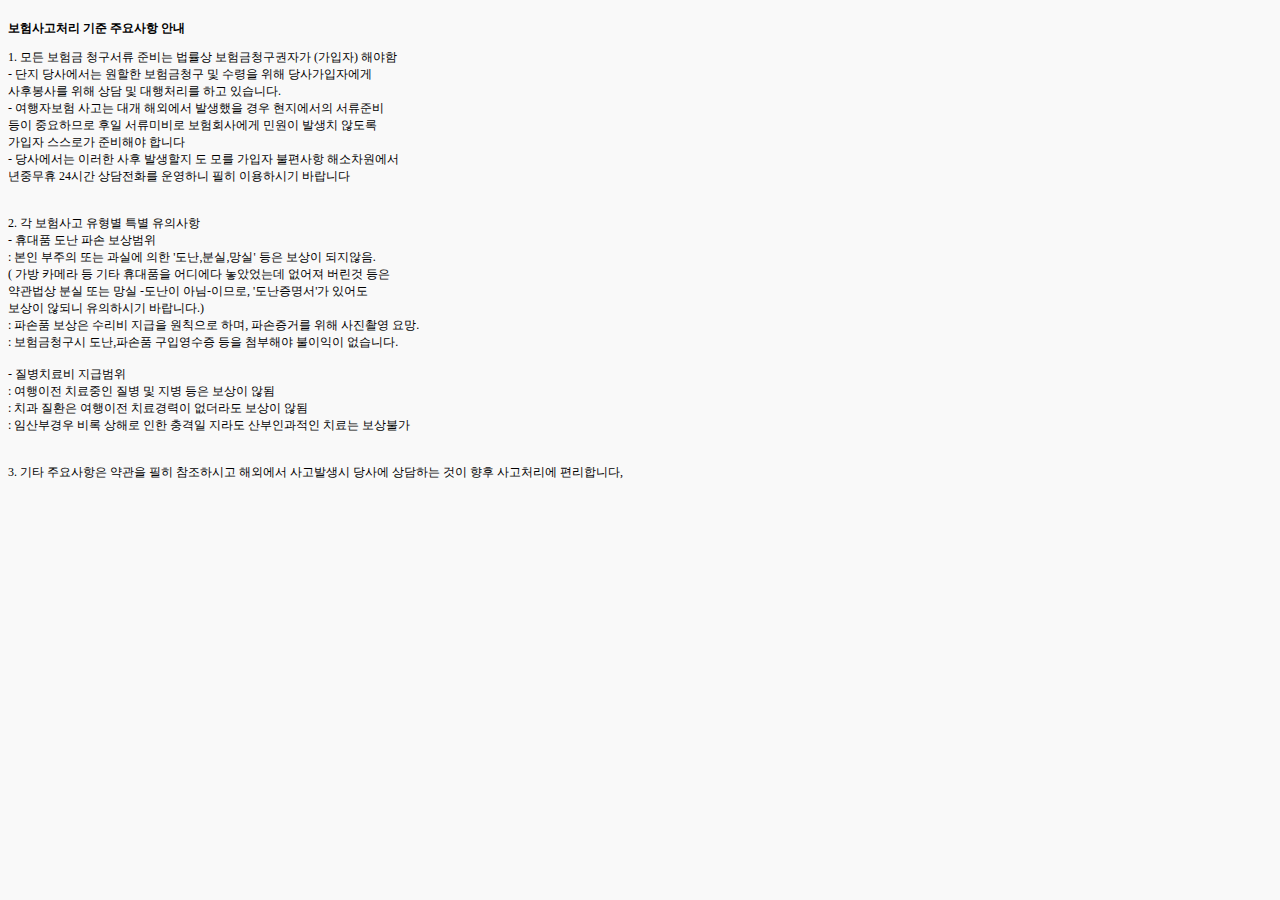
<file: lagacy/Travelover _ China_files/agr_3.html>
<!DOCTYPE html>
<!-- saved from url=(0055)http://china.travelover.co.kr/main/agreement/agr_3.html -->
<html><head><meta http-equiv="Content-Type" content="text/html; charset=UTF-8">
<title>Untitled Document</title>

<style type="text/css">
body {background: #f9f9f9; font-size: 9pt;}

</style>
</head>
<body>
<table width="100%" border="0" cellpadding="0" cellspacing="0">
  <tbody><tr> 
        <td>

<p><b>보험사고처리 기준  주요사항 안내</b><br></p>

  <p>  1.  모든  보험금 청구서류 준비는   법률상  보험금청구권자가 (가입자)  해야함<br>
         -  단지  당사에서는  원할한 보험금청구 및  수령을 위해  당사가입자에게 <br>
               사후봉사를 위해    상담 및 대행처리를  하고 있습니다.     <br>         
         -  여행자보험 사고는  대개  해외에서 발생했을 경우  현지에서의 서류준비<br>
               등이  중요하므로   후일 서류미비로  보험회사에게 민원이 발생치 않도록<br>
               가입자 스스로가  준비해야 합니다<br>
         -   당사에서는  이러한 사후 발생할지 도 모를   가입자 불편사항 해소차원에서<br>
               년중무휴 24시간  상담전화를 운영하니  필히 이용하시기 바랍니다<br>
<br><br>
  2.  각 보험사고 유형별  특별 유의사항<br>
         -  휴대품 도난 파손  보상범위<br>
             :  본인 부주의 또는 과실에 의한   '도난,분실,망실' 등은  보상이 되지않음.<br>
                 ( 가방 카메라 등  기타 휴대품을  어디에다  놓았었는데  없어져 버린것 등은<br>
                   약관법상 분실 또는 망실 -도난이 아님-이므로,   '도난증명서'가 있어도 <br>
                   보상이 않되니  유의하시기 바랍니다.)<br>
             :  파손품 보상은  수리비 지급을  원칙으로 하며, 파손증거를 위해 사진촬영 요망.<br>
             :  보험금청구시 도난,파손품 구입영수증 등을 첨부해야 불이익이 없습니다.<br>
<br>
         -  질병치료비 지급범위<br>
             :  여행이전  치료중인  질병 및  지병 등은  보상이 않됨<br>
             :  치과 질환은   여행이전  치료경력이 없더라도  보상이 않됨<br>
             :  임산부경우  비록 상해로 인한  충격일 지라도   산부인과적인 치료는 보상불가<br>
<br><br>
 3.  기타 주요사항은  약관을 필히 참조하시고  해외에서  사고발생시
     당사에 상담하는 것이  향후  사고처리에  편리합니다,<br>
 </p>
      <p>&nbsp; </p>
      </td>
  </tr>
  <tr> 
    <td>&nbsp;</td>
  </tr>
</tbody></table>

</body></html>
</file>
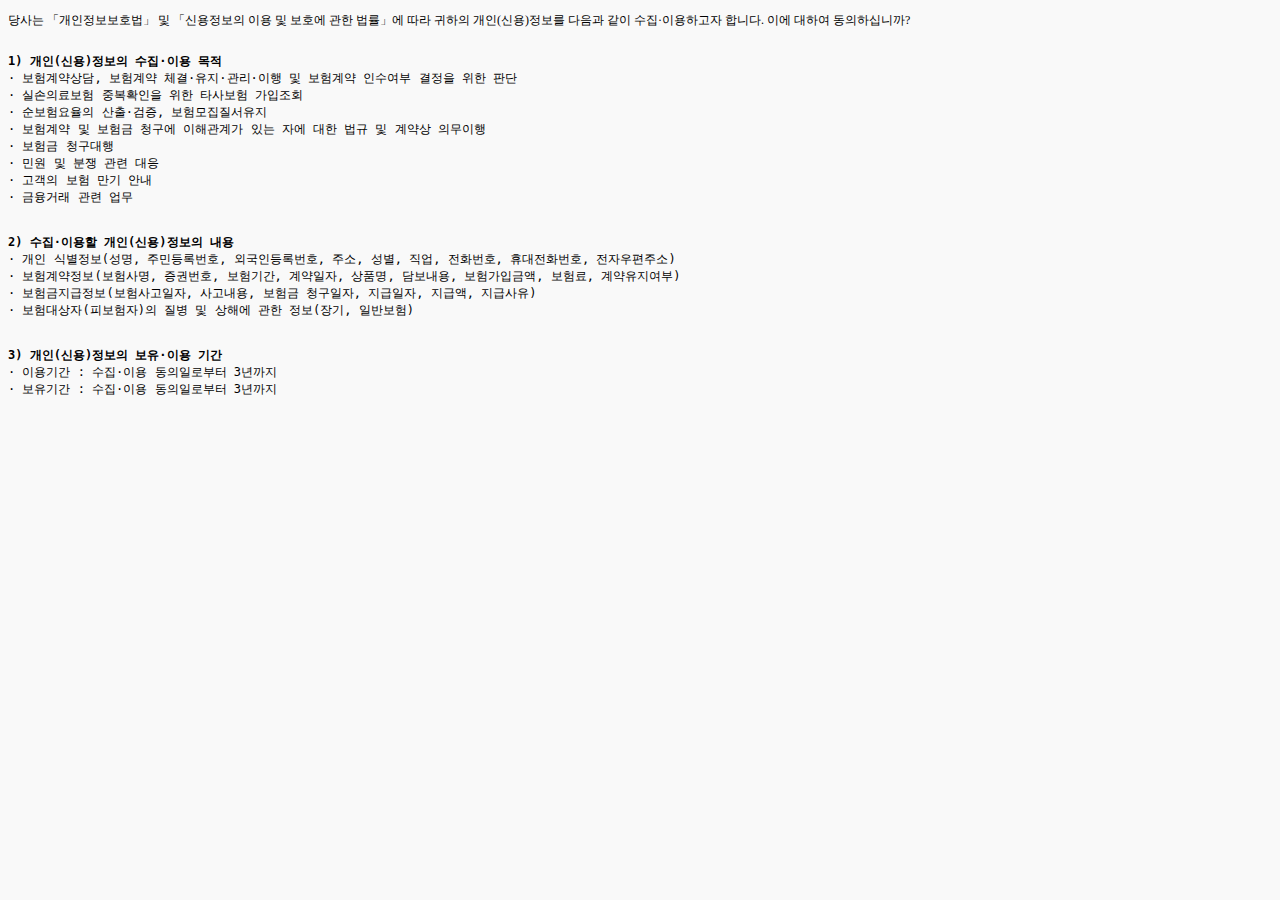
<file: lagacy/Travelover _ China_files/agr_4.html>
<!DOCTYPE html>
<!-- saved from url=(0055)http://china.travelover.co.kr/main/agreement/agr_4.html -->
<html><head><meta http-equiv="Content-Type" content="text/html; charset=UTF-8">
<title>Untitled Document</title>

<style type="text/css">
body {background: #f9f9f9; font-size: 9pt;}

</style>
</head>
<body>
<p>
당사는 「개인정보보호법」 및 「신용정보의 이용 및 보호에 관한 법률」에 따라 귀하의 개인(신용)정보를 다음과 같이 수집·이용하고자 합니다. 이에 대하여 동의하십니까?
</p>
<table width="100%" border="0" cellpadding="0" cellspacing="0">
  <tbody><tr> 
        <td>
		
<pre><b>1) 개인(신용)정보의 수집·이용 목적</b>
· 보험계약상담, 보험계약 체결·유지·관리·이행 및 보험계약 인수여부 결정을 위한 판단
· 실손의료보험 중복확인을 위한 타사보험 가입조회
· 순보험요율의 산출·검증, 보험모집질서유지
· 보험계약 및 보험금 청구에 이해관계가 있는 자에 대한 법규 및 계약상 의무이행
· 보험금 청구대행
· 민원 및 분쟁 관련 대응
· 고객의 보험 만기 안내
· 금융거래 관련 업무


<b>2) 수집·이용할 개인(신용)정보의 내용</b>
· 개인 식별정보(성명, 주민등록번호, 외국인등록번호, 주소, 성별, 직업, 전화번호, 휴대전화번호, 전자우편주소)
· 보험계약정보(보험사명, 증권번호, 보험기간, 계약일자, 상품명, 담보내용, 보험가입금액, 보험료, 계약유지여부)
· 보험금지급정보(보험사고일자, 사고내용, 보험금 청구일자, 지급일자, 지급액, 지급사유)
· 보험대상자(피보험자)의 질병 및 상해에 관한 정보(장기, 일반보험)


<b>3) 개인(신용)정보의 보유·이용 기간</b>
· 이용기간 : 수집·이용 동의일로부터 3년까지
· 보유기간 : 수집·이용 동의일로부터 3년까지 

			</pre>
      </td>
  </tr>
  <tr> 
    <td>&nbsp;</td>
  </tr>
</tbody></table>


</body></html>
</file>
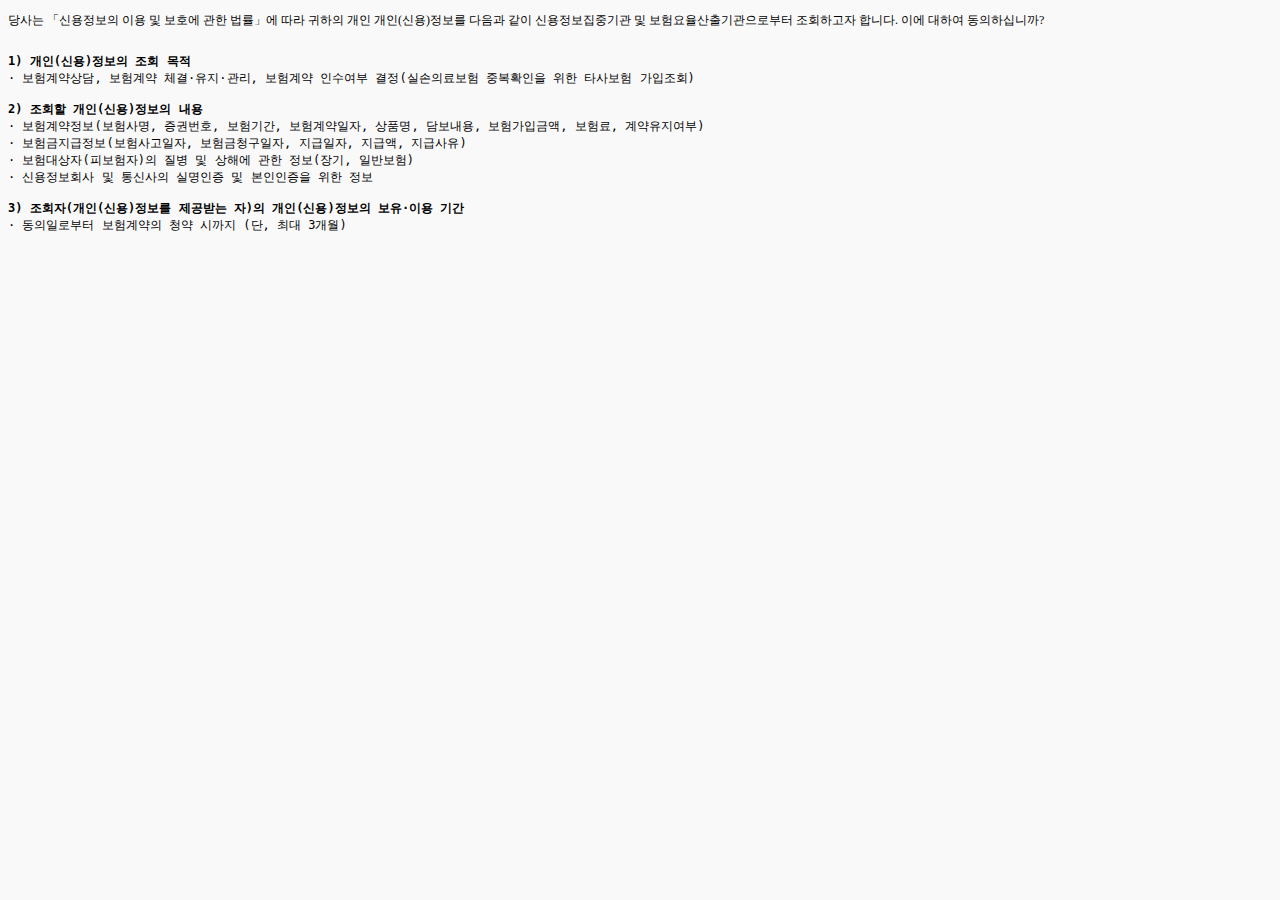
<file: lagacy/Travelover _ China_files/agr_5.html>
<!DOCTYPE html>
<!-- saved from url=(0055)http://china.travelover.co.kr/main/agreement/agr_5.html -->
<html><head><meta http-equiv="Content-Type" content="text/html; charset=UTF-8">
<title>Untitled Document</title>

<style type="text/css">
body {background: #f9f9f9; font-size: 9pt;}

</style>
</head>
<body>
<p>
당사는 「신용정보의 이용 및 보호에 관한 법률」에 따라 귀하의 개인 개인(신용)정보를 다음과 같이 신용정보집중기관 및 보험요율산출기관으로부터 조회하고자 합니다. 이에 대하여 동의하십니까?
</p>
<table width="100%" border="0" cellpadding="0" cellspacing="0">
  <tbody><tr> 
        <td>
<pre><b>1) 개인(신용)정보의 조회 목적</b>
· 보험계약상담, 보험계약 체결·유지·관리, 보험계약 인수여부 결정(실손의료보험 중복확인을 위한 타사보험 가입조회)

<b>2) 조회할 개인(신용)정보의 내용</b>
· 보험계약정보(보험사명, 증권번호, 보험기간, 보험계약일자, 상품명, 담보내용, 보험가입금액, 보험료, 계약유지여부)
· 보험금지급정보(보험사고일자, 보험금청구일자, 지급일자, 지급액, 지급사유)
· 보험대상자(피보험자)의 질병 및 상해에 관한 정보(장기, 일반보험)
· 신용정보회사 및 통신사의 실명인증 및 본인인증을 위한 정보

<b>3) 조회자(개인(신용)정보를 제공받는 자)의 개인(신용)정보의 보유·이용 기간</b>
· 동의일로부터 보험계약의 청약 시까지 (단, 최대 3개월)
			</pre>
      </td>
  </tr>
  <tr> 
    <td>&nbsp;</td>
  </tr>
</tbody></table>


</body></html>
</file>
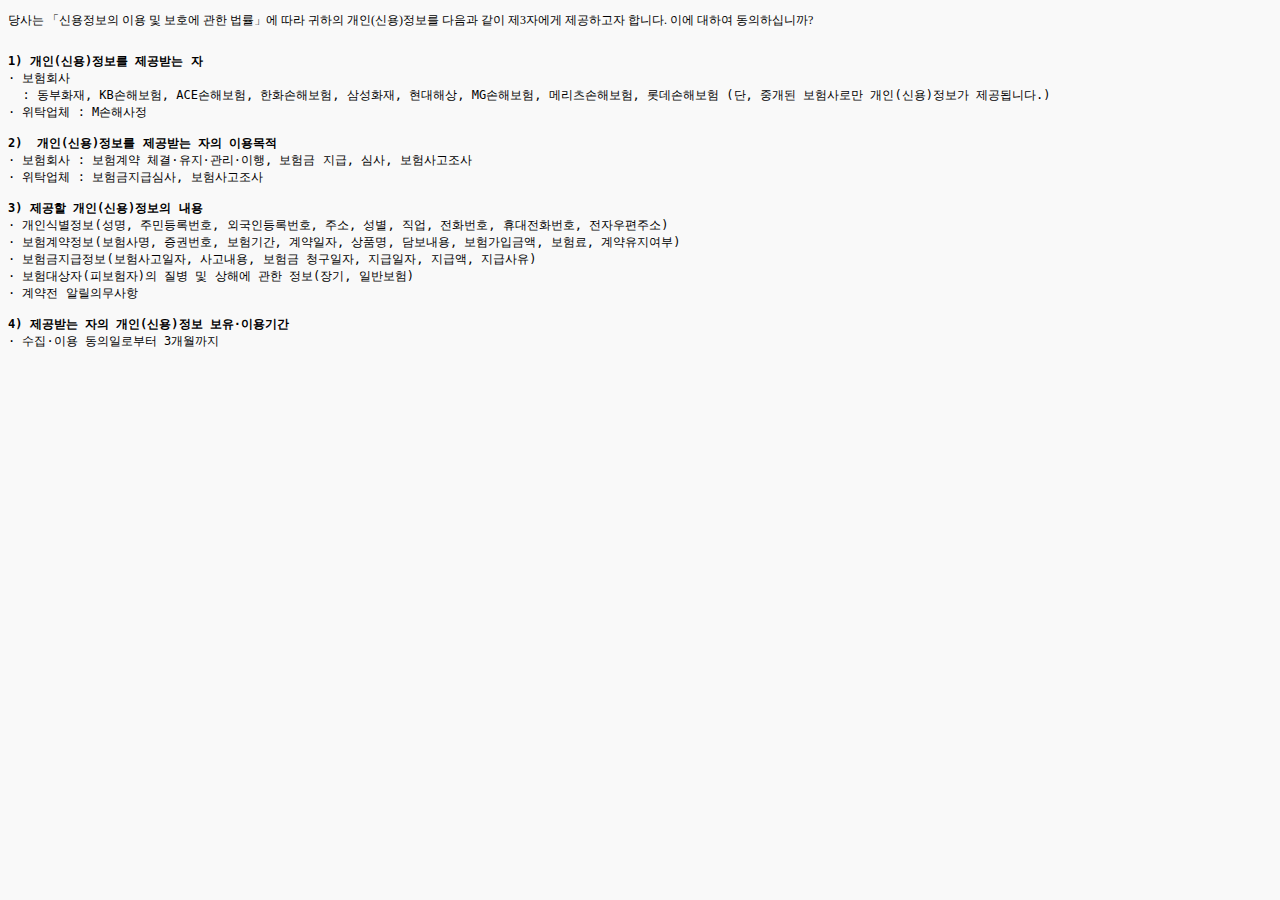
<file: lagacy/Travelover _ China_files/agr_6.html>
<!DOCTYPE html>
<!-- saved from url=(0055)http://china.travelover.co.kr/main/agreement/agr_6.html -->
<html><head><meta http-equiv="Content-Type" content="text/html; charset=UTF-8">
<title>Untitled Document</title>

<style type="text/css">
body {background: #f9f9f9; font-size: 9pt;}

</style>
</head>
<body>
<p>
당사는 「신용정보의 이용 및 보호에 관한 법률」에 따라 귀하의 개인(신용)정보를 다음과 같이 제3자에게 제공하고자 합니다. 이에 대하여 동의하십니까?
</p>
<table width="100%" border="0" cellpadding="0" cellspacing="0">
  <tbody><tr> 
        <td>
<pre><b>1) 개인(신용)정보를 제공받는 자</b>
· 보험회사
  : 동부화재, KB손해보험, ACE손해보험, 한화손해보험, 삼성화재, 현대해상, MG손해보험, 메리츠손해보험, 롯데손해보험 (단, 중개된 보험사로만 개인(신용)정보가 제공됩니다.)
· 위탁업체 : M손해사정

<b>2)  개인(신용)정보를 제공받는 자의 이용목적 </b>
· 보험회사 : 보험계약 체결·유지·관리·이행, 보험금 지급, 심사, 보험사고조사
· 위탁업체 : 보험금지급심사, 보험사고조사

<b>3) 제공할 개인(신용)정보의 내용</b>
· 개인식별정보(성명, 주민등록번호, 외국인등록번호, 주소, 성별, 직업, 전화번호, 휴대전화번호, 전자우편주소)
· 보험계약정보(보험사명, 증권번호, 보험기간, 계약일자, 상품명, 담보내용, 보험가입금액, 보험료, 계약유지여부)
· 보험금지급정보(보험사고일자, 사고내용, 보험금 청구일자, 지급일자, 지급액, 지급사유)
· 보험대상자(피보험자)의 질병 및 상해에 관한 정보(장기, 일반보험)
· 계약전 알릴의무사항

<b>4) 제공받는 자의 개인(신용)정보 보유·이용기간</b>
· 수집·이용 동의일로부터 3개월까지
			</pre>
      </td>
  </tr>
  <tr> 
    <td>&nbsp;</td>
  </tr>
</tbody></table>


</body></html>
</file>
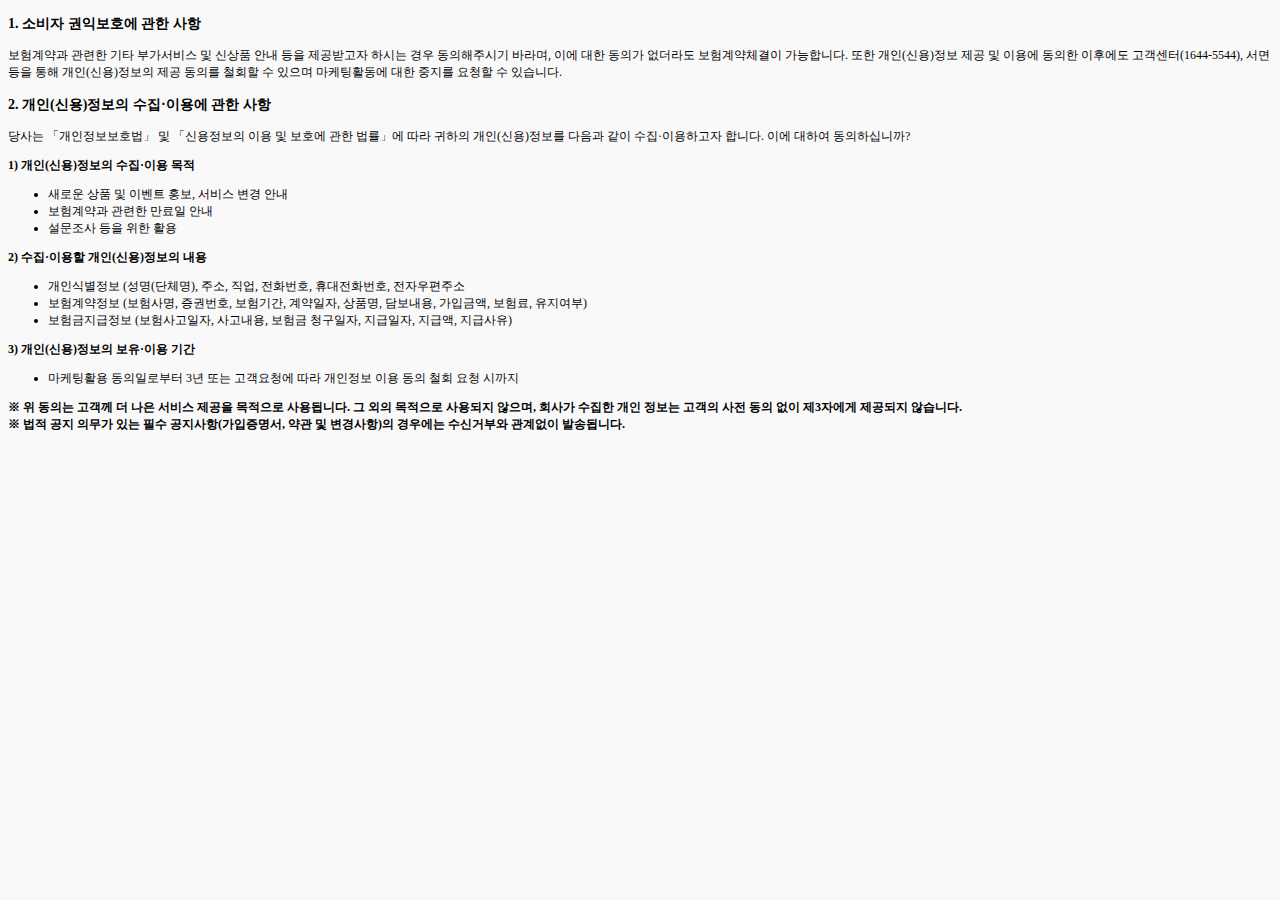
<file: lagacy/Travelover _ China_files/agr_8.html>
<!DOCTYPE html>
<!-- saved from url=(0055)http://china.travelover.co.kr/main/agreement/agr_8.html -->
<html><head><meta http-equiv="Content-Type" content="text/html; charset=UTF-8">
<title>Untitled Document</title>

<style type="text/css">
body {background: #f9f9f9; font-size: 9pt;}

</style>
</head>
<body>
<h3>1. 소비자 권익보호에 관한 사항</h3>
<p>
보험계약과 관련한 기타 부가서비스 및 신상품 안내 등을 제공받고자 하시는 경우 동의해주시기 바라며, 이에 대한 동의가 없더라도 보험계약체결이 가능합니다. 또한 개인(신용)정보 제공 및 이용에 동의한 이후에도 고객센터(1644-5544), 서면 등을 통해 개인(신용)정보의 제공 동의를 철회할 수 있으며 마케팅활동에 대한 중지를 요청할 수 있습니다.</p>

<h3>2. 개인(신용)정보의 수집·이용에 관한 사항</h3>

<p>당사는 「개인정보보호법」 및 「신용정보의 이용 및 보호에 관한 법률」에 따라 귀하의 개인(신용)정보를 다음과 같이 수집·이용하고자 합니다. 이에 대하여 동의하십니까?</p>

<b>1) 개인(신용)정보의 수집·이용 목적</b>
<ul>
	<li>새로운 상품 및 이벤트 홍보, 서비스 변경 안내</li>
	<li>보험계약과 관련한 만료일 안내</li>
	<li>설문조사 등을 위한 활용</li>
</ul>

<b>2) 수집·이용할 개인(신용)정보의 내용</b>
<ul>
	<li>개인식별정보 (성명(단체명), 주소, 직업, 전화번호, 휴대전화번호, 전자우편주소</li>
	<li>보험계약정보 (보험사명, 증권번호, 보험기간, 계약일자, 상품명, 담보내용, 가입금액, 보험료, 유지여부)</li>
	<li>보험금지급정보 (보험사고일자, 사고내용, 보험금 청구일자, 지급일자, 지급액, 지급사유)</li>
</ul>

<b>3) 개인(신용)정보의 보유·이용 기간</b>
<ul>
	<li>마케팅활용 동의일로부터 3년 또는 고객요청에 따라 개인정보 이용 동의 철회 요청 시까지</li>
</ul>

<b>※ 위 동의는 고객께 더 나은 서비스 제공을 목적으로 사용됩니다. 그 외의 목적으로 사용되지 않으며, 회사가 수집한 개인 정보는 고객의 사전 동의 없이 제3자에게 제공되지 않습니다. </b><br>
<b>※ 법적 공지 의무가 있는 필수 공지사항(가입증명서, 약관 및 변경사항)의 경우에는 수신거부와 관계없이 발송됩니다.</b>



</body></html>
</file>
<file: css/dowell_style.css>
.logo{color:#1d1d48 !important; }

.askBox {/*display:none;*/ width:100%; height: auto; margin:30px 0px 50px 0px;}
.stepBox-left, .stepBox-right {float:left; width:50%; height:200px; text-align: center;}
.stepBox{ width:150px; height:50px; border: 1px solid #fff; margin:0 auto; }
.stepBox h3{font-size:16px; text-align: left; padding: 5%; }
.stepBox-content {margin-top:30px; }
.stepBox-content li{ width:200px; text-align: left; margin:0 auto;}
.container a.btn-title{margin:20px auto;}
.stepBox-info{display:block; width:100%; height:50px; text-align: center;margin-top:-30px}
#basicCondition ol {width:80%; margin:0 auto;}

#basicCondition ol li{float:left; width:40%; margin-left:5%; margin-bottom: 5px;height: 40px; border:1px solid #999; list-style: none; padding:5px;  line-height:30px}



/*dowell-health*/
#dowell_health .health {float:left; width:30%; margin-right:5%; height: 150px; padding:20px; box-sizing: border-box; text-align: center; margin-top: 30px;;}
#dowell_health .health:last-child{margin-right:0px;}
#dowell_health .health h4{font-size:18px; font-weight:bold; margin-bottom: 20px;}
#dowell_health .health a{display: block; max-width:180px; width:100%; margin:0 auto;}
#dowell_health .health img{width: 100%;}

[class*=row0]{margin:30px;}
#dowell_health .card{width:100%; padding:20px;}
#dowell_health .card p{ width:100%; }
#dowell_health .title {margin:50px 0;}
#dowell_health .row02 {max-width:900px; width:100%; margin:0 auto;}
#dowell_health .row02 img{width:100%; }
.section-heading{margin-top:60px !important;}


#dowell_health .result{max-width:900px; width:100%; margin:0 auto;}
#dowell_health .result a{ display:block; margin:20px auto; width:290px; }
#dowell_health .result .imgWrap{width:100%;  text-align: center; }
#dowell_health .result .imgWrap img{width:80%; margin:20px;}

#huatai_info {}
#huatai_info .huatai_content{ width:100%; text-align: center; }
#huatai_info .huatai_content a{display:block; margin-top:20px; }



#partnerShip .partner_container .partner_subTitle { clear:both; text-align: center; padding:10px; width:150px; height;80px;  margin:20px auto; border:2px solid navy}
#partnerShip .partner_container .partner_subTitle h4{ width:100%; height:100%;  }
#partnerShip .partner_content a{display:block; float: left; width:33.33%; height:100px;}
</file>
<file: css/creative.min.css>
/*!
 * Start Bootstrap - Createive v4.0.0-beta (http://startbootstrap.com/template-overviews/creative)
 * Copyright 2013-2017 Start Bootstrap
 * Licensed under MIT (https://github.com/BlackrockDigital/startbootstrap-creative/blob/master/LICENSE)
 */

body,
html {
    width: 100%;
    height: 100%
}

body {
    font-family: Merriweather, 'Helvetica Neue', Arial, sans-serif
}

hr {
    max-width: 50px;
    border-width: 3px;
    border-color: #ffc107
}

/*hr.light {
    border-color: #000
}*/

a {
    color: #ffc107;
    -webkit-transition: all .2s;
    -moz-transition: all .2s;
    transition: all .2s
}

a:focus,
a:hover {
    color: #ffc107
}

h1,
h2,
h3,
h4,
h5,
h6 {
    font-family: 'Open Sans', 'Helvetica Neue', Arial, sans-serif
}

p {
    font-size: 16px;
    line-height: 1.5;
    margin-bottom: 20px
}

.bg-primary {
    background-color: #fff!important
}

.bg-dark {
    color: #fff;
    background-color: #222!important
}

.text-faded {
    color: rgba(255, 255, 255, .7)
}

table {
    width: 100%;
}

tr,
th,
td {
    text-align: left;
    border-top: 1px solid #1791d2;
}

.tg {
    border-collapse: collapse;
    border-spacing: 0;
    border-color: #aabcfe;
}

.tg td {
    font-family: Arial, sans-serif;
    font-size: 14px;
    padding: 4px 4px;
    border-style: solid;
    border-width: 1px;
    overflow: hidden;
    word-break: normal;
    border-color: #787878;
    color: #333;
    background-color: #fff;
    border-top-width: 1px;
    border-bottom-width: 1px;
}

.tg th {
    font-family: Arial, sans-serif;
    font-size: 14px;
    font-weight: bold;
    padding: 4px 4px;
    border-style: solid;
    border-width: 0px;
    overflow: hidden;
    word-break: normal;
    border-color: #787878;
    color: #333;
    background-color: #a5a5a5;
    border-top-width: 1px;
    border-bottom-width: 1px;
}

.tg .tg-fs02 {
    font-weight: bold;
    color: #009901;
    text-align: center
}

.tg .tg-glmi {
    background-color: #f9fafb;
    text-align: center;
    vertical-align: top
}

.tg .tg-s6z2 {
    text-align: center
}

.tg .tg-tajt {
    font-weight: bold;
    background-color: #f9fafb;
    text-align: center;
    vertical-align: top
}

.tg .tg-baqh {
    text-align: center;
    vertical-align: top
}

.tg .tg-gcow {
    font-weight: bold;
    color: #330001
}

.tg .tg-jzmp {
    font-weight: bold;
    background-color: #f9fafb;
    color: #fe0000;
    text-align: center
}

.tg .tg-yjsh {
    color: #fe0000;
    text-align: center
}

.tg .tg-6whf {
    background-color: #f9fafb;
    text-align: center
}

.tg .tg-yw4l {
    vertical-align: top
}

.tg .tg-b7wi {
    font-weight: bold;
    color: #cb0000
}

.tg .tg-xk68 {
    font-weight: bold;
    color: #fe0000;
    text-align: center
}

.tg .tg-hgcj {
    font-weight: bold;
    text-align: center
}






section {
    padding: 60px 0
}

.section-heading {
    margin-top: 0
}

::-moz-selection {
    color: #fff;
    background: #222;
    text-shadow: none
}

::selection {
    color: #fff;
    background: #222;
    text-shadow: none
}

img::selection {
    color: #fff;
    background: 0 0
}

img::-moz-selection {
    color: #fff;
    background: 0 0
}

body {
    -webkit-tap-highlight-color: #999;
}

#mainNav {
    border-color: rgba(34, 34, 34, .05);
    background-color: #fff;
    font-family: 'Open Sans', 'Helvetica Neue', Arial, sans-serif;
    -webkit-transition: all .2s;
    -moz-transition: all .2s;
    transition: all .2s
}

#mainNav .navbar-brand {
    font-weight: 700;
    text-transform: uppercase;
    color: #ffc107;
    font-family: 'Open Sans', 'Helvetica Neue', Arial, sans-serif
}

#mainNav .navbar-brand:focus,
#mainNav .navbar-brand:hover {
    color: #ffc107
}

#mainNav .navbar-toggle {
    font-size: 12px;
    font-weight: 700;
    text-transform: uppercase;
    color: #222
}

#mainNav .navbar-nav > li.nav-item > a.nav-link,
#mainNav .navbar-nav > li.nav-item > a.nav-link:focus {
    font-size: 13px;
    font-weight: 700;
    text-transform: uppercase;
    color: #222
}

#mainNav .navbar-nav > li.nav-item > a.nav-link:focus:hover,
#mainNav .navbar-nav > li.nav-item > a.nav-link:hover {
    color: #ffc107
}

#mainNav .navbar-nav > li.nav-item > a.nav-link.active,
#mainNav .navbar-nav > li.nav-item > a.nav-link:focus.active {
    color: #ffc107 !important;
    background-color: transparent
}

#mainNav .navbar-nav > li.nav-item > a.nav-link.active:hover,
#mainNav .navbar-nav > li.nav-item > a.nav-link:focus.active:hover {
    background-color: transparent
}

@media (min-width:992px) {
    #mainNav {
        border-color: rgba(255, 255, 255, .3);
        background-color: transparent
    }
    #mainNav .navbar-brand {
        color: rgba(23, 23, 78, 0.7)
    }
    #mainNav .navbar-brand #logoY {
        color: #ffc107;
        font-weight: bold;
    }
    #mainNav .navbar-brand:focus,
    #mainNav .navbar-brand:hover {
        color: #fff
    }
    #mainNav .navbar-nav > li.nav-item > a.nav-link,
    #mainNav .navbar-nav > li.nav-item > a.nav-link:focus {
        color: rgba(255, 255, 255, .7)
    }
    #mainNav .navbar-nav > li.nav-item > a.nav-link:focus:hover,
    #mainNav .navbar-nav > li.nav-item > a.nav-link:hover {
        color: #fff
    }
    #mainNav.navbar-shrink {
        border-color: rgba(34, 34, 34, .05);
        background-color: #fff
    }
    #mainNav.navbar-shrink .navbar-brand {
        font-size: 16px;
        color: rgba(23, 23, 78, 0.7);
    }
    #mainNav.navbar-shrink .navbar-brand:focus,
    #mainNav.navbar-shrink .navbar-brand:hover {
        color: #ffc107
    }
    #mainNav.navbar-shrink .navbar-nav > li.nav-item > a.nav-link,
    #mainNav.navbar-shrink .navbar-nav > li.nav-item > a.nav-link:focus {
        color: #222
    }
    #mainNav.navbar-shrink .navbar-nav > li.nav-item > a.nav-link:focus:hover,
    #mainNav.navbar-shrink .navbar-nav > li.nav-item > a.nav-link:hover {
        color: #ffc107
    }
}

header.masthead {
    position: relative;
    width: 100%;
    min-height: auto;
    text-align: center;
    color: #fff;
    background-image: url(../img/header.jpg);
    background-position: center;
    -webkit-background-size: cover;
    -moz-background-size: cover;
    -o-background-size: cover;
    background-size: cover
}

header.masthead .header-content {
    position: relative;
    width: 100%;
    padding: 150px 15px 100px;
    text-align: center
}

header.masthead .header-content .header-content-inner h1 {
    font-size: 30px;
    font-weight: 700;
    margin-top: 0;
    margin-bottom: 0;
    text-transform: uppercase
}

header.masthead .header-content .header-content-inner hr {
    margin: 30px auto
}

header.masthead .header-content .header-content-inner p {
    font-size: 16px;
    font-weight: 300;
    margin-bottom: 50px;
    color: rgba(255, 255, 255, .7)
}

@media (min-width:768px) {
    header.masthead {
        height: 100%;
        min-height: 600px
    }
    header.masthead .header-content {
        position: absolute;
        top: 50%;
        padding: 0 50px;
        -webkit-transform: translateY(-50%);
        -ms-transform: translateY(-50%);
        transform: translateY(-50%)
    }
    header.masthead .header-content .header-content-inner {
        max-width: 1000px;
        margin-right: auto;
        margin-left: auto
    }
    header.masthead .header-content .header-content-inner h1 {
        font-size: 50px
    }
    header.masthead .header-content .header-content-inner p {
        font-size: 18px;
        max-width: 80%;
        margin-right: auto;
        margin-left: auto
    }
}

.service-box {
    max-width: 400px;
    margin: 50px auto 0
}

@media (min-width:992px) {
    .service-box {
        margin: 20px auto 0
    }
}

.service-box p {
    margin-bottom: 0
}

.portfolio-box {
    position: relative;
    display: block;
    max-width: 650px;
    margin: 0 auto
}

.portfolio-box .portfolio-box-caption {
    position: absolute;
    bottom: 0;
    display: block;
    width: 100%;
    height: 100%;
    text-align: center;
    opacity: 0;
    color: #fff;
    background: rgba(240, 95, 64, .9);
    -webkit-transition: all .2s;
    -moz-transition: all .2s;
    transition: all .2s
}

.portfolio-box .portfolio-box-caption .portfolio-box-caption-content {
    position: absolute;
    top: 50%;
    width: 100%;
    transform: translateY(-50%);
    text-align: center
}

.portfolio-box .portfolio-box-caption .portfolio-box-caption-content .project-category,
.portfolio-box .portfolio-box-caption .portfolio-box-caption-content .project-name {
    padding: 0 15px;
    font-family: 'Open Sans', 'Helvetica Neue', Arial, sans-serif
}

.portfolio-box .portfolio-box-caption .portfolio-box-caption-content .project-category {
    font-size: 14px;
    font-weight: 600;
    text-transform: uppercase
}

.portfolio-box .portfolio-box-caption .portfolio-box-caption-content .project-name {
    font-size: 18px
}

.portfolio-box:hover .portfolio-box-caption {
    opacity: 1
}

.portfolio-box:focus {
    outline: 0
}

@media (min-width:768px) {
    .portfolio-box .portfolio-box-caption .portfolio-box-caption-content .project-category {
        font-size: 16px
    }
    .portfolio-box .portfolio-box-caption .portfolio-box-caption-content .project-name {
        font-size: 22px
    }
}

.call-to-action {
    padding: 50px 0
}

.call-to-action h2 {
    margin: 0 auto 20px
}

.text-primary {
    color: #ffc107!important
}

.no-gutter > [class*=col-] {
    padding-right: 0;
    padding-left: 0
}

.btn-default {
    color: #222;
    border-color: #fff;
    background-color: #fff
}

.btn-default.focus,
.btn-default:focus {
    color: #222;
    border-color: #bfbfbf;
    background-color: #e6e6e6
}

.btn-default:hover {
    color: #222;
    border-color: #e0e0e0;
    background-color: #e6e6e6
}

.btn-default.active,
.btn-default:active,
.open > .btn-default.dropdown-toggle {
    color: #222;
    border-color: #e0e0e0;
    background-color: #e6e6e6
}

.btn-default.active.focus,
.btn-default.active:focus,
.btn-default.active:hover,
.btn-default:active.focus,
.btn-default:active:focus,
.btn-default:active:hover,
.open > .btn-default.dropdown-toggle.focus,
.open > .btn-default.dropdown-toggle:focus,
.open > .btn-default.dropdown-toggle:hover {
    color: #222;
    border-color: #bfbfbf;
    background-color: #d4d4d4
}

.btn-default.active,
.btn-default:active,
.open > .btn-default.dropdown-toggle {
    background-image: none
}

.btn-default.disabled.focus,
.btn-default.disabled:focus,
.btn-default.disabled:hover,
.btn-default[disabled].focus,
.btn-default[disabled]:focus,
.btn-default[disabled]:hover,
fieldset[disabled] .btn-default.focus,
fieldset[disabled] .btn-default:focus,
fieldset[disabled] .btn-default:hover {
    border-color: #fff;
    background-color: #fff
}

.btn-default .badge {
    color: #fff;
    background-color: #222
}

.btn-primary {
    color: #fff;
    border-color: #ffc107;
    background-color: #ffc107
}

.btn-primary.focus,
.btn-primary:focus {
    color: #fff;
    border-color: #a4270d;
    background-color: #eb3812
}

.btn-primary:hover {
    color: #fff;
    border-color: #e13612;
    background-color: #eb3812
}

.btn-primary.active,
.btn-primary:active,
.open > .btn-primary.dropdown-toggle {
    color: #fff;
    border-color: #e13612;
    background-color: #eb3812
}

.btn-primary.active.focus,
.btn-primary.active:focus,
.btn-primary.active:hover,
.btn-primary:active.focus,
.btn-primary:active:focus,
.btn-primary:active:hover,
.open > .btn-primary.dropdown-toggle.focus,
.open > .btn-primary.dropdown-toggle:focus,
.open > .btn-primary.dropdown-toggle:hover {
    color: #fff;
    border-color: #a4270d;
    background-color: #c93110
}

.btn-primary.active,
.btn-primary:active,
.open > .btn-primary.dropdown-toggle {
    background-image: none
}

.btn-primary.disabled.focus,
.btn-primary.disabled:focus,
.btn-primary.disabled:hover,
.btn-primary[disabled].focus,
.btn-primary[disabled]:focus,
.btn-primary[disabled]:hover,
fieldset[disabled] .btn-primary.focus,
fieldset[disabled] .btn-primary:focus,
fieldset[disabled] .btn-primary:hover {
    border-color: #ffc107;
    background-color: #ffc107
}

.btn-primary .badge {
    color: #ffc107;
    background-color: #fff
}

.btn {
    font-weight: 700;
    text-transform: uppercase;
    border: none;
    border-radius: 300px;
    font-family: 'Open Sans', 'Helvetica Neue', Arial, sans-serif
}

.btn-xl {
    padding: 15px 30px
}
</file>
